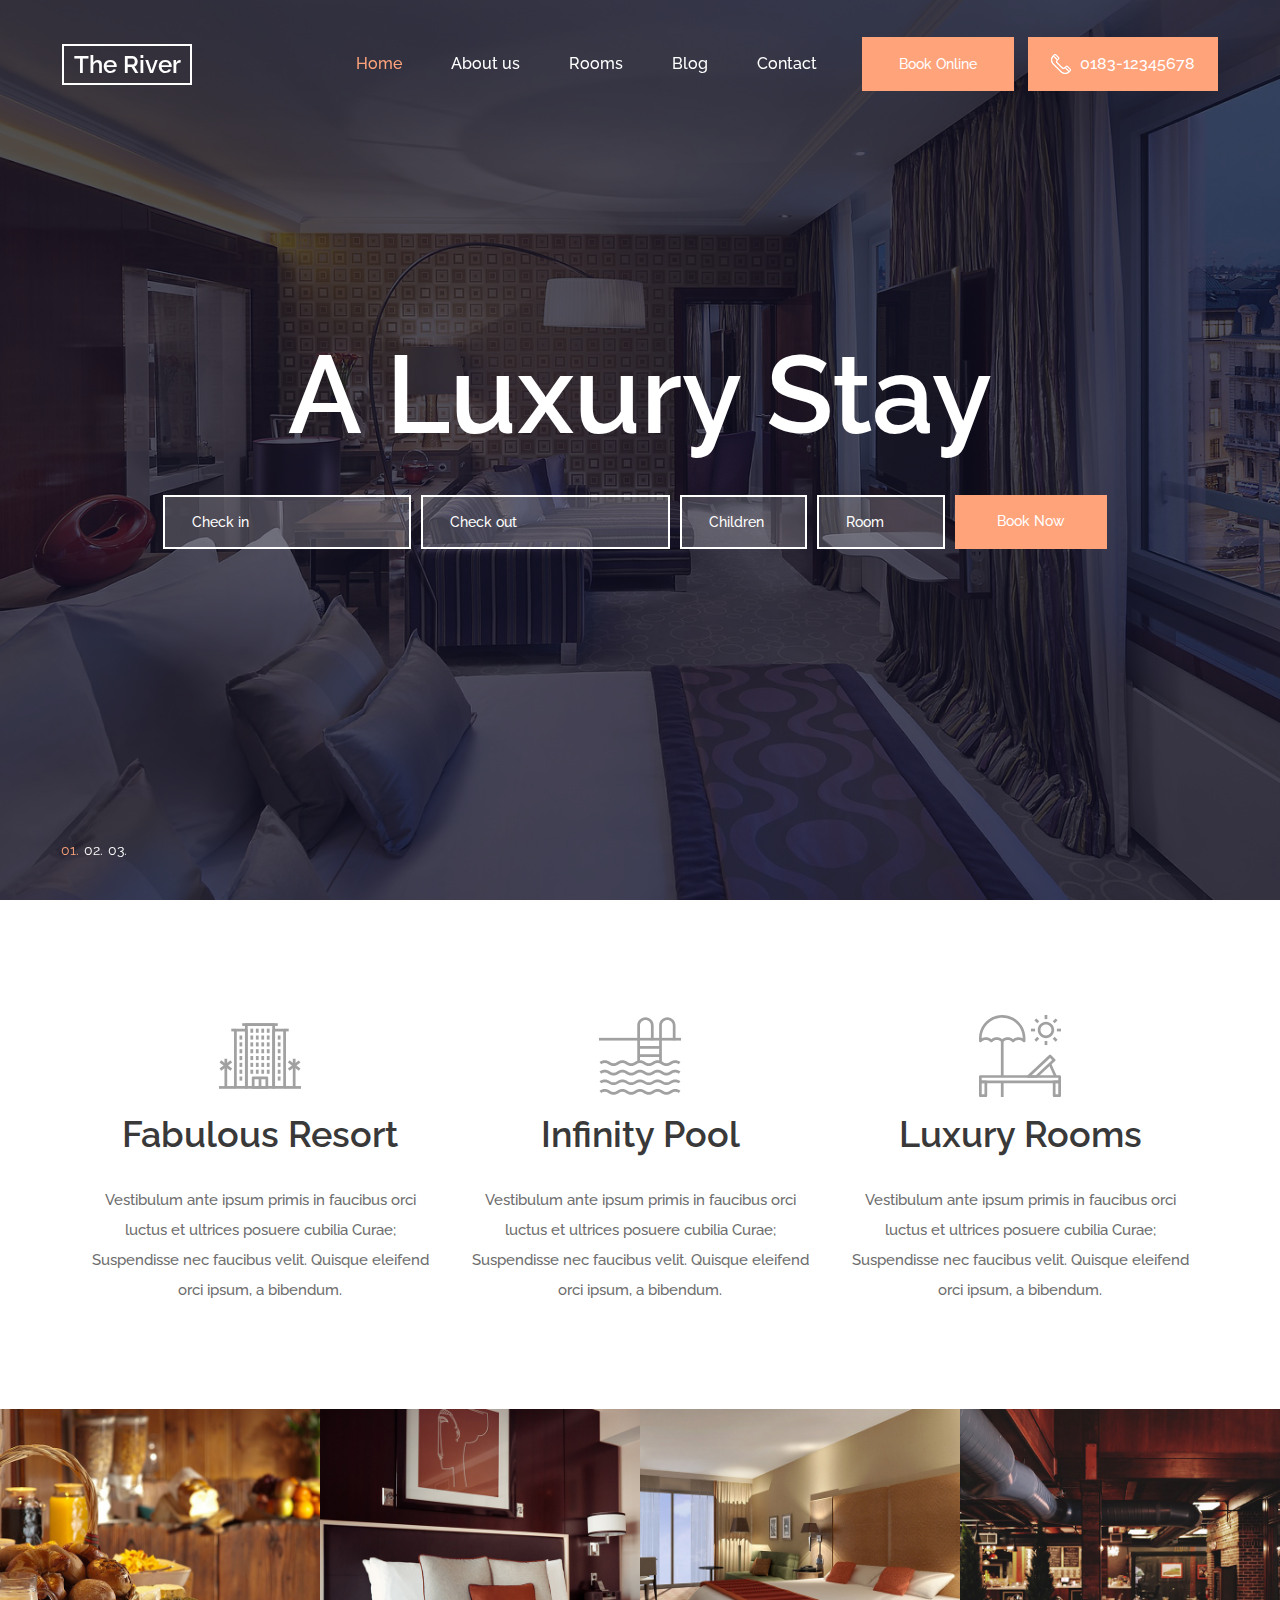
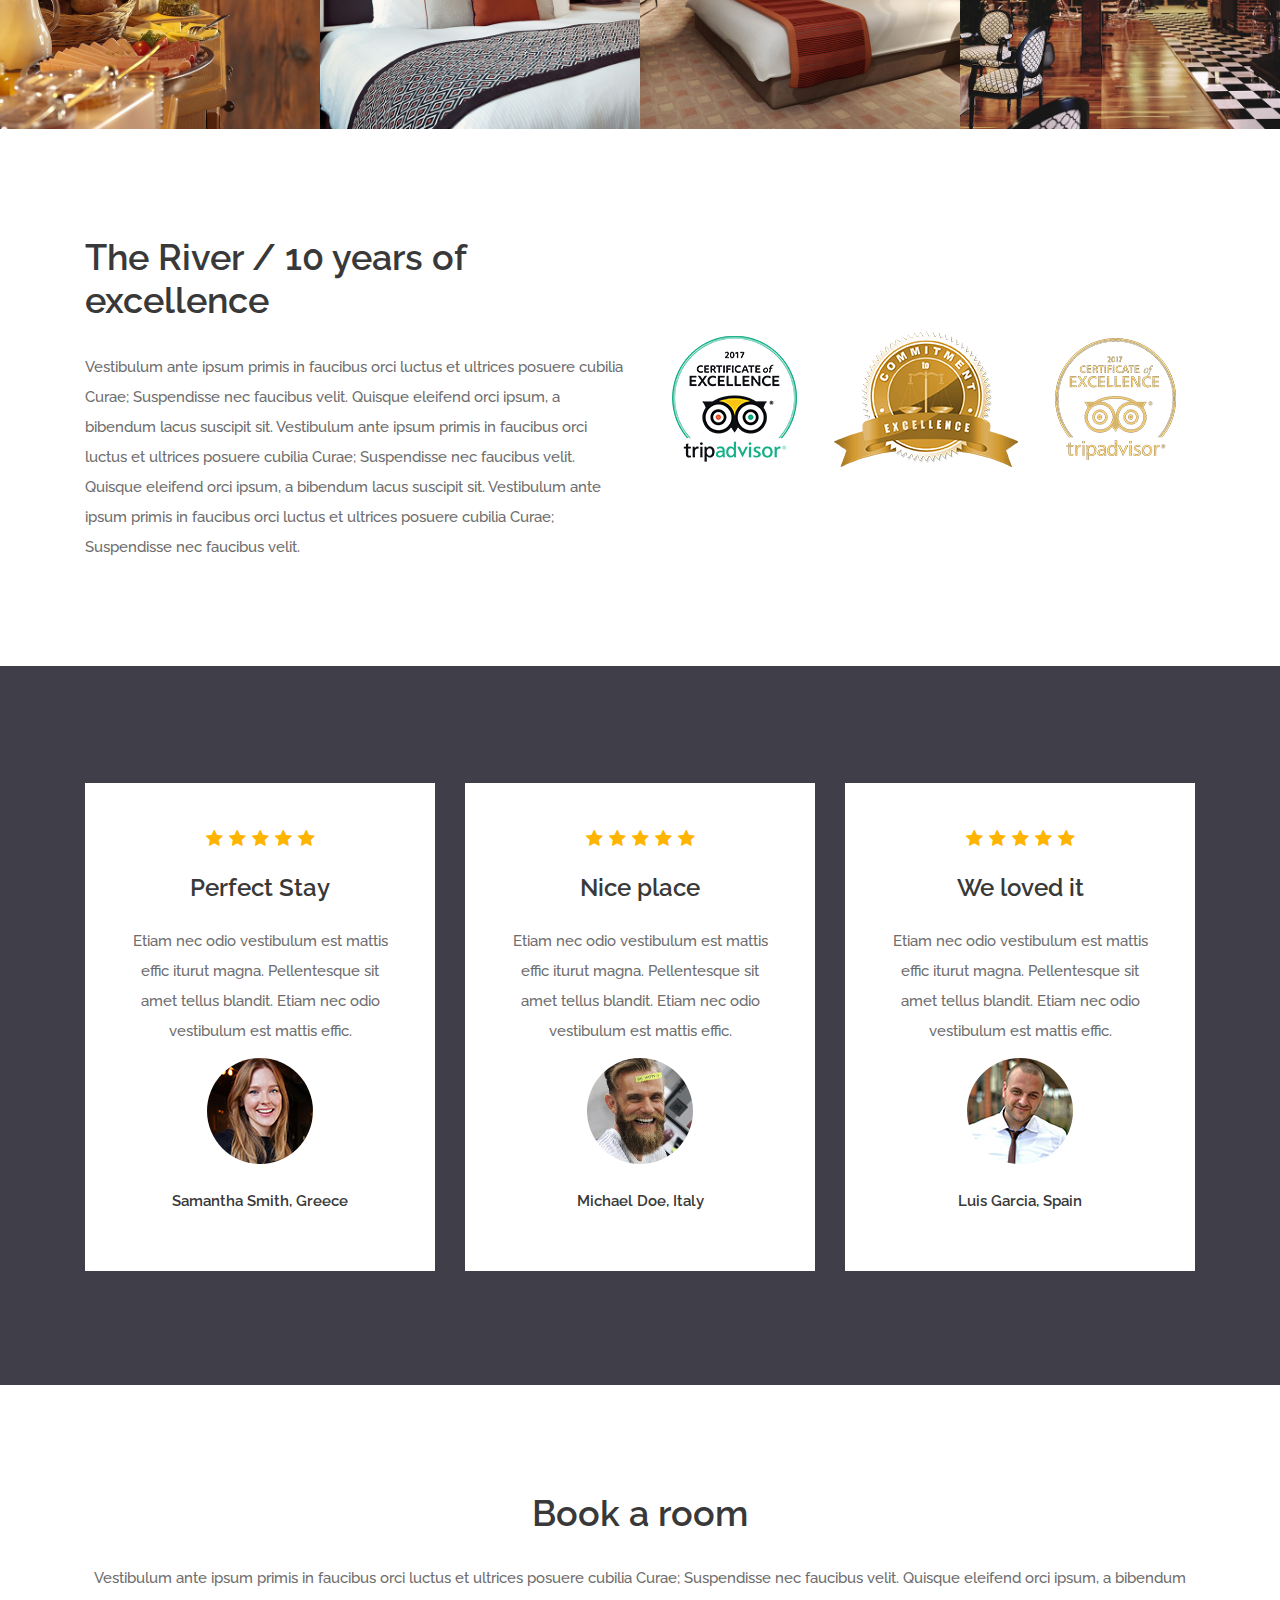
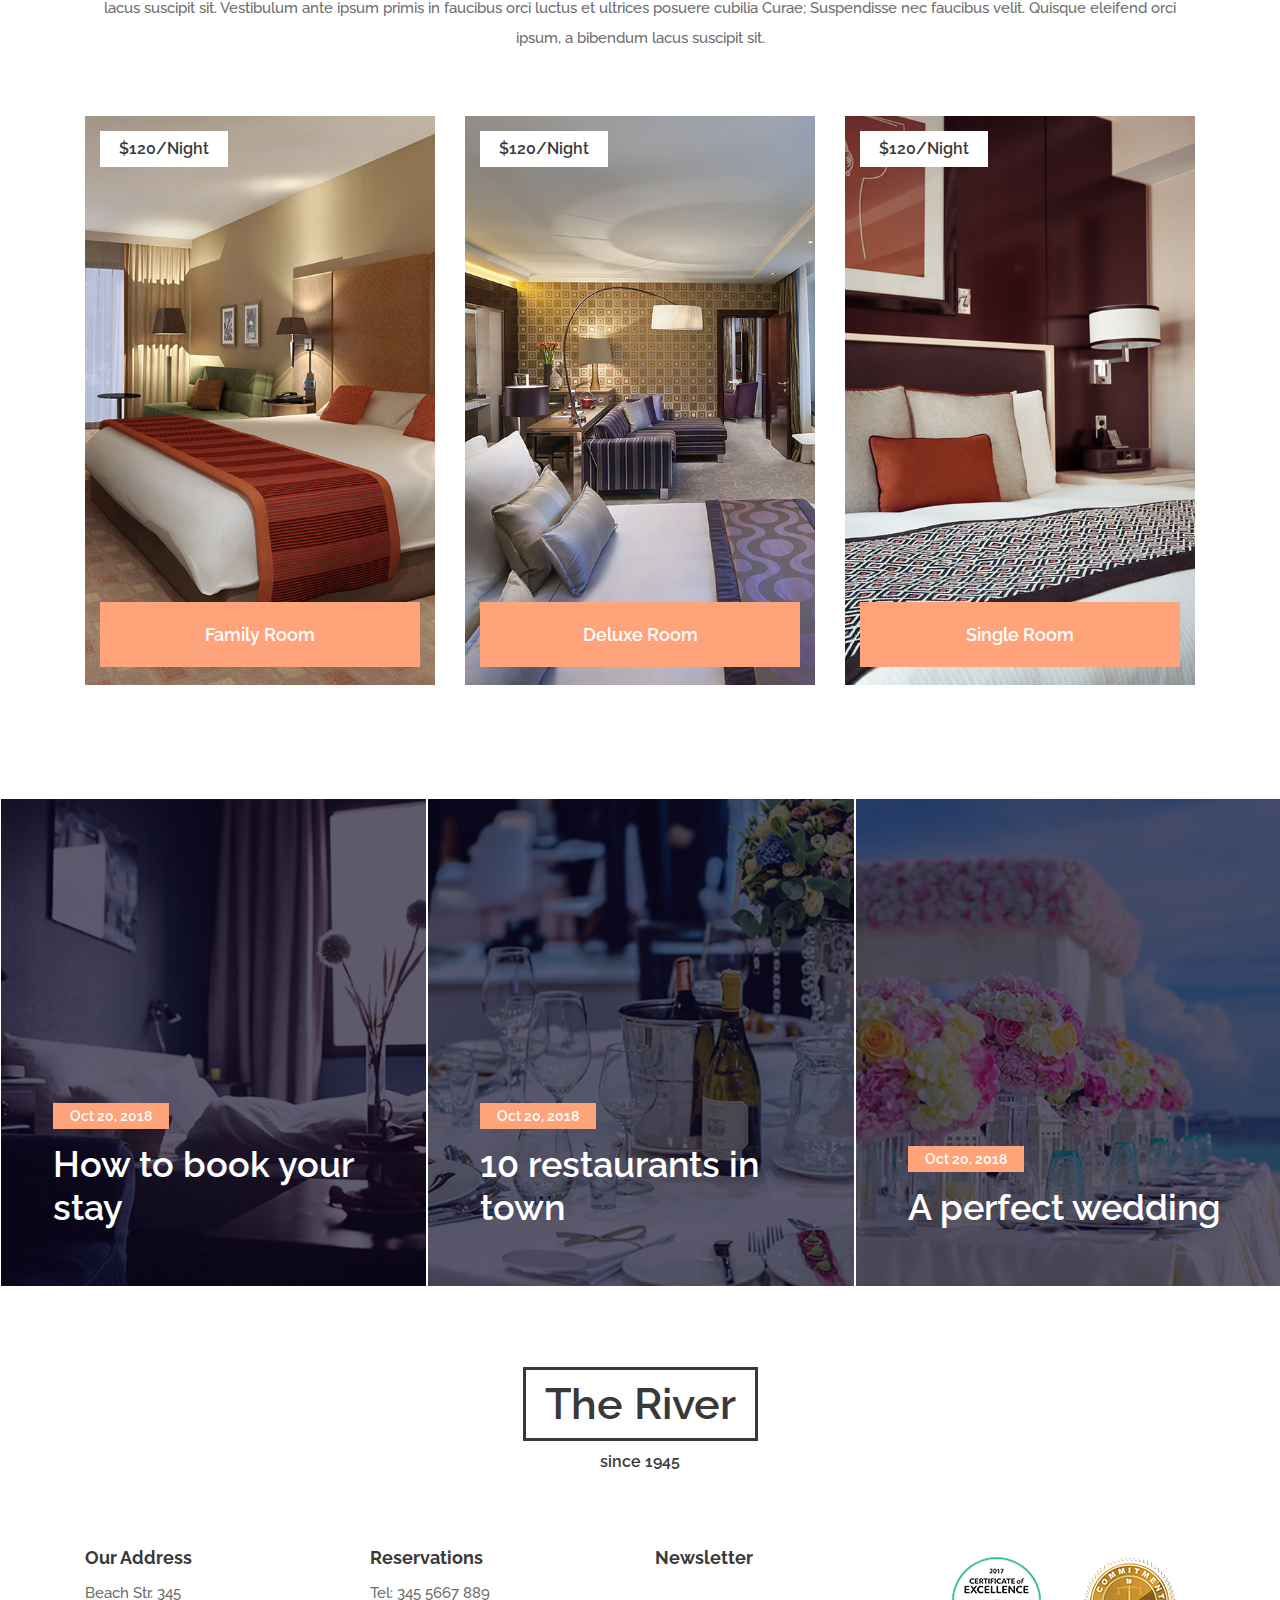
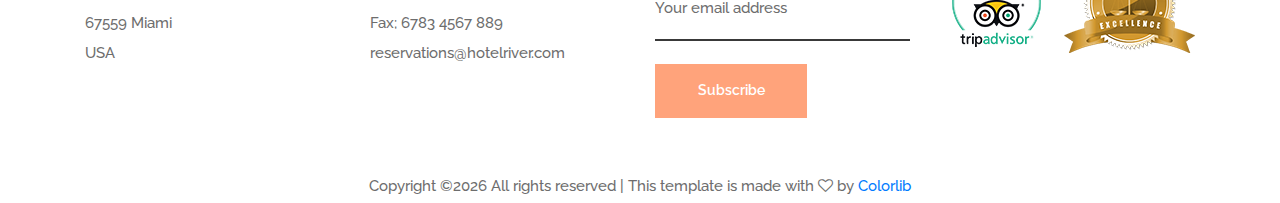
<file: theriver/index.html>
<!DOCTYPE html>
<html lang="en">
<head>
<title>Georgia Airlines</title>
<meta charset="utf-8">
<meta http-equiv="X-UA-Compatible" content="IE=edge">
<meta name="description" content="The River template project">
<meta name="viewport" content="width=device-width, initial-scale=1">
<link rel="stylesheet" type="text/css" href="styles/bootstrap-4.1.2/bootstrap.min.css">
<link href="plugins/font-awesome-4.7.0/css/font-awesome.min.css" rel="stylesheet" type="text/css">
<link rel="stylesheet" type="text/css" href="plugins/OwlCarousel2-2.3.4/owl.carousel.css">
<link rel="stylesheet" type="text/css" href="plugins/OwlCarousel2-2.3.4/owl.theme.default.css">
<link rel="stylesheet" type="text/css" href="plugins/OwlCarousel2-2.3.4/animate.css">
<link href="plugins/jquery-datepicker/jquery-ui.css" rel="stylesheet" type="text/css">
<link href="plugins/colorbox/colorbox.css" rel="stylesheet" type="text/css">
<link rel="stylesheet" type="text/css" href="styles/main_styles.css">
<link rel="stylesheet" type="text/css" href="styles/responsive.css">
</head>
<body>

<div class="super_container">

	<!-- Header -->

	<header class="header">
		<div class="header_content d-flex flex-row align-items-center justify-content-start">
			<div class="logo"><a href="#">The River</a></div>
			<div class="ml-auto d-flex flex-row align-items-center justify-content-start">
				<nav class="main_nav">
					<ul class="d-flex flex-row align-items-start justify-content-start">
						<li class="active"><a href="index.html">Home</a></li>
						<li><a href="about.html">About us</a></li>
						<li><a href="#">Rooms</a></li>
						<li><a href="blog.html">Blog</a></li>
						<li><a href="contact.html">Contact</a></li>
					</ul>
				</nav>
				<div class="book_button"><a href="booking.html">Book Online</a></div>
				<div class="header_phone d-flex flex-row align-items-center justify-content-center">
					<img src="images/phone.png" alt="">
					<span>0183-12345678</span>
				</div>

				<!-- Hamburger Menu -->
				<div class="hamburger"><i class="fa fa-bars" aria-hidden="true"></i></div>
			</div>
		</div>
	</header>

	<!-- Menu -->

	<div class="menu trans_400 d-flex flex-column align-items-end justify-content-start">
		<div class="menu_close"><i class="fa fa-times" aria-hidden="true"></i></div>
		<div class="menu_content">
			<nav class="menu_nav text-right">
				<ul>
					<li><a href="index.html">Home</a></li>
					<li><a href="about.html">About us</a></li>
					<li><a href="#">Rooms</a></li>
					<li><a href="blog.html">Blog</a></li>
					<li><a href="contact.html">Contact</a></li>
				</ul>
			</nav>
		</div>
		<div class="menu_extra">
			<div class="menu_book text-right"><a href="#">Book online</a></div>
			<div class="menu_phone d-flex flex-row align-items-center justify-content-center">
				<img src="images/phone-2.png" alt="">
				<span>0183-12345678</span>
			</div>
		</div>
	</div>

	<!-- Home -->

	<div class="home">
		<div class="home_slider_container">
			<div class="owl-carousel owl-theme home_slider">

				<!-- Slide -->
				<div class="slide">
					<div class="background_image" style="background-image:url(images/index_1.jpg)"></div>
					<div class="home_container">
						<div class="container">
							<div class="row">
								<div class="col">
									<div class="home_content text-center">
										<div class="home_title">A Luxury Stay</div>
										<div class="booking_form_container">
											<form action="#" class="booking_form">
												<div class="d-flex flex-xl-row flex-column align-items-start justify-content-start">
													<div class="booking_input_container d-flex flex-lg-row flex-column align-items-start justify-content-start">
														<div><input type="text" class="datepicker booking_input booking_input_a booking_in" placeholder="Check in" required="required"></div>
														<div><input type="text" class="datepicker booking_input booking_input_a booking_out" placeholder="Check out" required="required"></div>
														<div><input type="number" class="booking_input booking_input_b" placeholder="Children" required="required"></div>
														<div><input type="number" class="booking_input booking_input_b" placeholder="Room" required="required"></div>
													</div>
													<div><button class="booking_button trans_200">Book Now</button></div>
												</div>
											</form>
										</div>
									</div>
								</div>
							</div>
						</div>
					</div>
				</div>

				<!-- Slide -->
				<div class="slide">
					<div class="background_image" style="background-image:url(images/index_1.jpg)"></div>
					<div class="home_container">
						<div class="container">
							<div class="row">
								<div class="col">
									<div class="home_content text-center">
										<div class="home_title">A Luxury Stay</div>
										<div class="booking_form_container">
											<form action="#" class="booking_form">
												<div class="d-flex flex-xl-row flex-column align-items-start justify-content-start">
													<div class="booking_input_container d-flex flex-lg-row flex-column align-items-start justify-content-start">
														<div><input type="text" class="datepicker booking_input booking_input_a booking_in" placeholder="Check in" required="required"></div>
														<div><input type="text" class="datepicker booking_input booking_input_a booking_out" placeholder="Check out" required="required"></div>
														<div><input type="number" class="booking_input booking_input_b" placeholder="Children" required="required"></div>
														<div><input type="number" class="booking_input booking_input_b" placeholder="Room" required="required"></div>
													</div>
													<div><button class="booking_button trans_200">Book Now</button></div>
												</div>
											</form>
										</div>
									</div>
								</div>
							</div>
						</div>
					</div>
				</div>

				<!-- Slide -->
				<div class="slide">
					<div class="background_image" style="background-image:url(images/index_1.jpg)"></div>
					<div class="home_container">
						<div class="container">
							<div class="row">
								<div class="col">
									<div class="home_content text-center">
										<div class="home_title">A Luxury Stay</div>
										<div class="booking_form_container">
											<form action="#" class="booking_form">
												<div class="d-flex flex-xl-row flex-column align-items-start justify-content-start">
													<div class="booking_input_container d-flex flex-lg-row flex-column align-items-start justify-content-start">
														<div><input type="text" class="datepicker booking_input booking_input_a booking_in" placeholder="Check in" required="required"></div>
														<div><input type="text" class="datepicker booking_input booking_input_a booking_out" placeholder="Check out" required="required"></div>
														<div><input type="number" class="booking_input booking_input_b" placeholder="Children" required="required"></div>
														<div><input type="number" class="booking_input booking_input_b" placeholder="Room" required="required"></div>
													</div>
													<div><button class="booking_button trans_200">Book Now</button></div>
												</div>
											</form>
										</div>
									</div>
								</div>
							</div>
						</div>
					</div>
				</div>

			</div>

			<!-- Home Slider Dots -->
			<div class="home_slider_dots_container">
				<div class="home_slider_dots">
					<ul id="home_slider_custom_dots" class="home_slider_custom_dots d-flex flex-row align-items-start justify-content-start">
						<li class="home_slider_custom_dot active">01.</li>
						<li class="home_slider_custom_dot">02.</li>
						<li class="home_slider_custom_dot">03.</li>
					</ul>
				</div>
			</div>

		</div>
	</div>

	<!-- Features -->

	<div class="features">
		<div class="container">
			<div class="row">

				<!-- Icon Box -->
				<div class="col-lg-4 icon_box_col">
					<div class="icon_box d-flex flex-column align-items-center justify-content-start text-center">
						<div class="icon_box_icon"><img src="images/icon_1.svg" class="svg" alt="https://www.flaticon.com/authors/monkik"></div>
						<div class="icon_box_title"><h2>Fabulous Resort</h2></div>
						<div class="icon_box_text">
							<p>Vestibulum ante ipsum primis in faucibus orci luctus et ultrices posuere cubilia Curae; Suspendisse nec faucibus velit. Quisque eleifend orci ipsum, a bibendum.</p>
						</div>
					</div>
				</div>

				<!-- Icon Box -->
				<div class="col-lg-4 icon_box_col">
					<div class="icon_box d-flex flex-column align-items-center justify-content-start text-center">
						<div class="icon_box_icon"><img src="images/icon_2.svg" class="svg" alt="https://www.flaticon.com/authors/monkik"></div>
						<div class="icon_box_title"><h2>Infinity Pool</h2></div>
						<div class="icon_box_text">
							<p>Vestibulum ante ipsum primis in faucibus orci luctus et ultrices posuere cubilia Curae; Suspendisse nec faucibus velit. Quisque eleifend orci ipsum, a bibendum.</p>
						</div>
					</div>
				</div>

				<!-- Icon Box -->
				<div class="col-lg-4 icon_box_col">
					<div class="icon_box d-flex flex-column align-items-center justify-content-start text-center">
						<div class="icon_box_icon"><img src="images/icon_3.svg" class="svg" alt="https://www.flaticon.com/authors/monkik"></div>
						<div class="icon_box_title"><h2>Luxury Rooms</h2></div>
						<div class="icon_box_text">
							<p>Vestibulum ante ipsum primis in faucibus orci luctus et ultrices posuere cubilia Curae; Suspendisse nec faucibus velit. Quisque eleifend orci ipsum, a bibendum.</p>
						</div>
					</div>
				</div>

			</div>
		</div>
	</div>

	<!-- Gallery -->

	<div class="gallery">
		<div class="gallery_slider_container">
			<div class="owl-carousel owl-theme gallery_slider">

				<!-- Slide -->
				<div class="gallery_item">
					<div class="background_image" style="background-image:url(images/gallery_1.jpg)"></div>
					<a class="colorbox" href="images/gallery_1.jpg"></a>
				</div>

				<!-- Slide -->
				<div class="gallery_item">
					<div class="background_image" style="background-image:url(images/gallery_2.jpg)"></div>
					<a class="colorbox" href="images/gallery_2.jpg"></a>
				</div>

				<!-- Slide -->
				<div class="gallery_item">
					<div class="background_image" style="background-image:url(images/gallery_3.jpg)"></div>
					<a class="colorbox" href="images/gallery_3.jpg"></a>
				</div>

				<!-- Slide -->
				<div class="gallery_item">
					<div class="background_image" style="background-image:url(images/gallery_4.jpg)"></div>
					<a class="colorbox" href="images/gallery_4.jpg"></a>
				</div>

			</div>
		</div>
	</div>

	<!-- About -->

	<div class="about">
		<div class="container">
			<div class="row">

				<!-- About Content -->
				<div class="col-lg-6">
					<div class="about_content">
						<div class="about_title"><h2>The River / 10 years of excellence</h2></div>
						<div class="about_text">
							<p>Vestibulum ante ipsum primis in faucibus orci luctus et ultrices posuere cubilia Curae; Suspendisse nec faucibus velit. Quisque eleifend orci ipsum, a bibendum lacus suscipit sit. Vestibulum ante ipsum primis in faucibus orci luctus et ultrices posuere cubilia Curae; Suspendisse nec faucibus velit. Quisque eleifend orci ipsum, a bibendum lacus suscipit sit. Vestibulum ante ipsum primis in faucibus orci luctus et ultrices posuere cubilia Curae; Suspendisse nec faucibus velit.</p>
						</div>
					</div>
				</div>

				<!-- About Images -->
				<div class="col-lg-6">
					<div class="about_images d-flex flex-row align-items-center justify-content-between flex-wrap">
						<img src="images/about_1.png" alt="">
						<img src="images/about_2.png" alt="">
						<img src="images/about_3.png" alt="">
					</div>
				</div>
			</div>
		</div>
	</div>

	<!-- Testimonials -->

	<div class="testimonials">
		<div class="parallax_background parallax-window" data-parallax="scroll" data-image-src="images/testimonials.jpg" data-speed="0.8"></div>
		<div class="testimonials_overlay"></div>
		<div class="container">
			<div class="row">
				<div class="col">
					<div class="testimonials_slider_container">

						<!-- Testimonials Slider -->
						<div class="owl-carousel owl-theme test_slider">

							<!-- Slide -->
							<div  class="test_slider_item text-center">
								<div class="rating rating_5 d-flex flex-row align-items-start justify-content-center"><i></i><i></i><i></i><i></i><i></i></div>
								<div class="testimonial_title"><a href="#">Perfect Stay</a></div>
								<div class="testimonial_text">
									<p>Etiam nec odio vestibulum est mattis effic iturut magna. Pellentesque sit amet tellus blandit. Etiam nec odio vestibulum est mattis effic.</p>
								</div>
								<div class="testimonial_image"><img src="images/user_1.jpg" alt=""></div>
								<div class="testimonial_author"><a href="#">Samantha Smith</a>, Greece</div>
							</div>

							<!-- Slide -->
							<div  class="test_slider_item text-center">
								<div class="rating rating_5 d-flex flex-row align-items-start justify-content-center"><i></i><i></i><i></i><i></i><i></i></div>
								<div class="testimonial_title"><a href="#">Nice place</a></div>
								<div class="testimonial_text">
									<p>Etiam nec odio vestibulum est mattis effic iturut magna. Pellentesque sit amet tellus blandit. Etiam nec odio vestibulum est mattis effic.</p>
								</div>
								<div class="testimonial_image"><img src="images/user_2.jpg" alt=""></div>
								<div class="testimonial_author"><a href="#">Michael Doe</a>, Italy</div>
							</div>

							<!-- Slide -->
							<div  class="test_slider_item text-center">
								<div class="rating rating_5 d-flex flex-row align-items-start justify-content-center"><i></i><i></i><i></i><i></i><i></i></div>
								<div class="testimonial_title"><a href="#">We loved it</a></div>
								<div class="testimonial_text">
									<p>Etiam nec odio vestibulum est mattis effic iturut magna. Pellentesque sit amet tellus blandit. Etiam nec odio vestibulum est mattis effic.</p>
								</div>
								<div class="testimonial_image"><img src="images/user_3.jpg" alt=""></div>
								<div class="testimonial_author"><a href="#">Luis Garcia</a>, Spain</div>
							</div>

						</div>
					</div>
				</div>
			</div>
		</div>
	</div>

	<!-- Booking -->

	<div class="booking">
		<div class="container">
			<div class="row">
				<div class="col">
					<div class="booking_title text-center"><h2>Book a room</h2></div>
					<div class="booking_text text-center">
						<p>Vestibulum ante ipsum primis in faucibus orci luctus et ultrices posuere cubilia Curae; Suspendisse nec faucibus velit. Quisque eleifend orci ipsum, a bibendum lacus suscipit sit. Vestibulum ante ipsum primis in faucibus orci luctus et ultrices posuere cubilia Curae; Suspendisse nec faucibus velit. Quisque eleifend orci ipsum, a bibendum lacus suscipit sit.</p>
					</div>

					<!-- Booking Slider -->
					<div class="booking_slider_container">
						<div class="owl-carousel owl-theme booking_slider">

							<!-- Slide -->
							<div class="booking_item">
								<div class="background_image" style="background-image:url(images/booking_1.jpg)"></div>
								<div class="booking_overlay trans_200"></div>
								<div class="booking_price">$120/Night</div>
								<div class="booking_link"><a href="booking.html">Family Room</a></div>
							</div>

							<!-- Slide -->
							<div class="booking_item">
								<div class="background_image" style="background-image:url(images/booking_2.jpg)"></div>
								<div class="booking_overlay trans_200"></div>
								<div class="booking_price">$120/Night</div>
								<div class="booking_link"><a href="booking.html">Deluxe Room</a></div>
							</div>

							<!-- Slide -->
							<div class="booking_item">
								<div class="background_image" style="background-image:url(images/booking_3.jpg)"></div>
								<div class="booking_overlay trans_200"></div>
								<div class="booking_price">$120/Night</div>
								<div class="booking_link"><a href="booking.html">Single Room</a></div>
							</div>

						</div>
					</div>
				</div>
			</div>
		</div>
	</div>

	<!-- Blog -->

	<div class="blog">

		<!-- Blog Slider -->
		<div class="blog_slider_container">
			<div class="owl-carousel owl-theme blog_slider">

				<!-- Slide -->
				<div class="blog_slide">
					<div class="background_image" style="background-image:url(images/index_blog_1.jpg)"></div>
					<div class="blog_content">
						<div class="blog_date"><a href="#">Oct 20, 2018</a></div>
						<div class="blog_title"><a href="#">How to book your stay</a></div>
					</div>
				</div>

				<!-- Slide -->
				<div class="blog_slide">
					<div class="background_image" style="background-image:url(images/index_blog_2.jpg)"></div>
					<div class="blog_content">
						<div class="blog_date"><a href="#">Oct 20, 2018</a></div>
						<div class="blog_title"><a href="#">10 restaurants in town</a></div>
					</div>
				</div>

				<!-- Slide -->
				<div class="blog_slide">
					<div class="background_image" style="background-image:url(images/index_blog_3.jpg)"></div>
					<div class="blog_content">
						<div class="blog_date"><a href="#">Oct 20, 2018</a></div>
						<div class="blog_title"><a href="#">A perfect wedding</a></div>
					</div>
				</div>

			</div>
		</div>
	</div>

	<!-- Footer -->

	<footer class="footer">
		<div class="footer_content">
			<div class="container">
				<div class="row">
					<div class="col">
						<div class="footer_logo_container text-center">
							<div class="footer_logo">
								<a href="#"></a>
								<div>The River</div>
								<div>since 1945</div>
							</div>
						</div>
					</div>
				</div>
				<div class="row footer_row">

					<!-- Address -->
					<div class="col-lg-3">
						<div class="footer_title">Our Address</div>
						<div class="footer_list">
							<ul>
								<li>Beach Str. 345</li>
								<li>67559 Miami</li>
								<li>USA</li>
							</ul>
						</div>
					</div>

					<!-- Reservations -->
					<div class="col-lg-3">
						<div class="footer_title">Reservations</div>
						<div class="footer_list">
							<ul>
								<li>Tel: 345 5667 889</li>
								<li>Fax; 6783 4567 889</li>
								<li>reservations@hotelriver.com</li>
							</ul>
						</div>
					</div>

					<!-- Newsletter -->
					<div class="col-lg-3">
						<div class="footer_title">Newsletter</div>
						<div class="newsletter_container">
							<form action="#" class="newsletter_form" id="newsletter_form">
								<input type="email" class="newsletter_input" placeholder="Your email address" required="required">
								<button class="newsletter_button">Subscribe</button>
							</form>
						</div>
					</div>

					<!-- Footer images -->
					<div class="col-lg-3">
						<div class="certificates d-flex flex-row align-items-start justify-content-lg-between justify-content-start flex-lg-nowrap flex-wrap">
							<div class="cert"><img src="images/cert_1.png" alt=""></div>
							<div class="cert"><img src="images/cert_2.png" alt=""></div>
						</div>
					</div>
				</div>
			</div>
		</div>
		<div class="copyright">
<!-- Link back to Colorlib can't be removed. Template is licensed under CC BY 3.0. -->
Copyright &copy;<script>document.write(new Date().getFullYear());</script> All rights reserved | This template is made with <i class="fa fa-heart-o" aria-hidden="true"></i> by <a href="https://colorlib.com" target="_blank">Colorlib</a>
<!-- Link back to Colorlib can't be removed. Template is licensed under CC BY 3.0. -->
</div>
	</footer>
</div>

<script src="js/jquery-3.3.1.min.js"></script>
<script src="styles/bootstrap-4.1.2/popper.js"></script>
<script src="styles/bootstrap-4.1.2/bootstrap.min.js"></script>
<script src="plugins/greensock/TweenMax.min.js"></script>
<script src="plugins/greensock/TimelineMax.min.js"></script>
<script src="plugins/scrollmagic/ScrollMagic.min.js"></script>
<script src="plugins/greensock/animation.gsap.min.js"></script>
<script src="plugins/greensock/ScrollToPlugin.min.js"></script>
<script src="plugins/OwlCarousel2-2.3.4/owl.carousel.js"></script>
<script src="plugins/easing/easing.js"></script>
<script src="plugins/progressbar/progressbar.min.js"></script>
<script src="plugins/parallax-js-master/parallax.min.js"></script>
<script src="plugins/jquery-datepicker/jquery-ui.js"></script>
<script src="plugins/colorbox/jquery.colorbox-min.js"></script>
<script src="js/custom.js"></script>
</body>
</html>
</file>
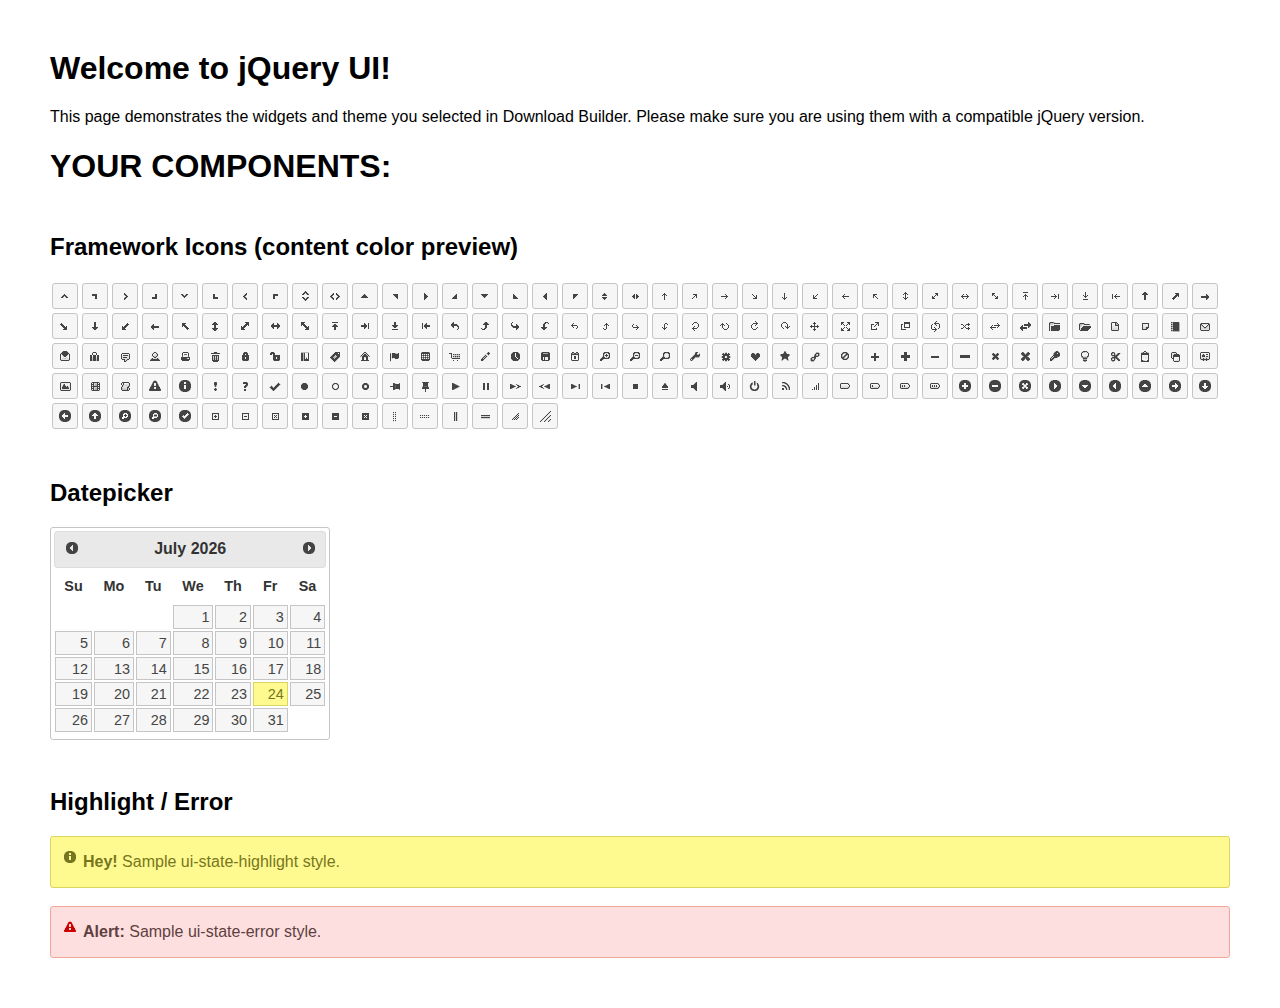
<file: plugins/jquery-datepicker/index.html>
<!doctype html>
<html lang="us">
<head>
	<meta charset="utf-8">
	<title>jQuery UI Example Page</title>
	<link href="jquery-ui.css" rel="stylesheet">
	<style>
	body{
		font-family: "Trebuchet MS", sans-serif;
		margin: 50px;
	}
	.demoHeaders {
		margin-top: 2em;
	}
	#dialog-link {
		padding: .4em 1em .4em 20px;
		text-decoration: none;
		position: relative;
	}
	#dialog-link span.ui-icon {
		margin: 0 5px 0 0;
		position: absolute;
		left: .2em;
		top: 50%;
		margin-top: -8px;
	}
	#icons {
		margin: 0;
		padding: 0;
	}
	#icons li {
		margin: 2px;
		position: relative;
		padding: 4px 0;
		cursor: pointer;
		float: left;
		list-style: none;
	}
	#icons span.ui-icon {
		float: left;
		margin: 0 4px;
	}
	.fakewindowcontain .ui-widget-overlay {
		position: absolute;
	}
	select {
		width: 200px;
	}
	</style>
</head>
<body>

<h1>Welcome to jQuery UI!</h1>

<div class="ui-widget">
	<p>This page demonstrates the widgets and theme you selected in Download Builder. Please make sure you are using them with a compatible jQuery version.</p>
</div>

<h1>YOUR COMPONENTS:</h1>
















<h2 class="demoHeaders">Framework Icons (content color preview)</h2>
<ul id="icons" class="ui-widget ui-helper-clearfix">
	<li class="ui-state-default ui-corner-all" title=".ui-icon-caret-1-n"><span class="ui-icon ui-icon-caret-1-n"></span></li>
	<li class="ui-state-default ui-corner-all" title=".ui-icon-caret-1-ne"><span class="ui-icon ui-icon-caret-1-ne"></span></li>
	<li class="ui-state-default ui-corner-all" title=".ui-icon-caret-1-e"><span class="ui-icon ui-icon-caret-1-e"></span></li>
	<li class="ui-state-default ui-corner-all" title=".ui-icon-caret-1-se"><span class="ui-icon ui-icon-caret-1-se"></span></li>
	<li class="ui-state-default ui-corner-all" title=".ui-icon-caret-1-s"><span class="ui-icon ui-icon-caret-1-s"></span></li>
	<li class="ui-state-default ui-corner-all" title=".ui-icon-caret-1-sw"><span class="ui-icon ui-icon-caret-1-sw"></span></li>
	<li class="ui-state-default ui-corner-all" title=".ui-icon-caret-1-w"><span class="ui-icon ui-icon-caret-1-w"></span></li>
	<li class="ui-state-default ui-corner-all" title=".ui-icon-caret-1-nw"><span class="ui-icon ui-icon-caret-1-nw"></span></li>
	<li class="ui-state-default ui-corner-all" title=".ui-icon-caret-2-n-s"><span class="ui-icon ui-icon-caret-2-n-s"></span></li>
	<li class="ui-state-default ui-corner-all" title=".ui-icon-caret-2-e-w"><span class="ui-icon ui-icon-caret-2-e-w"></span></li>
	<li class="ui-state-default ui-corner-all" title=".ui-icon-triangle-1-n"><span class="ui-icon ui-icon-triangle-1-n"></span></li>
	<li class="ui-state-default ui-corner-all" title=".ui-icon-triangle-1-ne"><span class="ui-icon ui-icon-triangle-1-ne"></span></li>
	<li class="ui-state-default ui-corner-all" title=".ui-icon-triangle-1-e"><span class="ui-icon ui-icon-triangle-1-e"></span></li>
	<li class="ui-state-default ui-corner-all" title=".ui-icon-triangle-1-se"><span class="ui-icon ui-icon-triangle-1-se"></span></li>
	<li class="ui-state-default ui-corner-all" title=".ui-icon-triangle-1-s"><span class="ui-icon ui-icon-triangle-1-s"></span></li>
	<li class="ui-state-default ui-corner-all" title=".ui-icon-triangle-1-sw"><span class="ui-icon ui-icon-triangle-1-sw"></span></li>
	<li class="ui-state-default ui-corner-all" title=".ui-icon-triangle-1-w"><span class="ui-icon ui-icon-triangle-1-w"></span></li>
	<li class="ui-state-default ui-corner-all" title=".ui-icon-triangle-1-nw"><span class="ui-icon ui-icon-triangle-1-nw"></span></li>
	<li class="ui-state-default ui-corner-all" title=".ui-icon-triangle-2-n-s"><span class="ui-icon ui-icon-triangle-2-n-s"></span></li>
	<li class="ui-state-default ui-corner-all" title=".ui-icon-triangle-2-e-w"><span class="ui-icon ui-icon-triangle-2-e-w"></span></li>
	<li class="ui-state-default ui-corner-all" title=".ui-icon-arrow-1-n"><span class="ui-icon ui-icon-arrow-1-n"></span></li>
	<li class="ui-state-default ui-corner-all" title=".ui-icon-arrow-1-ne"><span class="ui-icon ui-icon-arrow-1-ne"></span></li>
	<li class="ui-state-default ui-corner-all" title=".ui-icon-arrow-1-e"><span class="ui-icon ui-icon-arrow-1-e"></span></li>
	<li class="ui-state-default ui-corner-all" title=".ui-icon-arrow-1-se"><span class="ui-icon ui-icon-arrow-1-se"></span></li>
	<li class="ui-state-default ui-corner-all" title=".ui-icon-arrow-1-s"><span class="ui-icon ui-icon-arrow-1-s"></span></li>
	<li class="ui-state-default ui-corner-all" title=".ui-icon-arrow-1-sw"><span class="ui-icon ui-icon-arrow-1-sw"></span></li>
	<li class="ui-state-default ui-corner-all" title=".ui-icon-arrow-1-w"><span class="ui-icon ui-icon-arrow-1-w"></span></li>
	<li class="ui-state-default ui-corner-all" title=".ui-icon-arrow-1-nw"><span class="ui-icon ui-icon-arrow-1-nw"></span></li>
	<li class="ui-state-default ui-corner-all" title=".ui-icon-arrow-2-n-s"><span class="ui-icon ui-icon-arrow-2-n-s"></span></li>
	<li class="ui-state-default ui-corner-all" title=".ui-icon-arrow-2-ne-sw"><span class="ui-icon ui-icon-arrow-2-ne-sw"></span></li>
	<li class="ui-state-default ui-corner-all" title=".ui-icon-arrow-2-e-w"><span class="ui-icon ui-icon-arrow-2-e-w"></span></li>
	<li class="ui-state-default ui-corner-all" title=".ui-icon-arrow-2-se-nw"><span class="ui-icon ui-icon-arrow-2-se-nw"></span></li>
	<li class="ui-state-default ui-corner-all" title=".ui-icon-arrowstop-1-n"><span class="ui-icon ui-icon-arrowstop-1-n"></span></li>
	<li class="ui-state-default ui-corner-all" title=".ui-icon-arrowstop-1-e"><span class="ui-icon ui-icon-arrowstop-1-e"></span></li>
	<li class="ui-state-default ui-corner-all" title=".ui-icon-arrowstop-1-s"><span class="ui-icon ui-icon-arrowstop-1-s"></span></li>
	<li class="ui-state-default ui-corner-all" title=".ui-icon-arrowstop-1-w"><span class="ui-icon ui-icon-arrowstop-1-w"></span></li>
	<li class="ui-state-default ui-corner-all" title=".ui-icon-arrowthick-1-n"><span class="ui-icon ui-icon-arrowthick-1-n"></span></li>
	<li class="ui-state-default ui-corner-all" title=".ui-icon-arrowthick-1-ne"><span class="ui-icon ui-icon-arrowthick-1-ne"></span></li>
	<li class="ui-state-default ui-corner-all" title=".ui-icon-arrowthick-1-e"><span class="ui-icon ui-icon-arrowthick-1-e"></span></li>
	<li class="ui-state-default ui-corner-all" title=".ui-icon-arrowthick-1-se"><span class="ui-icon ui-icon-arrowthick-1-se"></span></li>
	<li class="ui-state-default ui-corner-all" title=".ui-icon-arrowthick-1-s"><span class="ui-icon ui-icon-arrowthick-1-s"></span></li>
	<li class="ui-state-default ui-corner-all" title=".ui-icon-arrowthick-1-sw"><span class="ui-icon ui-icon-arrowthick-1-sw"></span></li>
	<li class="ui-state-default ui-corner-all" title=".ui-icon-arrowthick-1-w"><span class="ui-icon ui-icon-arrowthick-1-w"></span></li>
	<li class="ui-state-default ui-corner-all" title=".ui-icon-arrowthick-1-nw"><span class="ui-icon ui-icon-arrowthick-1-nw"></span></li>
	<li class="ui-state-default ui-corner-all" title=".ui-icon-arrowthick-2-n-s"><span class="ui-icon ui-icon-arrowthick-2-n-s"></span></li>
	<li class="ui-state-default ui-corner-all" title=".ui-icon-arrowthick-2-ne-sw"><span class="ui-icon ui-icon-arrowthick-2-ne-sw"></span></li>
	<li class="ui-state-default ui-corner-all" title=".ui-icon-arrowthick-2-e-w"><span class="ui-icon ui-icon-arrowthick-2-e-w"></span></li>
	<li class="ui-state-default ui-corner-all" title=".ui-icon-arrowthick-2-se-nw"><span class="ui-icon ui-icon-arrowthick-2-se-nw"></span></li>
	<li class="ui-state-default ui-corner-all" title=".ui-icon-arrowthickstop-1-n"><span class="ui-icon ui-icon-arrowthickstop-1-n"></span></li>
	<li class="ui-state-default ui-corner-all" title=".ui-icon-arrowthickstop-1-e"><span class="ui-icon ui-icon-arrowthickstop-1-e"></span></li>
	<li class="ui-state-default ui-corner-all" title=".ui-icon-arrowthickstop-1-s"><span class="ui-icon ui-icon-arrowthickstop-1-s"></span></li>
	<li class="ui-state-default ui-corner-all" title=".ui-icon-arrowthickstop-1-w"><span class="ui-icon ui-icon-arrowthickstop-1-w"></span></li>
	<li class="ui-state-default ui-corner-all" title=".ui-icon-arrowreturnthick-1-w"><span class="ui-icon ui-icon-arrowreturnthick-1-w"></span></li>
	<li class="ui-state-default ui-corner-all" title=".ui-icon-arrowreturnthick-1-n"><span class="ui-icon ui-icon-arrowreturnthick-1-n"></span></li>
	<li class="ui-state-default ui-corner-all" title=".ui-icon-arrowreturnthick-1-e"><span class="ui-icon ui-icon-arrowreturnthick-1-e"></span></li>
	<li class="ui-state-default ui-corner-all" title=".ui-icon-arrowreturnthick-1-s"><span class="ui-icon ui-icon-arrowreturnthick-1-s"></span></li>
	<li class="ui-state-default ui-corner-all" title=".ui-icon-arrowreturn-1-w"><span class="ui-icon ui-icon-arrowreturn-1-w"></span></li>
	<li class="ui-state-default ui-corner-all" title=".ui-icon-arrowreturn-1-n"><span class="ui-icon ui-icon-arrowreturn-1-n"></span></li>
	<li class="ui-state-default ui-corner-all" title=".ui-icon-arrowreturn-1-e"><span class="ui-icon ui-icon-arrowreturn-1-e"></span></li>
	<li class="ui-state-default ui-corner-all" title=".ui-icon-arrowreturn-1-s"><span class="ui-icon ui-icon-arrowreturn-1-s"></span></li>
	<li class="ui-state-default ui-corner-all" title=".ui-icon-arrowrefresh-1-w"><span class="ui-icon ui-icon-arrowrefresh-1-w"></span></li>
	<li class="ui-state-default ui-corner-all" title=".ui-icon-arrowrefresh-1-n"><span class="ui-icon ui-icon-arrowrefresh-1-n"></span></li>
	<li class="ui-state-default ui-corner-all" title=".ui-icon-arrowrefresh-1-e"><span class="ui-icon ui-icon-arrowrefresh-1-e"></span></li>
	<li class="ui-state-default ui-corner-all" title=".ui-icon-arrowrefresh-1-s"><span class="ui-icon ui-icon-arrowrefresh-1-s"></span></li>
	<li class="ui-state-default ui-corner-all" title=".ui-icon-arrow-4"><span class="ui-icon ui-icon-arrow-4"></span></li>
	<li class="ui-state-default ui-corner-all" title=".ui-icon-arrow-4-diag"><span class="ui-icon ui-icon-arrow-4-diag"></span></li>
	<li class="ui-state-default ui-corner-all" title=".ui-icon-extlink"><span class="ui-icon ui-icon-extlink"></span></li>
	<li class="ui-state-default ui-corner-all" title=".ui-icon-newwin"><span class="ui-icon ui-icon-newwin"></span></li>
	<li class="ui-state-default ui-corner-all" title=".ui-icon-refresh"><span class="ui-icon ui-icon-refresh"></span></li>
	<li class="ui-state-default ui-corner-all" title=".ui-icon-shuffle"><span class="ui-icon ui-icon-shuffle"></span></li>
	<li class="ui-state-default ui-corner-all" title=".ui-icon-transfer-e-w"><span class="ui-icon ui-icon-transfer-e-w"></span></li>
	<li class="ui-state-default ui-corner-all" title=".ui-icon-transferthick-e-w"><span class="ui-icon ui-icon-transferthick-e-w"></span></li>
	<li class="ui-state-default ui-corner-all" title=".ui-icon-folder-collapsed"><span class="ui-icon ui-icon-folder-collapsed"></span></li>
	<li class="ui-state-default ui-corner-all" title=".ui-icon-folder-open"><span class="ui-icon ui-icon-folder-open"></span></li>
	<li class="ui-state-default ui-corner-all" title=".ui-icon-document"><span class="ui-icon ui-icon-document"></span></li>
	<li class="ui-state-default ui-corner-all" title=".ui-icon-document-b"><span class="ui-icon ui-icon-document-b"></span></li>
	<li class="ui-state-default ui-corner-all" title=".ui-icon-note"><span class="ui-icon ui-icon-note"></span></li>
	<li class="ui-state-default ui-corner-all" title=".ui-icon-mail-closed"><span class="ui-icon ui-icon-mail-closed"></span></li>
	<li class="ui-state-default ui-corner-all" title=".ui-icon-mail-open"><span class="ui-icon ui-icon-mail-open"></span></li>
	<li class="ui-state-default ui-corner-all" title=".ui-icon-suitcase"><span class="ui-icon ui-icon-suitcase"></span></li>
	<li class="ui-state-default ui-corner-all" title=".ui-icon-comment"><span class="ui-icon ui-icon-comment"></span></li>
	<li class="ui-state-default ui-corner-all" title=".ui-icon-person"><span class="ui-icon ui-icon-person"></span></li>
	<li class="ui-state-default ui-corner-all" title=".ui-icon-print"><span class="ui-icon ui-icon-print"></span></li>
	<li class="ui-state-default ui-corner-all" title=".ui-icon-trash"><span class="ui-icon ui-icon-trash"></span></li>
	<li class="ui-state-default ui-corner-all" title=".ui-icon-locked"><span class="ui-icon ui-icon-locked"></span></li>
	<li class="ui-state-default ui-corner-all" title=".ui-icon-unlocked"><span class="ui-icon ui-icon-unlocked"></span></li>
	<li class="ui-state-default ui-corner-all" title=".ui-icon-bookmark"><span class="ui-icon ui-icon-bookmark"></span></li>
	<li class="ui-state-default ui-corner-all" title=".ui-icon-tag"><span class="ui-icon ui-icon-tag"></span></li>
	<li class="ui-state-default ui-corner-all" title=".ui-icon-home"><span class="ui-icon ui-icon-home"></span></li>
	<li class="ui-state-default ui-corner-all" title=".ui-icon-flag"><span class="ui-icon ui-icon-flag"></span></li>
	<li class="ui-state-default ui-corner-all" title=".ui-icon-calculator"><span class="ui-icon ui-icon-calculator"></span></li>
	<li class="ui-state-default ui-corner-all" title=".ui-icon-cart"><span class="ui-icon ui-icon-cart"></span></li>
	<li class="ui-state-default ui-corner-all" title=".ui-icon-pencil"><span class="ui-icon ui-icon-pencil"></span></li>
	<li class="ui-state-default ui-corner-all" title=".ui-icon-clock"><span class="ui-icon ui-icon-clock"></span></li>
	<li class="ui-state-default ui-corner-all" title=".ui-icon-disk"><span class="ui-icon ui-icon-disk"></span></li>
	<li class="ui-state-default ui-corner-all" title=".ui-icon-calendar"><span class="ui-icon ui-icon-calendar"></span></li>
	<li class="ui-state-default ui-corner-all" title=".ui-icon-zoomin"><span class="ui-icon ui-icon-zoomin"></span></li>
	<li class="ui-state-default ui-corner-all" title=".ui-icon-zoomout"><span class="ui-icon ui-icon-zoomout"></span></li>
	<li class="ui-state-default ui-corner-all" title=".ui-icon-search"><span class="ui-icon ui-icon-search"></span></li>
	<li class="ui-state-default ui-corner-all" title=".ui-icon-wrench"><span class="ui-icon ui-icon-wrench"></span></li>
	<li class="ui-state-default ui-corner-all" title=".ui-icon-gear"><span class="ui-icon ui-icon-gear"></span></li>
	<li class="ui-state-default ui-corner-all" title=".ui-icon-heart"><span class="ui-icon ui-icon-heart"></span></li>
	<li class="ui-state-default ui-corner-all" title=".ui-icon-star"><span class="ui-icon ui-icon-star"></span></li>
	<li class="ui-state-default ui-corner-all" title=".ui-icon-link"><span class="ui-icon ui-icon-link"></span></li>
	<li class="ui-state-default ui-corner-all" title=".ui-icon-cancel"><span class="ui-icon ui-icon-cancel"></span></li>
	<li class="ui-state-default ui-corner-all" title=".ui-icon-plus"><span class="ui-icon ui-icon-plus"></span></li>
	<li class="ui-state-default ui-corner-all" title=".ui-icon-plusthick"><span class="ui-icon ui-icon-plusthick"></span></li>
	<li class="ui-state-default ui-corner-all" title=".ui-icon-minus"><span class="ui-icon ui-icon-minus"></span></li>
	<li class="ui-state-default ui-corner-all" title=".ui-icon-minusthick"><span class="ui-icon ui-icon-minusthick"></span></li>
	<li class="ui-state-default ui-corner-all" title=".ui-icon-close"><span class="ui-icon ui-icon-close"></span></li>
	<li class="ui-state-default ui-corner-all" title=".ui-icon-closethick"><span class="ui-icon ui-icon-closethick"></span></li>
	<li class="ui-state-default ui-corner-all" title=".ui-icon-key"><span class="ui-icon ui-icon-key"></span></li>
	<li class="ui-state-default ui-corner-all" title=".ui-icon-lightbulb"><span class="ui-icon ui-icon-lightbulb"></span></li>
	<li class="ui-state-default ui-corner-all" title=".ui-icon-scissors"><span class="ui-icon ui-icon-scissors"></span></li>
	<li class="ui-state-default ui-corner-all" title=".ui-icon-clipboard"><span class="ui-icon ui-icon-clipboard"></span></li>
	<li class="ui-state-default ui-corner-all" title=".ui-icon-copy"><span class="ui-icon ui-icon-copy"></span></li>
	<li class="ui-state-default ui-corner-all" title=".ui-icon-contact"><span class="ui-icon ui-icon-contact"></span></li>
	<li class="ui-state-default ui-corner-all" title=".ui-icon-image"><span class="ui-icon ui-icon-image"></span></li>
	<li class="ui-state-default ui-corner-all" title=".ui-icon-video"><span class="ui-icon ui-icon-video"></span></li>
	<li class="ui-state-default ui-corner-all" title=".ui-icon-script"><span class="ui-icon ui-icon-script"></span></li>
	<li class="ui-state-default ui-corner-all" title=".ui-icon-alert"><span class="ui-icon ui-icon-alert"></span></li>
	<li class="ui-state-default ui-corner-all" title=".ui-icon-info"><span class="ui-icon ui-icon-info"></span></li>
	<li class="ui-state-default ui-corner-all" title=".ui-icon-notice"><span class="ui-icon ui-icon-notice"></span></li>
	<li class="ui-state-default ui-corner-all" title=".ui-icon-help"><span class="ui-icon ui-icon-help"></span></li>
	<li class="ui-state-default ui-corner-all" title=".ui-icon-check"><span class="ui-icon ui-icon-check"></span></li>
	<li class="ui-state-default ui-corner-all" title=".ui-icon-bullet"><span class="ui-icon ui-icon-bullet"></span></li>
	<li class="ui-state-default ui-corner-all" title=".ui-icon-radio-off"><span class="ui-icon ui-icon-radio-off"></span></li>
	<li class="ui-state-default ui-corner-all" title=".ui-icon-radio-on"><span class="ui-icon ui-icon-radio-on"></span></li>
	<li class="ui-state-default ui-corner-all" title=".ui-icon-pin-w"><span class="ui-icon ui-icon-pin-w"></span></li>
	<li class="ui-state-default ui-corner-all" title=".ui-icon-pin-s"><span class="ui-icon ui-icon-pin-s"></span></li>
	<li class="ui-state-default ui-corner-all" title=".ui-icon-play"><span class="ui-icon ui-icon-play"></span></li>
	<li class="ui-state-default ui-corner-all" title=".ui-icon-pause"><span class="ui-icon ui-icon-pause"></span></li>
	<li class="ui-state-default ui-corner-all" title=".ui-icon-seek-next"><span class="ui-icon ui-icon-seek-next"></span></li>
	<li class="ui-state-default ui-corner-all" title=".ui-icon-seek-prev"><span class="ui-icon ui-icon-seek-prev"></span></li>
	<li class="ui-state-default ui-corner-all" title=".ui-icon-seek-end"><span class="ui-icon ui-icon-seek-end"></span></li>
	<li class="ui-state-default ui-corner-all" title=".ui-icon-seek-first"><span class="ui-icon ui-icon-seek-first"></span></li>
	<li class="ui-state-default ui-corner-all" title=".ui-icon-stop"><span class="ui-icon ui-icon-stop"></span></li>
	<li class="ui-state-default ui-corner-all" title=".ui-icon-eject"><span class="ui-icon ui-icon-eject"></span></li>
	<li class="ui-state-default ui-corner-all" title=".ui-icon-volume-off"><span class="ui-icon ui-icon-volume-off"></span></li>
	<li class="ui-state-default ui-corner-all" title=".ui-icon-volume-on"><span class="ui-icon ui-icon-volume-on"></span></li>
	<li class="ui-state-default ui-corner-all" title=".ui-icon-power"><span class="ui-icon ui-icon-power"></span></li>
	<li class="ui-state-default ui-corner-all" title=".ui-icon-signal-diag"><span class="ui-icon ui-icon-signal-diag"></span></li>
	<li class="ui-state-default ui-corner-all" title=".ui-icon-signal"><span class="ui-icon ui-icon-signal"></span></li>
	<li class="ui-state-default ui-corner-all" title=".ui-icon-battery-0"><span class="ui-icon ui-icon-battery-0"></span></li>
	<li class="ui-state-default ui-corner-all" title=".ui-icon-battery-1"><span class="ui-icon ui-icon-battery-1"></span></li>
	<li class="ui-state-default ui-corner-all" title=".ui-icon-battery-2"><span class="ui-icon ui-icon-battery-2"></span></li>
	<li class="ui-state-default ui-corner-all" title=".ui-icon-battery-3"><span class="ui-icon ui-icon-battery-3"></span></li>
	<li class="ui-state-default ui-corner-all" title=".ui-icon-circle-plus"><span class="ui-icon ui-icon-circle-plus"></span></li>
	<li class="ui-state-default ui-corner-all" title=".ui-icon-circle-minus"><span class="ui-icon ui-icon-circle-minus"></span></li>
	<li class="ui-state-default ui-corner-all" title=".ui-icon-circle-close"><span class="ui-icon ui-icon-circle-close"></span></li>
	<li class="ui-state-default ui-corner-all" title=".ui-icon-circle-triangle-e"><span class="ui-icon ui-icon-circle-triangle-e"></span></li>
	<li class="ui-state-default ui-corner-all" title=".ui-icon-circle-triangle-s"><span class="ui-icon ui-icon-circle-triangle-s"></span></li>
	<li class="ui-state-default ui-corner-all" title=".ui-icon-circle-triangle-w"><span class="ui-icon ui-icon-circle-triangle-w"></span></li>
	<li class="ui-state-default ui-corner-all" title=".ui-icon-circle-triangle-n"><span class="ui-icon ui-icon-circle-triangle-n"></span></li>
	<li class="ui-state-default ui-corner-all" title=".ui-icon-circle-arrow-e"><span class="ui-icon ui-icon-circle-arrow-e"></span></li>
	<li class="ui-state-default ui-corner-all" title=".ui-icon-circle-arrow-s"><span class="ui-icon ui-icon-circle-arrow-s"></span></li>
	<li class="ui-state-default ui-corner-all" title=".ui-icon-circle-arrow-w"><span class="ui-icon ui-icon-circle-arrow-w"></span></li>
	<li class="ui-state-default ui-corner-all" title=".ui-icon-circle-arrow-n"><span class="ui-icon ui-icon-circle-arrow-n"></span></li>
	<li class="ui-state-default ui-corner-all" title=".ui-icon-circle-zoomin"><span class="ui-icon ui-icon-circle-zoomin"></span></li>
	<li class="ui-state-default ui-corner-all" title=".ui-icon-circle-zoomout"><span class="ui-icon ui-icon-circle-zoomout"></span></li>
	<li class="ui-state-default ui-corner-all" title=".ui-icon-circle-check"><span class="ui-icon ui-icon-circle-check"></span></li>
	<li class="ui-state-default ui-corner-all" title=".ui-icon-circlesmall-plus"><span class="ui-icon ui-icon-circlesmall-plus"></span></li>
	<li class="ui-state-default ui-corner-all" title=".ui-icon-circlesmall-minus"><span class="ui-icon ui-icon-circlesmall-minus"></span></li>
	<li class="ui-state-default ui-corner-all" title=".ui-icon-circlesmall-close"><span class="ui-icon ui-icon-circlesmall-close"></span></li>
	<li class="ui-state-default ui-corner-all" title=".ui-icon-squaresmall-plus"><span class="ui-icon ui-icon-squaresmall-plus"></span></li>
	<li class="ui-state-default ui-corner-all" title=".ui-icon-squaresmall-minus"><span class="ui-icon ui-icon-squaresmall-minus"></span></li>
	<li class="ui-state-default ui-corner-all" title=".ui-icon-squaresmall-close"><span class="ui-icon ui-icon-squaresmall-close"></span></li>
	<li class="ui-state-default ui-corner-all" title=".ui-icon-grip-dotted-vertical"><span class="ui-icon ui-icon-grip-dotted-vertical"></span></li>
	<li class="ui-state-default ui-corner-all" title=".ui-icon-grip-dotted-horizontal"><span class="ui-icon ui-icon-grip-dotted-horizontal"></span></li>
	<li class="ui-state-default ui-corner-all" title=".ui-icon-grip-solid-vertical"><span class="ui-icon ui-icon-grip-solid-vertical"></span></li>
	<li class="ui-state-default ui-corner-all" title=".ui-icon-grip-solid-horizontal"><span class="ui-icon ui-icon-grip-solid-horizontal"></span></li>
	<li class="ui-state-default ui-corner-all" title=".ui-icon-gripsmall-diagonal-se"><span class="ui-icon ui-icon-gripsmall-diagonal-se"></span></li>
	<li class="ui-state-default ui-corner-all" title=".ui-icon-grip-diagonal-se"><span class="ui-icon ui-icon-grip-diagonal-se"></span></li>
</ul>




<!-- Datepicker -->
<h2 class="demoHeaders">Datepicker</h2>
<div id="datepicker"></div>












<!-- Highlight / Error -->
<h2 class="demoHeaders">Highlight / Error</h2>
<div class="ui-widget">
	<div class="ui-state-highlight ui-corner-all" style="margin-top: 20px; padding: 0 .7em;">
		<p><span class="ui-icon ui-icon-info" style="float: left; margin-right: .3em;"></span>
		<strong>Hey!</strong> Sample ui-state-highlight style.</p>
	</div>
</div>
<br>
<div class="ui-widget">
	<div class="ui-state-error ui-corner-all" style="padding: 0 .7em;">
		<p><span class="ui-icon ui-icon-alert" style="float: left; margin-right: .3em;"></span>
		<strong>Alert:</strong> Sample ui-state-error style.</p>
	</div>
</div>

<script src="external/jquery/jquery.js"></script>
<script src="jquery-ui.js"></script>
<script>















$( "#datepicker" ).datepicker({
	inline: true
});














// Hover states on the static widgets
$( "#dialog-link, #icons li" ).hover(
	function() {
		$( this ).addClass( "ui-state-hover" );
	},
	function() {
		$( this ).removeClass( "ui-state-hover" );
	}
);
</script>
</body>
</html>
</file>
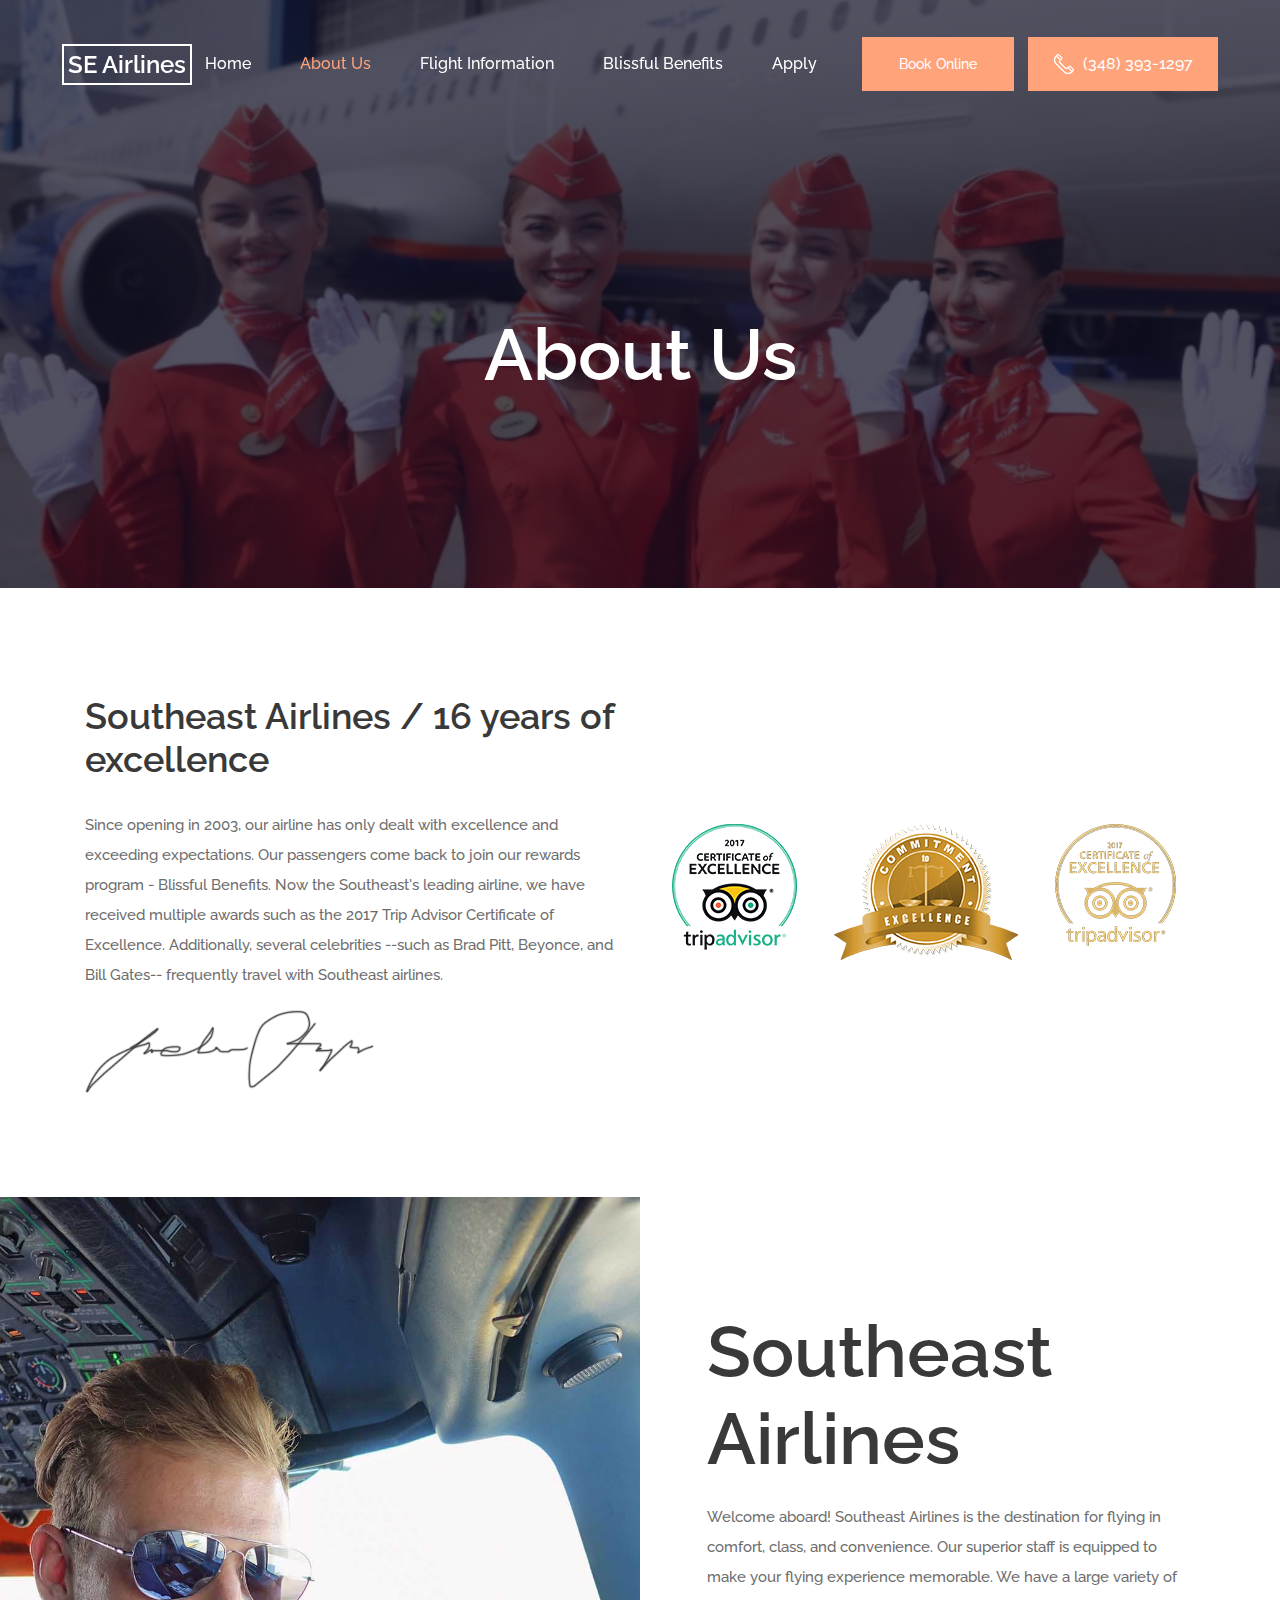
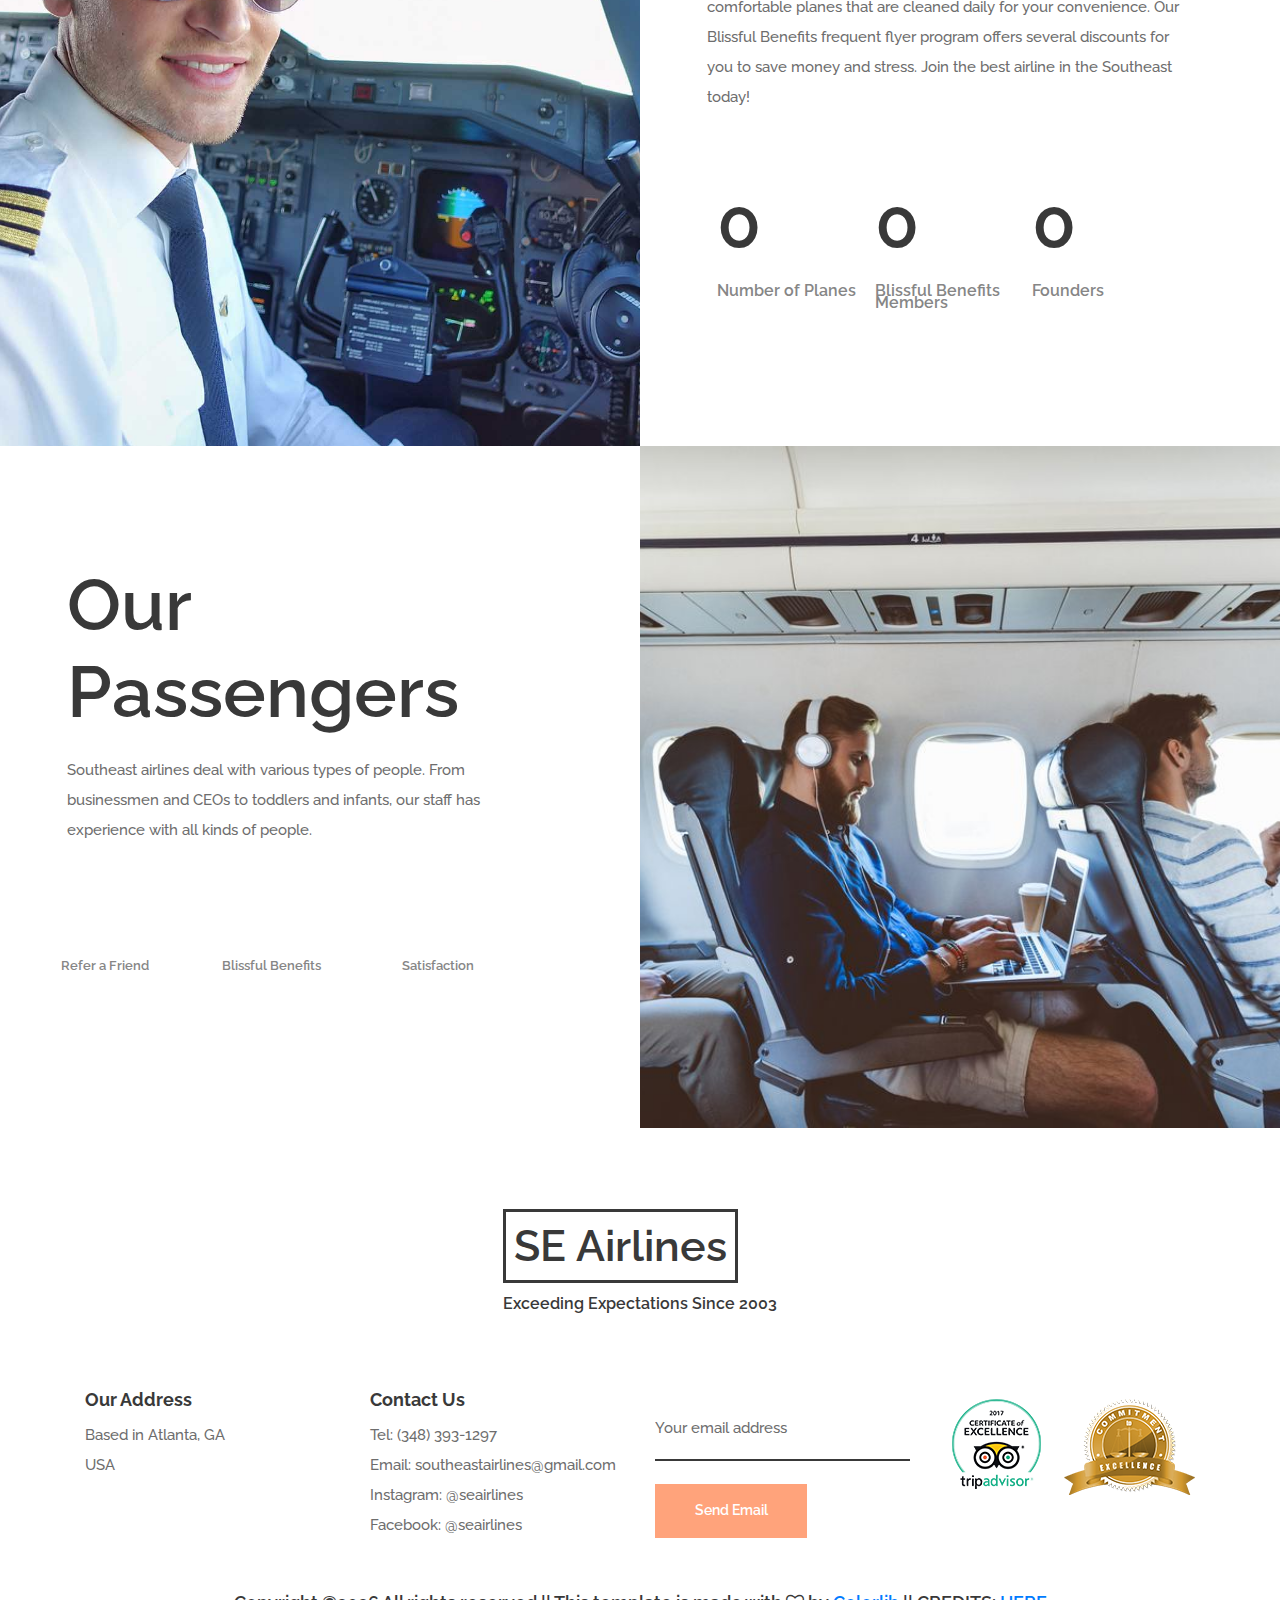
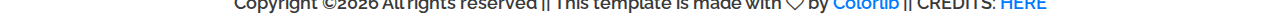
<file: about.html>
<!DOCTYPE html>
<html lang="en">
<head>
<title>About Us</title>
<meta charset="utf-8">
<meta http-equiv="X-UA-Compatible" content="IE=edge">
<meta name="description" content="The River template project">
<meta name="viewport" content="width=device-width, initial-scale=1">
<link rel="stylesheet" type="text/css" href="styles/bootstrap-4.1.2/bootstrap.min.css">
<link href="plugins/font-awesome-4.7.0/css/font-awesome.min.css" rel="stylesheet" type="text/css">
<link rel="stylesheet" type="text/css" href="plugins/OwlCarousel2-2.3.4/owl.carousel.css">
<link rel="stylesheet" type="text/css" href="plugins/OwlCarousel2-2.3.4/owl.theme.default.css">
<link rel="stylesheet" type="text/css" href="plugins/OwlCarousel2-2.3.4/animate.css">
<link href="plugins/jquery-datepicker/jquery-ui.css" rel="stylesheet" type="text/css">
<link rel="stylesheet" type="text/css" href="styles/about.css">
<link rel="stylesheet" type="text/css" href="styles/about_responsive.css">
</head>
<body>

<div class="super_container">

	<!-- Header -->
	<header class="header">
		<div class="header_content d-flex flex-row align-items-center justify-content-start">
			<div class="logo"><a href="#">SE Airlines</a></div>
			<div class="ml-auto d-flex flex-row align-items-center justify-content-start">
				<nav class="main_nav">
					<ul class="d-flex flex-row align-items-start justify-content-start">
						<li><a href="index.html">Home</a></li>
						<li class="active"><a href="about.html">About Us</a></li>
						<li><a href="elements.html">Flight Information</a></li>
						<li><a href="blog.html">Blissful Benefits</a></li>
						<li><a href="contact.html">Apply</a></li>
					</ul>
				</nav>
				<div class="book_button"><a href="booking.html">Book Online</a></div>
				<div class="header_phone d-flex flex-row align-items-center justify-content-center">
					<img src="images/phone.png" alt="">
					<span>(348) 393-1297</span>
				</div>

				<!-- Hamburger Menu -->
				<div class="hamburger"><i class="fa fa-bars" aria-hidden="true"></i></div>
			</div>
		</div>
	</header>

	<!-- Menu -->

	<div class="menu trans_400 d-flex flex-column align-items-end justify-content-start">
		<div class="menu_close"><i class="fa fa-times" aria-hidden="true"></i></div>
		<div class="menu_content">
			<nav class="menu_nav text-right">
				<ul>
					<li><a href="index.html">Home</a></li>
					<li><a href="about.html">About Us</a></li>
					<li><a href="#">Special Offers</a></li>
					<li><a href="blog.html">Blissful Benefits</a></li>
					<li><a href="contact.html">Apply</a></li>
				</ul>
			</nav>
		</div>
		<div class="menu_extra">
			<div class="menu_book text-right"><a href="#">Book Online</a></div>
			<div class="menu_phone d-flex flex-row align-items-center justify-content-center">
				<img src="images/phone-2.png" alt="">
				<span>(348) 393-1297</span>
			</div>
		</div>
	</div>

	<!-- Home -->

	<div class="home">
		<div class="background_image" style="background-image:url(images/red.jpg)"></div>
		<div class="home_container">
			<div class="container">
				<div class="row">
					<div class="col">
						<div class="home_content text-center">
							<div class="home_title">About Us</div>
						</div>
					</div>
				</div>
			</div>
		</div>
	</div>

	<!-- About -->

	<div class="about">
		<div class="container">
			<div class="row">
				<div class="col-lg-6">
					<div class="about_title"><h2>Southeast Airlines / 16 years of excellence</h2></div>
				</div>
			</div>
			<div class="row about_row">

				<!-- About Content -->
				<div class="col-lg-6">
					<div class="about_content">
						<div class="about_text">
							<p>Since opening in 2003, our airline has only dealt with excellence and exceeding expectations. Our passengers come back to join our rewards program - Blissful Benefits. Now the Southeast's leading airline, we have received multiple awards such as the 2017 Trip Advisor Certificate of Excellence. Additionally, several celebrities --such as Brad Pitt, Beyonce, and Bill Gates-- frequently travel with Southeast airlines.</p>
						</div>
						<div class="about_sig"><img src="images/sig.png" alt=""></div>
					</div>
				</div>

				<!-- About Images -->
				<div class="col-lg-6">
					<div class="about_images d-flex flex-row align-items-start justify-content-between flex-wrap">
						<img src="images/about_1.png" alt="">
						<img src="images/about_2.png" alt="">
						<img src="images/about_3.png" alt="">
					</div>
				</div>
			</div>
		</div>
	</div>

	<!-- Split Section Right -->
	<div class="split_section_right container_custom">
		<div class="container">
			<div class="row row-xl-eq-height">

				<div class="col-xl-6 order-xl-1 order-2">
					<div class="split_section_image">
						<div class="background_image" style="background-image:url(images/pilot.jpg)"></div>
					</div>
				</div>

				<div class="col-xl-6 order-xl-2 order-1">
					<div class="split_section_right_content">
						<div class="split_section_title"><h1>Southeast Airlines</h1></div>
						<div class="split_section_text">
							<p>Welcome aboard! Southeast Airlines is the destination for flying in comfort, class, and convenience. Our superior staff is equipped to make your flying experience memorable. We have a large variety of comfortable planes that are cleaned daily for your convenience. Our Blissful Benefits frequent flyer program offers several discounts for you to save money and stress. Join the best airline in the Southeast today!</p>
						</div>

						<!-- Milestones -->
						<div class="milestones_container d-flex flex-row align-items-start justify-content-start flex-wrap">

							<!-- Milestone -->
							<div class="milestone d-flex flex-row align-items-start justify-content-start">
								<div class="milestone_content">
									<div class="milestone_counter" data-end-value="250">0</div>
									<div class="milestone_title">Number of Planes</div>
								</div>
							</div>

							<!-- Milestone -->
							<div class="milestone d-flex flex-row align-items-start justify-content-start">
								<div class="milestone_content">
									<div class="milestone_counter" data-end-value="21" data-sign-after="K">0</div>
									<div class="milestone_title">Blissful Benefits Members</div>
								</div>
							</div>

							<!-- Milestone -->
							<div class="milestone d-flex flex-row align-items-start justify-content-start">
								<div class="milestone_content">
									<div class="milestone_counter" data-end-value="2">0</div>
									<div class="milestone_title">Founders</div>
								</div>
							</div>

						</div>
					</div>
				</div>

			</div>
		</div>
	</div>

	<!-- Split Section Left -->

	<div class="split_section_left container_custom">
		<div class="container">
			<div class="row">
				<div class="col-xl-6">
					<div class="split_section_left_content">
						<div class="split_section_title"><h1>Our Passengers</h1></div>
						<div class="split_section_text">
							<p>Southeast airlines deal with various types of people. From businessmen and CEOs to toddlers and infants, our staff has experience with
							all kinds of people. </p>
						</div>

						<!-- Loaders -->
						<div class="loaders_container d-flex flex-row align-items-start justify-content-start flex-wrap">

							<!-- Loader -->
							<div class="loader_container text-center">
								<div class="loader text-center" data-perc="0.77">
									<div class="loader_content">
										<div class="loader_title">Refer a Friend</div>
									</div>
								</div>
							</div>

							<!-- Loader -->
							<div class="loader_container text-center">
								<div class="loader text-center" data-perc="0.6">
									<div class="loader_content">
										<div class="loader_title">Blissful Benefits</div>
									</div>
								</div>
							</div>

							<!-- Loader -->
							<div class="loader_container text-center">
								<div class="loader text-center" data-perc="0.92">
									<div class="loader_content">
										<div class="loader_title">Satisfaction</div>
									</div>
								</div>
							</div>

						</div>
					</div>
				</div>

				<!-- Loaders Image -->
				<div class="col-xl-6">
					<div class="split_section_image split_section_left_image">
						<div class="background_image" style="background-image:url(images/frequent.jpg)"></div>
					</div>
				</div>

			</div>
		</div>
	</div>


	<!-- Footer -->

	<footer class="footer">
		<div class="footer_content">
			<div class="container">
				<div class="row">
					<div class="col">
						<div class="footer_logo_container text-center">
							<div class="footer_logo">
								<a href="#"></a>
								<div>SE Airlines</div>
								<div>Exceeding Expectations Since 2003</div>
							</div>
						</div>
					</div>
				</div>
				<div class="row footer_row">

					<!-- Address -->
					<div class="col-lg-3">
						<div class="footer_title">Our Address</div>
						<div class="footer_list">
							<ul>
								<li>Based in Atlanta, GA</li>
								<li>USA</li>
							</ul>
						</div>
					</div>

					<!-- Reservations -->
					<div class="col-lg-3">
						<div class="footer_title">Contact Us</div>
						<div class="footer_list">
							<ul>
								<li>Tel: (348) 393-1297</li>
								<li>Email: southeastairlines@gmail.com</li>
								<li>Instagram: @seairlines</li>
								<li>Facebook: @seairlines</li>
							</ul>
						</div>
					</div>

					<!-- Newsletter -->
					<div class="col-lg-3">
						<div class="newsletter_container">
							<form action="#" class="newsletter_form" id="newsletter_form">
								<input type="email" class="newsletter_input" placeholder="Your email address" required="required">
								<button class="newsletter_button">Send Email</button>
							</form>
						</div>
					</div>

					<!-- Footer images -->
					<div class="col-lg-3">
						<div class="certificates d-flex flex-row align-items-start justify-content-lg-between justify-content-start flex-lg-nowrap flex-wrap">
							<div class="cert"><img src="images/cert_1.png" alt=""></div>
							<div class="cert"><img src="images/cert_2.png" alt=""></div>
						</div>
					</div>
				</div>
			</div>
		</div>
		<div class="copyright">
<!-- Link back to Colorlib can't be removed. Template is licensed under CC BY 3.0. -->
<h4>Copyright &copy;<script>document.write(new Date().getFullYear());</script> All rights reserved || This template is made with <i class="fa fa-heart-o" aria-hidden="true"></i> by <a href="https://colorlib.com" target="_blank">Colorlib</a> || CREDITS: <a href="credits.html" target="_blank">HERE</a></h4>
<!-- Link back to Colorlib can't be removed. Template is licensed under CC BY 3.0. -->
</div>
	</footer>
</div>

<script src="js/jquery-3.3.1.min.js"></script>
<script src="styles/bootstrap-4.1.2/popper.js"></script>
<script src="styles/bootstrap-4.1.2/bootstrap.min.js"></script>
<script src="plugins/greensock/TweenMax.min.js"></script>
<script src="plugins/greensock/TimelineMax.min.js"></script>
<script src="plugins/scrollmagic/ScrollMagic.min.js"></script>
<script src="plugins/greensock/animation.gsap.min.js"></script>
<script src="plugins/greensock/ScrollToPlugin.min.js"></script>
<script src="plugins/OwlCarousel2-2.3.4/owl.carousel.js"></script>
<script src="plugins/easing/easing.js"></script>
<script src="plugins/progressbar/progressbar.min.js"></script>
<script src="plugins/parallax-js-master/parallax.min.js"></script>
<script src="plugins/jquery-datepicker/jquery-ui.js"></script>
<script src="js/about.js"></script>
</body>
</html>
</file>
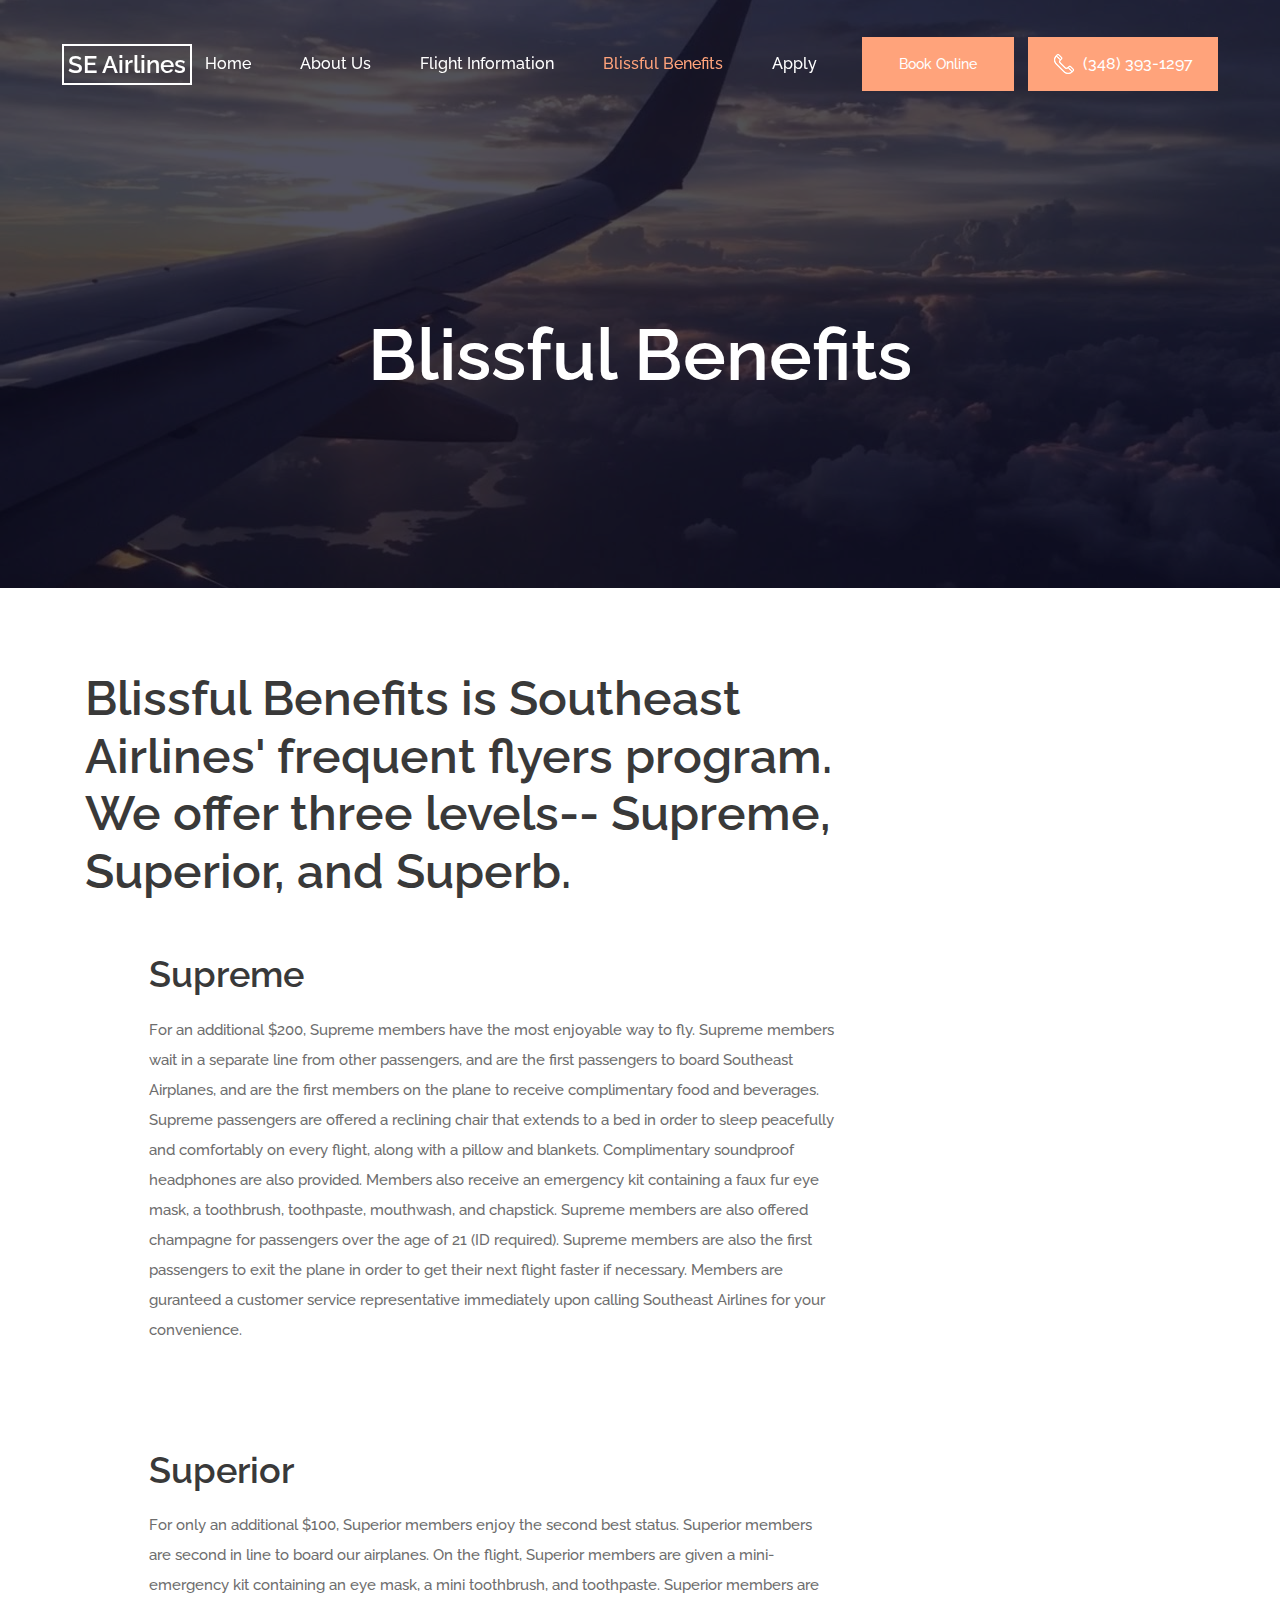
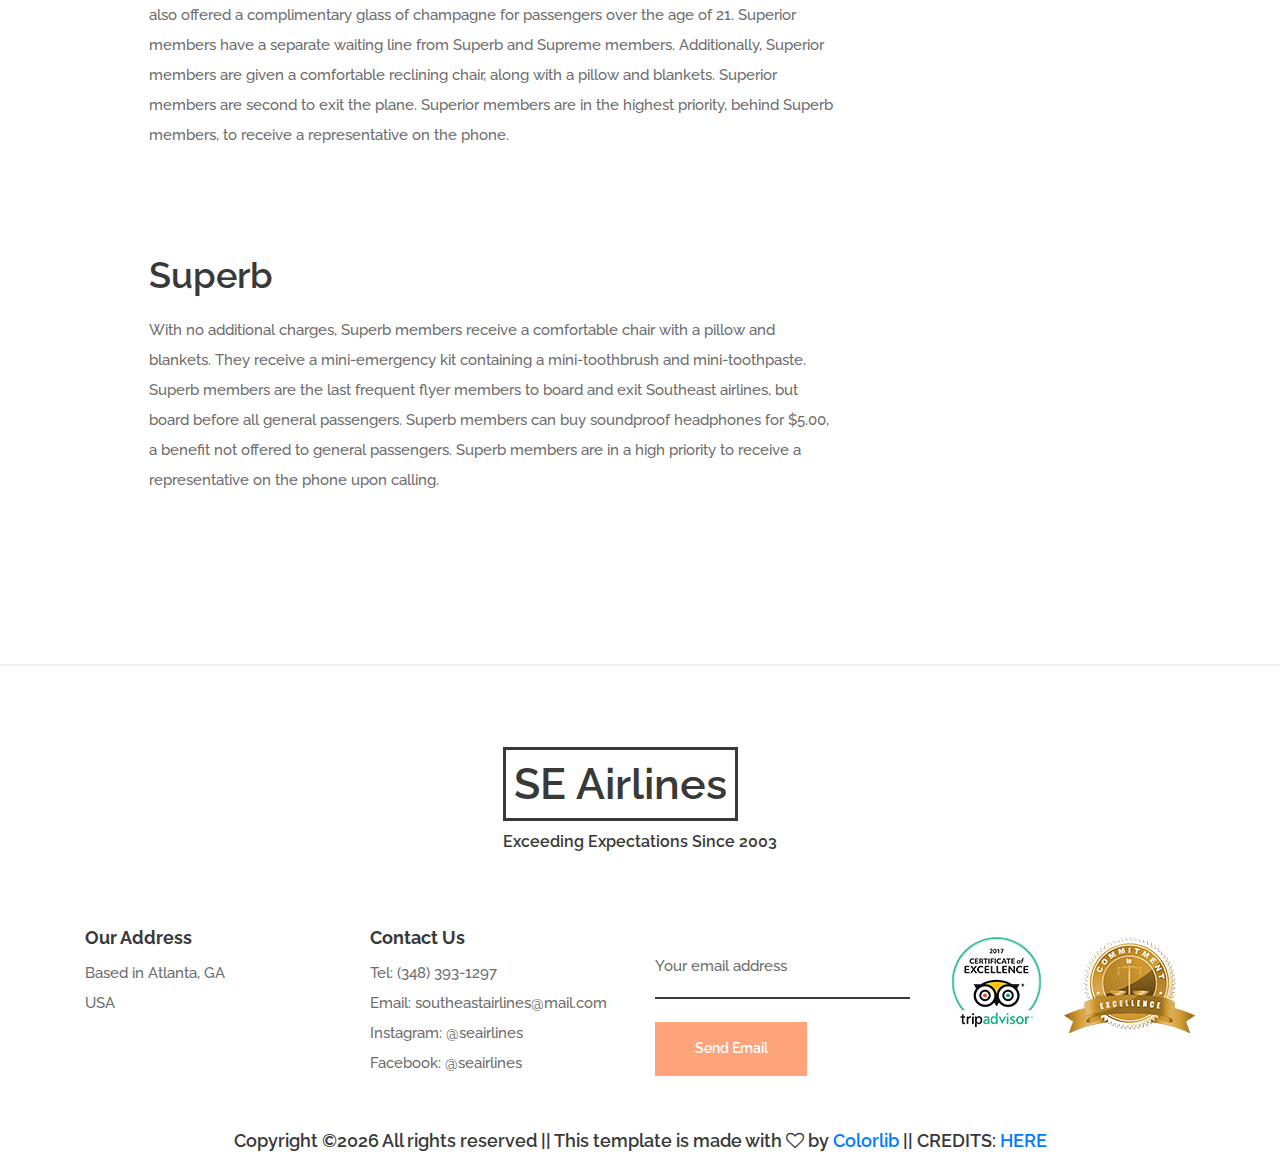
<file: blog.html>
<!DOCTYPE html>
<html lang="en">
<head>
<title>Blissful Benefits</title>
<meta charset="utf-8">
<meta http-equiv="X-UA-Compatible" content="IE=edge">
<meta name="description" content="The River template project">
<meta name="viewport" content="width=device-width, initial-scale=1">
<link rel="stylesheet" type="text/css" href="styles/bootstrap-4.1.2/bootstrap.min.css">
<link href="plugins/font-awesome-4.7.0/css/font-awesome.min.css" rel="stylesheet" type="text/css">
<link rel="stylesheet" type="text/css" href="plugins/OwlCarousel2-2.3.4/owl.carousel.css">
<link rel="stylesheet" type="text/css" href="plugins/OwlCarousel2-2.3.4/owl.theme.default.css">
<link rel="stylesheet" type="text/css" href="plugins/OwlCarousel2-2.3.4/animate.css">
<link href="plugins/jquery-datepicker/jquery-ui.css" rel="stylesheet" type="text/css">
<link rel="stylesheet" type="text/css" href="styles/blog.css">
<link rel="stylesheet" type="text/css" href="styles/blog_responsive.css">
</head>
<body>

<div class="super_container">

	<!-- Header -->
	<header class="header">
		<div class="header_content d-flex flex-row align-items-center justify-content-start">
			<div class="logo"><a href="#">SE Airlines</a></div>
			<div class="ml-auto d-flex flex-row align-items-center justify-content-start">
				<nav class="main_nav">
					<ul class="d-flex flex-row align-items-start justify-content-start">
						<li><a href="index.html">Home</a></li>
						<li><a href="about.html">About Us</a></li>
						<li><a href="elements.html">Flight Information</a></li>
						<li class="active"><a href="blog.html">Blissful Benefits</a></li>
						<li><a href="contact.html">Apply</a></li>
					</ul>
				</nav>
				<div class="book_button"><a href="booking.html">Book Online</a></div>
				<div class="header_phone d-flex flex-row align-items-center justify-content-center">
					<img src="images/phone.png" alt="">
					<span>(348) 393-1297</span>
				</div>

				<!-- Hamburger Menu -->
				<div class="hamburger"><i class="fa fa-bars" aria-hidden="true"></i></div>
			</div>
		</div>
	</header>

	<!-- Menu -->

	<div class="menu trans_400 d-flex flex-column align-items-end justify-content-start">
		<div class="menu_close"><i class="fa fa-times" aria-hidden="true"></i></div>
		<div class="menu_content">
			<nav class="menu_nav text-right">
				<ul>
					<li><a href="index.html">Home</a></li>
					<li><a href="about.html">About us</a></li>
					<li><a href="#">Flight Information</a></li>
					<li><a href="blog.html">Blissful Benefits</a></li>
					<li><a href="contact.html">Apply</a></li>
				</ul>
			</nav>
		</div>
		<div class="menu_extra">
			<div class="menu_book text-right"><a href="#">Book online</a></div>
			<div class="menu_phone d-flex flex-row align-items-center justify-content-center">
				<img src="images/phone-2.png" alt="">
				<span>(348) 393-1297</span>
			</div>
		</div>
	</div>

	<!-- Home -->

	<div class="home">
		<div class="background_image" style="background-image:url(images/flying.jpg)"></div>
		<div class="home_container">
			<div class="container">
				<div class="row">
					<div class="col">
						<div class="home_content text-center">
							<div class="home_title">Blissful Benefits</div>
						</div>
					</div>
				</div>
			</div>
		</div>
	</div>

	<!-- Blog -->
	<div class="blog">
		<div class="container">
			<div class="row">

				<!-- Blog Posts -->
				<div class="col-lg-9">
						<div class="col-lg-9_text">
							<h1> Blissful Benefits is Southeast Airlines' frequent flyers program. We offer three levels-- Supreme, Superior, and Superb.</h1>
						</div>
						<!-- Blog Post -->
						<div class="blog_post">
							<div class="blog_post_content">
								<div class="blog_post_title"><a href="#">Supreme</a></div>
								<div class="blog_post_info">
									<ul class="d-flex flex-row align-items-start justify-content-start flex-wrap">
									</ul>
								</div>
								<div class="blog_post_text">
									<p>For an additional $200, Supreme members have the most enjoyable way to fly. Supreme members wait in a separate line from other passengers,
									and are the first passengers to board Southeast Airplanes, and are the first members on the plane to receive complimentary food and beverages.
									Supreme passengers are offered a reclining chair that extends to a bed in order to sleep peacefully and comfortably on every flight, along with
									a pillow and blankets. Complimentary soundproof headphones are also provided. Members also receive an emergency kit containing a faux fur eye
									mask, a toothbrush, toothpaste, mouthwash, and chapstick. Supreme members are also offered champagne for passengers over the age of 21
									(ID required). Supreme members are also the first passengers to exit the plane in order to get their next flight faster if necessary. Members
									are guranteed a customer service representative immediately upon calling Southeast Airlines for your convenience.</p>
								</div>
							</div>
						</div>

						<!-- Blog Post -->
						<div class="blog_post">
							<div class="blog_post_content">
								<div class="blog_post_title"><a href="#">Superior</a></div>
								<div class="blog_post_info">
									<ul class="d-flex flex-row align-items-start justify-content-start flex-wrap">
									</ul>
								</div>
								<div class="blog_post_text">
									<p>For only an additional $100, Superior members enjoy the second best status. Superior members are second in line to board our airplanes. On the
									flight, Superior members are given a mini-emergency kit containing an eye mask, a mini toothbrush, and toothpaste. Superior members are also
									offered a complimentary glass of champagne for passengers over the age of 21. Superior members have a separate waiting line from Superb and
									Supreme members. Additionally, Superior members are given a comfortable reclining chair, along with a pillow and blankets. Superior members are
									second to exit the plane. Superior members are in the highest priority, behind Superb members, to receive a representative on the phone.
									</p>
								</div>
							</div>
						</div>

						<!-- Blog Post -->
						<div class="blog_post">
							<div class="blog_post_content">
								<div class="blog_post_title"><a href="#">Superb</a></div>
								<div class="blog_post_info">
									<ul class="d-flex flex-row align-items-start justify-content-start flex-wrap">
									</ul>
								</div>
								<div class="blog_post_text">
									<p>With no additional charges, Superb members receive a comfortable chair with a pillow and blankets. They receive a mini-emergency kit containing
									a mini-toothbrush and mini-toothpaste. Superb members are the last frequent flyer members to board and exit Southeast airlines, but board before
									all general passengers. Superb members can buy soundproof headphones for $5.00, a benefit not offered to general passengers. Superb members are
									in a high priority to receive a representative on the phone upon calling.</p>
								</div>
							</div>
						</div>

					</div>
				</div>
			</div>
		</div>
	</div>

	<!-- Footer -->
	<footer class="footer">
		<div class="footer_content">
			<div class="container">
				<div class="row">
					<div class="col">
						<div class="footer_logo_container text-center">
							<div class="footer_logo">
								<a href="#"></a>
								<div>SE Airlines</div>
								<div>Exceeding Expectations Since 2003</div>
							</div>
						</div>
					</div>
				</div>
				<div class="row footer_row">

					<!-- Address -->
					<div class="col-lg-3">
						<div class="footer_title">Our Address</div>
						<div class="footer_list">
							<ul>
								<li>Based in Atlanta, GA</li>
								<li>USA</li>
							</ul>
						</div>
					</div>

					<!-- Reservations -->
					<div class="col-lg-3">
						<div class="footer_title">Contact Us</div>
						<div class="footer_list">
							<ul>
								<li>Tel: (348) 393-1297</li>
								<li>Email: southeastairlines@mail.com</li>
								<li>Instagram: @seairlines</li>
								<li>Facebook: @seairlines</li>
							</ul>
						</div>
					</div>

					<!-- Newsletter -->
					<div class="col-lg-3">
						<div class="newsletter_container">
							<form action="#" class="newsletter_form" id="newsletter_form">
								<input type="email" class="newsletter_input" placeholder="Your email address" required="required">
								<button class="newsletter_button">Send Email</button>
							</form>
						</div>
					</div>

					<!-- Footer images -->
					<div class="col-lg-3">
						<div class="certificates d-flex flex-row align-items-start justify-content-lg-between justify-content-start flex-lg-nowrap flex-wrap">
							<div class="cert"><img src="images/cert_1.png" alt=""></div>
							<div class="cert"><img src="images/cert_2.png" alt=""></div>
						</div>
					</div>
				</div>
			</div>
		</div>
		<div class="copyright">
<!-- Link back to Colorlib can't be removed. Template is licensed under CC BY 3.0. -->
<h4>Copyright &copy;<script>document.write(new Date().getFullYear());</script> All rights reserved || This template is made with <i class="fa fa-heart-o" aria-hidden="true"></i> by <a href="https://colorlib.com" target="_blank">Colorlib</a> || CREDITS: <a href="credits.html" target="_blank">HERE</a></h4>
<!-- Link back to Colorlib can't be removed. Template is licensed under CC BY 3.0. -->
</div>
	</footer>
</div>

<script src="js/jquery-3.3.1.min.js"></script>
<script src="styles/bootstrap-4.1.2/popper.js"></script>
<script src="styles/bootstrap-4.1.2/bootstrap.min.js"></script>
<script src="plugins/greensock/TweenMax.min.js"></script>
<script src="plugins/greensock/TimelineMax.min.js"></script>
<script src="plugins/scrollmagic/ScrollMagic.min.js"></script>
<script src="plugins/greensock/animation.gsap.min.js"></script>
<script src="plugins/greensock/ScrollToPlugin.min.js"></script>
<script src="plugins/OwlCarousel2-2.3.4/owl.carousel.js"></script>
<script src="plugins/easing/easing.js"></script>
<script src="plugins/progressbar/progressbar.min.js"></script>
<script src="plugins/parallax-js-master/parallax.min.js"></script>
<script src="plugins/jquery-datepicker/jquery-ui.js"></script>
<script src="js/blog.js"></script>
</body>
</html>
</file>
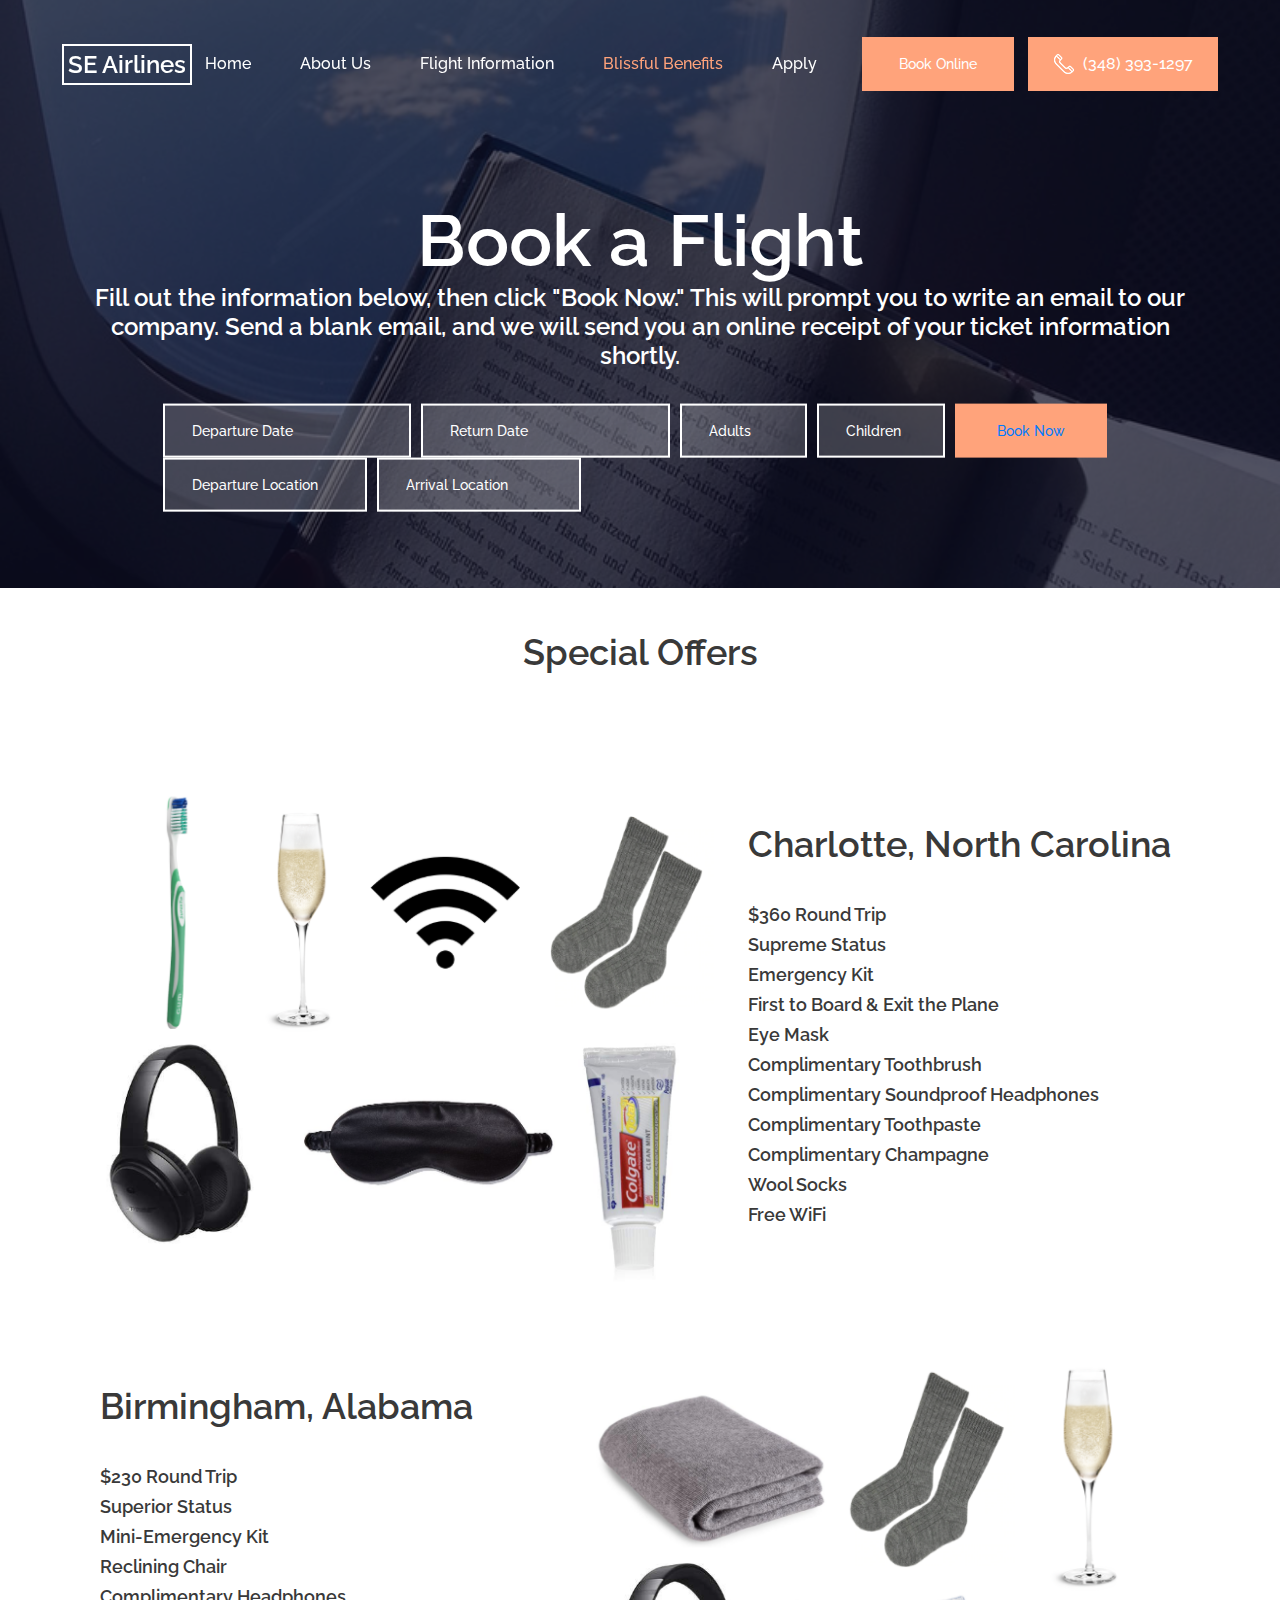
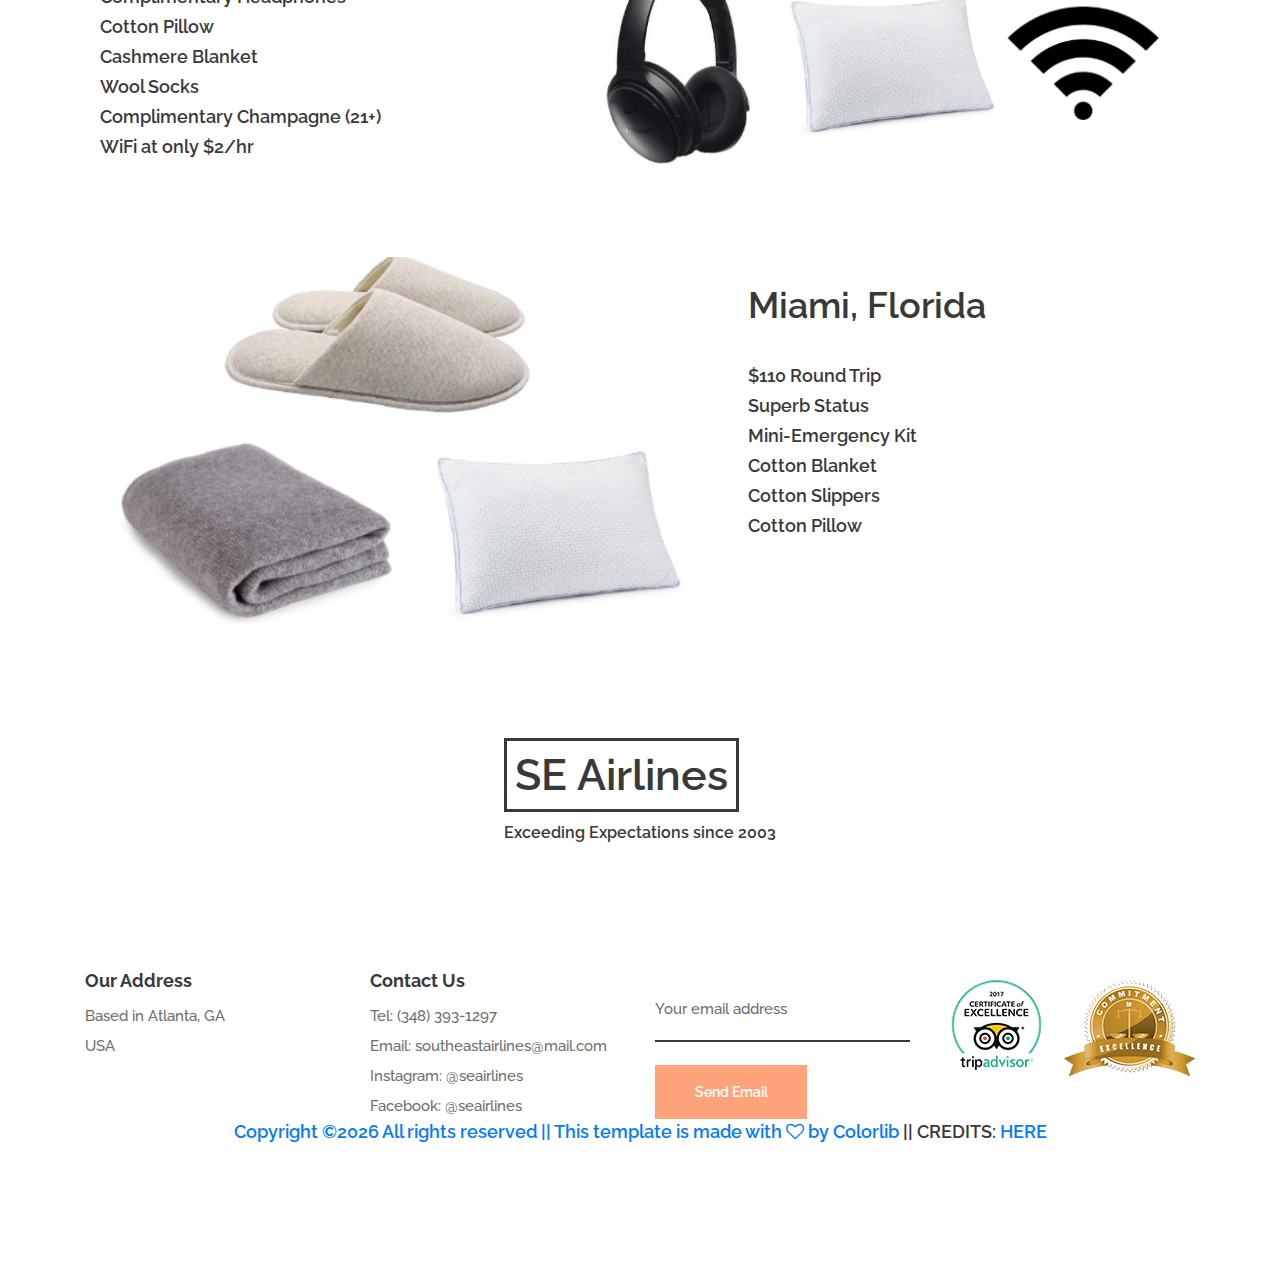
<file: booking.html>
<!DOCTYPE html>
<html lang="en">
<head>
<title>Book a Flight</title>
<meta charset="utf-8">
<meta http-equiv="X-UA-Compatible" content="IE=edge">
<meta name="description" content="The River template project">
<meta name="viewport" content="width=device-width, initial-scale=1">
<link rel="stylesheet" type="text/css" href="styles/bootstrap-4.1.2/bootstrap.min.css">
<link href="plugins/font-awesome-4.7.0/css/font-awesome.min.css" rel="stylesheet" type="text/css">
<link rel="stylesheet" type="text/css" href="plugins/OwlCarousel2-2.3.4/owl.carousel.css">
<link rel="stylesheet" type="text/css" href="plugins/OwlCarousel2-2.3.4/owl.theme.default.css">
<link rel="stylesheet" type="text/css" href="plugins/OwlCarousel2-2.3.4/animate.css">
<link href="plugins/jquery-datepicker/jquery-ui.css" rel="stylesheet" type="text/css">
<link rel="stylesheet" type="text/css" href="styles/booking.css">
<link rel="stylesheet" type="text/css" href="styles/booking_responsive.css">
</head>
<body>

<div class="super_container">

	<!-- Header -->

	<header class="header">
		<div class="header_content d-flex flex-row align-items-center justify-content-start">
			<div class="logo"><a href="#">SE Airlines</a></div>
			<div class="ml-auto d-flex flex-row align-items-center justify-content-start">
				<nav class="main_nav">
					<ul class="d-flex flex-row align-items-start justify-content-start">
						<li><a href="index.html">Home</a></li>
						<li><a href="about.html">About Us</a></li>
						<li><a href="elements.html">Flight Information</a></li>
						<li class="active"><a href="blog.html">Blissful Benefits</a></li>
						<li><a href="contact.html">Apply</a></li>
					</ul>
				</nav>
				<div class="book_button"><a href="booking.html">Book Online</a></div>
				<div class="header_phone d-flex flex-row align-items-center justify-content-center">
					<img src="images/phone.png" alt="">
					<span>(348) 393-1297</span>
				</div>

				<!-- Hamburger Menu -->
				<div class="hamburger"><i class="fa fa-bars" aria-hidden="true"></i></div>
			</div>
		</div>
	</header>

	<!-- Menu -->

	<div class="menu trans_400 d-flex flex-column align-items-end justify-content-start">
		<div class="menu_close"><i class="fa fa-times" aria-hidden="true"></i></div>
		<div class="menu_content">
			<nav class="menu_nav text-right">
				<ul>
					<li><a href="index.html">Home</a></li>
					<li><a href="about.html">About us</a></li>
					<li><a href="#">Flight Information</a></li>
					<li><a href="blog.html">Blissful Benefits</a></li>
					<li><a href="contact.html">Apply</a></li>
				</ul>
			</nav>
		</div>
		<div class="menu_extra">
			<div class="menu_book text-right"><a href="#">Book Online</a></div>
			<div class="menu_phone d-flex flex-row align-items-center justify-content-center">
				<img src="images/phone-2.png" alt="">
				<span>(348) 393-1297</span>
			</div>
		</div>
	</div>

	<!-- Home -->

	<div class="home">
		<div class="background_image" style="background-image:url(images/bookflight.jpg)"></div>
		<div class="home_container">
			<div class="container">
				<div class="row">
					<div class="col">
						<div class="home_content text-center">
							<div class="home_title">Book a Flight</div>
							<h3 style="color:white;">Fill out the information below, then click "Book Now." This will prompt you to write an email to our company. Send a blank email,
							and we will send you an online receipt of your ticket information shortly.</h3>
							<div class="booking_form_container">
								<form action="#" class="booking_form" id="booking_form">
									<div class="d-flex flex-xl-row flex-column align-items-start justify-content-start">
										<div class="booking_input_container d-flex flex-row align-items-start justify-content-start flex-wrap">
											<div><input type="text" class="datepicker booking_input booking_input_a booking_in" placeholder="Departure Date" required="required"></div>
											<div><input type="text" class="datepicker booking_input booking_input_a booking_out" placeholder="Return Date" required="required"></div>
											<div><input type="number" class="booking_input booking_input_b" placeholder="Adults" required="required"></div>
											<div><input type="number" class="booking_input booking_input_b" placeholder="Children" required="required"></div>
											<div><input type="text" class="booking_input booking_input_b" placeholder="Departure Location" required="required"></div>
											<div><input type="text" class="booking_input booking_input_b" placeholder="Arrival Location" required="required"></div>
										</div>
										<div><button class="booking_button trans_200"><a href="mailto:southeastairlines@gmail.com">Book Now</button></div>
									</div>
								</form>
							</div>
						</div>
					</div>
				</div>
			</div>
		</div>
	</div>

	<!-- Booking -->
	<center><h2><br> Special Offers </h2></center>
	<div class="booking">
		<div class="container">
			<div class="row">
				<div class="col">

	<!-- Details Right -->

	<div class="details">
		<div class="container">
			<div class="row">

				<!-- Details Image -->
				<div class="col-xl-7 col-lg-6">
					<div class="details_image">
						<div class="background_image" style="background-image:url(images/supreme.png)"></div>
					</div>
				</div>

				<!-- Details Content -->
				<div class="col-xl-5 col-lg-6">
					<div class="details_content">
						<div class="details_title">Charlotte, North Carolina</div>
						<div class="details_list">
							<ul>
								<li>$360 Round Trip</li>
								<li>Supreme Status</li>
								<li>Emergency Kit</li>
								<li>First to Board & Exit the Plane</li>
								<li>Eye Mask</li>
								<li>Complimentary Toothbrush</li>
								<li>Complimentary Soundproof Headphones</li>
								<li>Complimentary Toothpaste</li>
								<li>Complimentary Champagne </li>
								<li>Wool Socks</li>
								<li>Free WiFi</li>
							</ul>
						</div>
						<div class="details_long_list">
						</div>
					</div>
				</div>

			</div>
		</div>
	</div>

	<!-- Details Left -->

	<div class="details">
		<div class="container">
			<div class="row">

				<!-- Details Content -->
				<div class="col-xl-5 col-lg-6 order-lg-1 order-2">
					<div class="details_content">
						<div class="details_title">Birmingham, Alabama</div>
						<div class="details_list">
							<ul>
								<li>$230 Round Trip</li>
								<li>Superior Status</li>
								<li>Mini-Emergency Kit</li>
								<li>Reclining Chair</li>
								<li>Complimentary Headphones</li>
								<li>Cotton Pillow</li>
								<li>Cashmere Blanket</li>
								<li>Wool Socks</li>
								<li>Complimentary Champagne (21+)</li>
								<li>WiFi at only $2/hr </li>
							</ul>
						</div>
					</div>
				</div>

				<!-- Details Image -->
				<div class="col-xl-7 col-lg-6 order-lg-2 order-1">
					<div class="details_image">
						<div class="background_image" style="background-image:url(images/superior.png)"></div>
					</div>
				</div>

			</div>
		</div>
	</div>


	<!-- Details Right -->

	<div class="details">
		<div class="container">
			<div class="row">

				<!-- Details Image -->
				<div class="col-xl-7 col-lg-6">
					<div class="details_image">
						<div class="background_image" style="background-image:url(images/superb.png)"></div>
					</div>
				</div>

				<!-- Details Content -->
				<div class="col-xl-5 col-lg-6">
					<div class="details_content">
						<div class="details_title">Miami, Florida</div>
						<div class="details_list">
							<ul>
								<li>$110 Round Trip</li>
								<li>Superb Status</li>
								<li>Mini-Emergency Kit</li>
								<li>Cotton Blanket</li>
								<li>Cotton Slippers</li>
								<li>Cotton Pillow</li>
							</ul>
						</div>
						<div class="details_long_list">
						</div>
					</div>
				</div>

			</div>
		</div>
	</div>

	<!-- Footer -->

	<center>
	<footer class="footer">
		<div class="footer_content">
			<div class="container">
				<div class="row">
					<div class="col">
						<div class="footer_logo_container text-center">
							<div class="footer_logo">
								<a href="#"></a>
								<div>SE Airlines</div>
								<div>Exceeding Expectations since 2003</div>
							</div>
						</div>
					</div>
				</div>
				</center>
				<div class="row footer_row">


					<!-- Address -->
					<div class="col-lg-3">
						<div class="footer_title">Our Address</div>
						<div class="footer_list">
							<ul>
								<li>Based in Atlanta, GA</li>
								<li>USA</li>
							</ul>
						</div>
					</div>

					<!-- Reservations -->
					<div class="col-lg-3">
						<div class="footer_title">Contact Us</div>
						<div class="footer_list">
							<ul>
								<li>Tel: (348) 393-1297</li>
								<li>Email: southeastairlines@mail.com</li>
								<li>Instagram: @seairlines</li>
								<li>Facebook: @seairlines</li>
							</ul>
						</div>
					</div>

					<!-- Newsletter -->
					<div class="col-lg-3">
						<div class="newsletter_container">
							<form action="#" class="newsletter_form" id="newsletter_form">
								<input type="email" class="newsletter_input" placeholder="Your email address" required="required">
								<button class="newsletter_button">Send Email</button>
							</form>
						</div>
					</div>

					<!-- Footer images -->
					<div class="col-lg-3">
						<div class="certificates d-flex flex-row align-items-start justify-content-lg-between justify-content-start flex-lg-nowrap flex-wrap">
							<div class="cert"><img src="images/cert_1.png" alt=""></div>
							<div class="cert"><img src="images/cert_2.png" alt=""></div>
						</div>
					</div>
				</div>
			</div>
		</div>
		<div class="copyright">
<!-- Link back to Colorlib can't be removed. Template is licensed under CC BY 3.0. -->
<h4>Copyright &copy;<script>document.write(new Date().getFullYear());</script> All rights reserved || This template is made with <i class="fa fa-heart-o" aria-hidden="true"></i> by <a href="https://colorlib.com" target="_blank">Colorlib</a> || CREDITS: <a href="credits.html" target="_blank">HERE</a></h4>
<!-- Link back to Colorlib can't be removed. Template is licensed under CC BY 3.0. -->
</div>
	</footer>
</div>

<script src="js/jquery-3.3.1.min.js"></script>
<script src="styles/bootstrap-4.1.2/popper.js"></script>
<script src="styles/bootstrap-4.1.2/bootstrap.min.js"></script>
<script src="plugins/greensock/TweenMax.min.js"></script>
<script src="plugins/greensock/TimelineMax.min.js"></script>
<script src="plugins/scrollmagic/ScrollMagic.min.js"></script>
<script src="plugins/greensock/animation.gsap.min.js"></script>
<script src="plugins/greensock/ScrollToPlugin.min.js"></script>
<script src="plugins/OwlCarousel2-2.3.4/owl.carousel.js"></script>
<script src="plugins/easing/easing.js"></script>
<script src="plugins/progressbar/progressbar.min.js"></script>
<script src="plugins/parallax-js-master/parallax.min.js"></script>
<script src="plugins/jquery-datepicker/jquery-ui.js"></script>
<script src="js/booking.js"></script>
</body>
</html>
</file>
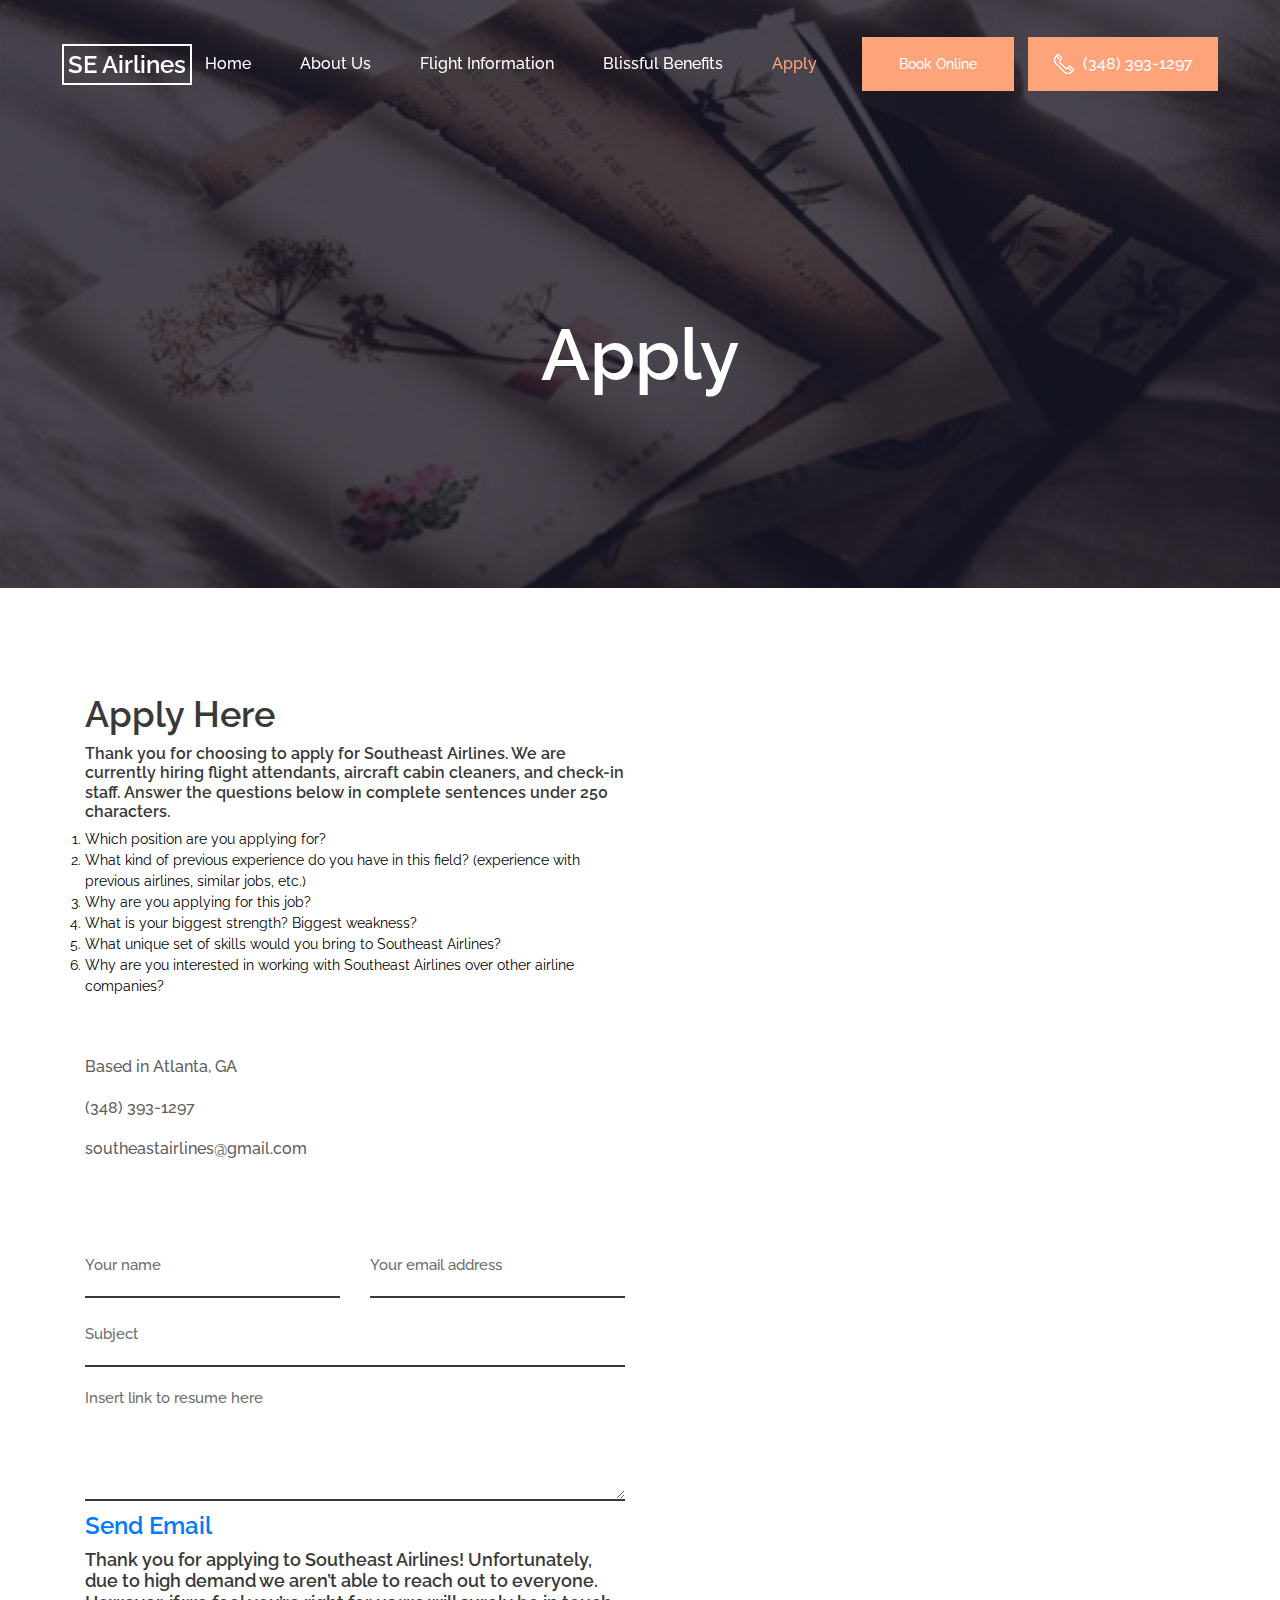
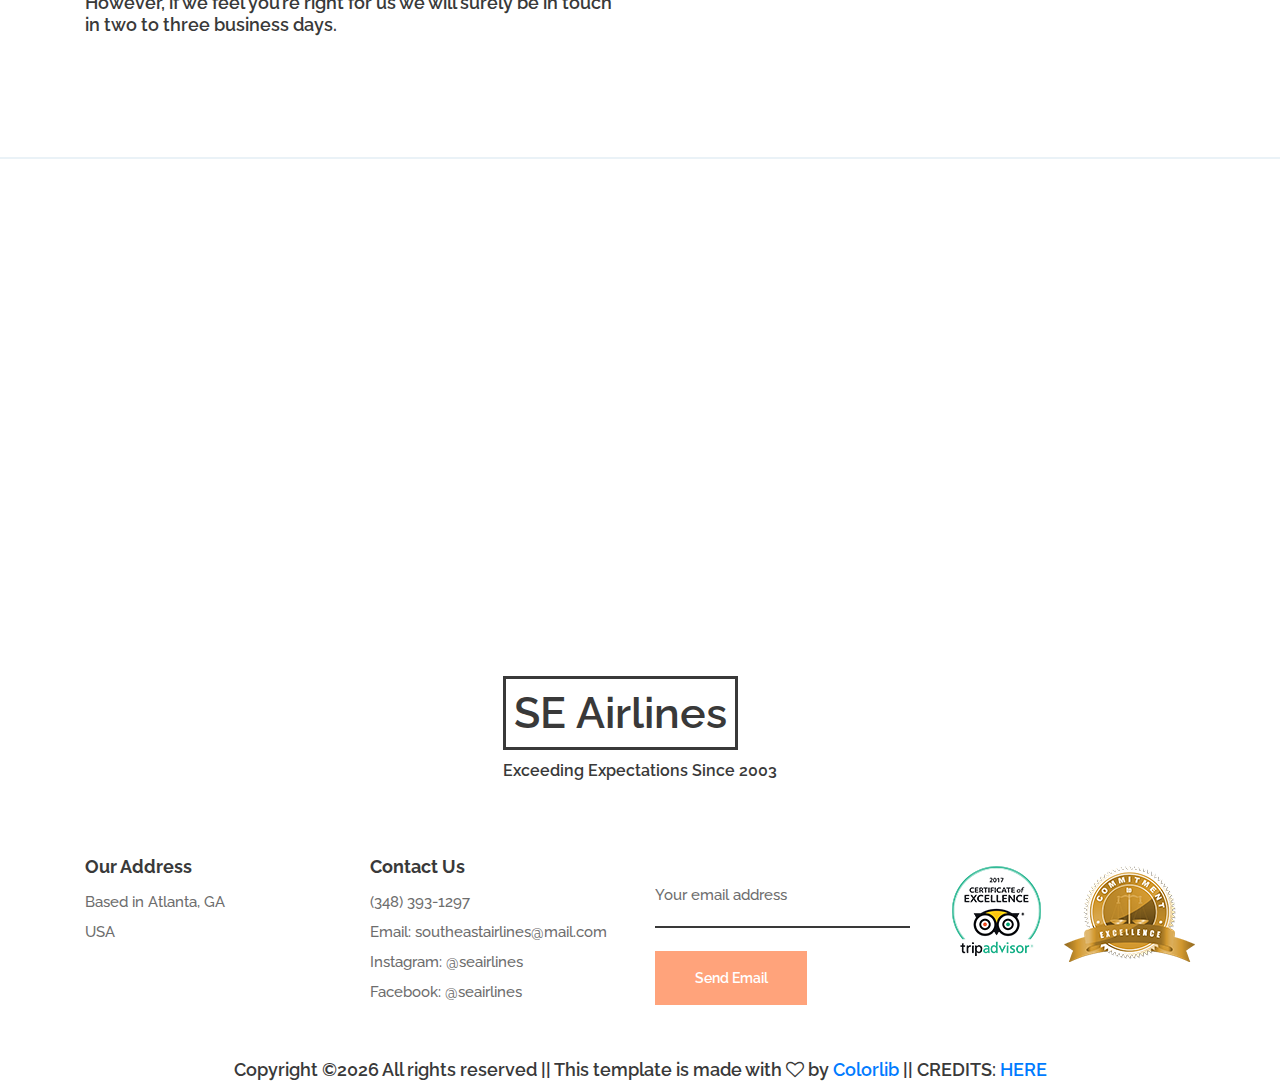
<file: contact.html>
<!DOCTYPE html>
<html lang="en">
<head>
<title>Apply</title>
<meta charset="utf-8">
<meta http-equiv="X-UA-Compatible" content="IE=edge">
<meta name="description" content="The River template project">
<meta name="viewport" content="width=device-width, initial-scale=1">
<link rel="stylesheet" type="text/css" href="styles/bootstrap-4.1.2/bootstrap.min.css">
<link href="plugins/font-awesome-4.7.0/css/font-awesome.min.css" rel="stylesheet" type="text/css">
<link rel="stylesheet" type="text/css" href="plugins/OwlCarousel2-2.3.4/owl.carousel.css">
<link rel="stylesheet" type="text/css" href="plugins/OwlCarousel2-2.3.4/owl.theme.default.css">
<link rel="stylesheet" type="text/css" href="plugins/OwlCarousel2-2.3.4/animate.css">
<link href="plugins/jquery-datepicker/jquery-ui.css" rel="stylesheet" type="text/css">
<link rel="stylesheet" type="text/css" href="styles/contact.css">
<link rel="stylesheet" type="text/css" href="styles/contact_responsive.css">
</head>
<body>

<div class="super_container">

	<!-- Header -->

	<header class="header">
		<div class="header_content d-flex flex-row align-items-center justify-content-start">
			<div class="logo"><a href="#">SE Airlines</a></div>
			<div class="ml-auto d-flex flex-row align-items-center justify-content-start">
				<nav class="main_nav">
					<ul class="d-flex flex-row align-items-start justify-content-start">
						<li><a href="index.html">Home</a></li>
						<li><a href="about.html">About Us</a></li>
						<li><a href="elements.html">Flight Information</a></li>
						<li><a href="blog.html">Blissful Benefits</a></li>
						<li class="active"><a href="contact.html">Apply</a></li>
					</ul>
				</nav>
				<div class="book_button"><a href="booking.html">Book Online</a></div>
				<div class="header_phone d-flex flex-row align-items-center justify-content-center">
					<img src="images/phone.png" alt="">
					<span>(348) 393-1297</span>
				</div>

				<!-- Hamburger Menu -->
				<div class="hamburger"><i class="fa fa-bars" aria-hidden="true"></i></div>
			</div>
		</div>
	</header>

	<!-- Menu -->

	<div class="menu trans_400 d-flex flex-column align-items-end justify-content-start">
		<div class="menu_close"><i class="fa fa-times" aria-hidden="true"></i></div>
		<div class="menu_content">
			<nav class="menu_nav text-right">
				<ul>
					<li><a href="index.html">Home</a></li>
					<li><a href="about.html">About Us</a></li>
					<li><a href="elements.html">Flight Information</a></li>
					<li><a href="blog.html">Blissful Benefits</a></li>
					<li><a href="contact.html">Contact</a></li>
				</ul>
			</nav>
		</div>
		<div class="menu_extra">
			<div class="menu_book text-right"><a href="#">Book online</a></div>
			<div class="menu_phone d-flex flex-row align-items-center justify-content-center">
				<img src="images/phone-2.png" alt="">
				<span>(348) 393-1297</span>
			</div>
		</div>
	</div>

	<!-- Home -->

	<div class="home">
		<div class="background_image" style="background-image:url(images/mail.jpg)"></div>
		<div class="home_container">
			<div class="container">
				<div class="row">
					<div class="col">
						<div class="home_content text-center">
							<div class="home_title">Apply</div>
						</div>
					</div>
				</div>
			</div>
		</div>
	</div>

	<!-- Contact -->

	<div class="contact">
		<div class="container">
			<div class="row">

				<!-- Contact Content -->
				<div class="col-lg-6">
					<div class="contact_content">
						<div class="contact_title"><h2>Apply Here</h2></div>
						<h6>Thank you for choosing to apply for Southeast Airlines. We are currently hiring flight attendants, aircraft cabin cleaners, and check-in staff. Answer the questions below in complete sentences under 250 characters.</h6>
						<ol style="color:black;">
							<li>Which position are you applying for?</li>
							<li>What kind of previous experience do you have in this field? (experience with previous airlines, similar jobs, etc.)</li>
							<li>Why are you applying for this job?</li>
							<li>What is your biggest strength? Biggest weakness?</li>
							<li>What unique set of skills would you bring to Southeast Airlines?</li>
							<li>Why are you interested in working with Southeast Airlines over other airline companies?</li>
						</ol>

						<div class="contact_list">
							<ul>
								<li>Based in Atlanta, GA</li>
								<li>(348) 393-1297</li>
								<li>southeastairlines@gmail.com</li>
							</ul>
						</div>
						<div class="contact_form_container">
							<form action="#" class="contact_form" id="contact_form">
								<div class="row">
									<div class="col-md-6 input_container">
										<input type="text" class="contact_input" placeholder="Your name" required="required">
									</div>
									<div class="col-md-6 input_container">
										<input type="email" class="contact_input" placeholder="Your email address" required="required">
									</div>
								</div>
								<div class="input_container"><input type="text" class="contact_input" placeholder="Subject"></div>
								<div class="input_container"><textarea class="contact_input contact_textarea" placeholder="Insert link to resume here" required="required"></textarea></div>
								<h3 style="color:black;"><a href="mailto:southeastairlines@gmail.com">Send Email</a></h3>
								<h4> Thank you for applying to Southeast Airlines! Unfortunately, due to high demand we aren’t able to reach out to everyone. However, if we feel you’re right for us we will surely be in touch in two to three business days.</h4>
							</form>
						</div>
					</div>
				</div>

				<!-- Google Map -->
				<div class="col-xl-5 col-lg-6 offset-xl-1">
					<div class="contact_map">

						<!-- Google Map -->

						<div class="map">
							<div id="google_map" class="google_map">
								<div class="map_container">
									<div id="map"></div>
								</div>
							</div>
						</div>

					</div>
				</div>

			</div>
		</div>
	</div>

	<!-- Footer -->
	<iframe src="https://www.google.com/maps/embed?pb=!1m18!1m12!1m3!1d3321.6339257594254!2d-84.42989414941111!3d33.64073264665633!2m3!1f0!2f0!3f0!3m2!1i1024!2i768!4f13.1!3m3!1m2!1s0x88f4fd2fe1035901%3A0x4117a3ef1892b048!2sHartsfield-Jackson%20Atlanta%20International%20Airport!5e0!3m2!1sen!2sus!4v1575043521249!5m2!1sen!2sus" width="1600" height="430" frameborder="0" style="border:0;" allowfullscreen=""></iframe>
	<footer class="footer">
		<div class="footer_content">
			<div class="container">
				<div class="row">
					<div class="col">
						<div class="footer_logo_container text-center">
							<div class="footer_logo">
								<a href="#"></a>
								<div>SE Airlines</div>
								<div>Exceeding Expectations Since 2003</div>
							</div>
						</div>
					</div>
				</div>
				<div class="row footer_row">

					<!-- Address -->
					<div class="col-lg-3">
						<div class="footer_title">Our Address</div>
						<div class="footer_list">
							<ul>
								<li>Based in Atlanta, GA</li>
								<li>USA</li>
							</ul>
						</div>
					</div>

					<!-- Reservations -->
					<div class="col-lg-3">
						<div class="footer_title">Contact Us</div>
						<div class="footer_list">
							<ul>
								<li>(348) 393-1297</li>
								<li>Email: southeastairlines@mail.com</li>
								<li>Instagram: @seairlines</li>
								<li>Facebook: @seairlines</li>
							</ul>
						</div>
					</div>

					<!-- Newsletter -->
					<div class="col-lg-3">
						<div class="newsletter_container">
							<form action="#" class="newsletter_form" id="newsletter_form">
								<input type="email" class="newsletter_input" placeholder="Your email address" required="required">
								<button class="newsletter_button">Send Email</button>
							</form>
						</div>
					</div>

					<!-- Footer images -->
					<div class="col-lg-3">
						<div class="certificates d-flex flex-row align-items-start justify-content-lg-between justify-content-start flex-lg-nowrap flex-wrap">
							<div class="cert"><img src="images/cert_1.png" alt=""></div>
							<div class="cert"><img src="images/cert_2.png" alt=""></div>
						</div>
					</div>
				</div>
			</div>
		</div>
		<div class="copyright">
<!-- Link back to Colorlib can't be removed. Template is licensed under CC BY 3.0. -->
<h4>Copyright &copy;<script>document.write(new Date().getFullYear());</script> All rights reserved || This template is made with <i class="fa fa-heart-o" aria-hidden="true"></i> by <a href="https://colorlib.com" target="_blank">Colorlib</a> || CREDITS: <a href="credits.html" target="_blank">HERE</a></h4>
<!-- Link back to Colorlib can't be removed. Template is licensed under CC BY 3.0. -->
</div>
	</footer>
</div>

<script src="js/jquery-3.3.1.min.js"></script>
<script src="styles/bootstrap-4.1.2/popper.js"></script>
<script src="styles/bootstrap-4.1.2/bootstrap.min.js"></script>
<script src="plugins/greensock/TweenMax.min.js"></script>
<script src="plugins/greensock/TimelineMax.min.js"></script>
<script src="plugins/scrollmagic/ScrollMagic.min.js"></script>
<script src="plugins/greensock/animation.gsap.min.js"></script>
<script src="plugins/greensock/ScrollToPlugin.min.js"></script>
<script src="plugins/OwlCarousel2-2.3.4/owl.carousel.js"></script>
<script src="plugins/easing/easing.js"></script>
<script src="plugins/progressbar/progressbar.min.js"></script>
<script src="plugins/parallax-js-master/parallax.min.js"></script>
<script src="plugins/jquery-datepicker/jquery-ui.js"></script>
<script src="js/contact.js"></script>
</body>
</html>
</file>
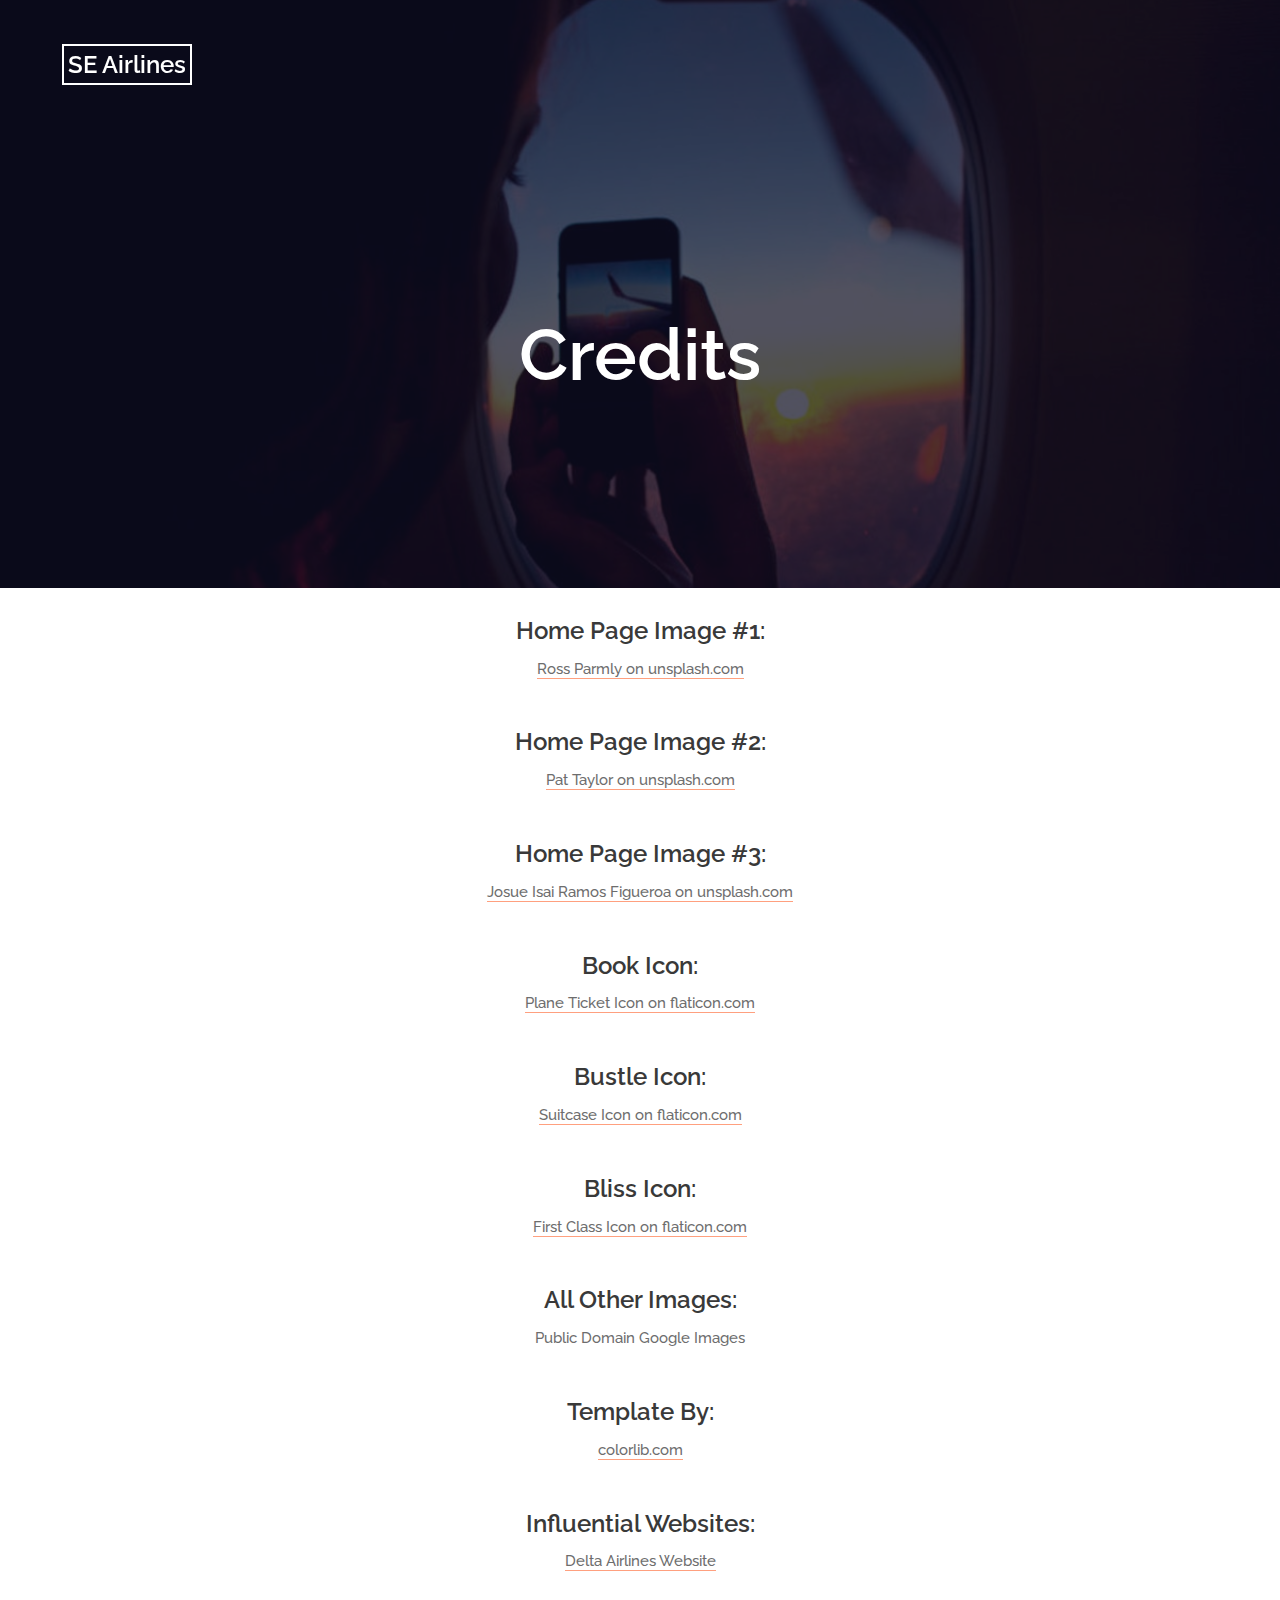
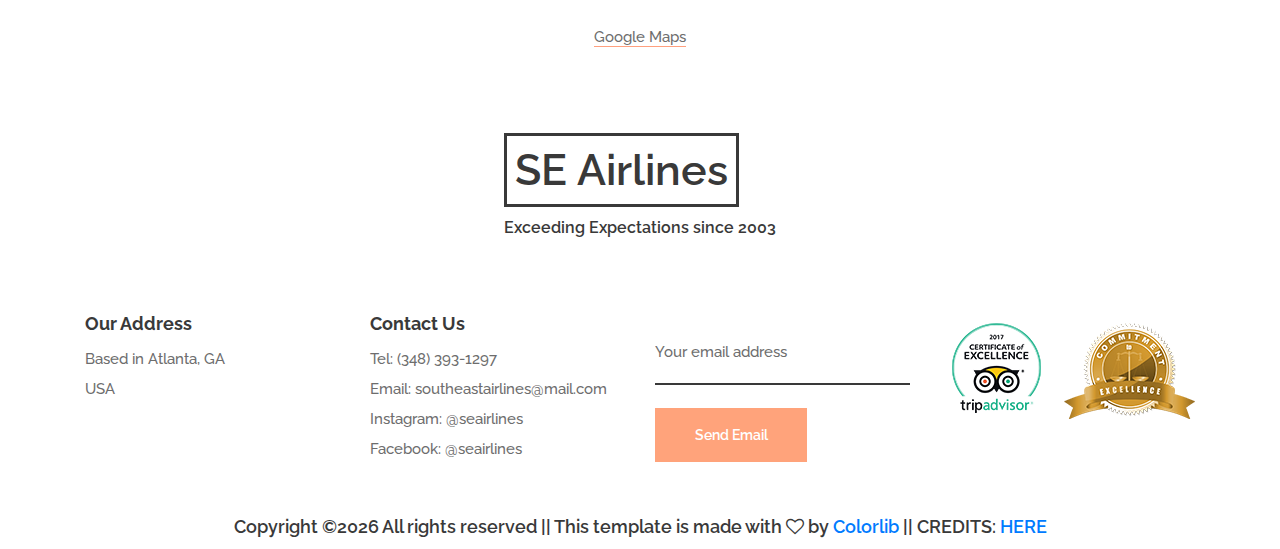
<file: credits.html>
<!DOCTYPE html>
<html lang="en">
<head>
<title>Credits</title>
<meta charset="utf-8">
<meta http-equiv="X-UA-Compatible" content="IE=edge">
<meta name="description" content="The River template project">
<meta name="viewport" content="width=device-width, initial-scale=1">
<link rel="stylesheet" type="text/css" href="styles/bootstrap-4.1.2/bootstrap.min.css">
<link href="plugins/font-awesome-4.7.0/css/font-awesome.min.css" rel="stylesheet" type="text/css">
<link rel="stylesheet" type="text/css" href="plugins/OwlCarousel2-2.3.4/owl.carousel.css">
<link rel="stylesheet" type="text/css" href="plugins/OwlCarousel2-2.3.4/owl.theme.default.css">
<link rel="stylesheet" type="text/css" href="plugins/OwlCarousel2-2.3.4/animate.css">
<link href="plugins/jquery-datepicker/jquery-ui.css" rel="stylesheet" type="text/css">
<link rel="stylesheet" type="text/css" href="styles/elements.css">
<link rel="stylesheet" type="text/css" href="styles/elements_responsive.css">
</head>
<body>

<div class="super_container">

	<!-- Header -->

	<header class="header">
		<div class="header_content d-flex flex-row align-items-center justify-content-start">
			<div class="logo"><a href="#">SE Airlines</a></div>
		</div>
	</header>

	<!-- Home -->

	<div class="home">
		<div class="background_image" style="background-image:url(images/planepic.jpg)"></div>
		<div class="home_container">
			<div class="container">
				<div class="row">
					<div class="col">
						<div class="home_content text-center">
							<div class="home_title">Credits</div>
						</div>
					</div>
				</div>
			</div>
		</div>
	</div>

  <!-- Credits -->
  <center>
  <h3><br>Home Page Image #1:</h3><p><a href="https://unsplash.com/photos/rf6ywHVkrlY" target="_blank">Ross Parmly on unsplash.com</a></p>
  <h3><br>Home Page Image #2:</h3><p><a href="https://unsplash.com/photos/ykX1T--AhKo" target="_blank">Pat Taylor on unsplash.com</a></p>
  <h3><br>Home Page Image #3:</h3><p><a href="https://unsplash.com/photos/n2NBgIx3A28" target="_blank">Josue Isai Ramos Figueroa on unsplash.com</a></p>
  <h3><br>Book Icon:</h3><p><a href="https://www.flaticon.com/free-icon/plane-ticket_1996029?term=plane%20ticket&page=1&position=9" target="_blank">Plane Ticket Icon on flaticon.com</a></p>
  <h3><br>Bustle Icon:</h3><p><a href="https://www.flaticon.com/free-icon/suitcase_776568?term=suitcases&page=1&position=3" target="_blank">Suitcase Icon on flaticon.com</a></p>
  <h3><br>Bliss Icon:</h3><p><a href="https://www.flaticon.com/free-icon/first-class_1996026?term=plane%20seat&page=1&position=6" target="_blank">First Class Icon on flaticon.com</a></p>
  <h3><br>All Other Images:</h3><p>Public Domain Google Images</p>
  <h3><br>Template By:</h3><p><a href="https://www.colorlib.com" target="_blank">colorlib.com</a></p>
  <h3><br>Influential Websites:</h3><p><a href="https://www.delta.com" target="_blank">Delta Airlines Website</a></p><p><br><a href="https://www.google.com/maps" target="_blank">Google Maps</a></p>
  </center>


  <!-- Footer -->

  <footer class="footer">
    <div class="footer_content">
      <div class="container">
        <div class="row">
          <div class="col">
            <div class="footer_logo_container text-center">
              <div class="footer_logo">
                <a href="#"></a>
                <div>SE Airlines</div>
                <div>Exceeding Expectations since 2003</div>
              </div>
            </div>
          </div>
        </div>
        <div class="row footer_row">


          <!-- Address -->
          <div class="col-lg-3">

            <div class="footer_title">Our Address</div>
            <div class="footer_list">
              <ul>
                <li>Based in Atlanta, GA</li>
                <li>USA</li>
              </ul>
            </div>
          </div>

          <!-- Reservations -->
          <div class="col-lg-3">
            <div class="footer_title">Contact Us</div>
            <div class="footer_list">
              <ul>
                <li>Tel: (348) 393-1297</li>
                <li>Email: southeastairlines@mail.com</li>
                <li>Instagram: @seairlines</li>
                <li>Facebook: @seairlines</li>
              </ul>
            </div>
          </div>

          <!-- Newsletter -->
          <div class="col-lg-3">
            <div class="newsletter_container">
              <form action="#" class="newsletter_form" id="newsletter_form">
                <input type="email" class="newsletter_input" placeholder="Your email address" required="required">
                <button class="newsletter_button">Send Email</button>
              </form>
            </div>
          </div>

          <!-- Footer images -->
          <div class="col-lg-3">
            <div class="certificates d-flex flex-row align-items-start justify-content-lg-between justify-content-start flex-lg-nowrap flex-wrap">
              <div class="cert"><img src="images/cert_1.png" alt=""></div>
              <div class="cert"><img src="images/cert_2.png" alt=""></div>
            </div>
          </div>
        </div>
      </div>
    </div>
    <div class="copyright">
<!-- Link back to Colorlib can't be removed. Template is licensed under CC BY 3.0. -->
<h4>Copyright &copy;<script>document.write(new Date().getFullYear());</script> All rights reserved || This template is made with <i class="fa fa-heart-o" aria-hidden="true"></i> by <a href="https://colorlib.com" target="_blank">Colorlib</a> || CREDITS: <a href="credits.html" target="_blank">HERE</a></h4>
<!-- Link back to Colorlib can't be removed. Template is licensed under CC BY 3.0. -->
</div>
  </footer>
</div>

<script src="js/jquery-3.3.1.min.js"></script>
<script src="styles/bootstrap-4.1.2/popper.js"></script>
<script src="styles/bootstrap-4.1.2/bootstrap.min.js"></script>
<script src="plugins/greensock/TweenMax.min.js"></script>
<script src="plugins/greensock/TimelineMax.min.js"></script>
<script src="plugins/scrollmagic/ScrollMagic.min.js"></script>
<script src="plugins/greensock/animation.gsap.min.js"></script>
<script src="plugins/greensock/ScrollToPlugin.min.js"></script>
<script src="plugins/OwlCarousel2-2.3.4/owl.carousel.js"></script>
<script src="plugins/easing/easing.js"></script>
<script src="plugins/progressbar/progressbar.min.js"></script>
<script src="plugins/parallax-js-master/parallax.min.js"></script>
<script src="plugins/jquery-datepicker/jquery-ui.js"></script>
<script src="plugins/colorbox/jquery.colorbox-min.js"></script>
<script src="js/custom.js"></script>
</body>
</html>
</file>
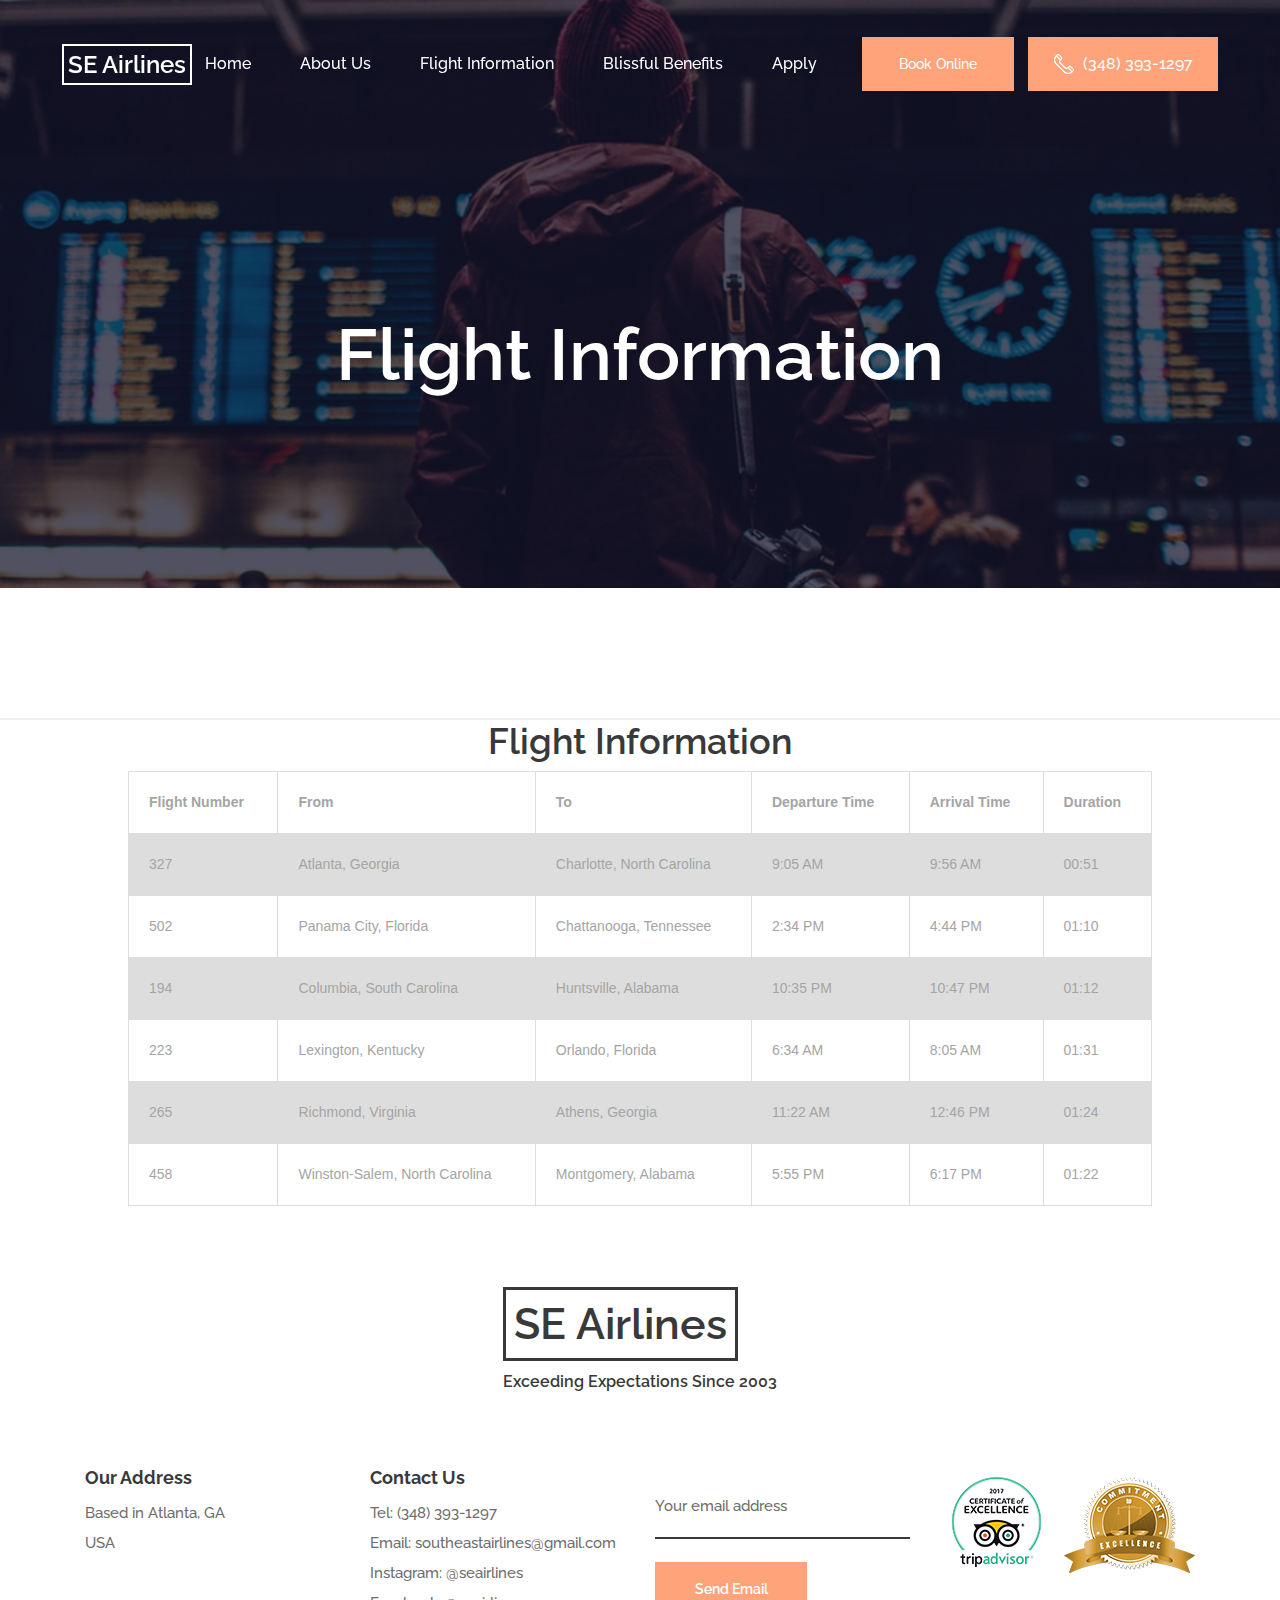
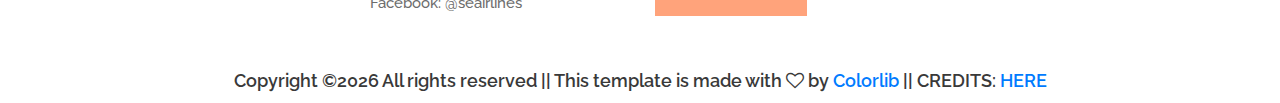
<file: elements.html>
<!DOCTYPE html>
<html lang="en">
<head>
<title>Flight Information</title>
<meta charset="utf-8">
<meta http-equiv="X-UA-Compatible" content="IE=edge">
<meta name="description" content="The River template project">
<meta name="viewport" content="width=device-width, initial-scale=1">
<link rel="stylesheet" type="text/css" href="styles/bootstrap-4.1.2/bootstrap.min.css">
<link href="plugins/font-awesome-4.7.0/css/font-awesome.min.css" rel="stylesheet" type="text/css">
<link rel="stylesheet" type="text/css" href="plugins/OwlCarousel2-2.3.4/owl.carousel.css">
<link rel="stylesheet" type="text/css" href="plugins/OwlCarousel2-2.3.4/owl.theme.default.css">
<link rel="stylesheet" type="text/css" href="plugins/OwlCarousel2-2.3.4/animate.css">
<link href="plugins/jquery-datepicker/jquery-ui.css" rel="stylesheet" type="text/css">
<link rel="stylesheet" type="text/css" href="styles/elements.css">
<link rel="stylesheet" type="text/css" href="styles/elements_responsive.css">
</head>
<body>

<div class="super_container">

	<!-- Header -->

	<header class="header">
		<div class="header_content d-flex flex-row align-items-center justify-content-start">
			<div class="logo"><a href="#">SE Airlines</a></div>
			<div class="ml-auto d-flex flex-row align-items-center justify-content-start">
				<nav class="main_nav">
					<ul class="d-flex flex-row align-items-start justify-content-start">
						<li><a href="index.html">Home</a></li>
						<li><a href="about.html">About Us</a></li>
						<li><a href="elements.html">Flight Information</a></li>
						<li><a href="blog.html">Blissful Benefits</a></li>
						<li><a href="contact.html">Apply</a></li>
					</ul>
				</nav>
				<div class="book_button"><a href="booking.html">Book Online</a></div>
				<div class="header_phone d-flex flex-row align-items-center justify-content-center">
					<img src="images/phone.png" alt="">
					<span>(348) 393-1297</span>
				</div>

				<!-- Hamburger Menu -->
				<div class="hamburger"><i class="fa fa-bars" aria-hidden="true"></i></div>
			</div>
		</div>
	</header>

	<!-- Menu -->

	<div class="menu trans_400 d-flex flex-column align-items-end justify-content-start">
		<div class="menu_close"><i class="fa fa-times" aria-hidden="true"></i></div>
		<div class="menu_content">
			<nav class="menu_nav text-right">
				<ul>
					<li><a href="index.html">Home</a></li>
					<li><a href="about.html">About Us</a></li>
					<li><a href="elements.html">Flight Information</a></li>
					<li><a href="blog.html">Blissful Benefits</a></li>
					<li><a href="contact.html">Apply</a></li>
				</ul>
			</nav>
		</div>
		<div class="menu_extra">
			<div class="menu_book text-right"><a href="#">Book Online</a></div>
			<div class="menu_phone d-flex flex-row align-items-center justify-content-center">
				<img src="images/phone-2.png" alt="">
				<span>(348) 393-1297</span>
			</div>
		</div>
	</div>

	<!-- Home -->

	<div class="home">
		<div class="background_image" style="background-image:url(images/flightinfo.jpeg)"></div>
		<div class="home_container">
			<div class="container">
				<div class="row">
					<div class="col">
						<div class="home_content text-center">
							<div class="home_title">Flight Information</div>
						</div>
					</div>
				</div>
			</div>
		</div>
	</div>

	<!-- Elements -->

	<div class="elements">
		<div class="container">
			<div class="row">
				<div class="col">
				</div>
			</div>
		</div>
	</div>
</div>

	<!-- Flight Information Table -->
<center>
	<h2>Flight Information</h2>

			<style>
		table {
		  font-family: arial, sans-serif;
		  border-collapse: collapse;
		  width: 80%;
		}

		td, th {
		  border: 1px solid #dddddd;
		  text-align: left;
		  padding: 20px;
		}

		tr:nth-child(even) {
		  background-color: #dddddd;
		}
		</style>

		<table>

			<tr>
		    <th>Flight Number</th>
		    <th>From</th>
		    <th>To</th>
				<th>Departure Time</th>
				<th>Arrival Time</th>
				<th>Duration</th>
		  </tr>

		  <tr>
		    <td>327</td>
		    <td>Atlanta, Georgia</td>
		    <td>Charlotte, North Carolina</td>
				<td>9:05 AM</td>
				<td>9:56 AM</td>
				<td>00:51</td>
		  </tr>

		  <tr>
				<td>502</td>
		    <td>Panama City, Florida</td>
		    <td>Chattanooga, Tennessee</td>
				<td>2:34 PM</td>
				<td>4:44 PM</td>
				<td>01:10</td>
		  </tr>

		  <tr>
				<td>194</td>
		    <td>Columbia, South Carolina</td>
		    <td>Huntsville, Alabama</td>
				<td>10:35 PM</td>
				<td>10:47 PM</td>
				<td>01:12</td>
		  </tr>

		  <tr>
				<td>223</td>
		    <td>Lexington, Kentucky</td>
		    <td>Orlando, Florida</td>
				<td>6:34 AM</td>
				<td>8:05 AM</td>
				<td>01:31</td>
		  </tr>

		  <tr>
				<td>265</td>
		    <td>Richmond, Virginia</td>
		    <td>Athens, Georgia</td>
				<td>11:22 AM</td>
				<td>12:46 PM</td>
				<td>01:24</td>
		  </tr>

		  <tr>
				<td>458</td>
		    <td>Winston-Salem, North Carolina</td>
		    <td>Montgomery, Alabama</td>
				<td>5:55 PM</td>
				<td>6:17 PM</td>
				<td>01:22</td>
		  </tr>

		</table>
	</center>

	<!-- Footer -->

	<footer class="footer">
		<div class="footer_content">
			<div class="container">
				<div class="row">
					<div class="col">
						<div class="footer_logo_container text-center">
							<div class="footer_logo">
								<a href="#"></a>
								<div>SE Airlines</div>
								<div>Exceeding Expectations Since 2003</div>
							</div>
						</div>
					</div>
				</div>
				<div class="row footer_row">

					<!-- Address -->
					<div class="col-lg-3">
						<div class="footer_title">Our Address</div>
						<div class="footer_list">
							<ul>
								<li>Based in Atlanta, GA</li>
								<li>USA</li>
							</ul>
						</div>
					</div>

					<!-- Reservations -->
					<div class="col-lg-3">
						<div class="footer_title">Contact Us</div>
						<div class="footer_list">
							<ul>
								<li>Tel: (348) 393-1297</li>
								<li>Email: southeastairlines@gmail.com</li>
								<li>Instagram: @seairlines</li>
								<li>Facebook: @seairlines</li>
							</ul>
						</div>
					</div>

					<!-- Newsletter -->
					<div class="col-lg-3">
						<div class="newsletter_container">
							<form action="#" class="newsletter_form" id="newsletter_form">
								<input type="email" class="newsletter_input" placeholder="Your email address" required="required">
								<button class="newsletter_button">Send Email</button>
							</form>
						</div>
					</div>

					<!-- Footer images -->
					<div class="col-lg-3">
						<div class="certificates d-flex flex-row align-items-start justify-content-lg-between justify-content-start flex-lg-nowrap flex-wrap">
							<div class="cert"><img src="images/cert_1.png" alt=""></div>
							<div class="cert"><img src="images/cert_2.png" alt=""></div>
						</div>
					</div>
				</div>
			</div>
		</div>
		<div class="copyright">
<!-- Link back to Colorlib can't be removed. Template is licensed under CC BY 3.0. -->
<h4>Copyright &copy;<script>document.write(new Date().getFullYear());</script> All rights reserved || This template is made with <i class="fa fa-heart-o" aria-hidden="true"></i> by <a href="https://colorlib.com" target="_blank">Colorlib</a> || CREDITS: <a href="credits.html" target="_blank">HERE</a></h4>
<!-- Link back to Colorlib can't be removed. Template is licensed under CC BY 3.0. -->
</div>
	</footer>
</div>

<script src="js/jquery-3.3.1.min.js"></script>
<script src="styles/bootstrap-4.1.2/popper.js"></script>
<script src="styles/bootstrap-4.1.2/bootstrap.min.js"></script>
<script src="plugins/greensock/TweenMax.min.js"></script>
<script src="plugins/greensock/TimelineMax.min.js"></script>
<script src="plugins/scrollmagic/ScrollMagic.min.js"></script>
<script src="plugins/greensock/animation.gsap.min.js"></script>
<script src="plugins/greensock/ScrollToPlugin.min.js"></script>
<script src="plugins/OwlCarousel2-2.3.4/owl.carousel.js"></script>
<script src="plugins/easing/easing.js"></script>
<script src="plugins/progressbar/progressbar.min.js"></script>
<script src="plugins/parallax-js-master/parallax.min.js"></script>
<script src="plugins/jquery-datepicker/jquery-ui.js"></script>
<script src="js/elements.js"></script>
</body>
</html>
</file>
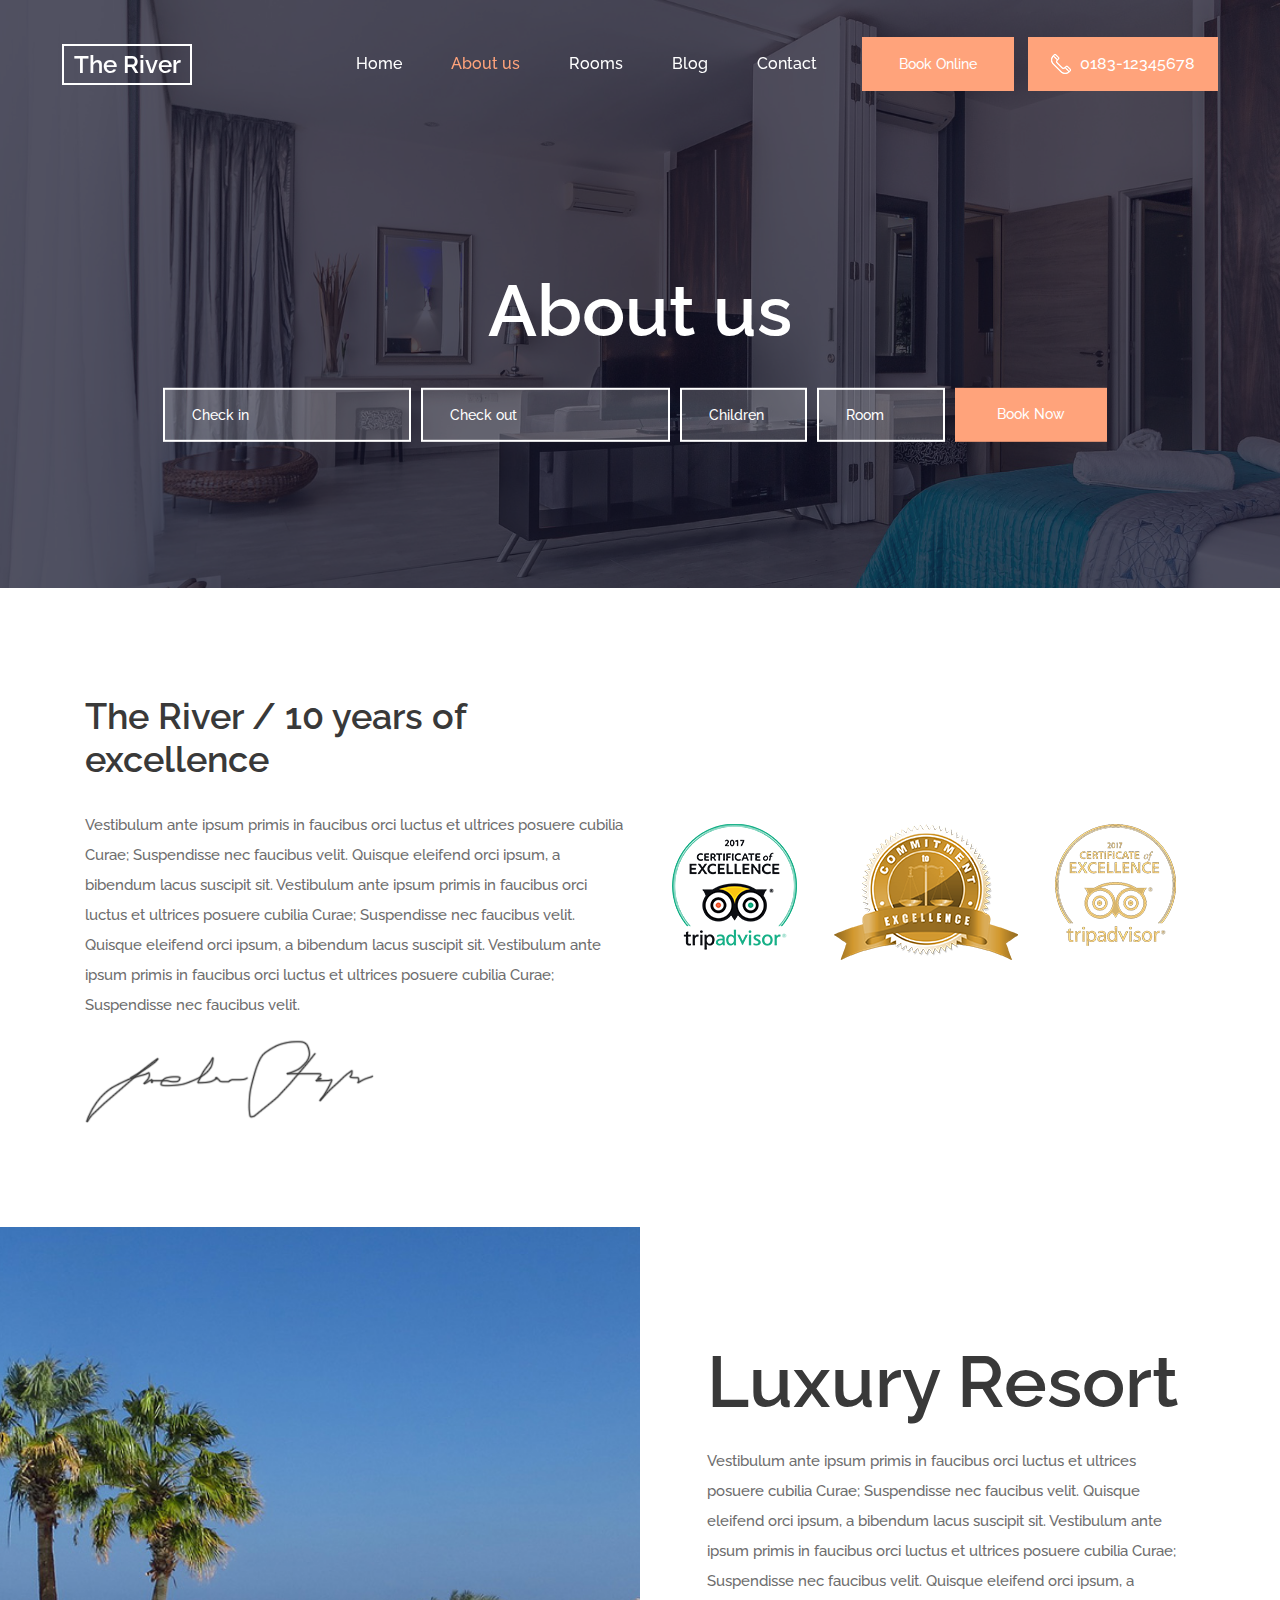
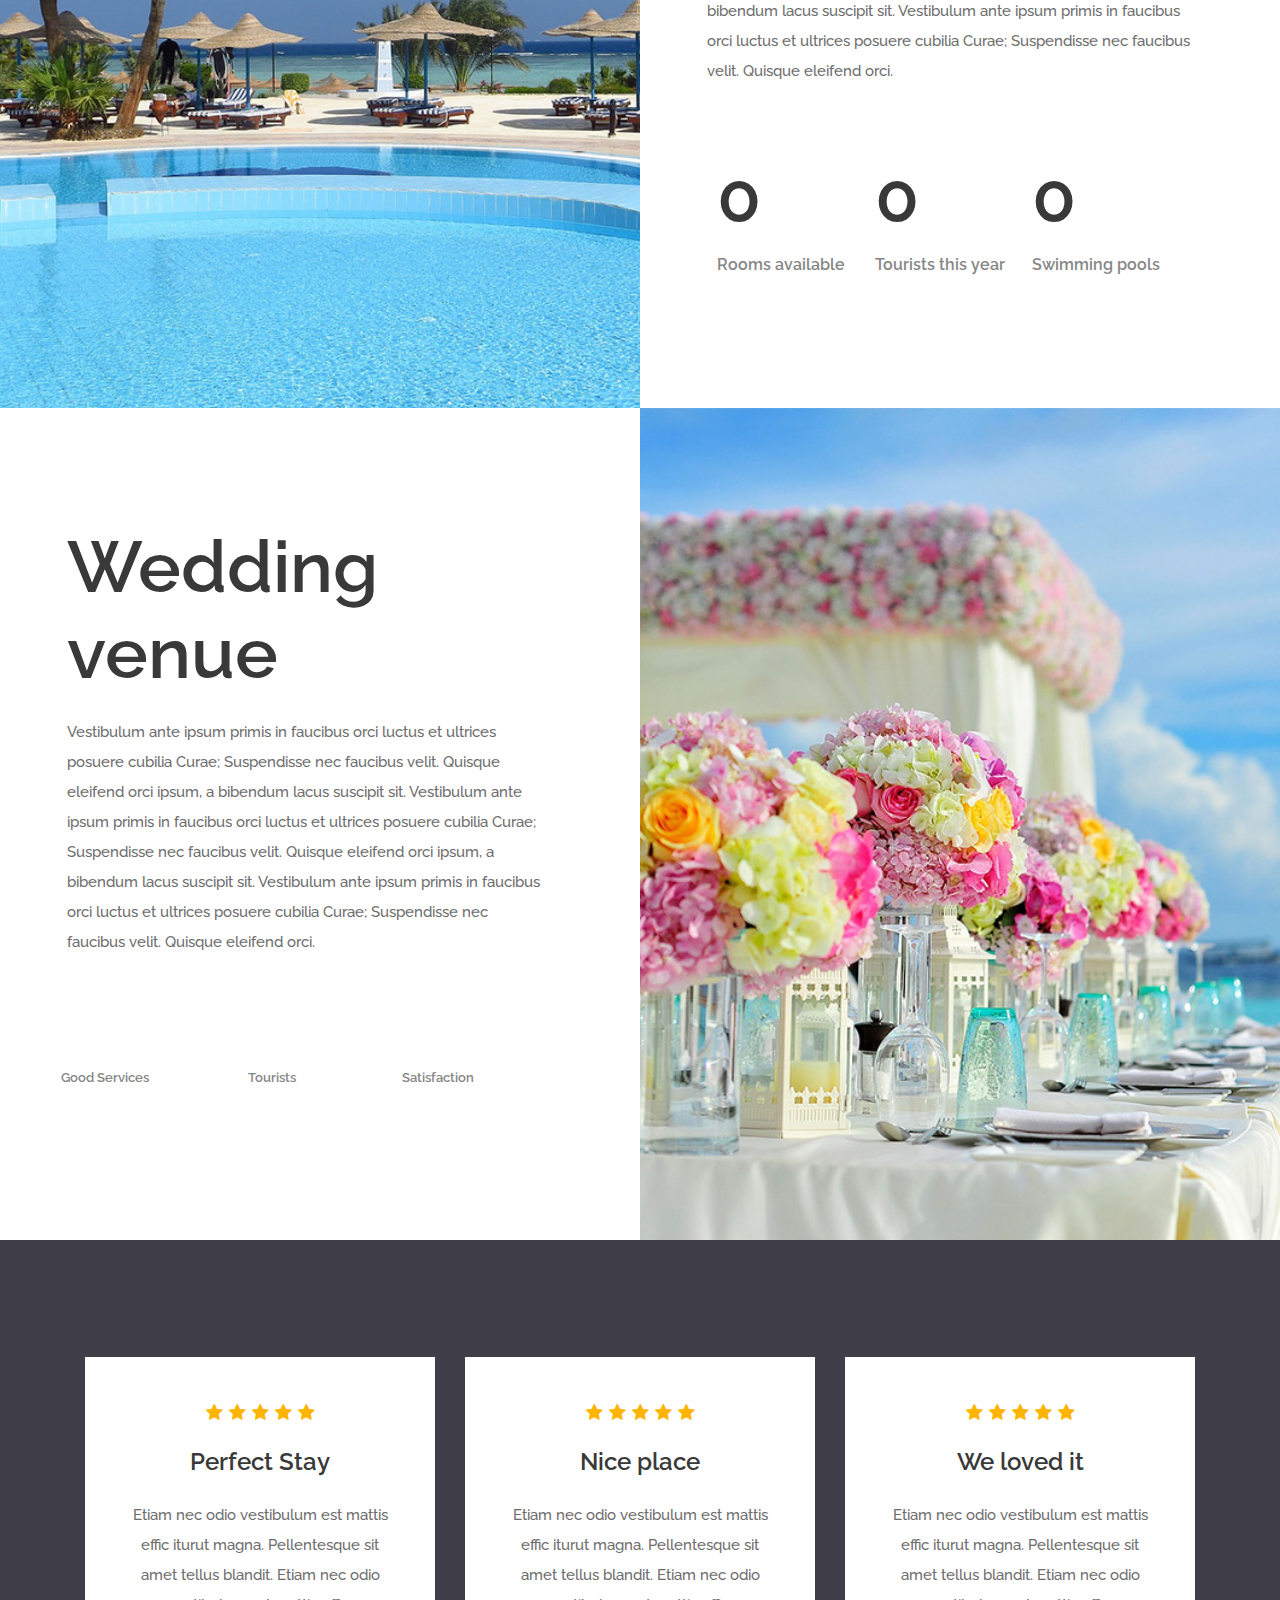
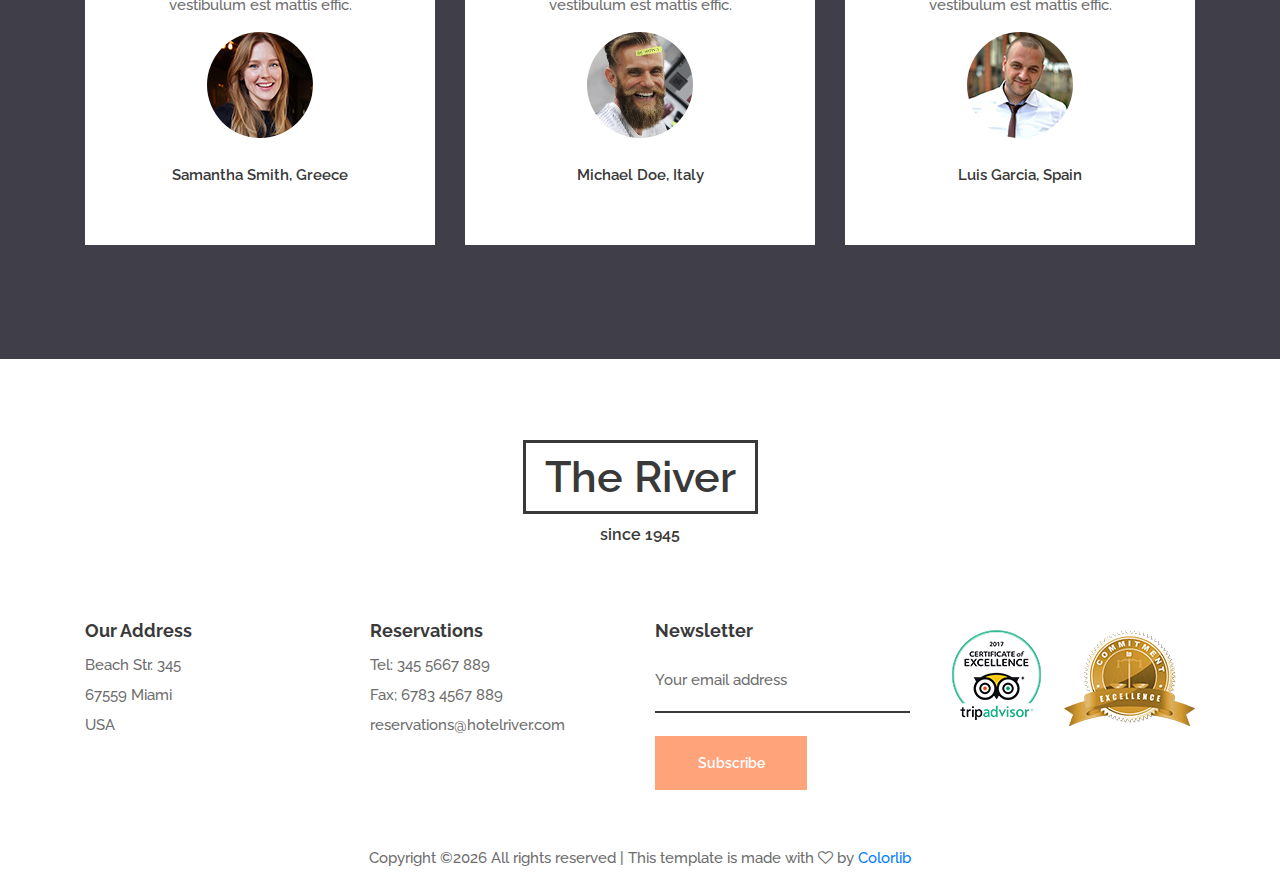
<file: theriver/about.html>
<!DOCTYPE html>
<html lang="en">
<head>
<title>About us</title>
<meta charset="utf-8">
<meta http-equiv="X-UA-Compatible" content="IE=edge">
<meta name="description" content="The River template project">
<meta name="viewport" content="width=device-width, initial-scale=1">
<link rel="stylesheet" type="text/css" href="styles/bootstrap-4.1.2/bootstrap.min.css">
<link href="plugins/font-awesome-4.7.0/css/font-awesome.min.css" rel="stylesheet" type="text/css">
<link rel="stylesheet" type="text/css" href="plugins/OwlCarousel2-2.3.4/owl.carousel.css">
<link rel="stylesheet" type="text/css" href="plugins/OwlCarousel2-2.3.4/owl.theme.default.css">
<link rel="stylesheet" type="text/css" href="plugins/OwlCarousel2-2.3.4/animate.css">
<link href="plugins/jquery-datepicker/jquery-ui.css" rel="stylesheet" type="text/css">
<link rel="stylesheet" type="text/css" href="styles/about.css">
<link rel="stylesheet" type="text/css" href="styles/about_responsive.css">
</head>
<body>

<div class="super_container">
	
	<!-- Header -->

	<header class="header">
		<div class="header_content d-flex flex-row align-items-center justify-content-start">
			<div class="logo"><a href="#">The River</a></div>
			<div class="ml-auto d-flex flex-row align-items-center justify-content-start">
				<nav class="main_nav">
					<ul class="d-flex flex-row align-items-start justify-content-start">
						<li><a href="index.html">Home</a></li>
						<li class="active"><a href="about.html">About us</a></li>
						<li><a href="#">Rooms</a></li>
						<li><a href="blog.html">Blog</a></li>
						<li><a href="contact.html">Contact</a></li>
					</ul>
				</nav>
				<div class="book_button"><a href="booking.html">Book Online</a></div>
				<div class="header_phone d-flex flex-row align-items-center justify-content-center">
					<img src="images/phone.png" alt="">
					<span>0183-12345678</span>
				</div>

				<!-- Hamburger Menu -->
				<div class="hamburger"><i class="fa fa-bars" aria-hidden="true"></i></div>
			</div>
		</div>
	</header>

	<!-- Menu -->

	<div class="menu trans_400 d-flex flex-column align-items-end justify-content-start">
		<div class="menu_close"><i class="fa fa-times" aria-hidden="true"></i></div>
		<div class="menu_content">
			<nav class="menu_nav text-right">
				<ul>
					<li><a href="index.html">Home</a></li>
					<li><a href="about.html">About us</a></li>
					<li><a href="#">Rooms</a></li>
					<li><a href="blog.html">Blog</a></li>
					<li><a href="contact.html">Contact</a></li>
				</ul>
			</nav>
		</div>
		<div class="menu_extra">
			<div class="menu_book text-right"><a href="#">Book online</a></div>
			<div class="menu_phone d-flex flex-row align-items-center justify-content-center">
				<img src="images/phone-2.png" alt="">
				<span>0183-12345678</span>
			</div>
		</div>
	</div>

	<!-- Home -->

	<div class="home">
		<div class="background_image" style="background-image:url(images/about.jpg)"></div>
		<div class="home_container">
			<div class="container">
				<div class="row">
					<div class="col">
						<div class="home_content text-center">
							<div class="home_title">About us</div>
							<div class="booking_form_container">
								<form action="#" class="booking_form" id="booking_form">
									<div class="d-flex flex-xl-row flex-column align-items-start justify-content-start">
										<div class="booking_input_container d-flex flex-row align-items-start justify-content-start flex-wrap">
											<div><input type="text" class="datepicker booking_input booking_input_a booking_in" placeholder="Check in" required="required"></div>
											<div><input type="text" class="datepicker booking_input booking_input_a booking_out" placeholder="Check out" required="required"></div>
											<div><input type="number" class="booking_input booking_input_b" placeholder="Children" required="required"></div>
											<div><input type="number" class="booking_input booking_input_b" placeholder="Room" required="required"></div>
										</div>
										<div><button class="booking_button trans_200">Book Now</button></div>
									</div>
								</form>
							</div>
						</div>
					</div>
				</div>
			</div>
		</div>
	</div>

	<!-- About -->

	<div class="about">
		<div class="container">
			<div class="row">
				<div class="col-lg-6">
					<div class="about_title"><h2>The River / 10 years of excellence</h2></div>
				</div>
			</div>
			<div class="row about_row">
				
				<!-- About Content -->
				<div class="col-lg-6">
					<div class="about_content">
						<div class="about_text">
							<p>Vestibulum ante ipsum primis in faucibus orci luctus et ultrices posuere cubilia Curae; Suspendisse nec faucibus velit. Quisque eleifend orci ipsum, a bibendum lacus suscipit sit. Vestibulum ante ipsum primis in faucibus orci luctus et ultrices posuere cubilia Curae; Suspendisse nec faucibus velit. Quisque eleifend orci ipsum, a bibendum lacus suscipit sit. Vestibulum ante ipsum primis in faucibus orci luctus et ultrices posuere cubilia Curae; Suspendisse nec faucibus velit.</p>
						</div>
						<div class="about_sig"><img src="images/sig.png" alt=""></div>
					</div>
				</div>

				<!-- About Images -->
				<div class="col-lg-6">
					<div class="about_images d-flex flex-row align-items-start justify-content-between flex-wrap">
						<img src="images/about_1.png" alt="">
						<img src="images/about_2.png" alt="">
						<img src="images/about_3.png" alt="">
					</div>
				</div>
			</div>
		</div>
	</div>

	<!-- Split Section Right -->

	<div class="split_section_right container_custom">
		<div class="container">
			<div class="row row-xl-eq-height">
				
				<div class="col-xl-6 order-xl-1 order-2">
					<div class="split_section_image">
						<div class="background_image" style="background-image:url(images/milestones.jpg)"></div>
					</div>
				</div>

				<div class="col-xl-6 order-xl-2 order-1">
					<div class="split_section_right_content">
						<div class="split_section_title"><h1>Luxury Resort</h1></div>
						<div class="split_section_text">
							<p>Vestibulum ante ipsum primis in faucibus orci luctus et ultrices posuere cubilia Curae; Suspendisse nec faucibus velit. Quisque eleifend orci ipsum, a bibendum lacus suscipit sit. Vestibulum ante ipsum primis in faucibus orci luctus et ultrices posuere cubilia Curae; Suspendisse nec faucibus velit. Quisque eleifend orci ipsum, a bibendum lacus suscipit sit. Vestibulum ante ipsum primis in faucibus orci luctus et ultrices posuere cubilia Curae; Suspendisse nec faucibus velit. Quisque eleifend orci.</p>
						</div>

						<!-- Milestones -->
						<div class="milestones_container d-flex flex-row align-items-start justify-content-start flex-wrap">
								
							<!-- Milestone -->
							<div class="milestone d-flex flex-row align-items-start justify-content-start">
								<div class="milestone_content">
									<div class="milestone_counter" data-end-value="45">0</div>
									<div class="milestone_title">Rooms available</div>
								</div>
							</div>

							<!-- Milestone -->
							<div class="milestone d-flex flex-row align-items-start justify-content-start">
								<div class="milestone_content">
									<div class="milestone_counter" data-end-value="21" data-sign-after="K">0</div>
									<div class="milestone_title">Tourists this year</div>
								</div>
							</div>

							<!-- Milestone -->
							<div class="milestone d-flex flex-row align-items-start justify-content-start">
								<div class="milestone_content">
									<div class="milestone_counter" data-end-value="2">0</div>
									<div class="milestone_title">Swimming pools</div>
								</div>
							</div>

						</div>
					</div>
				</div>

			</div>
		</div>
	</div>

	<!-- Split Section Left -->

	<div class="split_section_left container_custom">
		<div class="container">
			<div class="row">
				<div class="col-xl-6">
					<div class="split_section_left_content">
						<div class="split_section_title"><h1>Wedding venue</h1></div>
						<div class="split_section_text">
							<p>Vestibulum ante ipsum primis in faucibus orci luctus et ultrices posuere cubilia Curae; Suspendisse nec faucibus velit. Quisque eleifend orci ipsum, a bibendum lacus suscipit sit. Vestibulum ante ipsum primis in faucibus orci luctus et ultrices posuere cubilia Curae; Suspendisse nec faucibus velit. Quisque eleifend orci ipsum, a bibendum lacus suscipit sit. Vestibulum ante ipsum primis in faucibus orci luctus et ultrices posuere cubilia Curae; Suspendisse nec faucibus velit. Quisque eleifend orci.</p>
						</div>

						<!-- Loaders -->
						<div class="loaders_container d-flex flex-row align-items-start justify-content-start flex-wrap">
							
							<!-- Loader -->
							<div class="loader_container text-center">
								<div class="loader text-center" data-perc="0.9">
									<div class="loader_content">
										<div class="loader_title">Good Services</div>
									</div>
								</div>
							</div>

							<!-- Loader -->
							<div class="loader_container text-center">
								<div class="loader text-center" data-perc="0.8">
									<div class="loader_content">
										<div class="loader_title">Tourists</div>
									</div>
								</div>
							</div>

							<!-- Loader -->
							<div class="loader_container text-center">
								<div class="loader text-center" data-perc="1.0">
									<div class="loader_content">
										<div class="loader_title">Satisfaction</div>
									</div>
								</div>
							</div>

						</div>
					</div>
				</div>

				<!-- Loaders Image -->
				<div class="col-xl-6">
					<div class="split_section_image split_section_left_image">
						<div class="background_image" style="background-image:url(images/loaders.jpg)"></div>
					</div>
				</div>

			</div>
		</div>
	</div>

	<!-- Testimonials -->

	<div class="testimonials">
		<div class="parallax_background parallax-window" data-parallax="scroll" data-image-src="images/testimonials.jpg" data-speed="0.8"></div>
		<div class="testimonials_overlay"></div>
		<div class="container">
			<div class="row">
				<div class="col">
					<div class="testimonials_slider_container">

						<!-- Testimonials Slider -->
						<div class="owl-carousel owl-theme test_slider">
							
							<!-- Slide -->
							<div  class="test_slider_item text-center">
								<div class="rating rating_5 d-flex flex-row align-items-start justify-content-center"><i></i><i></i><i></i><i></i><i></i></div>
								<div class="testimonial_title"><a href="#">Perfect Stay</a></div>
								<div class="testimonial_text">
									<p>Etiam nec odio vestibulum est mattis effic iturut magna. Pellentesque sit amet tellus blandit. Etiam nec odio vestibulum est mattis effic.</p>
								</div>
								<div class="testimonial_image"><img src="images/user_1.jpg" alt=""></div>
								<div class="testimonial_author"><a href="#">Samantha Smith</a>, Greece</div>
							</div>

							<!-- Slide -->
							<div  class="test_slider_item text-center">
								<div class="rating rating_5 d-flex flex-row align-items-start justify-content-center"><i></i><i></i><i></i><i></i><i></i></div>
								<div class="testimonial_title"><a href="#">Nice place</a></div>
								<div class="testimonial_text">
									<p>Etiam nec odio vestibulum est mattis effic iturut magna. Pellentesque sit amet tellus blandit. Etiam nec odio vestibulum est mattis effic.</p>
								</div>
								<div class="testimonial_image"><img src="images/user_2.jpg" alt=""></div>
								<div class="testimonial_author"><a href="#">Michael Doe</a>, Italy</div>
							</div>

							<!-- Slide -->
							<div  class="test_slider_item text-center">
								<div class="rating rating_5 d-flex flex-row align-items-start justify-content-center"><i></i><i></i><i></i><i></i><i></i></div>
								<div class="testimonial_title"><a href="#">We loved it</a></div>
								<div class="testimonial_text">
									<p>Etiam nec odio vestibulum est mattis effic iturut magna. Pellentesque sit amet tellus blandit. Etiam nec odio vestibulum est mattis effic.</p>
								</div>
								<div class="testimonial_image"><img src="images/user_3.jpg" alt=""></div>
								<div class="testimonial_author"><a href="#">Luis Garcia</a>, Spain</div>
							</div>

						</div>
					</div>
				</div>
			</div>
		</div>
	</div>

	<!-- Footer -->

	<footer class="footer">
		<div class="footer_content">
			<div class="container">
				<div class="row">
					<div class="col">
						<div class="footer_logo_container text-center">
							<div class="footer_logo">
								<a href="#"></a>
								<div>The River</div>
								<div>since 1945</div>
							</div>
						</div>
					</div>
				</div>
				<div class="row footer_row">
					
					<!-- Address -->
					<div class="col-lg-3">
						<div class="footer_title">Our Address</div>
						<div class="footer_list">
							<ul>
								<li>Beach Str. 345</li>
								<li>67559 Miami</li>
								<li>USA</li>
							</ul>
						</div>
					</div>

					<!-- Reservations -->
					<div class="col-lg-3">
						<div class="footer_title">Reservations</div>
						<div class="footer_list">
							<ul>
								<li>Tel: 345 5667 889</li>
								<li>Fax; 6783 4567 889</li>
								<li>reservations@hotelriver.com</li>
							</ul>
						</div>
					</div>

					<!-- Newsletter -->
					<div class="col-lg-3">
						<div class="footer_title">Newsletter</div>
						<div class="newsletter_container">
							<form action="#" class="newsletter_form" id="newsletter_form">
								<input type="email" class="newsletter_input" placeholder="Your email address" required="required">
								<button class="newsletter_button">Subscribe</button>
							</form>
						</div>
					</div>

					<!-- Footer images -->
					<div class="col-lg-3">
						<div class="certificates d-flex flex-row align-items-start justify-content-lg-between justify-content-start flex-lg-nowrap flex-wrap">
							<div class="cert"><img src="images/cert_1.png" alt=""></div>
							<div class="cert"><img src="images/cert_2.png" alt=""></div>
						</div>
					</div>
				</div>
			</div>
		</div>
		<div class="copyright">
<!-- Link back to Colorlib can't be removed. Template is licensed under CC BY 3.0. -->
Copyright &copy;<script>document.write(new Date().getFullYear());</script> All rights reserved | This template is made with <i class="fa fa-heart-o" aria-hidden="true"></i> by <a href="https://colorlib.com" target="_blank">Colorlib</a>
<!-- Link back to Colorlib can't be removed. Template is licensed under CC BY 3.0. -->
</div>
	</footer>
</div>

<script src="js/jquery-3.3.1.min.js"></script>
<script src="styles/bootstrap-4.1.2/popper.js"></script>
<script src="styles/bootstrap-4.1.2/bootstrap.min.js"></script>
<script src="plugins/greensock/TweenMax.min.js"></script>
<script src="plugins/greensock/TimelineMax.min.js"></script>
<script src="plugins/scrollmagic/ScrollMagic.min.js"></script>
<script src="plugins/greensock/animation.gsap.min.js"></script>
<script src="plugins/greensock/ScrollToPlugin.min.js"></script>
<script src="plugins/OwlCarousel2-2.3.4/owl.carousel.js"></script>
<script src="plugins/easing/easing.js"></script>
<script src="plugins/progressbar/progressbar.min.js"></script>
<script src="plugins/parallax-js-master/parallax.min.js"></script>
<script src="plugins/jquery-datepicker/jquery-ui.js"></script>
<script src="js/about.js"></script>
</body>
</html>
</file>
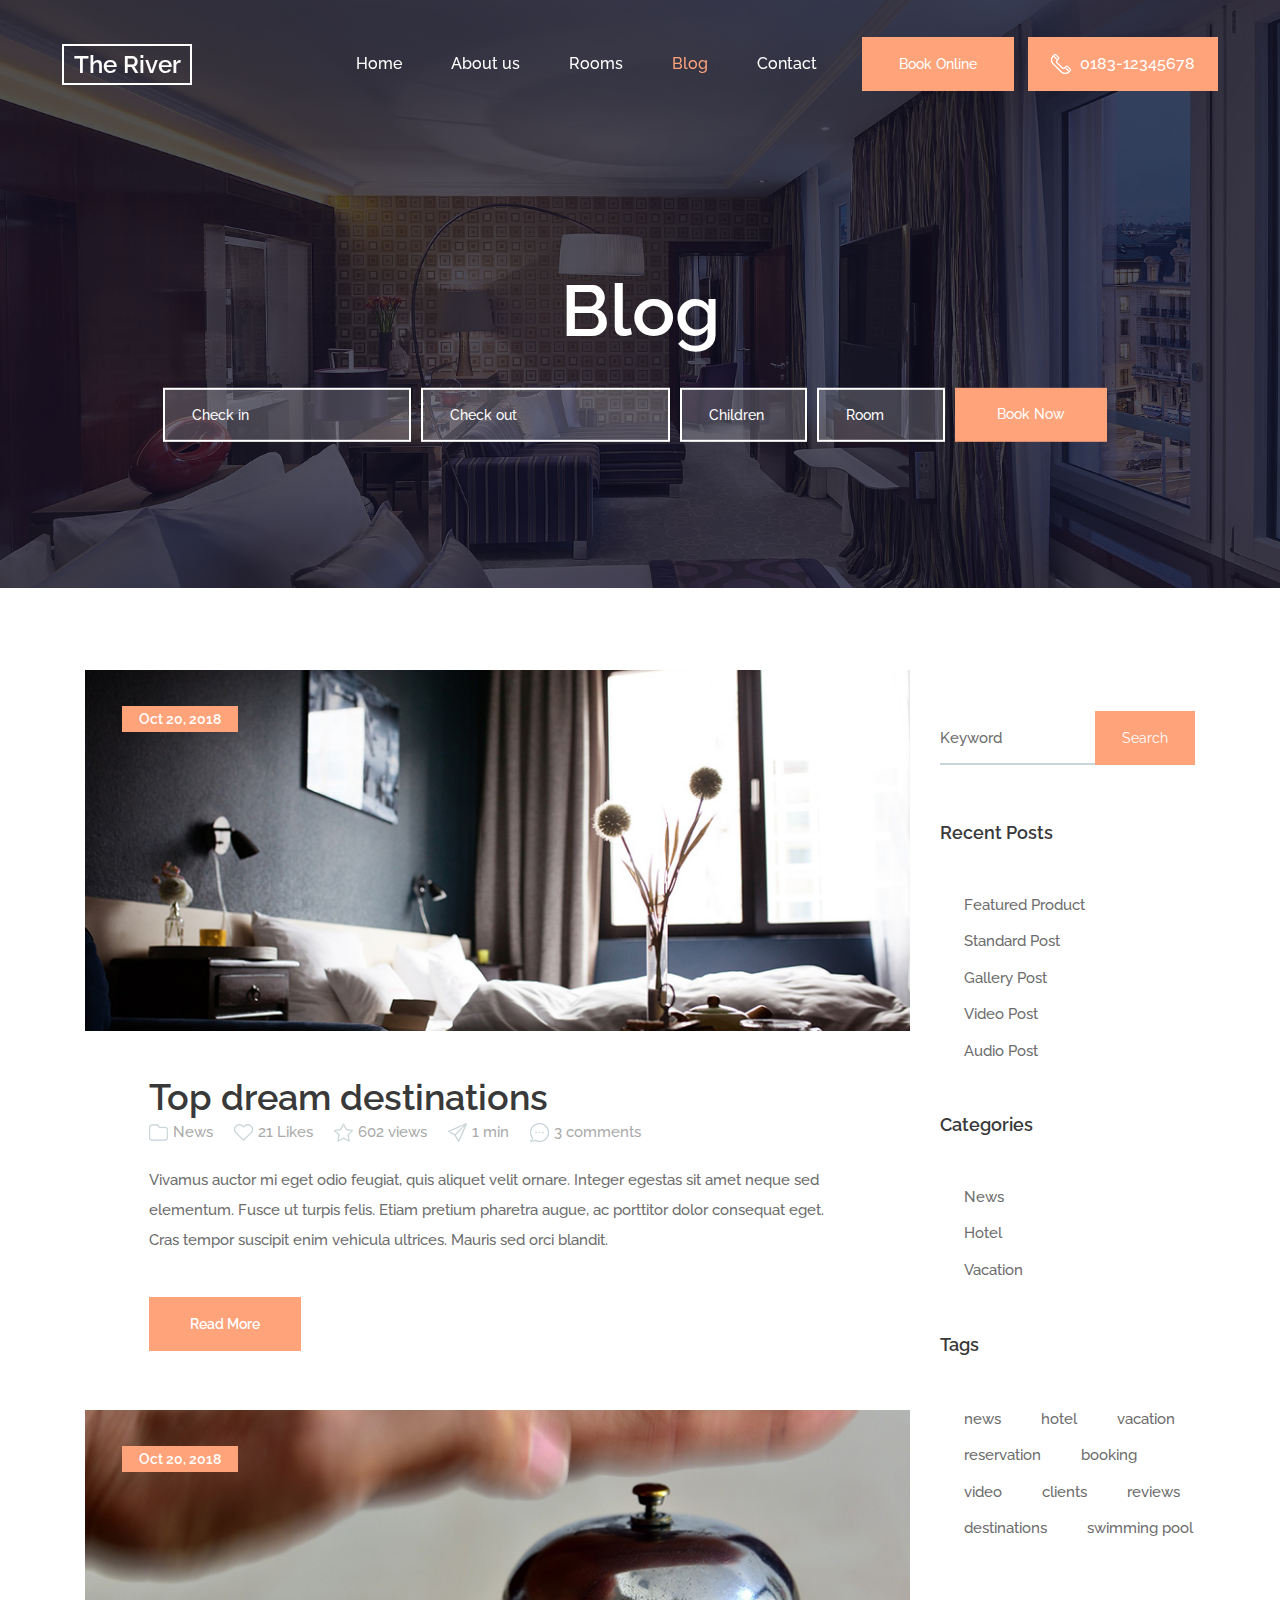
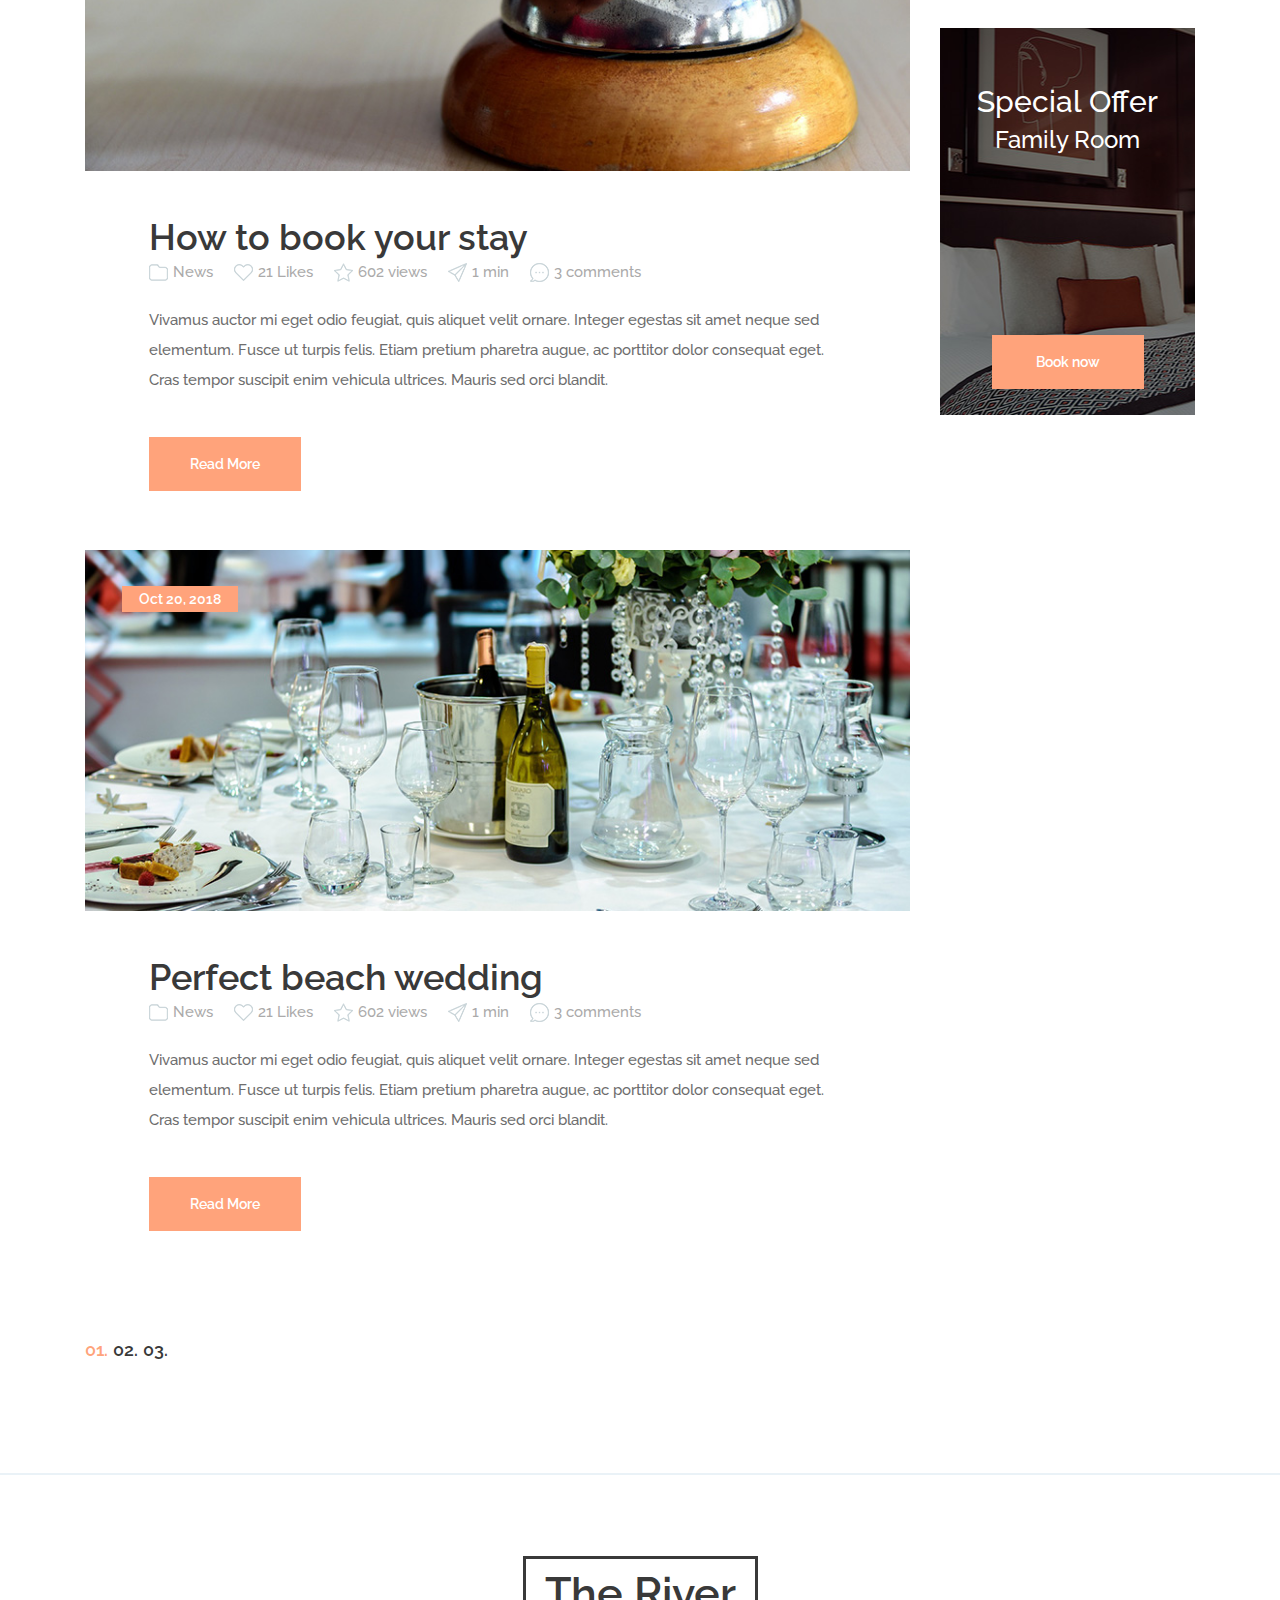
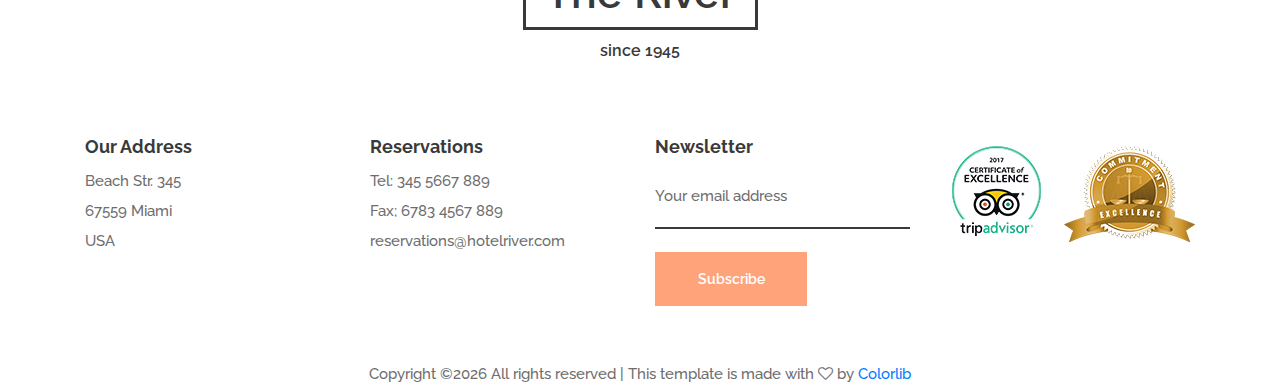
<file: theriver/blog.html>
<!DOCTYPE html>
<html lang="en">
<head>
<title>Blog</title>
<meta charset="utf-8">
<meta http-equiv="X-UA-Compatible" content="IE=edge">
<meta name="description" content="The River template project">
<meta name="viewport" content="width=device-width, initial-scale=1">
<link rel="stylesheet" type="text/css" href="styles/bootstrap-4.1.2/bootstrap.min.css">
<link href="plugins/font-awesome-4.7.0/css/font-awesome.min.css" rel="stylesheet" type="text/css">
<link rel="stylesheet" type="text/css" href="plugins/OwlCarousel2-2.3.4/owl.carousel.css">
<link rel="stylesheet" type="text/css" href="plugins/OwlCarousel2-2.3.4/owl.theme.default.css">
<link rel="stylesheet" type="text/css" href="plugins/OwlCarousel2-2.3.4/animate.css">
<link href="plugins/jquery-datepicker/jquery-ui.css" rel="stylesheet" type="text/css">
<link rel="stylesheet" type="text/css" href="styles/blog.css">
<link rel="stylesheet" type="text/css" href="styles/blog_responsive.css">
</head>
<body>

<div class="super_container">
	
	<!-- Header -->

	<header class="header">
		<div class="header_content d-flex flex-row align-items-center justify-content-start">
			<div class="logo"><a href="#">The River</a></div>
			<div class="ml-auto d-flex flex-row align-items-center justify-content-start">
				<nav class="main_nav">
					<ul class="d-flex flex-row align-items-start justify-content-start">
						<li><a href="index.html">Home</a></li>
						<li><a href="about.html">About us</a></li>
						<li><a href="#">Rooms</a></li>
						<li class="active"><a href="blog.html">Blog</a></li>
						<li><a href="contact.html">Contact</a></li>
					</ul>
				</nav>
				<div class="book_button"><a href="booking.html">Book Online</a></div>
				<div class="header_phone d-flex flex-row align-items-center justify-content-center">
					<img src="images/phone.png" alt="">
					<span>0183-12345678</span>
				</div>

				<!-- Hamburger Menu -->
				<div class="hamburger"><i class="fa fa-bars" aria-hidden="true"></i></div>
			</div>
		</div>
	</header>

	<!-- Menu -->

	<div class="menu trans_400 d-flex flex-column align-items-end justify-content-start">
		<div class="menu_close"><i class="fa fa-times" aria-hidden="true"></i></div>
		<div class="menu_content">
			<nav class="menu_nav text-right">
				<ul>
					<li><a href="index.html">Home</a></li>
					<li><a href="about.html">About us</a></li>
					<li><a href="#">Rooms</a></li>
					<li><a href="blog.html">Blog</a></li>
					<li><a href="contact.html">Contact</a></li>
				</ul>
			</nav>
		</div>
		<div class="menu_extra">
			<div class="menu_book text-right"><a href="#">Book online</a></div>
			<div class="menu_phone d-flex flex-row align-items-center justify-content-center">
				<img src="images/phone-2.png" alt="">
				<span>0183-12345678</span>
			</div>
		</div>
	</div>

	<!-- Home -->

	<div class="home">
		<div class="background_image" style="background-image:url(images/booking.jpg)"></div>
		<div class="home_container">
			<div class="container">
				<div class="row">
					<div class="col">
						<div class="home_content text-center">
							<div class="home_title">Blog</div>
							<div class="booking_form_container">
								<form action="#" class="booking_form" id="booking_form">
									<div class="d-flex flex-xl-row flex-column align-items-start justify-content-start">
										<div class="booking_input_container d-flex flex-row align-items-start justify-content-start flex-wrap">
											<div><input type="text" class="datepicker booking_input booking_input_a booking_in" placeholder="Check in" required="required"></div>
											<div><input type="text" class="datepicker booking_input booking_input_a booking_out" placeholder="Check out" required="required"></div>
											<div><input type="number" class="booking_input booking_input_b" placeholder="Children" required="required"></div>
											<div><input type="number" class="booking_input booking_input_b" placeholder="Room" required="required"></div>
										</div>
										<div><button class="booking_button trans_200">Book Now</button></div>
									</div>
								</form>
							</div>
						</div>
					</div>
				</div>
			</div>
		</div>
	</div>

	<!-- Blog -->

	<div class="blog">
		<div class="container">
			<div class="row">
				
				<!-- Blog Posts -->
				<div class="col-lg-9">
					<div class="blog_posts">
						
						<!-- Blog Post -->
						<div class="blog_post">
							<div class="blog_post_image">
								<img src="images/blog_1.jpg" alt="">
								<div class="blog_post_date"><a href="#">Oct 20, 2018</a></div>
							</div>
							<div class="blog_post_content">
								<div class="blog_post_title"><a href="#">Top dream destinations</a></div>
								<div class="blog_post_info">
									<ul class="d-flex flex-row align-items-start justify-content-start flex-wrap">
										<li class="d-flex flex-row align-items-center justify-content-start">
											<img src="images/icon_4.png" alt="">
											<a href="#">News</a>
										</li>
										<li class="d-flex flex-row align-items-center justify-content-start">
											<img src="images/icon_5.png" alt="">
											<a href="#">21 Likes</a>
										</li>
										<li class="d-flex flex-row align-items-center justify-content-start">
											<img src="images/icon_6.png" alt="">
											<a href="#">602 views</a>
										</li>
										<li class="d-flex flex-row align-items-center justify-content-start">
											<img src="images/icon_7.png" alt="">
											<a href="#">1 min</a>
										</li>
										<li class="d-flex flex-row align-items-center justify-content-start">
											<img src="images/icon_8.png" alt="">
											<a href="#">3 comments</a>
										</li>
									</ul>
								</div>
								<div class="blog_post_text">
									<p>Vivamus auctor mi eget odio feugiat, quis aliquet velit ornare. Integer egestas sit amet neque sed elementum. Fusce ut turpis felis. Etiam pretium pharetra augue, ac porttitor dolor consequat eget. Cras tempor suscipit enim vehicula ultrices. Mauris sed orci blandit.</p>
								</div>
								<div class="button blog_post_button"><a href="#">Read More</a></div>
							</div>
						</div>

						<!-- Blog Post -->
						<div class="blog_post">
							<div class="blog_post_image">
								<img src="images/blog_2.jpg" alt="">
								<div class="blog_post_date"><a href="#">Oct 20, 2018</a></div>
							</div>
							<div class="blog_post_content">
								<div class="blog_post_title"><a href="#">How to book your stay</a></div>
								<div class="blog_post_info">
									<ul class="d-flex flex-row align-items-start justify-content-start flex-wrap">
										<li class="d-flex flex-row align-items-center justify-content-start">
											<img src="images/icon_4.png" alt="">
											<a href="#">News</a>
										</li>
										<li class="d-flex flex-row align-items-center justify-content-start">
											<img src="images/icon_5.png" alt="">
											<a href="#">21 Likes</a>
										</li>
										<li class="d-flex flex-row align-items-center justify-content-start">
											<img src="images/icon_6.png" alt="">
											<a href="#">602 views</a>
										</li>
										<li class="d-flex flex-row align-items-center justify-content-start">
											<img src="images/icon_7.png" alt="">
											<a href="#">1 min</a>
										</li>
										<li class="d-flex flex-row align-items-center justify-content-start">
											<img src="images/icon_8.png" alt="">
											<a href="#">3 comments</a>
										</li>
									</ul>
								</div>
								<div class="blog_post_text">
									<p>Vivamus auctor mi eget odio feugiat, quis aliquet velit ornare. Integer egestas sit amet neque sed elementum. Fusce ut turpis felis. Etiam pretium pharetra augue, ac porttitor dolor consequat eget. Cras tempor suscipit enim vehicula ultrices. Mauris sed orci blandit.</p>
								</div>
								<div class="button blog_post_button"><a href="#">Read More</a></div>
							</div>
						</div>

						<!-- Blog Post -->
						<div class="blog_post">
							<div class="blog_post_image">
								<img src="images/blog_3.jpg" alt="">
								<div class="blog_post_date"><a href="#">Oct 20, 2018</a></div>
							</div>
							<div class="blog_post_content">
								<div class="blog_post_title"><a href="#">Perfect beach wedding</a></div>
								<div class="blog_post_info">
									<ul class="d-flex flex-row align-items-start justify-content-start flex-wrap">
										<li class="d-flex flex-row align-items-center justify-content-start">
											<img src="images/icon_4.png" alt="">
											<a href="#">News</a>
										</li>
										<li class="d-flex flex-row align-items-center justify-content-start">
											<img src="images/icon_5.png" alt="">
											<a href="#">21 Likes</a>
										</li>
										<li class="d-flex flex-row align-items-center justify-content-start">
											<img src="images/icon_6.png" alt="">
											<a href="#">602 views</a>
										</li>
										<li class="d-flex flex-row align-items-center justify-content-start">
											<img src="images/icon_7.png" alt="">
											<a href="#">1 min</a>
										</li>
										<li class="d-flex flex-row align-items-center justify-content-start">
											<img src="images/icon_8.png" alt="">
											<a href="#">3 comments</a>
										</li>
									</ul>
								</div>
								<div class="blog_post_text">
									<p>Vivamus auctor mi eget odio feugiat, quis aliquet velit ornare. Integer egestas sit amet neque sed elementum. Fusce ut turpis felis. Etiam pretium pharetra augue, ac porttitor dolor consequat eget. Cras tempor suscipit enim vehicula ultrices. Mauris sed orci blandit.</p>
								</div>
								<div class="button blog_post_button"><a href="#">Read More</a></div>
							</div>
						</div>

						<!-- Page Nav -->
						<div class="page_nav">
							<ul class="d-flex flex-row align-items-start justify-content-start">
								<li class="active"><a href="#">01.</a></li>
								<li><a href="#">02.</a></li>
								<li><a href="#">03.</a></li>
							</ul>
						</div>

					</div>
				</div>

				<!-- Sidebar -->
				<div class="col-lg-3">
					<div class="sidebar">
						
						<!-- Search -->
						<div class="sidebar_search">
							<form action="#" class="sidebar_search_form" id="sidebar_saerch_form">
								<input type="text" class="sidebar_search_input" placeholder="Keyword" required="required">
								<button class="sidebar_search_button">Search</button>
							</form>
						</div>

						<!-- Recent Posts -->
						<div class="recent_posts">
							<div class="sidebar_title"><h4>Recent Posts</h4></div>
							<div class="sidebar_list">
								<ul>
									<li><a href="#">Featured Product</a></li>
									<li><a href="#">Standard Post</a></li>
									<li><a href="#">Gallery Post</a></li>
									<li><a href="#">Video Post</a></li>
									<li><a href="#">Audio Post</a></li>
								</ul>
							</div>
						</div>

						<!-- Categories -->
						<div class="categories">
							<div class="sidebar_title"><h4>Categories</h4></div>
							<div class="sidebar_list">
								<ul>
									<li><a href="#">News</a></li>
									<li><a href="#">Hotel</a></li>
									<li><a href="#">Vacation</a></li>
								</ul>
							</div>
						</div>

						<!-- Tags -->
						<div class="tags">
							<div class="sidebar_title"><h4>Tags</h4></div>
							<div class="tags_container">
								<ul class="d-flex flex-row align-items-start justify-content-start flex-wrap">
									<li><a href="#">news</a></li>
									<li><a href="#">hotel</a></li>
									<li><a href="#">vacation</a></li>
									<li><a href="#">reservation</a></li>
									<li><a href="#">booking</a></li>
									<li><a href="#">video</a></li>
									<li><a href="#">clients</a></li>
									<li><a href="#">reviews</a></li>
									<li><a href="#">destinations</a></li>
									<li><a href="#">swimming pool</a></li>
								</ul>
							</div>
						</div>

						<!-- Special Offer -->
						<div class="special_offer">
							<div class="background_image" style="background-image:url(images/special_offer.jpg)"></div>
							<div class="special_offer_container text-center">
								<div class="special_offer_title">Special Offer</div>
								<div class="special_offer_subtitle">Family Room</div>
								<div class="button special_offer_button"><a href="#">Book now</a></div>
							</div>
						</div>

					</div>
				</div>

			</div>
		</div>
	</div>

	<!-- Footer -->

	<footer class="footer">
		<div class="footer_content">
			<div class="container">
				<div class="row">
					<div class="col">
						<div class="footer_logo_container text-center">
							<div class="footer_logo">
								<a href="#"></a>
								<div>The River</div>
								<div>since 1945</div>
							</div>
						</div>
					</div>
				</div>
				<div class="row footer_row">
					
					<!-- Address -->
					<div class="col-lg-3">
						<div class="footer_title">Our Address</div>
						<div class="footer_list">
							<ul>
								<li>Beach Str. 345</li>
								<li>67559 Miami</li>
								<li>USA</li>
							</ul>
						</div>
					</div>

					<!-- Reservations -->
					<div class="col-lg-3">
						<div class="footer_title">Reservations</div>
						<div class="footer_list">
							<ul>
								<li>Tel: 345 5667 889</li>
								<li>Fax; 6783 4567 889</li>
								<li>reservations@hotelriver.com</li>
							</ul>
						</div>
					</div>

					<!-- Newsletter -->
					<div class="col-lg-3">
						<div class="footer_title">Newsletter</div>
						<div class="newsletter_container">
							<form action="#" class="newsletter_form" id="newsletter_form">
								<input type="email" class="newsletter_input" placeholder="Your email address" required="required">
								<button class="newsletter_button">Subscribe</button>
							</form>
						</div>
					</div>

					<!-- Footer images -->
					<div class="col-lg-3">
						<div class="certificates d-flex flex-row align-items-start justify-content-lg-between justify-content-start flex-lg-nowrap flex-wrap">
							<div class="cert"><img src="images/cert_1.png" alt=""></div>
							<div class="cert"><img src="images/cert_2.png" alt=""></div>
						</div>
					</div>
				</div>
			</div>
		</div>
		<div class="copyright">
<!-- Link back to Colorlib can't be removed. Template is licensed under CC BY 3.0. -->
Copyright &copy;<script>document.write(new Date().getFullYear());</script> All rights reserved | This template is made with <i class="fa fa-heart-o" aria-hidden="true"></i> by <a href="https://colorlib.com" target="_blank">Colorlib</a>
<!-- Link back to Colorlib can't be removed. Template is licensed under CC BY 3.0. -->
</div>
	</footer>
</div>

<script src="js/jquery-3.3.1.min.js"></script>
<script src="styles/bootstrap-4.1.2/popper.js"></script>
<script src="styles/bootstrap-4.1.2/bootstrap.min.js"></script>
<script src="plugins/greensock/TweenMax.min.js"></script>
<script src="plugins/greensock/TimelineMax.min.js"></script>
<script src="plugins/scrollmagic/ScrollMagic.min.js"></script>
<script src="plugins/greensock/animation.gsap.min.js"></script>
<script src="plugins/greensock/ScrollToPlugin.min.js"></script>
<script src="plugins/OwlCarousel2-2.3.4/owl.carousel.js"></script>
<script src="plugins/easing/easing.js"></script>
<script src="plugins/progressbar/progressbar.min.js"></script>
<script src="plugins/parallax-js-master/parallax.min.js"></script>
<script src="plugins/jquery-datepicker/jquery-ui.js"></script>
<script src="js/blog.js"></script>
</body>
</html>
</file>
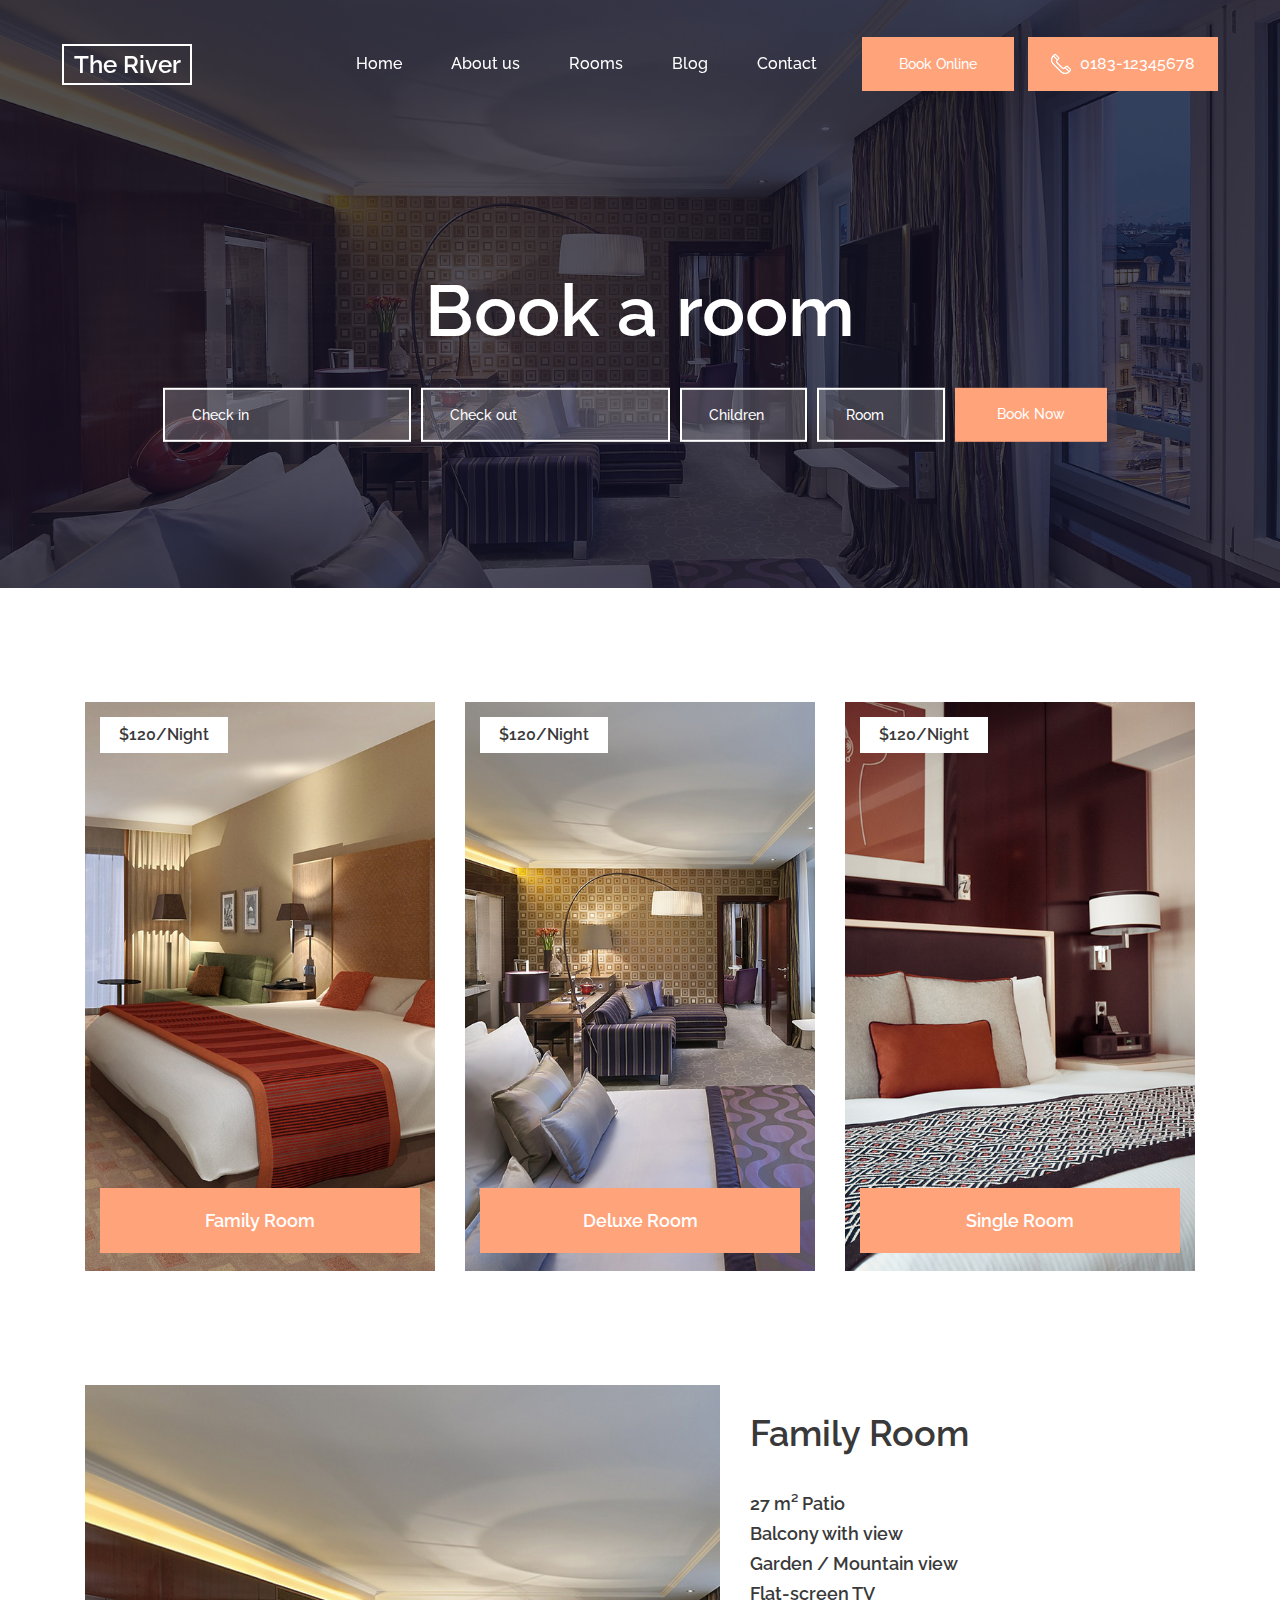
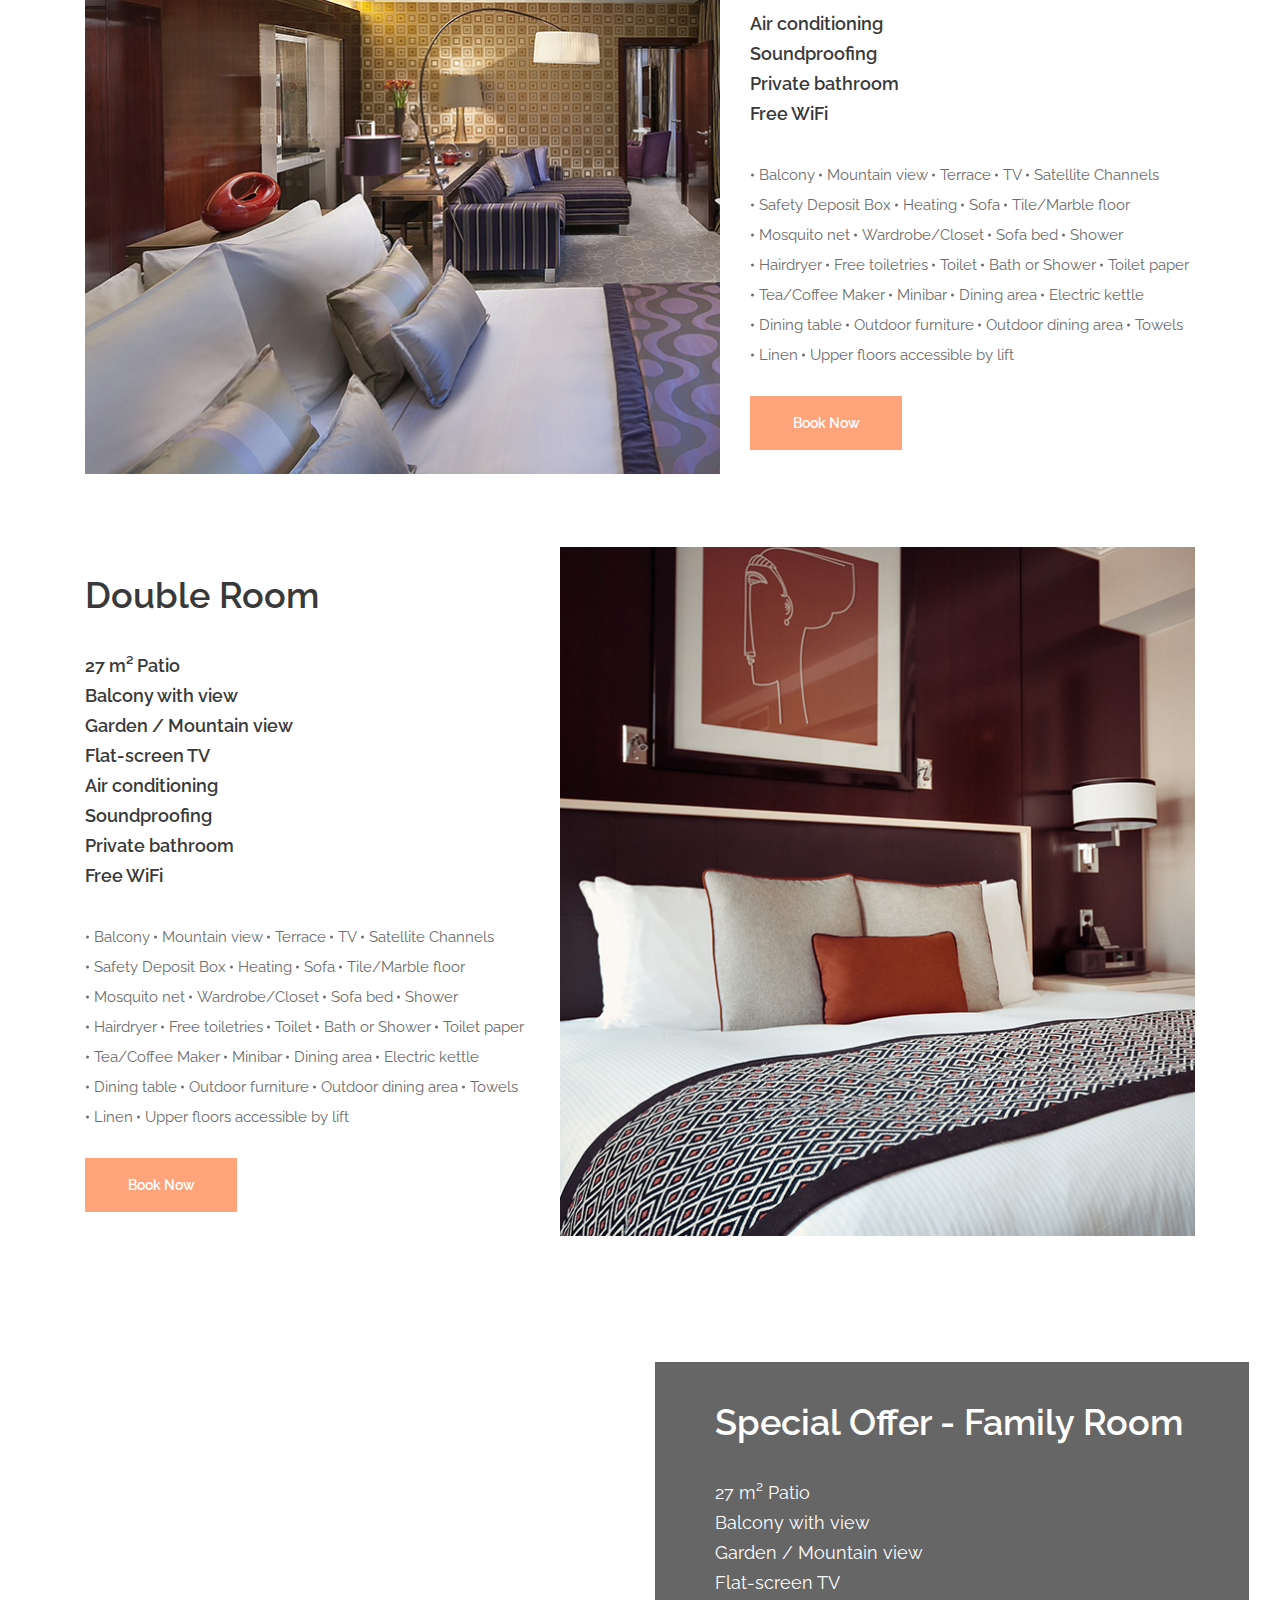
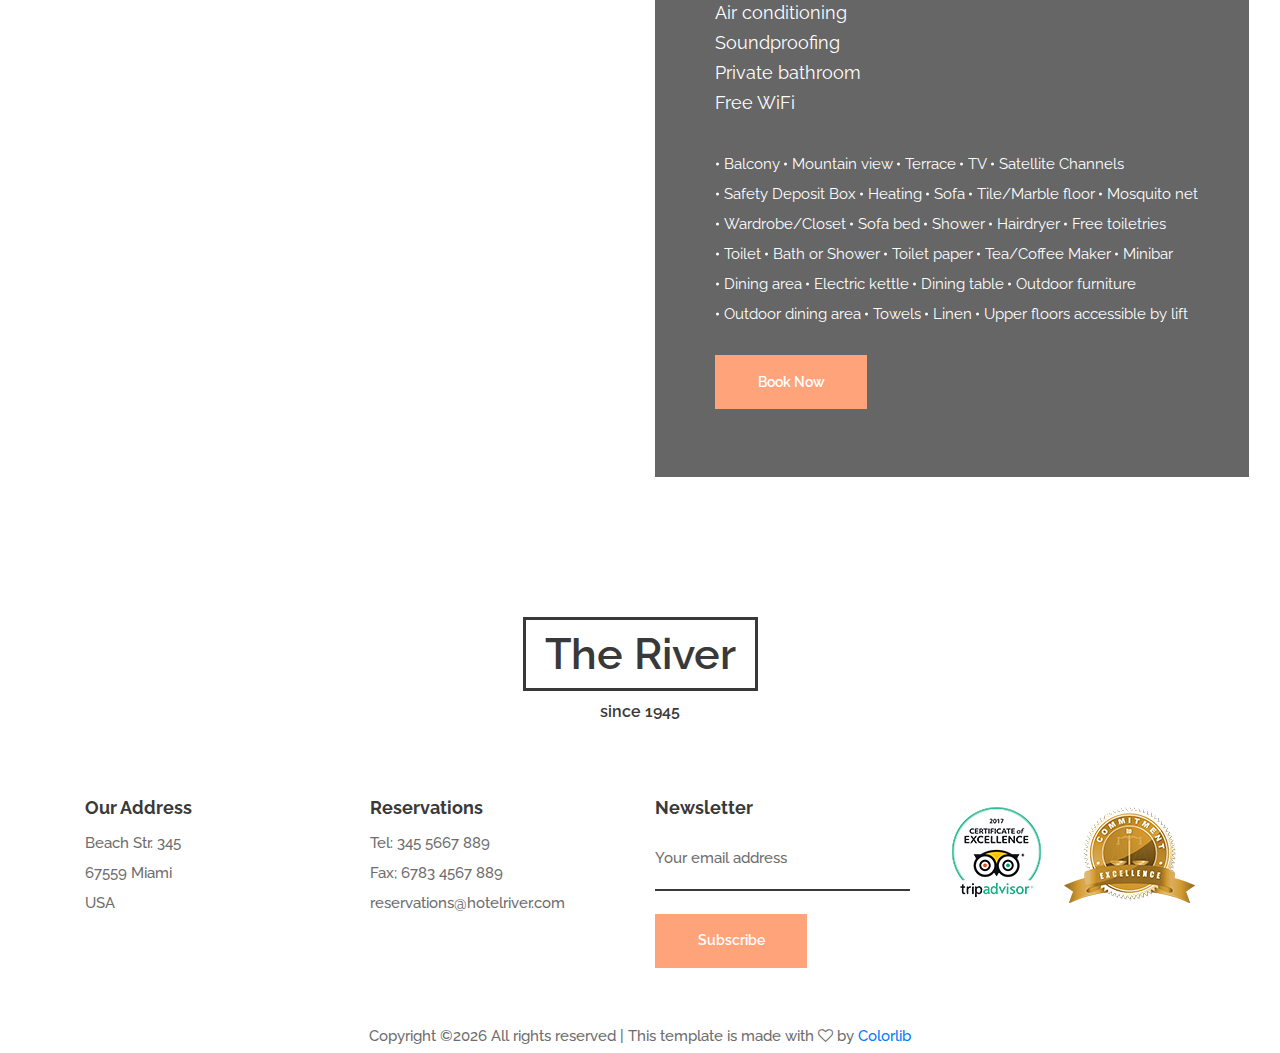
<file: theriver/booking.html>
<!DOCTYPE html>
<html lang="en">
<head>
<title>Booking</title>
<meta charset="utf-8">
<meta http-equiv="X-UA-Compatible" content="IE=edge">
<meta name="description" content="The River template project">
<meta name="viewport" content="width=device-width, initial-scale=1">
<link rel="stylesheet" type="text/css" href="styles/bootstrap-4.1.2/bootstrap.min.css">
<link href="plugins/font-awesome-4.7.0/css/font-awesome.min.css" rel="stylesheet" type="text/css">
<link rel="stylesheet" type="text/css" href="plugins/OwlCarousel2-2.3.4/owl.carousel.css">
<link rel="stylesheet" type="text/css" href="plugins/OwlCarousel2-2.3.4/owl.theme.default.css">
<link rel="stylesheet" type="text/css" href="plugins/OwlCarousel2-2.3.4/animate.css">
<link href="plugins/jquery-datepicker/jquery-ui.css" rel="stylesheet" type="text/css">
<link rel="stylesheet" type="text/css" href="styles/booking.css">
<link rel="stylesheet" type="text/css" href="styles/booking_responsive.css">
</head>
<body>

<div class="super_container">
	
	<!-- Header -->

	<header class="header">
		<div class="header_content d-flex flex-row align-items-center justify-content-start">
			<div class="logo"><a href="#">The River</a></div>
			<div class="ml-auto d-flex flex-row align-items-center justify-content-start">
				<nav class="main_nav">
					<ul class="d-flex flex-row align-items-start justify-content-start">
						<li><a href="index.html">Home</a></li>
						<li><a href="about.html">About us</a></li>
						<li><a href="#">Rooms</a></li>
						<li><a href="blog.html">Blog</a></li>
						<li><a href="contact.html">Contact</a></li>
					</ul>
				</nav>
				<div class="book_button"><a href="booking.html">Book Online</a></div>
				<div class="header_phone d-flex flex-row align-items-center justify-content-center">
					<img src="images/phone.png" alt="">
					<span>0183-12345678</span>
				</div>

				<!-- Hamburger Menu -->
				<div class="hamburger"><i class="fa fa-bars" aria-hidden="true"></i></div>
			</div>
		</div>
	</header>

	<!-- Menu -->

	<div class="menu trans_400 d-flex flex-column align-items-end justify-content-start">
		<div class="menu_close"><i class="fa fa-times" aria-hidden="true"></i></div>
		<div class="menu_content">
			<nav class="menu_nav text-right">
				<ul>
					<li><a href="index.html">Home</a></li>
					<li><a href="about.html">About us</a></li>
					<li><a href="#">Rooms</a></li>
					<li><a href="blog.html">Blog</a></li>
					<li><a href="contact.html">Contact</a></li>
				</ul>
			</nav>
		</div>
		<div class="menu_extra">
			<div class="menu_book text-right"><a href="#">Book online</a></div>
			<div class="menu_phone d-flex flex-row align-items-center justify-content-center">
				<img src="images/phone-2.png" alt="">
				<span>0183-12345678</span>
			</div>
		</div>
	</div>

	<!-- Home -->

	<div class="home">
		<div class="background_image" style="background-image:url(images/booking.jpg)"></div>
		<div class="home_container">
			<div class="container">
				<div class="row">
					<div class="col">
						<div class="home_content text-center">
							<div class="home_title">Book a room</div>
							<div class="booking_form_container">
								<form action="#" class="booking_form" id="booking_form">
									<div class="d-flex flex-xl-row flex-column align-items-start justify-content-start">
										<div class="booking_input_container d-flex flex-row align-items-start justify-content-start flex-wrap">
											<div><input type="text" class="datepicker booking_input booking_input_a booking_in" placeholder="Check in" required="required"></div>
											<div><input type="text" class="datepicker booking_input booking_input_a booking_out" placeholder="Check out" required="required"></div>
											<div><input type="number" class="booking_input booking_input_b" placeholder="Children" required="required"></div>
											<div><input type="number" class="booking_input booking_input_b" placeholder="Room" required="required"></div>
										</div>
										<div><button class="booking_button trans_200">Book Now</button></div>
									</div>
								</form>
							</div>
						</div>
					</div>
				</div>
			</div>
		</div>
	</div>

	<!-- Booking -->

	<div class="booking">
		<div class="container">
			<div class="row">
				<div class="col">

					<!-- Booking Slider -->
					<div class="booking_slider_container">
						<div class="owl-carousel owl-theme booking_slider">
							
							<!-- Slide -->
							<div class="booking_item">
								<div class="background_image" style="background-image:url(images/booking_1.jpg)"></div>
								<div class="booking_overlay trans_200"></div>
								<div class="booking_item_content">
									<div class="booking_item_list">
										<ul>
											<li>27 m² Patio</li>
											<li>Balcony with view</li>
											<li>Garden / Mountain view</li>
											<li>Flat-screen TV</li>
											<li>Air conditioning</li>
											<li>Soundproofing</li>
											<li>Private bathroom</li>
											<li>Free WiFi</li>
										</ul>
									</div>
								</div>
								<div class="booking_price">$120/Night</div>
								<div class="booking_link"><a href="booking.html">Family Room</a></div>
							</div>

							<!-- Slide -->
							<div class="booking_item">
								<div class="background_image" style="background-image:url(images/booking_2.jpg)"></div>
								<div class="booking_overlay trans_200"></div>
								<div class="booking_item_content">
									<div class="booking_item_list">
										<ul>
											<li>27 m² Patio</li>
											<li>Balcony with view</li>
											<li>Garden / Mountain view</li>
											<li>Flat-screen TV</li>
											<li>Air conditioning</li>
											<li>Soundproofing</li>
											<li>Private bathroom</li>
											<li>Free WiFi</li>
										</ul>
									</div>
								</div>
								<div class="booking_price">$120/Night</div>
								<div class="booking_link"><a href="booking.html">Deluxe Room</a></div>
							</div>

							<!-- Slide -->
							<div class="booking_item">
								<div class="background_image" style="background-image:url(images/booking_3.jpg)"></div>
								<div class="booking_overlay trans_200"></div>
								<div class="booking_item_content">
									<div class="booking_item_list">
										<ul>
											<li>27 m² Patio</li>
											<li>Balcony with view</li>
											<li>Garden / Mountain view</li>
											<li>Flat-screen TV</li>
											<li>Air conditioning</li>
											<li>Soundproofing</li>
											<li>Private bathroom</li>
											<li>Free WiFi</li>
										</ul>
									</div>
								</div>
								<div class="booking_price">$120/Night</div>
								<div class="booking_link"><a href="booking.html">Single Room</a></div>
							</div>

						</div>
					</div>
				</div>
			</div>
		</div>
	</div>

	<!-- Details Right -->

	<div class="details">
		<div class="container">
			<div class="row">
				
				<!-- Details Image -->
				<div class="col-xl-7 col-lg-6">
					<div class="details_image">
						<div class="background_image" style="background-image:url(images/details_1.jpg)"></div>
					</div>
				</div>

				<!-- Details Content -->
				<div class="col-xl-5 col-lg-6">
					<div class="details_content">
						<div class="details_title">Family Room</div>
						<div class="details_list">
							<ul>
								<li>27 m² Patio</li>
								<li>Balcony with view</li>
								<li>Garden / Mountain view</li>
								<li>Flat-screen TV</li>
								<li>Air conditioning</li>
								<li>Soundproofing</li>
								<li>Private bathroom</li>
								<li>Free WiFi</li>
							</ul>
						</div>
						<div class="details_long_list">
							<ul class="d-flex flex-row align-items-start justify-content-start flex-wrap">
								<li>Balcony</li>
								<li>Mountain view</li>
								<li>Terrace</li>
								<li>TV</li>
								<li>Satellite Channels</li>
								<li>Safety Deposit Box</li>
								<li>Heating</li>
								<li>Sofa</li>
								<li>Tile/Marble floor</li>
								<li>Mosquito net</li>
								<li>Wardrobe/Closet</li>
								<li>Sofa bed</li>
								<li>Shower</li>
								<li>Hairdryer</li>
								<li>Free toiletries</li>
								<li>Toilet</li>
								<li>Bath or Shower</li>
								<li>Toilet paper</li>
								<li>Tea/Coffee Maker</li>
								<li>Minibar</li>
								<li>Dining area</li>
								<li>Electric kettle</li>
								<li>Dining table</li>
								<li>Outdoor furniture</li>
								<li>Outdoor dining area</li>
								<li>Towels</li>
								<li>Linen</li>
								<li>Upper floors accessible by lift</li>
							</ul>
						</div>
						<div class="book_now_button"><a href="#">Book Now</a></div>
					</div>
				</div>

			</div>
		</div>
	</div>

	<!-- Details Left -->

	<div class="details">
		<div class="container">
			<div class="row">

				<!-- Details Content -->
				<div class="col-xl-5 col-lg-6 order-lg-1 order-2">
					<div class="details_content">
						<div class="details_title">Double Room</div>
						<div class="details_list">
							<ul>
								<li>27 m² Patio</li>
								<li>Balcony with view</li>
								<li>Garden / Mountain view</li>
								<li>Flat-screen TV</li>
								<li>Air conditioning</li>
								<li>Soundproofing</li>
								<li>Private bathroom</li>
								<li>Free WiFi</li>
							</ul>
						</div>
						<div class="details_long_list">
							<ul class="d-flex flex-row align-items-start justify-content-start flex-wrap">
								<li>Balcony</li>
								<li>Mountain view</li>
								<li>Terrace</li>
								<li>TV</li>
								<li>Satellite Channels</li>
								<li>Safety Deposit Box</li>
								<li>Heating</li>
								<li>Sofa</li>
								<li>Tile/Marble floor</li>
								<li>Mosquito net</li>
								<li>Wardrobe/Closet</li>
								<li>Sofa bed</li>
								<li>Shower</li>
								<li>Hairdryer</li>
								<li>Free toiletries</li>
								<li>Toilet</li>
								<li>Bath or Shower</li>
								<li>Toilet paper</li>
								<li>Tea/Coffee Maker</li>
								<li>Minibar</li>
								<li>Dining area</li>
								<li>Electric kettle</li>
								<li>Dining table</li>
								<li>Outdoor furniture</li>
								<li>Outdoor dining area</li>
								<li>Towels</li>
								<li>Linen</li>
								<li>Upper floors accessible by lift</li>
							</ul>
						</div>
						<div class="book_now_button"><a href="#">Book Now</a></div>
					</div>
				</div>

				<!-- Details Image -->
				<div class="col-xl-7 col-lg-6 order-lg-2 order-1">
					<div class="details_image">
						<div class="background_image" style="background-image:url(images/details_2.jpg)"></div>
					</div>
				</div>

			</div>
		</div>
	</div>

	<!-- Special -->

	<div class="special">
		<div class="parallax_background parallax-window" data-parallax="scroll" data-image-src="images/special.jpg" data-speed="0.8"></div>
		<div class="container">
			<div class="row">
				<div class="col-xl-6 offset-xl-6 col-lg-8 offset-lg-2">
					<div class="special_content">
						<div class="details_title">Special Offer - Family Room</div>
						<div class="details_list">
							<ul>
								<li>27 m² Patio</li>
								<li>Balcony with view</li>
								<li>Garden / Mountain view</li>
								<li>Flat-screen TV</li>
								<li>Air conditioning</li>
								<li>Soundproofing</li>
								<li>Private bathroom</li>
								<li>Free WiFi</li>
							</ul>
						</div>
						<div class="details_long_list">
							<ul class="d-flex flex-row align-items-start justify-content-start flex-wrap">
								<li>Balcony</li>
								<li>Mountain view</li>
								<li>Terrace</li>
								<li>TV</li>
								<li>Satellite Channels</li>
								<li>Safety Deposit Box</li>
								<li>Heating</li>
								<li>Sofa</li>
								<li>Tile/Marble floor</li>
								<li>Mosquito net</li>
								<li>Wardrobe/Closet</li>
								<li>Sofa bed</li>
								<li>Shower</li>
								<li>Hairdryer</li>
								<li>Free toiletries</li>
								<li>Toilet</li>
								<li>Bath or Shower</li>
								<li>Toilet paper</li>
								<li>Tea/Coffee Maker</li>
								<li>Minibar</li>
								<li>Dining area</li>
								<li>Electric kettle</li>
								<li>Dining table</li>
								<li>Outdoor furniture</li>
								<li>Outdoor dining area</li>
								<li>Towels</li>
								<li>Linen</li>
								<li>Upper floors accessible by lift</li>
							</ul>
						</div>
						<div class="book_now_button"><a href="#">Book Now</a></div>
					</div>
				</div>
			</div>
		</div>
	</div>

	<!-- Footer -->

	<footer class="footer">
		<div class="footer_content">
			<div class="container">
				<div class="row">
					<div class="col">
						<div class="footer_logo_container text-center">
							<div class="footer_logo">
								<a href="#"></a>
								<div>The River</div>
								<div>since 1945</div>
							</div>
						</div>
					</div>
				</div>
				<div class="row footer_row">
					
					<!-- Address -->
					<div class="col-lg-3">
						<div class="footer_title">Our Address</div>
						<div class="footer_list">
							<ul>
								<li>Beach Str. 345</li>
								<li>67559 Miami</li>
								<li>USA</li>
							</ul>
						</div>
					</div>

					<!-- Reservations -->
					<div class="col-lg-3">
						<div class="footer_title">Reservations</div>
						<div class="footer_list">
							<ul>
								<li>Tel: 345 5667 889</li>
								<li>Fax; 6783 4567 889</li>
								<li>reservations@hotelriver.com</li>
							</ul>
						</div>
					</div>

					<!-- Newsletter -->
					<div class="col-lg-3">
						<div class="footer_title">Newsletter</div>
						<div class="newsletter_container">
							<form action="#" class="newsletter_form" id="newsletter_form">
								<input type="email" class="newsletter_input" placeholder="Your email address" required="required">
								<button class="newsletter_button">Subscribe</button>
							</form>
						</div>
					</div>

					<!-- Footer images -->
					<div class="col-lg-3">
						<div class="certificates d-flex flex-row align-items-start justify-content-lg-between justify-content-start flex-lg-nowrap flex-wrap">
							<div class="cert"><img src="images/cert_1.png" alt=""></div>
							<div class="cert"><img src="images/cert_2.png" alt=""></div>
						</div>
					</div>
				</div>
			</div>
		</div>
		<div class="copyright">
<!-- Link back to Colorlib can't be removed. Template is licensed under CC BY 3.0. -->
Copyright &copy;<script>document.write(new Date().getFullYear());</script> All rights reserved | This template is made with <i class="fa fa-heart-o" aria-hidden="true"></i> by <a href="https://colorlib.com" target="_blank">Colorlib</a>
<!-- Link back to Colorlib can't be removed. Template is licensed under CC BY 3.0. -->
</div>
	</footer>
</div>

<script src="js/jquery-3.3.1.min.js"></script>
<script src="styles/bootstrap-4.1.2/popper.js"></script>
<script src="styles/bootstrap-4.1.2/bootstrap.min.js"></script>
<script src="plugins/greensock/TweenMax.min.js"></script>
<script src="plugins/greensock/TimelineMax.min.js"></script>
<script src="plugins/scrollmagic/ScrollMagic.min.js"></script>
<script src="plugins/greensock/animation.gsap.min.js"></script>
<script src="plugins/greensock/ScrollToPlugin.min.js"></script>
<script src="plugins/OwlCarousel2-2.3.4/owl.carousel.js"></script>
<script src="plugins/easing/easing.js"></script>
<script src="plugins/progressbar/progressbar.min.js"></script>
<script src="plugins/parallax-js-master/parallax.min.js"></script>
<script src="plugins/jquery-datepicker/jquery-ui.js"></script>
<script src="js/booking.js"></script>
</body>
</html>
</file>
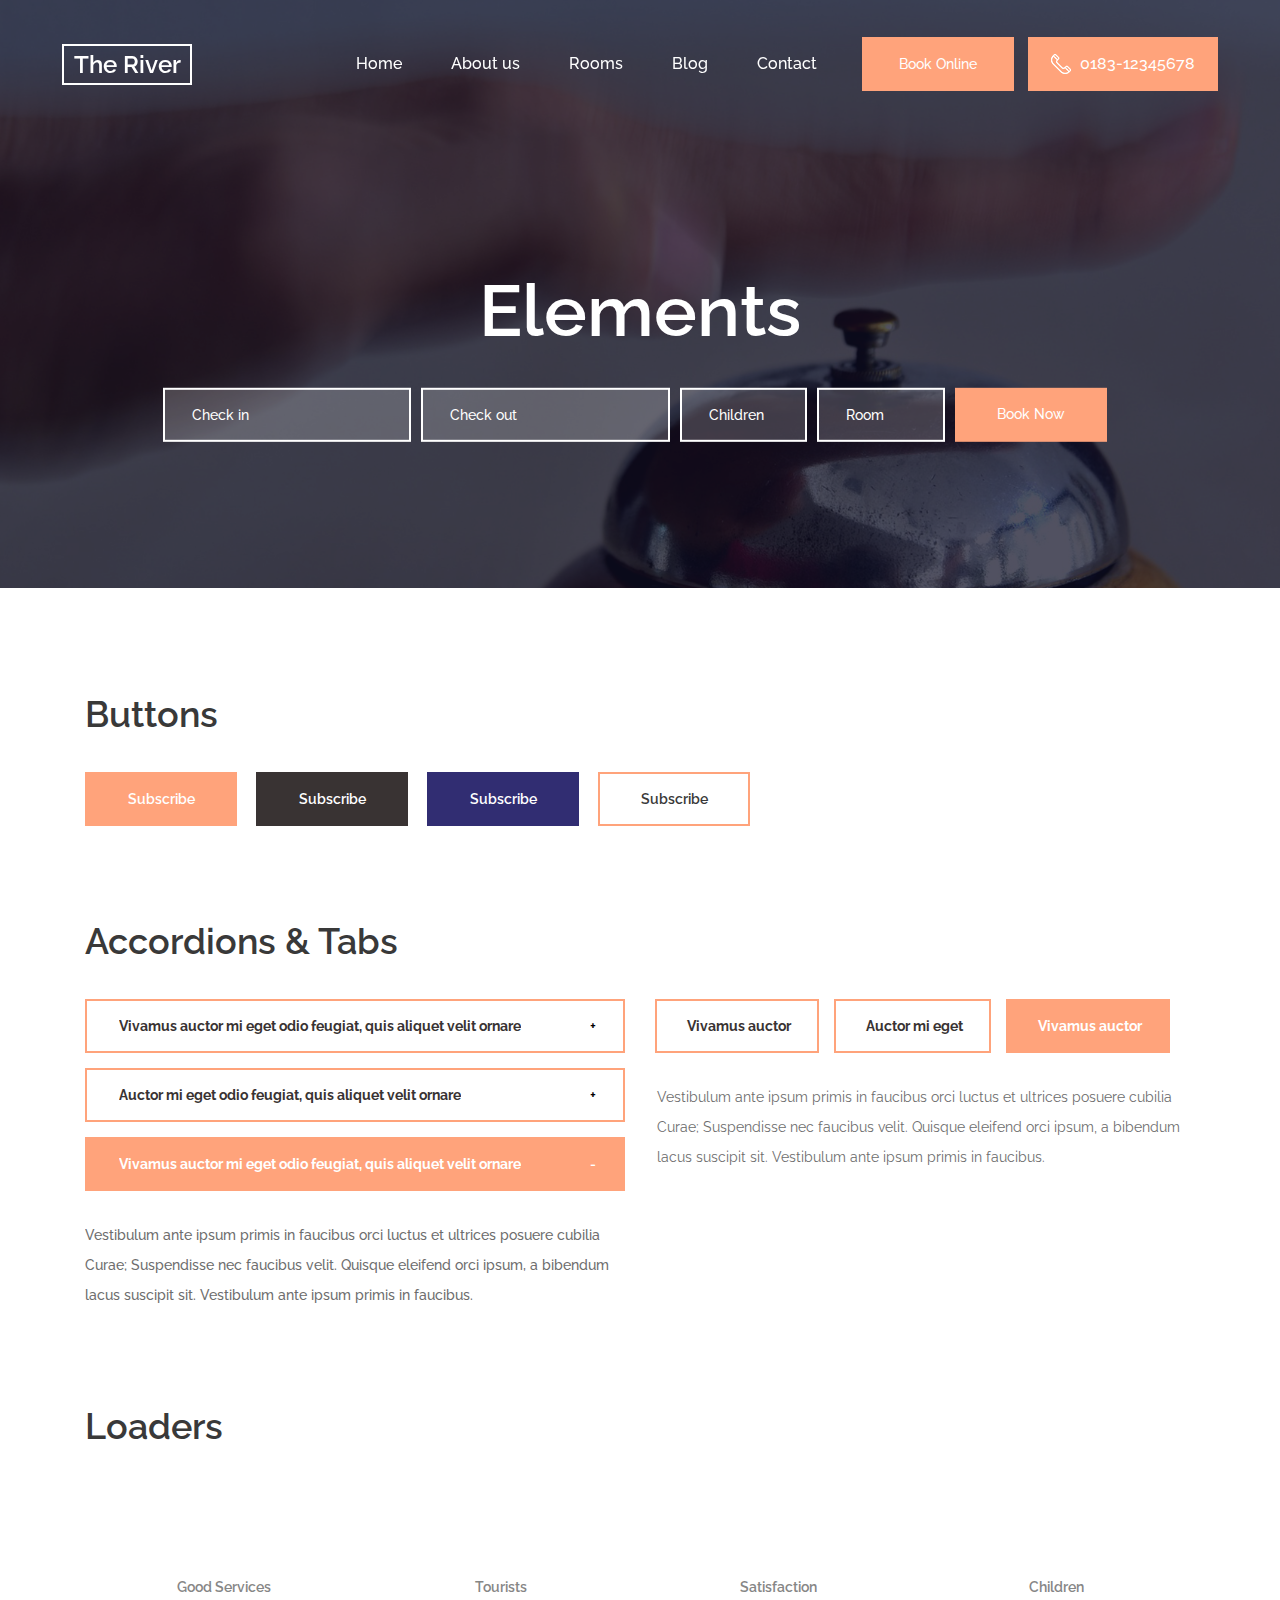
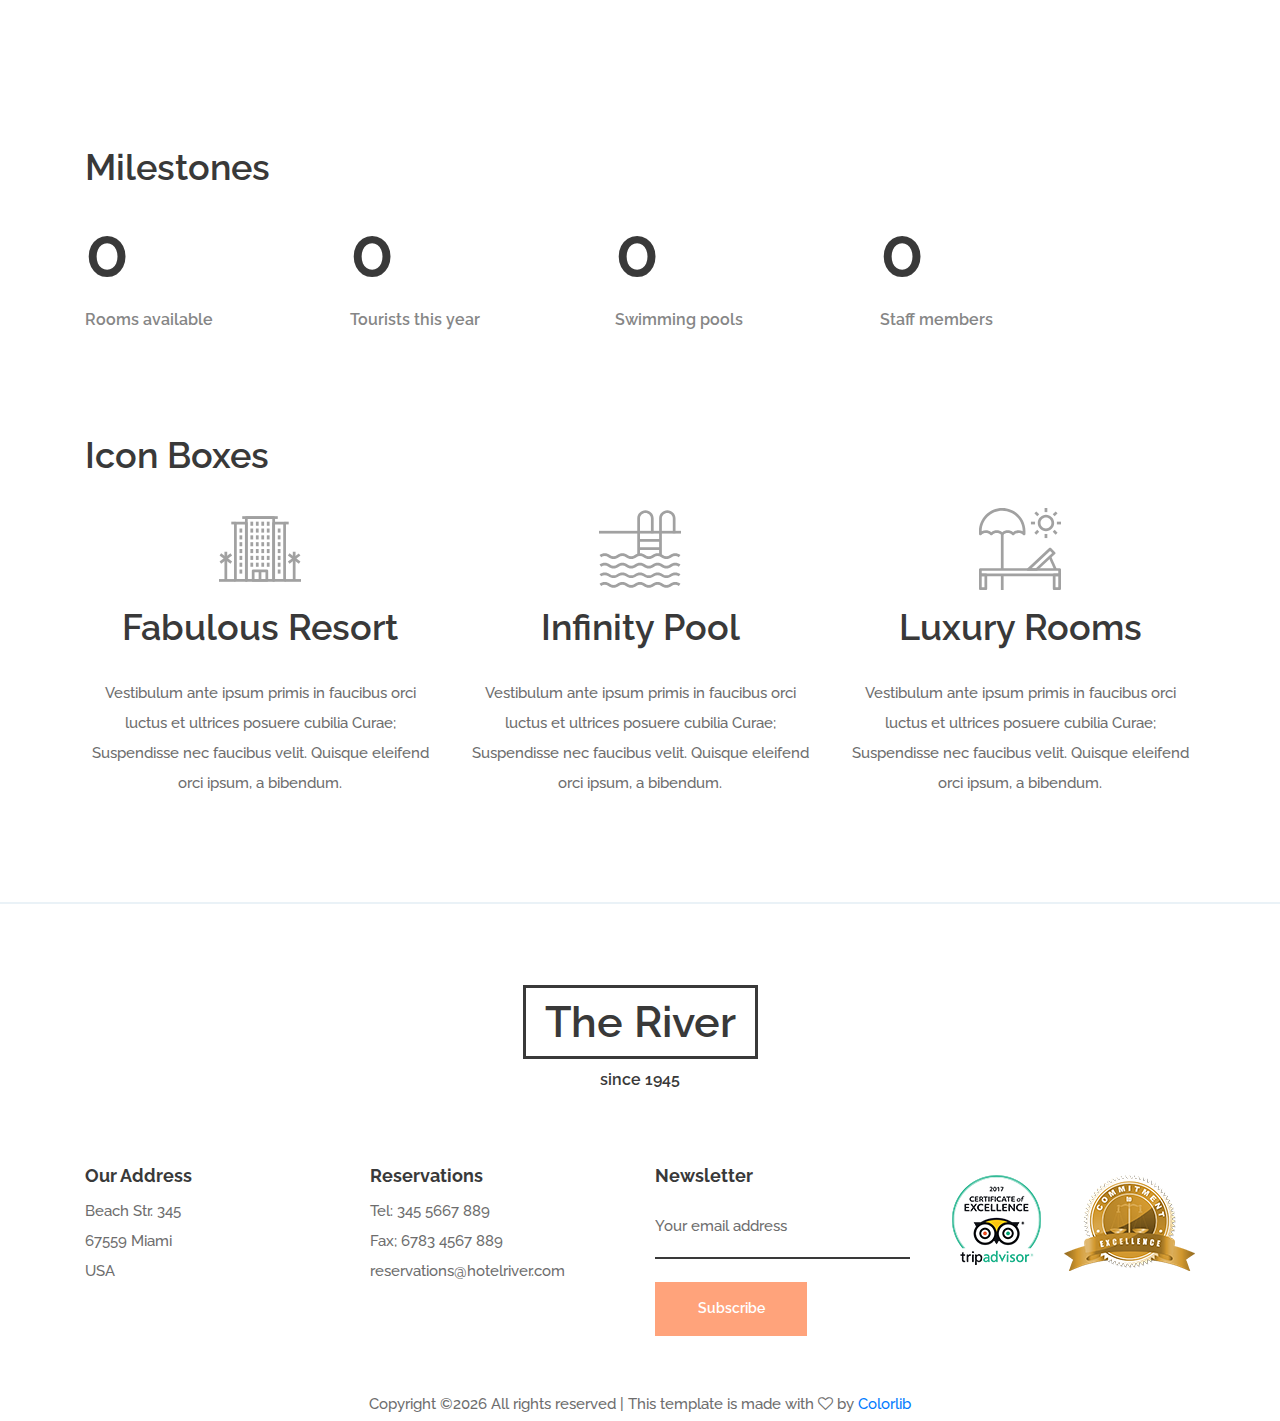
<file: theriver/elements.html>
<!DOCTYPE html>
<html lang="en">
<head>
<title>Elements</title>
<meta charset="utf-8">
<meta http-equiv="X-UA-Compatible" content="IE=edge">
<meta name="description" content="The River template project">
<meta name="viewport" content="width=device-width, initial-scale=1">
<link rel="stylesheet" type="text/css" href="styles/bootstrap-4.1.2/bootstrap.min.css">
<link href="plugins/font-awesome-4.7.0/css/font-awesome.min.css" rel="stylesheet" type="text/css">
<link rel="stylesheet" type="text/css" href="plugins/OwlCarousel2-2.3.4/owl.carousel.css">
<link rel="stylesheet" type="text/css" href="plugins/OwlCarousel2-2.3.4/owl.theme.default.css">
<link rel="stylesheet" type="text/css" href="plugins/OwlCarousel2-2.3.4/animate.css">
<link href="plugins/jquery-datepicker/jquery-ui.css" rel="stylesheet" type="text/css">
<link rel="stylesheet" type="text/css" href="styles/elements.css">
<link rel="stylesheet" type="text/css" href="styles/elements_responsive.css">
</head>
<body>

<div class="super_container">
	
	<!-- Header -->

	<header class="header">
		<div class="header_content d-flex flex-row align-items-center justify-content-start">
			<div class="logo"><a href="#">The River</a></div>
			<div class="ml-auto d-flex flex-row align-items-center justify-content-start">
				<nav class="main_nav">
					<ul class="d-flex flex-row align-items-start justify-content-start">
						<li><a href="index.html">Home</a></li>
						<li><a href="about.html">About us</a></li>
						<li><a href="#">Rooms</a></li>
						<li><a href="blog.html">Blog</a></li>
						<li><a href="contact.html">Contact</a></li>
					</ul>
				</nav>
				<div class="book_button"><a href="booking.html">Book Online</a></div>
				<div class="header_phone d-flex flex-row align-items-center justify-content-center">
					<img src="images/phone.png" alt="">
					<span>0183-12345678</span>
				</div>

				<!-- Hamburger Menu -->
				<div class="hamburger"><i class="fa fa-bars" aria-hidden="true"></i></div>
			</div>
		</div>
	</header>

	<!-- Menu -->

	<div class="menu trans_400 d-flex flex-column align-items-end justify-content-start">
		<div class="menu_close"><i class="fa fa-times" aria-hidden="true"></i></div>
		<div class="menu_content">
			<nav class="menu_nav text-right">
				<ul>
					<li><a href="index.html">Home</a></li>
					<li><a href="about.html">About us</a></li>
					<li><a href="#">Rooms</a></li>
					<li><a href="blog.html">Blog</a></li>
					<li><a href="contact.html">Contact</a></li>
				</ul>
			</nav>
		</div>
		<div class="menu_extra">
			<div class="menu_book text-right"><a href="#">Book online</a></div>
			<div class="menu_phone d-flex flex-row align-items-center justify-content-center">
				<img src="images/phone-2.png" alt="">
				<span>0183-12345678</span>
			</div>
		</div>
	</div>

	<!-- Home -->

	<div class="home">
		<div class="background_image" style="background-image:url(images/contact.jpg)"></div>
		<div class="home_container">
			<div class="container">
				<div class="row">
					<div class="col">
						<div class="home_content text-center">
							<div class="home_title">Elements</div>
							<div class="booking_form_container">
								<form action="#" class="booking_form" id="booking_form">
									<div class="d-flex flex-xl-row flex-column align-items-start justify-content-start">
										<div class="booking_input_container d-flex flex-row align-items-start justify-content-start flex-wrap">
											<div><input type="text" class="datepicker booking_input booking_input_a booking_in" placeholder="Check in" required="required"></div>
											<div><input type="text" class="datepicker booking_input booking_input_a booking_out" placeholder="Check out" required="required"></div>
											<div><input type="number" class="booking_input booking_input_b" placeholder="Children" required="required"></div>
											<div><input type="number" class="booking_input booking_input_b" placeholder="Room" required="required"></div>
										</div>
										<div><button class="booking_button trans_200">Book Now</button></div>
									</div>
								</form>
							</div>
						</div>
					</div>
				</div>
			</div>
		</div>
	</div>

	<!-- Elements -->

	<div class="elements">
		<div class="container">
			<div class="row">
				<div class="col">
					
					<!-- Buttons -->
					<div class="buttons">
						<div class="elements_title"><h2>Buttons</h2></div>
						<div class="buttons_container d-flex flex-row align-items-start justify-content-start flex-wrap">
							<div class="button button_1"><a href="#">Subscribe</a></div>
							<div class="button button_2"><a href="#">Subscribe</a></div>
							<div class="button button_3"><a href="#">Subscribe</a></div>
							<div class="button button_4"><a href="#">Subscribe</a></div>
						</div>
					</div>

					<!-- Accordions & Tabs -->
					<div class="acc_tabs">
						<div class="elements_title"><h2>Accordions & Tabs</h2></div>
						<div class="row acc_tabs_row">
							<div class="col-lg-6">

								<!-- Accordions -->
								<div class="accordions">

									<!-- Accordion -->
									<div class="accordion_container">
										<div class="accordion d-flex flex-row align-items-center"><div>Vivamus auctor mi eget odio feugiat, quis aliquet velit ornare</div></div>
										<div class="accordion_panel">
											<div>
												<p>Vestibulum ante ipsum primis in faucibus orci luctus et ultrices posuere cubilia Curae; Suspendisse nec faucibus velit. Quisque eleifend orci ipsum, a bibendum lacus suscipit sit. Vestibulum ante ipsum primis in faucibus.</p>
											</div>
										</div>
									</div>
									
									<!-- Accordion -->
									<div class="accordion_container">
										<div class="accordion d-flex flex-row align-items-center"><div>Auctor mi eget odio feugiat, quis aliquet velit ornare</div></div>
										<div class="accordion_panel">
											<div>
												<p>Vestibulum ante ipsum primis in faucibus orci luctus et ultrices posuere cubilia Curae; Suspendisse nec faucibus velit. Quisque eleifend orci ipsum, a bibendum lacus suscipit sit. Vestibulum ante ipsum primis in faucibus.</p>
											</div>
										</div>
									</div>

									<!-- Accordion -->
									<div class="accordion_container">
										<div class="accordion d-flex flex-row align-items-center active"><div>Vivamus auctor mi eget odio feugiat, quis aliquet velit ornare</div></div>
										<div class="accordion_panel">
											<div>
												<p>Vestibulum ante ipsum primis in faucibus orci luctus et ultrices posuere cubilia Curae; Suspendisse nec faucibus velit. Quisque eleifend orci ipsum, a bibendum lacus suscipit sit. Vestibulum ante ipsum primis in faucibus.</p>
											</div>
										</div>
									</div>

								</div>

							</div>

							<div class="col-lg-6 tabs_col">
								
								<!-- Tabs -->
								<div class="tabs">
									<div class="tabs_container">
										<div class="tabs d-flex flex-row align-items-center justify-content-start flex-wrap">
											<div class="tab">Vivamus auctor</div>
											<div class="tab">Auctor mi eget</div>
											<div class="tab active">Vivamus auctor</div>
										</div>
										<div class="tab_panels">
											<div class="tab_panel">
												<div class="tab_panel_content">
													<div class="tab_text">
														<p>Vestibulum ante ipsum primis in faucibus orci luctus et ultrices posuere cubilia Curae; Suspendisse nec faucibus velit. Quisque eleifend orci ipsum, a bibendum lacus suscipit sit. Vestibulum ante ipsum primis in faucibus.</p>
													</div>
												</div>
											</div>
											<div class="tab_panel">
												<div class="tab_panel_content">
													<div class="tab_text">
														<p>Vestibulum ante ipsum primis in faucibus orci luctus et ultrices posuere cubilia Curae; Suspendisse nec faucibus velit. Quisque eleifend orci ipsum, a bibendum lacus suscipit sit. Vestibulum ante ipsum primis in faucibus.</p>
													</div>
												</div>
											</div>
											<div class="tab_panel active">
												<div class="tab_panel_content">
													<div class="tab_text">
														<p>Vestibulum ante ipsum primis in faucibus orci luctus et ultrices posuere cubilia Curae; Suspendisse nec faucibus velit. Quisque eleifend orci ipsum, a bibendum lacus suscipit sit. Vestibulum ante ipsum primis in faucibus.</p>
													</div>
												</div>
											</div>
										</div>
									</div>
								</div>

							</div>
						</div>
					</div>

					<!-- Loaders -->
					<div class="loaders">
						<div class="elements_title"><h2>Loaders</h2></div>
						<div class="loaders_container d-flex flex-row align-items-start justify-content-start flex-wrap">
							
							<!-- Loader -->
							<div class="loader_container text-center">
								<div class="loader text-center" data-perc="0.9">
									<div class="loader_content">
										<div class="loader_title">Good Services</div>
									</div>
								</div>
							</div>

							<!-- Loader -->
							<div class="loader_container text-center">
								<div class="loader text-center" data-perc="0.8">
									<div class="loader_content">
										<div class="loader_title">Tourists</div>
									</div>
								</div>
							</div>

							<!-- Loader -->
							<div class="loader_container text-center">
								<div class="loader text-center" data-perc="1.0">
									<div class="loader_content">
										<div class="loader_title">Satisfaction</div>
									</div>
								</div>
							</div>

							<!-- Loader -->
							<div class="loader_container text-center">
								<div class="loader text-center" data-perc="0.5">
									<div class="loader_content">
										<div class="loader_title">Children</div>
									</div>
								</div>
							</div>

						</div>
					</div>

					<!-- Milestones -->
					<div class="milestones">
						<div class="elements_title"><h2>Milestones</h2></div>

						<!-- Milestones -->
						<div class="milestones_container d-flex flex-row align-items-start justify-content-start flex-wrap">
								
							<!-- Milestone -->
							<div class="milestone d-flex flex-row align-items-start justify-content-start">
								<div class="milestone_content">
									<div class="milestone_counter" data-end-value="45">0</div>
									<div class="milestone_title">Rooms available</div>
								</div>
							</div>

							<!-- Milestone -->
							<div class="milestone d-flex flex-row align-items-start justify-content-start">
								<div class="milestone_content">
									<div class="milestone_counter" data-end-value="21" data-sign-after="K">0</div>
									<div class="milestone_title">Tourists this year</div>
								</div>
							</div>

							<!-- Milestone -->
							<div class="milestone d-flex flex-row align-items-start justify-content-start">
								<div class="milestone_content">
									<div class="milestone_counter" data-end-value="2">0</div>
									<div class="milestone_title">Swimming pools</div>
								</div>
							</div>

							<!-- Milestone -->
							<div class="milestone d-flex flex-row align-items-start justify-content-start">
								<div class="milestone_content">
									<div class="milestone_counter" data-end-value="143">0</div>
									<div class="milestone_title">Staff members</div>
								</div>
							</div>

						</div>
					</div>

					<!-- Icon Boxes -->
					<div class="icon_boxes">
						<div class="elements_title"><h2>Icon Boxes</h2></div>
						<div class="row icon_boxes_row">
				
							<!-- Icon Box -->
							<div class="col-lg-4 icon_box_col">
								<div class="icon_box d-flex flex-column align-items-center justify-content-start text-center">
									<div class="icon_box_icon"><img src="images/icon_1.svg" class="svg" alt="https://www.flaticon.com/authors/monkik"></div>
									<div class="icon_box_title"><h2>Fabulous Resort</h2></div>
									<div class="icon_box_text">
										<p>Vestibulum ante ipsum primis in faucibus orci luctus et ultrices posuere cubilia Curae; Suspendisse nec faucibus velit. Quisque eleifend orci ipsum, a bibendum.</p>
									</div>
								</div>
							</div>

							<!-- Icon Box -->
							<div class="col-lg-4 icon_box_col">
								<div class="icon_box d-flex flex-column align-items-center justify-content-start text-center">
									<div class="icon_box_icon"><img src="images/icon_2.svg" class="svg" alt="https://www.flaticon.com/authors/monkik"></div>
									<div class="icon_box_title"><h2>Infinity Pool</h2></div>
									<div class="icon_box_text">
										<p>Vestibulum ante ipsum primis in faucibus orci luctus et ultrices posuere cubilia Curae; Suspendisse nec faucibus velit. Quisque eleifend orci ipsum, a bibendum.</p>
									</div>
								</div>
							</div>

							<!-- Icon Box -->
							<div class="col-lg-4 icon_box_col">
								<div class="icon_box d-flex flex-column align-items-center justify-content-start text-center">
									<div class="icon_box_icon"><img src="images/icon_3.svg" class="svg" alt="https://www.flaticon.com/authors/monkik"></div>
									<div class="icon_box_title"><h2>Luxury Rooms</h2></div>
									<div class="icon_box_text">
										<p>Vestibulum ante ipsum primis in faucibus orci luctus et ultrices posuere cubilia Curae; Suspendisse nec faucibus velit. Quisque eleifend orci ipsum, a bibendum.</p>
									</div>
								</div>
							</div>

						</div>
					</div>
				</div>
			</div>
		</div>
	</div>

	<!-- Footer -->

	<footer class="footer">
		<div class="footer_content">
			<div class="container">
				<div class="row">
					<div class="col">
						<div class="footer_logo_container text-center">
							<div class="footer_logo">
								<a href="#"></a>
								<div>The River</div>
								<div>since 1945</div>
							</div>
						</div>
					</div>
				</div>
				<div class="row footer_row">
					
					<!-- Address -->
					<div class="col-lg-3">
						<div class="footer_title">Our Address</div>
						<div class="footer_list">
							<ul>
								<li>Beach Str. 345</li>
								<li>67559 Miami</li>
								<li>USA</li>
							</ul>
						</div>
					</div>

					<!-- Reservations -->
					<div class="col-lg-3">
						<div class="footer_title">Reservations</div>
						<div class="footer_list">
							<ul>
								<li>Tel: 345 5667 889</li>
								<li>Fax; 6783 4567 889</li>
								<li>reservations@hotelriver.com</li>
							</ul>
						</div>
					</div>

					<!-- Newsletter -->
					<div class="col-lg-3">
						<div class="footer_title">Newsletter</div>
						<div class="newsletter_container">
							<form action="#" class="newsletter_form" id="newsletter_form">
								<input type="email" class="newsletter_input" placeholder="Your email address" required="required">
								<button class="newsletter_button">Subscribe</button>
							</form>
						</div>
					</div>

					<!-- Footer images -->
					<div class="col-lg-3">
						<div class="certificates d-flex flex-row align-items-start justify-content-lg-between justify-content-start flex-lg-nowrap flex-wrap">
							<div class="cert"><img src="images/cert_1.png" alt=""></div>
							<div class="cert"><img src="images/cert_2.png" alt=""></div>
						</div>
					</div>
				</div>
			</div>
		</div>
		<div class="copyright">
<!-- Link back to Colorlib can't be removed. Template is licensed under CC BY 3.0. -->
Copyright &copy;<script>document.write(new Date().getFullYear());</script> All rights reserved | This template is made with <i class="fa fa-heart-o" aria-hidden="true"></i> by <a href="https://colorlib.com" target="_blank">Colorlib</a>
<!-- Link back to Colorlib can't be removed. Template is licensed under CC BY 3.0. -->
</div>
	</footer>
</div>

<script src="js/jquery-3.3.1.min.js"></script>
<script src="styles/bootstrap-4.1.2/popper.js"></script>
<script src="styles/bootstrap-4.1.2/bootstrap.min.js"></script>
<script src="plugins/greensock/TweenMax.min.js"></script>
<script src="plugins/greensock/TimelineMax.min.js"></script>
<script src="plugins/scrollmagic/ScrollMagic.min.js"></script>
<script src="plugins/greensock/animation.gsap.min.js"></script>
<script src="plugins/greensock/ScrollToPlugin.min.js"></script>
<script src="plugins/OwlCarousel2-2.3.4/owl.carousel.js"></script>
<script src="plugins/easing/easing.js"></script>
<script src="plugins/progressbar/progressbar.min.js"></script>
<script src="plugins/parallax-js-master/parallax.min.js"></script>
<script src="plugins/jquery-datepicker/jquery-ui.js"></script>
<script src="js/elements.js"></script>
</body>
</html>
</file>
<file: theriver/plugins/colorbox/colorbox.css>
/*
    Colorbox Core Style:
    The following CSS is consistent between example themes and should not be altered.
*/
#colorbox, #cboxOverlay, #cboxWrapper{position:absolute; top:0; left:0; z-index:9999; overflow:hidden; -webkit-transform: translate3d(0,0,0);}
#cboxWrapper {max-width:none;}
#cboxOverlay{position:fixed; width:100%; height:100%;}
#cboxMiddleLeft, #cboxBottomLeft{clear:left;}
#cboxContent{position:relative;}
#cboxLoadedContent{overflow:auto; -webkit-overflow-scrolling: touch;}
#cboxTitle{margin:0;}
#cboxLoadingOverlay, #cboxLoadingGraphic{position:absolute; top:0; left:0; width:100%; height:100%;}
#cboxPrevious, #cboxNext, #cboxClose, #cboxSlideshow{cursor:pointer;}
.cboxPhoto{float:left; margin:auto; border:0; display:block; max-width:none; -ms-interpolation-mode:bicubic;}
.cboxIframe{width:100%; height:100%; display:block; border:0; padding:0; margin:0;}
#colorbox, #cboxContent, #cboxLoadedContent{box-sizing:content-box; -moz-box-sizing:content-box; -webkit-box-sizing:content-box;}

/* 
    User Style:
    Change the following styles to modify the appearance of Colorbox.  They are
    ordered & tabbed in a way that represents the nesting of the generated HTML.
*/
#cboxOverlay
{
    /*background:url(images/overlay.png) repeat 0 0;*/
    background: rgba(0,0,0,0.95);
    opacity: 0.9; filter: alpha(opacity = 90);
}
#colorbox{outline:0;}
    #cboxTopLeft{width:21px; height:21px; background:url(images/controls.png) no-repeat -101px 0;}
    #cboxTopRight{width:21px; height:21px; background:url(images/controls.png) no-repeat -130px 0;}
    #cboxBottomLeft{width:21px; height:21px; background:url(images/controls.png) no-repeat -101px -29px;}
    #cboxBottomRight{width:21px; height:21px; background:url(images/controls.png) no-repeat -130px -29px;}
    #cboxMiddleLeft{width:21px; background:url(images/controls.png) left top repeat-y;}
    #cboxMiddleRight{width:21px; background:url(images/controls.png) right top repeat-y;}
    #cboxTopCenter{height:21px; background:url(images/border.png) 0 0 repeat-x;}
    #cboxBottomCenter{height:21px; background:url(images/border.png) 0 -29px repeat-x;}
    #cboxContent{background:#fff; overflow:hidden;}
        .cboxIframe{background:#fff;}
        #cboxError{padding:50px; border:1px solid #ccc;}
        #cboxLoadedContent{margin-bottom:28px;}
        #cboxTitle{position:absolute; bottom:4px; left:0; text-align:center; width:100%; color:#949494;}
        #cboxCurrent{position:absolute; bottom:4px; left:58px; color:#949494;}
        #cboxLoadingOverlay{background:url(images/loading_background.png) no-repeat center center;}
        #cboxLoadingGraphic{background:url(images/loading.gif) no-repeat center center;}

        /* these elements are buttons, and may need to have additional styles reset to avoid unwanted base styles */
        #cboxPrevious, #cboxNext, #cboxSlideshow, #cboxClose {border:0; padding:0; margin:0; overflow:visible; width:auto; background:none; }
        
        /* avoid outlines on :active (mouseclick), but preserve outlines on :focus (tabbed navigating) */
        #cboxPrevious:active, #cboxNext:active, #cboxSlideshow:active, #cboxClose:active {outline:0;}

        #cboxSlideshow{position:absolute; bottom:4px; right:30px; color:#0092ef;}
        #cboxPrevious{position:absolute; bottom:0; left:0; background:url(images/controls.png) no-repeat -75px 0; width:25px; height:25px; text-indent:-9999px;}
        #cboxPrevious:hover{background-position:-75px -25px;}
        #cboxNext{position:absolute; bottom:0; left:27px; background:url(images/controls.png) no-repeat -50px 0; width:25px; height:25px; text-indent:-9999px;}
        #cboxNext:hover{background-position:-50px -25px;}
        #cboxClose{position:absolute; bottom:0; right:0; background:url(images/controls.png) no-repeat -25px 0; width:25px; height:25px; text-indent:-9999px;}
        #cboxClose:hover{background-position:-25px -25px;}

/*
  The following fixes a problem where IE7 and IE8 replace a PNG's alpha transparency with a black fill
  when an alpha filter (opacity change) is set on the element or ancestor element.  This style is not applied to or needed in IE9.
  See: http://jacklmoore.com/notes/ie-transparency-problems/
*/
.cboxIE #cboxTopLeft,
.cboxIE #cboxTopCenter,
.cboxIE #cboxTopRight,
.cboxIE #cboxBottomLeft,
.cboxIE #cboxBottomCenter,
.cboxIE #cboxBottomRight,
.cboxIE #cboxMiddleLeft,
.cboxIE #cboxMiddleRight {
    filter: progid:DXImageTransform.Microsoft.gradient(startColorstr=#00FFFFFF,endColorstr=#00FFFFFF);
}
</file>
<file: theriver/styles/main_styles.css>
@charset "utf-8";
/* CSS Document */

/******************************

[Table of Contents]

1. Fonts
2. Body and some general stuff
3. Header
4. Menu
5. Home
6. Features
7. Gallery
8. About
9. Testimonials
10. Booking
11. Blog
12. Footer


******************************/

/***********
1. Fonts
***********/

@import url('https://fonts.googleapis.com/css?family=Raleway:300,400,500,600,700,800,900');

/*********************************
2. Body and some general stuff
*********************************/

*
{
	margin: 0;
	padding: 0;
	-webkit-font-smoothing: antialiased;
	-webkit-text-shadow: rgba(0,0,0,.01) 0 0 1px;
	text-shadow: rgba(0,0,0,.01) 0 0 1px;
}
body
{
	font-family: 'Raleway', sans-serif;
	font-size: 14px;
	font-weight: 400;
	background: #FFFFFF;
	color: #a5a5a5;
}
div
{
	display: block;
	position: relative;
	-webkit-box-sizing: border-box;
    -moz-box-sizing: border-box;
    box-sizing: border-box;
}
ul
{
	list-style: none;
	margin-bottom: 0px;
}
p
{
	font-family: 'Raleway', sans-serif;
	font-size: 15px;
	line-height: 2;
	font-weight: 500;
	color: #6d6d6d;
	-webkit-font-smoothing: antialiased;
	-webkit-text-shadow: rgba(0,0,0,.01) 0 0 1px;
	text-shadow: rgba(0,0,0,.01) 0 0 1px;
}
p a
{
	display: inline;
	position: relative;
	color: inherit;
	border-bottom: solid 1px #ffa07f;
	-webkit-transition: all 200ms ease;
	-moz-transition: all 200ms ease;
	-ms-transition: all 200ms ease;
	-o-transition: all 200ms ease;
	transition: all 200ms ease;
}
p:last-of-type
{
	margin-bottom: 0;
}
a
{
	-webkit-transition: all 200ms ease;
	-moz-transition: all 200ms ease;
	-ms-transition: all 200ms ease;
	-o-transition: all 200ms ease;
	transition: all 200ms ease;
}
a, a:hover, a:visited, a:active, a:link
{
	text-decoration: none;
	-webkit-font-smoothing: antialiased;
	-webkit-text-shadow: rgba(0,0,0,.01) 0 0 1px;
	text-shadow: rgba(0,0,0,.01) 0 0 1px;
}
p a:active
{
	position: relative;
	color: #FF6347;
}
p a:hover
{
	color: #FFFFFF;
	background: #ffa07f;
}
p a:hover::after
{
	opacity: 0.2;
}
::selection
{
	background: rgba(255,163,123,1);
	color: #ffffff;
}
p::selection
{
	
}
h1{font-size: 48px;}
h2{font-size: 36px;}
h3{font-size: 24px;}
h4{font-size: 18px;}
h5{font-size: 14px;}
h1, h2, h3, h4, h5, h6
{
	font-family: 'Raleway', sans-serif;
	-webkit-font-smoothing: antialiased;
	-webkit-text-shadow: rgba(0,0,0,.01) 0 0 1px;
	text-shadow: rgba(0,0,0,.01) 0 0 1px;
	line-height: 1.2;
	color: #393939;
	font-weight: 600;
}
h1::selection, 
h2::selection, 
h3::selection, 
h4::selection, 
h5::selection, 
h6::selection
{
	
}
img
{
	max-width: 100%;
}
button:active
{
	outline: none;
}
.form-control
{
	color: #db5246;
}
section
{
	display: block;
	position: relative;
	box-sizing: border-box;
}
.clear
{
	clear: both;
}
.clearfix::before, .clearfix::after
{
	content: "";
	display: table;
}
.clearfix::after
{
	clear: both;
}
.clearfix
{
	zoom: 1;
}
.float_left
{
	float: left;
}
.float_right
{
	float: right;
}
.trans_200
{
	-webkit-transition: all 200ms ease;
	-moz-transition: all 200ms ease;
	-ms-transition: all 200ms ease;
	-o-transition: all 200ms ease;
	transition: all 200ms ease;
}
.trans_300
{
	-webkit-transition: all 300ms ease;
	-moz-transition: all 300ms ease;
	-ms-transition: all 300ms ease;
	-o-transition: all 300ms ease;
	transition: all 300ms ease;
}
.trans_400
{
	-webkit-transition: all 400ms ease;
	-moz-transition: all 400ms ease;
	-ms-transition: all 400ms ease;
	-o-transition: all 400ms ease;
	transition: all 400ms ease;
}
.trans_500
{
	-webkit-transition: all 500ms ease;
	-moz-transition: all 500ms ease;
	-ms-transition: all 500ms ease;
	-o-transition: all 500ms ease;
	transition: all 500ms ease;
}
.fill_height
{
	height: 100%;
}
.super_container
{
	width: 100%;
	overflow: hidden;
}
.prlx_parent
{
	overflow: hidden;
}
.prlx
{
	height: 130% !important;
}
.parallax-window
{
    min-height: 400px;
    background: transparent;
}
.parallax_background
{
	position: absolute;
	top: 0;
	left: 0;
	width: 100%;
	height: 100%;
}
.background_image
{
	position: absolute;
	top: 0;
	left: 0;
	width: 100%;
	height: 100%;
	background-repeat: no-repeat;
	background-size: cover;
	background-position: center center;
}
.nopadding
{
	padding: 0px !important;
}
.owl-carousel,
.owl-carousel .owl-stage-outer,
.owl-carousel .owl-stage,
.owl-carousel .owl-item
{
	height: 100%;
}
.slide
{
	height: 100%;
}

/*********************************
3. Header
*********************************/

.header
{
	position: fixed;
	top: 0;
	left: 0;
	width: 100%;
	background: transparent;
	z-index: 100;
}
.header::before
{
	position: absolute;
	top: 0;
	left: 0;
	width: 100%;
	height: 0%;
	background: rgba(0,0,0,0.7);
	content: '';
	-webkit-transition: all 400ms ease;
	-moz-transition: all 400ms ease;
	-ms-transition: all 400ms ease;
	-o-transition: all 400ms ease;
	transition: all 400ms ease;
}
.header.scrolled::before
{
	height: 100%;
}
.header_content
{
	width: 100%;
	height: 128px;
	padding-left: 62px;
	padding-right: 62px;
	-webkit-transition: all 400ms ease;
	-moz-transition: all 400ms ease;
	-ms-transition: all 400ms ease;
	-o-transition: all 400ms ease;
	transition: all 400ms ease;
}
.header.scrolled .header_content
{
	height: 90px;
}
.logo
{
	width: 130px;
	height: 41px;
	border: solid 2px #ffffff;
	text-align: center;
}
.logo a
{
	display: block;
	font-size: 24px;
	font-weight: 600;
	color: #ffffff;
	line-height: 37px;
}
.main_nav ul li:not(:last-of-type)
{
	margin-right: 49px;
}
.main_nav ul li a
{
	font-size: 16px;
	font-weight: 500;
	color: #ffffff;
}
.main_nav ul li a:hover,
.main_nav ul li.active a
{
	color: #ffa37b;
}
.book_button
{
	width: 152px;
	height: 54px;
	background: #ffa37b;
	margin-left: 45px;
	text-align: center;
	-webkit-transition: all 200ms ease;
	-moz-transition: all 200ms ease;
	-ms-transition: all 200ms ease;
	-o-transition: all 200ms ease;
	transition: all 200ms ease;
}
.book_button:hover
{
	background: rgba(255,255,255,0.2);
}
.book_button:hover a
{
	color: #ffa37b;
}
.book_button a
{
	display: block;
	width: 100%;
	height: 100%;
	line-height: 54px;
	font-size: 14px;
	font-weight: 500;
	color: #ffffff;
}
.header_phone
{
	width: 190px;
	height: 54px;
	background: #ffa37b;
	margin-left: 14px;
}
.header_phone span
{
	font-size: 16px;
	font-weight: 500;
	color: #ffffff;
	margin-left: 9px;
}
.header_phone span::selection
{
	background: #ffffff;
	color: #ffa37b;
}
.hamburger
{
	display: none;
	margin-left: 25px;
	cursor: pointer;
}
.hamburger i
{
	font-size: 24px;
	color: #ffffff;
	-webkit-transition: all 200ms ease;
	-moz-transition: all 200ms ease;
	-ms-transition: all 200ms ease;
	-o-transition: all 200ms ease;
	transition: all 200ms ease;
}
.hamburger:hover i
{
	color: #ffa37b;
}

/*********************************
4. Menu
*********************************/

.menu
{
	position: fixed;
	top: 0;
	left: 0;
	width: 100vw;
	height: 100vh;
	z-index: 101;
	background: rgba(255,255,255,0.93);
	visibility: hidden;
	opacity: 0;
}
.menu.active
{
	visibility: visible;
	opacity: 1;
}
.menu_content
{
	padding-right: 30px;
	padding-top: 170px;
}
.menu_close
{
	position: absolute;
	top: 50px;
	right: 30px;
	cursor: pointer;
	z-index: 1;
}
.menu_close i
{
	font-size: 24px;
	color: #121212;
}
.menu_close:hover i
{
	color: #ffa37b;
}
.menu_nav ul li:not(:last-of-type)
{
	margin-bottom: 5px;
}
.menu_nav ul li a
{
	font-weight: 700;
	font-size: 36px;
	color: #121212;
	line-height: 1.2;
}
.menu_nav ul li a:hover
{
	color: #ffa37b;
}
.menu_nav ul li a span
{
	color: #690772;
}
.menu_extra
{
	position: absolute;
	right: 30px;
	bottom: 30px;
}
.menu_book
{
	display: none;
	margin-top: 50px;
}
.menu_book a
{
	display: inline-block;
	position: relative;
	font-size: 14px;
	font-weight: 500;
	color: rgba(0,0,0,0.5);
}
.menu_book a::after
{
	display: block;
	position: absolute;
	bottom: 1px;
	left: 0;
	width: 100%;
	height: 1px;
	background: rgba(0,0,0,0.62);
	content: '';
	-webkit-transition: all 200ms ease;
	-moz-transition: all 200ms ease;
	-ms-transition: all 200ms ease;
	-o-transition: all 200ms ease;
	transition: all 200ms ease;
}
.menu_book a:hover
{
	color: #ffa37b;
}
.menu_book a:hover::after
{
	background: #ffa37b;
}
.menu_phone
{
	margin-top: 10px;
}
.menu_phone span
{
	font-size: 16px;
	font-weight: 500;
	color: rgba(0,0,0,0.5);
	margin-left: 9px;
}

/*********************************
5. Home
*********************************/

.home
{
	width: 100%;
	height: 100vh;
}
.home_slider_container
{
	width: 100%;
	height: 100%;
}
.home_slider .owl-dots
{
	display: none;
}
.home_slider_dots_container
{
	position: absolute;
	left: 61px;
	bottom: 39px;
	z-index: 1;
}
.home_slider_custom_dots li
{
	font-size: 14px;
	color: #ffffff;
	cursor: pointer;
	-webkit-transition: all 200ms ease;
	-moz-transition: all 200ms ease;
	-ms-transition: all 200ms ease;
	-o-transition: all 200ms ease;
	transition: all 200ms ease;
}
.home_slider_custom_dots li:not(:last-of-type)
{
	margin-right: 5px;
}
.home_slider_custom_dots li.active,
.home_slider_custom_dots li:hover
{
	color: #ffa37b;
}
.home_slider .slide
{
	background: #0f0e24;
}
.home_slider .background_image
{
	opacity: 0.28;
}
.home_container
{
	position: absolute;
	top: 36.5%;
	left: 0;
	width: 100%;
}
.home_title
{
	font-size: 110px;
	font-weight: 600;
	color: #ffffff;
	line-height: 1.2;
}
.booking_form_container
{
	width: 100%;
	margin-top: 34px;
	padding-left: 78px;
	padding-right: 88px;
}
.booking_form
{
	display: block;
	width: 100%;
}
.booking_input
{
	width: 100%;
	height: 54px;
	background: rgba(255,255,255,0.2);
	border: solid 2px #ffffff;
	padding-left: 27px;
	font-size: 14px;
	font-weight: 500;
	color: #ffffff;
	outline: none;
}
.booking_input_container
{
	width: 100%;
}
.booking_input_container > div
{
	padding-right: 10px;
}
.booking_input_container > div:first-child,
.booking_input_container > div:nth-child(2)
{
	width: 32.60869565217391%;
}
.booking_input_container > div:nth-child(3),
.booking_input_container > div:nth-child(4)
{
	width: 17.39130434782609%;
}
.booking_input_a
{
	
}
.booking_input_b
{
	-webkit-appearance: none;
	-moz-appearance: none;
	-ms-appearance: none;
	-o-appearance: none;
	appearance: none;
}
input[type=number]::-webkit-inner-spin-button, 
input[type=number]::-webkit-outer-spin-button
{ 
	-webkit-appearance: none;
	-moz-appearance: none;
	-ms-appearance: none;
	-o-appearance: none;
	appearance: none;
}
.booking_input::-webkit-input-placeholder
{
	font-size: 14px !important;
	font-weight: 500 !important;
	color: #FFFFFF !important;
}
.booking_input:-moz-placeholder
{
	font-size: 14px !important;
	font-weight: 500 !important;
	color: #FFFFFF !important;
}
.booking_input::-moz-placeholder
{
	font-size: 14px !important;
	font-weight: 500 !important;
	color: #FFFFFF !important;
} 
.booking_input:-ms-input-placeholder
{ 
	font-size: 14px !important;
	font-weight: 500 !important;
	color: #FFFFFF !important;
}
.booking_input::input-placeholder
{
	font-size: 14px !important;
	font-weight: 500 !important;
	color: #FFFFFF !important;
}
.booking_button
{
	width: 152px;
	height: 54px;
	background: #ffa37b;
	font-size: 14px;
	font-weight: 500;
	color: #ffffff;
	border: none;
	outline: none;
	cursor: pointer;
}
.booking_button:hover
{
	background: rgba(255,255,255,0.2);
}

/*********************************
6. Features
*********************************/

.features
{
	background: #ffffff;
	padding-top: 115px;
	padding-bottom: 24px;
}
.icon_box_col
{
	margin-bottom: 80px;
}
.icon_box_icon
{
	width: 82px;
	height: 82px;
}
.icon_box_icon img
{
	max-width: 100%;
	max-height: 100%;
}
.icon_box_icon svg
{
	max-width: 100%;
	max-height: 100%;
}
.svg path, .svg rect, .svg polygon
{
    fill: #a1a1a1;
    -webkit-transition: all 200ms ease;
    -moz-transition: all 200ms ease;
    -ms-transition: all 200ms ease;
    -o-transition: all 200ms ease;
    transition: all 200ms ease;
}
.icon_box:hover .svg path,
.icon_box:hover .svg rect,
.icon_box:hover .svg polygon
{
	fill: #ffa37b;
}
.icon_box_title
{
	margin-top: 16px;
}
.icon_box_title h2
{
	
}
.icon_box_text
{
	margin-top: 21px;
}

/*********************************
7. Gallery
*********************************/

.gallery
{
	width: 100%;
}
.gallery_item
{
	height: calc(100vw / 4);
}
.gallery_item a
{
	display: block;
	position: relative;
	width: 100%;
	height: 100%;
	z-index: 1;
}

/*********************************
8. About
*********************************/

.about
{
	background: #ffffff;
	padding-top: 107px;
	padding-bottom: 104px;
}
.about_text
{
	margin-top: 29px;
}
.about_images
{
	height: 100%;
	padding-left: 17px;
	padding-right: 19px;
}

/*********************************
9. Testimonials
*********************************/

.testimonials
{
	padding-top: 117px;
	padding-bottom: 114px;
}
.testimonials_overlay
{
	position: absolute;
	top: 0;
	left: 0;
	width: 100%;
	height: 100%;
	background: rgba(13,11,24,0.79);
	pointer-events: none;
}
.test_slider_item
{
	background: #ffffff;
	padding-top: 43px;
	padding-bottom: 58px;
	padding-left: 45px;
	padding-right: 45px;
}
.rating i::before
{
	font-family: 'FontAwesome';
	content: "\f005";
	font-style: normal;
	font-size: 18px;
	color: rgba(0,0,0,0.2);
}
.rating i:not(:last-of-type)
{
	margin-right: 6px;
}
.rating_1 i:first-child::before{color: #ffb400;}
.rating_2 i:first-child::before{color: #ffb400;}
.rating_2 i:nth-child(2)::before{color: #ffb400;}
.rating_3 i:first-child::before{color: #ffb400;}
.rating_3 i:nth-child(2)::before{color: #ffb400;}
.rating_3 i:nth-child(3)::before{color: #ffb400;}
.rating_4 i:first-child::before{color: #ffb400;}
.rating_4 i:nth-child(2)::before{color: #ffb400;}
.rating_4 i:nth-child(3)::before{color: #ffb400;}
.rating_4 i:nth-child(4)::before{color: #ffb400;}
.rating_5 i:first-child::before{color: #ffb400;}
.rating_5 i:nth-child(2)::before{color: #ffb400;}
.rating_5 i:nth-child(3)::before{color: #ffb400;}
.rating_5 i:nth-child(4)::before{color: #ffb400;}
.rating_5 i:nth-child(5)::before{color: #ffb400;}
.testimonial_title
{
	margin-top: 21px;
}
.testimonial_title a
{
	font-size: 24px;
	font-weight: 600;
	color: #393939;
	line-height: 1.2;
}
.testimonial_title a:hover
{
	color: #ffa37b;
}
.testimonial_text
{
	margin-top: 24px;
}
.testimonial_image
{
	width: 106px;
	height: 106px;
	border-radius: 50%;
	overflow: hidden;
	margin-left: auto;
	margin-right: auto;
	margin-top: 12px;
}
.testimonial_author
{
	margin-top: 26px;
	font-size: 15px;
	font-weight: 600;
	color: #393939;
}
.testimonial_author a
{
	font-size: 15px;
	font-weight: 600;
	color: #393939;
}
.testimonial_author a:hover
{
	color: #ffa37b;
}

/*********************************
10. Booking
*********************************/

.booking
{
	background: #ffffff;
	padding-top: 107px;
	padding-bottom: 114px;
}
.booking_text
{
	margin-top: 28px;
}
.booking_slider_container
{
	margin-top: 63px;
}
.booking_item
{
	height: 569px;
}
.booking_price
{
	position: absolute;
	top: 15px;
	left: 15px;
	width: 128px;
	height: 36px;
	background: #ffffff;
	text-align: center;
	line-height: 36px;
	font-size: 16px;
	font-weight: 600;
	color: #393939;
}
.booking_link
{
	position: absolute;
	bottom: 18px;
	left: 15px;
	width: calc(100% - 30px);
	height: 65px;
	background: #ffa37b;
	text-align: center;
}
.booking_link a
{
	display: block;
	width: 100%;
	height: 100%;
	line-height: 65px;
	font-size: 18px;
	font-weight: 600;
	color: #ffffff;
}
.booking_overlay
{
	position: absolute;
	top: 0;
	left: 0;
	width: 100%;
	height: 100%;
	background: rgba(13,9,30,0.67);
	pointer-events: none;
	visibility: hidden;
	opacity: 0;
}
.booking_item:hover .booking_overlay
{
	visibility: visible;
	opacity: 1;
}

/*********************************
11. Blog
*********************************/

.blog
{

}
.blog_slider_container
{
	width: 100%;
	height: 487px;
}
.blog_slide
{
	height: 100%;
	background: #0f0a27;
}
.blog_slide .background_image
{
	opacity: 0.33;
}
.blog_content
{
	position: absolute;
	left: 52px;
	bottom: 57px;
	width: calc(100% - 52px);
	padding-right: 30px;
}
.blog_date
{
	width: 116px;
	height: 26px;
	background: #ffa37b;
	text-align: center;
}
.blog_date a
{
	display: block;
	height: 100%;
	font-size: 14px;
	font-weight: 600;
	color: #ffffff;
	line-height: 26px;
}
.blog_title
{
	margin-top: 14px;
}
.blog_title a
{
	font-size: 36px;
	font-weight: 600;
	color: #ffffff;
	line-height: 1.2;
}
.blog_title a:hover
{
	color: #ffa37b;
}

/*********************************
12. Footer
*********************************/

.footer
{
	background: #ffffff;
	padding-top: 81px;
}
.footer_content
{
	padding-bottom: 52px;
}
.footer_logo
{
	display: inline-block;
	text-align: center;
	margin-left: auto;
	margin-right: auto;
}
.footer_logo > div:first-of-type
{
	width: 235px;
	height: 74px;
	border: solid 3px #393939;
	font-size: 43.32px;
	font-weight: 600;
	color: #393939;
	line-height: 68px;
}
.footer_logo > div:last-of-type
{
	font-size: 16px;
	font-weight: 600;
	color: #393939;
	line-height: 0.75;
	margin-top: 15px;
}
.footer_logo a
{
	display: block;
	position: absolute;
	top: 0;
	left: 0;
	width: 100%;
	height: 100%;
	z-index: 1;
}
.footer_row
{
	margin-top: 74px;
}
.footer_title
{
	font-size: 18px;
	font-weight: 700;
	color: #393939;
	line-height: 1.2;
}
.footer_list
{
	margin-top: 9px;
}
.footer_list ul li
{
	font-size: 15px;
	font-weight: 500;
	color: #6d6d6d;
	line-height: 2;
}
.newsletter_container
{
	margin-top: 8px;
}
.newsletter_form
{
	display: block;
	position: relative;
}
.newsletter_input
{
	width: 100%;
	height: 64px;
	background: #ffffff;
	border: none;
	border-bottom: solid 2px #393939;
	outline: none;
	font-size: 15px;
	font-weight: 600;
	color: #393939;
}
.newsletter_input::-webkit-input-placeholder
{
	font-size: 15px !important;
	font-weight: 500 !important;
	color: #6d6d6d !important;
}
.newsletter_input:-moz-placeholder
{
	font-size: 15px !important;
	font-weight: 500 !important;
	color: #6d6d6d !important;
}
.newsletter_input::-moz-placeholder
{
	font-size: 15px !important;
	font-weight: 500 !important;
	color: #6d6d6d !important;
} 
.newsletter_input:-ms-input-placeholder
{ 
	font-size: 15px !important;
	font-weight: 500 !important;
	color: #6d6d6d !important;
}
.newsletter_input::input-placeholder
{
	font-size: 15px !important;
	font-weight: 500 !important;
	color: #6d6d6d !important;
}
.newsletter_button
{
	width: 152px;
	height: 54px;
	background: #ffa37b;
	margin-top: 23px;
	border: none;
	outline: none;
	cursor: pointer;
	font-size: 14px;
	font-weight: 600;
	color: #ffffff;
}
.certificates
{
	padding-left: 12px;
	padding-top: 10px;
}
.cert
{
	margin-bottom: 30px;
}
.copyright
{
	width: 100%;
	height: 33px;
	background: #ffffff;
	text-align: center;
	line-height: 33px;
	font-size: 15px;
	font-weight: 500;
	color: #6d6d6d;
}
</file>
<file: theriver/styles/responsive.css>
@charset "utf-8";
/* CSS Document */

/******************************

[Table of Contents]

1. 1600px
2. 1440px
3. 1280px
4. 1199px
5. 1024px
6. 991px
7. 959px
8. 880px
9. 768px
10. 767px
11. 539px
12. 479px
13. 400px

******************************/

/************
1. 1600px
************/

@media only screen and (max-width: 1600px)
{
	
}

/************
2. 1440px
************/

@media only screen and (max-width: 1440px)
{
	
}

/************
3. 1380px
************/

@media only screen and (max-width: 1380px)
{
	
}

/************
3. 1280px
************/

@media only screen and (max-width: 1280px)
{
	
}

/************
4. 1199px
************/

@media only screen and (max-width: 1199px)
{
	.header_phone
	{
		width: 175px;
		height: 52px;
	}
	.book_button
	{
		width: 132px;
		height: 52px;
		margin-left: 25px;
	}
	.book_button a
	{
		line-height: 52px;
	}
	.main_nav ul li:not(:last-of-type)
	{
		margin-right: 30px;
	}
	.booking_form > div > div:last-child
	{
		margin-left: auto;
		margin-right: auto;
		margin-top: 15px;
	}
}

/************
4. 1100px
************/

@media only screen and (max-width: 1100px)
{
	
}

/************
5. 1024px
************/

@media only screen and (max-width: 1024px)
{
	
}

/************
6. 991px
************/

@media only screen and (max-width: 991px)
{
	.main_nav
	{
		display: none;
	}
	.hamburger
	{
		display: block;
	}
	.home_title
	{
		font-size: 72px;
	}
	.booking_input_container > div
	{
		padding-right: 0;
	}
	.booking_input_container > div:first-child,
	.booking_input_container > div:nth-child(2)
	{
		width: 100%;
	}
	.booking_input_container > div:nth-child(3),
	.booking_input_container > div:nth-child(4)
	{
		width: 100%;
	}
	.booking_input_container > div:not(:last-of-type)
	{
		margin-bottom: 10px;
	}
	.about_images
	{
		margin-top: 42px;
	}
	.gallery_item
	{
		height: calc(100vw / 3);
	}
	.blog_title a
	{
		font-size: 30px;
	}
	.footer_row > div[class^='col']:not(:last-child)
	{
		margin-bottom: 60px;
	}
	.footer_content
	{
		padding-bottom: 22px;
	}
	.cert:not(:last-child)
	{
		margin-right: 15px;
	}
}

/************
7. 959px
************/

@media only screen and (max-width: 959px)
{
	
}

/************
8. 880px
************/

@media only screen and (max-width: 880px)
{
	
}

/************
9. 768px
************/

@media only screen and (max-width: 768px)
{
	
}

/************
10. 767px
************/

@media only screen and (max-width: 767px)
{
	.header_content
	{
		padding-left: 30px;
		padding-right: 30px;
	}
	.home_title
	{
		font-size: 56px;
	}
	.home_slider_dots_container
	{
		left: 30px;
	}
	.book_button
	{
		display: none;
	}
	.header_phone
	{
		display: none !important;
	}
	.menu_book
	{
		display: block;
	}
	.booking_form_container
	{
		padding-left: 0;
		padding-right: 0;
	}
	.gallery_item
	{
		height: calc(100vw / 2);
	}
}

/************
11. 575px
************/

@media only screen and (max-width: 575px)
{
	h2
	{
		font-size: 24px;
	}
	p
	{
		font-size: 14px;
	}
	.header_content
	{
		padding-left: 15px;
		padding-right: 15px;
		height: 90px;
	}
	.header.scrolled .header_content
	{
		height: 70px;
	}
	.logo
	{
		width: 107px;
		height: 36px;
	}
	.logo a
	{
		font-size: 18px;
		line-height: 32px;
	}
	.home_title
	{
		font-size: 40px;
	}
	.booking_input
	{
		height: 40px;
	}
	.home_container
	{
		top: 55%;
		-webkit-transform: translateY(-50%);
		-moz-transform: translateY(-50%);
		-ms-transform: translateY(-50%);
		-o-transform: translateY(-50%);
		transform: translateY(-50%);
	}
	.booking_button
	{
		width: 125px;
		height: 44px;
	}
	.home_slider_dots_container
	{
		display: none;
	}
	.icon_box_icon
	{
		width: 60px;
		height: 60px;
	}
	.gallery_item
	{
		height: calc(100vw - 15px);
	}
	.blog_content
	{
		left: 30px;
		bottom: 30px;
		width: calc(100% - 30px);
	}
	.blog_title a
	{
		font-size: 24px;
	}
}

/************
11. 539px
************/

@media only screen and (max-width: 539px)
{
	
}

/************
12. 480px
************/

@media only screen and (max-width: 480px)
{
	
}

/************
13. 479px
************/

@media only screen and (max-width: 479px)
{
	
}

/************
14. 400px
************/

@media only screen and (max-width: 400px)
{
	
}
</file>
<file: styles/about.css>
@charset "utf-8";
/* CSS Document */

/******************************

[Table of Contents]

1. Fonts
2. Body and some general stuff
3. Header
4. Menu
5. Home
6. About
7. Split Section Right
8. Split Section Left
9. Testimonials
10. Footer


******************************/

/***********
1. Fonts
***********/

@import url('https://fonts.googleapis.com/css?family=Raleway:300,400,500,600,700,800,900');

/*********************************
2. Body and some general stuff
*********************************/

*
{
	margin: 0;
	padding: 0;
	-webkit-font-smoothing: antialiased;
	-webkit-text-shadow: rgba(0,0,0,.01) 0 0 1px;
	text-shadow: rgba(0,0,0,.01) 0 0 1px;
}
body
{
	font-family: 'Raleway', sans-serif;
	font-size: 14px;
	font-weight: 400;
	background: #FFFFFF;
	color: #a5a5a5;
}
div
{
	display: block;
	position: relative;
	-webkit-box-sizing: border-box;
    -moz-box-sizing: border-box;
    box-sizing: border-box;
}
ul
{
	list-style: none;
	margin-bottom: 0px;
}
p
{
	font-family: 'Raleway', sans-serif;
	font-size: 15px;
	line-height: 2;
	font-weight: 500;
	color: #6d6d6d;
	-webkit-font-smoothing: antialiased;
	-webkit-text-shadow: rgba(0,0,0,.01) 0 0 1px;
	text-shadow: rgba(0,0,0,.01) 0 0 1px;
}
p a
{
	display: inline;
	position: relative;
	color: inherit;
	border-bottom: solid 1px #ffa07f;
	-webkit-transition: all 200ms ease;
	-moz-transition: all 200ms ease;
	-ms-transition: all 200ms ease;
	-o-transition: all 200ms ease;
	transition: all 200ms ease;
}
p:last-of-type
{
	margin-bottom: 0;
}
a
{
	-webkit-transition: all 200ms ease;
	-moz-transition: all 200ms ease;
	-ms-transition: all 200ms ease;
	-o-transition: all 200ms ease;
	transition: all 200ms ease;
}
a, a:hover, a:visited, a:active, a:link
{
	text-decoration: none;
	-webkit-font-smoothing: antialiased;
	-webkit-text-shadow: rgba(0,0,0,.01) 0 0 1px;
	text-shadow: rgba(0,0,0,.01) 0 0 1px;
}
p a:active
{
	position: relative;
	color: #FF6347;
}
p a:hover
{
	color: #FFFFFF;
	background: #ffa07f;
}
p a:hover::after
{
	opacity: 0.2;
}
::selection
{
	background: rgba(255,163,123,1);
	color: #ffffff;
}
p::selection
{
	
}
h1{font-size: 48px;}
h2{font-size: 36px;}
h3{font-size: 24px;}
h4{font-size: 18px;}
h5{font-size: 14px;}
h1, h2, h3, h4, h5, h6
{
	font-family: 'Raleway', sans-serif;
	-webkit-font-smoothing: antialiased;
	-webkit-text-shadow: rgba(0,0,0,.01) 0 0 1px;
	text-shadow: rgba(0,0,0,.01) 0 0 1px;
	line-height: 1.2;
	color: #393939;
	font-weight: 600;
}
h1::selection, 
h2::selection, 
h3::selection, 
h4::selection, 
h5::selection, 
h6::selection
{
	
}
img
{
	max-width: 100%;
}
button:active
{
	outline: none;
}
.form-control
{
	color: #db5246;
}
section
{
	display: block;
	position: relative;
	box-sizing: border-box;
}
.clear
{
	clear: both;
}
.clearfix::before, .clearfix::after
{
	content: "";
	display: table;
}
.clearfix::after
{
	clear: both;
}
.clearfix
{
	zoom: 1;
}
.float_left
{
	float: left;
}
.float_right
{
	float: right;
}
.trans_200
{
	-webkit-transition: all 200ms ease;
	-moz-transition: all 200ms ease;
	-ms-transition: all 200ms ease;
	-o-transition: all 200ms ease;
	transition: all 200ms ease;
}
.trans_300
{
	-webkit-transition: all 300ms ease;
	-moz-transition: all 300ms ease;
	-ms-transition: all 300ms ease;
	-o-transition: all 300ms ease;
	transition: all 300ms ease;
}
.trans_400
{
	-webkit-transition: all 400ms ease;
	-moz-transition: all 400ms ease;
	-ms-transition: all 400ms ease;
	-o-transition: all 400ms ease;
	transition: all 400ms ease;
}
.trans_500
{
	-webkit-transition: all 500ms ease;
	-moz-transition: all 500ms ease;
	-ms-transition: all 500ms ease;
	-o-transition: all 500ms ease;
	transition: all 500ms ease;
}
.fill_height
{
	height: 100%;
}
.super_container
{
	width: 100%;
	overflow: hidden;
}
.prlx_parent
{
	overflow: hidden;
}
.prlx
{
	height: 130% !important;
}
.parallax-window
{
    min-height: 400px;
    background: transparent;
}
.parallax_background
{
	position: absolute;
	top: 0;
	left: 0;
	width: 100%;
	height: 100%;
}
.background_image
{
	position: absolute;
	top: 0;
	left: 0;
	width: 100%;
	height: 100%;
	background-repeat: no-repeat;
	background-size: cover;
	background-position: center center;
}
.nopadding
{
	padding: 0px !important;
}
.owl-carousel,
.owl-carousel .owl-stage-outer,
.owl-carousel .owl-stage,
.owl-carousel .owl-item
{
	height: 100%;
}
.slide
{
	height: 100%;
}
.container_custom .container
{
	padding-left: 0;
	padding-right: 0;
	max-width: 100%;
}
.container_custom .container .row
{
	margin-left: 0;
	margin-right: 0;
}
.container_custom .container .row > div[class^='col']
{
	padding-left: 0;
	padding-right: 0;
}

/*********************************
3. Header
*********************************/

.header
{
	position: fixed;
	top: 0;
	left: 0;
	width: 100%;
	background: transparent;
	z-index: 100;
}
.header::before
{
	position: absolute;
	top: 0;
	left: 0;
	width: 100%;
	height: 0%;
	background: rgba(0,0,0,0.7);
	content: '';
	-webkit-transition: all 400ms ease;
	-moz-transition: all 400ms ease;
	-ms-transition: all 400ms ease;
	-o-transition: all 400ms ease;
	transition: all 400ms ease;
}
.header.scrolled::before
{
	height: 100%;
}
.header_content
{
	width: 100%;
	height: 128px;
	padding-left: 62px;
	padding-right: 62px;
	-webkit-transition: all 400ms ease;
	-moz-transition: all 400ms ease;
	-ms-transition: all 400ms ease;
	-o-transition: all 400ms ease;
	transition: all 400ms ease;
}
.header.scrolled .header_content
{
	height: 90px;
}
.logo
{
	width: 130px;
	height: 41px;
	border: solid 2px #ffffff;
	text-align: center;
}
.logo a
{
	display: block;
	font-size: 24px;
	font-weight: 600;
	color: #ffffff;
	line-height: 37px;
}
.main_nav ul li:not(:last-of-type)
{
	margin-right: 49px;
}
.main_nav ul li a
{
	font-size: 16px;
	font-weight: 500;
	color: #ffffff;
}
.main_nav ul li a:hover,
.main_nav ul li.active a
{
	color: #ffa37b;
}
.book_button
{
	width: 152px;
	height: 54px;
	background: #ffa37b;
	margin-left: 45px;
	text-align: center;
	-webkit-transition: all 200ms ease;
	-moz-transition: all 200ms ease;
	-ms-transition: all 200ms ease;
	-o-transition: all 200ms ease;
	transition: all 200ms ease;
}
.book_button:hover
{
	background: rgba(255,255,255,0.2);
}
.book_button:hover a
{
	color: #ffa37b;
}
.book_button a
{
	display: block;
	width: 100%;
	height: 100%;
	line-height: 54px;
	font-size: 14px;
	font-weight: 500;
	color: #ffffff;
}
.header_phone
{
	width: 190px;
	height: 54px;
	background: #ffa37b;
	margin-left: 14px;
}
.header_phone span
{
	font-size: 16px;
	font-weight: 500;
	color: #ffffff;
	margin-left: 9px;
}
.header_phone span::selection
{
	background: #ffffff;
	color: #ffa37b;
}
.hamburger
{
	display: none;
	margin-left: 25px;
	cursor: pointer;
}
.hamburger i
{
	font-size: 24px;
	color: #ffffff;
	-webkit-transition: all 200ms ease;
	-moz-transition: all 200ms ease;
	-ms-transition: all 200ms ease;
	-o-transition: all 200ms ease;
	transition: all 200ms ease;
}
.hamburger:hover i
{
	color: #ffa37b;
}

/*********************************
4. Menu
*********************************/

.menu
{
	position: fixed;
	top: 0;
	left: 0;
	width: 100vw;
	height: 100vh;
	z-index: 101;
	background: rgba(255,255,255,0.93);
	visibility: hidden;
	opacity: 0;
}
.menu.active
{
	visibility: visible;
	opacity: 1;
}
.menu_content
{
	padding-right: 30px;
	padding-top: 170px;
}
.menu_close
{
	position: absolute;
	top: 50px;
	right: 30px;
	cursor: pointer;
	z-index: 1;
}
.menu_close i
{
	font-size: 24px;
	color: #121212;
}
.menu_close:hover i
{
	color: #ffa37b;
}
.menu_nav ul li:not(:last-of-type)
{
	margin-bottom: 5px;
}
.menu_nav ul li a
{
	font-weight: 700;
	font-size: 36px;
	color: #121212;
	line-height: 1.2;
}
.menu_nav ul li a:hover
{
	color: #ffa37b;
}
.menu_nav ul li a span
{
	color: #690772;
}
.menu_extra
{
	position: absolute;
	right: 30px;
	bottom: 30px;
}
.menu_book
{
	display: none;
	margin-top: 50px;
}
.menu_book a
{
	display: inline-block;
	position: relative;
	font-size: 14px;
	font-weight: 500;
	color: rgba(0,0,0,0.5);
}
.menu_book a::after
{
	display: block;
	position: absolute;
	bottom: 1px;
	left: 0;
	width: 100%;
	height: 1px;
	background: rgba(0,0,0,0.62);
	content: '';
	-webkit-transition: all 200ms ease;
	-moz-transition: all 200ms ease;
	-ms-transition: all 200ms ease;
	-o-transition: all 200ms ease;
	transition: all 200ms ease;
}
.menu_book a:hover
{
	color: #ffa37b;
}
.menu_book a:hover::after
{
	background: #ffa37b;
}
.menu_phone
{
	margin-top: 10px;
}
.menu_phone span
{
	font-size: 16px;
	font-weight: 500;
	color: rgba(0,0,0,0.5);
	margin-left: 9px;
}

/*********************************
5. Home
*********************************/

.home
{
	width: 100%;
	height: 588px;
	background: #0f0e24;
}
.home .background_image
{
	opacity: 0.28;
}
.home_container
{
	position: absolute;
	top: 60.3%;
	-webkit-transform: translateY(-50%);
	-moz-transform: translateY(-50%);
	-ms-transform: translateY(-50%);
	-o-transform: translateY(-50%);
	transform: translateY(-50%);
	left: 0;
	width: 100%;
}
.home_content
{

}
.home_title
{
	font-size: 72px;
	font-weight: 600;
	color: #ffffff;
	line-height: 1.2;
}
.booking_form_container
{
	width: 100%;
	margin-top: 34px;
	padding-left: 78px;
	padding-right: 88px;
}
.booking_form
{
	display: block;
	width: 100%;
}
.booking_input
{
	width: 100%;
	height: 54px;
	background: rgba(255,255,255,0.2);
	border: solid 2px #ffffff;
	padding-left: 27px;
	font-size: 14px;
	font-weight: 500;
	color: #ffffff;
	outline: none;
}
.booking_input_container
{
	width: 100%;
}
.booking_input_container > div
{
	padding-right: 10px;
}
.booking_input_container > div:first-child,
.booking_input_container > div:nth-child(2)
{
	width: 32.60869565217391%;
}
.booking_input_container > div:nth-child(3),
.booking_input_container > div:nth-child(4)
{
	width: 17.39130434782609%;
}
.booking_input_a
{
	
}
.booking_input_b
{
	-webkit-appearance: none;
	-moz-appearance: none;
	-ms-appearance: none;
	-o-appearance: none;
	appearance: none;
}
input[type=number]::-webkit-inner-spin-button, 
input[type=number]::-webkit-outer-spin-button
{ 
	-webkit-appearance: none;
	-moz-appearance: none;
	-ms-appearance: none;
	-o-appearance: none;
	appearance: none;
}
.booking_input::-webkit-input-placeholder
{
	font-size: 14px !important;
	font-weight: 500 !important;
	color: #FFFFFF !important;
}
.booking_input:-moz-placeholder
{
	font-size: 14px !important;
	font-weight: 500 !important;
	color: #FFFFFF !important;
}
.booking_input::-moz-placeholder
{
	font-size: 14px !important;
	font-weight: 500 !important;
	color: #FFFFFF !important;
} 
.booking_input:-ms-input-placeholder
{ 
	font-size: 14px !important;
	font-weight: 500 !important;
	color: #FFFFFF !important;
}
.booking_input::input-placeholder
{
	font-size: 14px !important;
	font-weight: 500 !important;
	color: #FFFFFF !important;
}
.booking_button
{
	width: 152px;
	height: 54px;
	background: #ffa37b;
	font-size: 14px;
	font-weight: 500;
	color: #ffffff;
	border: none;
	outline: none;
	cursor: pointer;
}
.booking_button:hover
{
	background: rgba(255,255,255,0.2);
}

/*********************************
6. About
*********************************/

.about
{
	background: #ffffff;
	padding-top: 107px;
	padding-bottom: 104px;
}
.about_title
{
	max-width: 585px;
}
.about_row
{
	margin-top: 21px;
}
.about_images
{
	height: 100%;
	padding-left: 17px;
	padding-right: 19px;
	padding-top: 14px;
}
.about_sig
{
	margin-top: 20px;
}

/*********************************
7. Split Section Right
*********************************/

.split_section_right
{
	background: #ffffff;
}
.split_section_right_content
{
	padding-top: 112px;
	padding-left: 67px;
	padding-bottom: 77px;
	padding-right: 130px;
}
.split_section_title h1
{
	font-size: 72px;
}
.split_section_text
{
	margin-top: 20px;
}
.milestones_container
{
	margin-top: 84px;
	padding-right: 50px;
	padding-left: 10px;
}
.milestone
{
	width: calc(100% / 3);
	margin-bottom: 60px;
}
.milestone_counter
{
	font-size: 72px;
	color: #393939;
	font-weight: 600;
	line-height: 0.75;
}
.milestone_title
{
	font-size: 16px;
	color: #868686;
	font-weight: 600;
	line-height: 0.75;
	margin-top: 35px;
}
.split_section_image
{
	height: 100%;
}

/*********************************
8. Split Section Left
*********************************/

.split_section_left
{
	background: #ffffff;
}
.split_section_left_content
{
	padding-left: 104px;
	padding-top: 116px;
	padding-right: 95px;
	padding-bottom: 120px;
}
.loaders_container
{
	margin-top: 43px;
	margin-left: -22px;
}
.loader_container
{
	width: calc(100% / 3);
	height: 155px;
}
.loader
{
	width: 155px;
	height: 155px;
	background: transparent;
}
.loader_content
{
	position: absolute;
	left: 50%;
	bottom: 48px;
	-webkit-transform: translateX(-50%);
	-moz-transform: translateX(-50%);
	-ms-transform: translateX(-50%);
	-o-transform: translateX(-50%);
	transform: translateX(-50%);
	font-size: 18px;
	font-weight: 500;
	color: #232323;
	white-space: nowrap;
	text-align: center;
}
.loader_title
{
	font-size: 14px;
	font-weight: 600;
	color: #868686;
	line-height: 0.75;
	white-space: nowrap;
}
.progressbar-text
{
	top: calc(40% + 1px) !important;
	font-size: 48px !important;
	font-weight: 600 !important;
	color: #393939 !important;
	line-height: 0.75 !important;
}

/*********************************
9. Testimonials
*********************************/

.testimonials
{
	padding-top: 117px;
	padding-bottom: 114px;
}
.testimonials_overlay
{
	position: absolute;
	top: 0;
	left: 0;
	width: 100%;
	height: 100%;
	background: rgba(13,11,24,0.79);
	pointer-events: none;
}
.test_slider_item
{
	background: #ffffff;
	padding-top: 43px;
	padding-bottom: 58px;
	padding-left: 45px;
	padding-right: 45px;
}
.rating i::before
{
	font-family: 'FontAwesome';
	content: "\f005";
	font-style: normal;
	font-size: 18px;
	color: rgba(0,0,0,0.2);
}
.rating i:not(:last-of-type)
{
	margin-right: 6px;
}
.rating_1 i:first-child::before{color: #ffb400;}
.rating_2 i:first-child::before{color: #ffb400;}
.rating_2 i:nth-child(2)::before{color: #ffb400;}
.rating_3 i:first-child::before{color: #ffb400;}
.rating_3 i:nth-child(2)::before{color: #ffb400;}
.rating_3 i:nth-child(3)::before{color: #ffb400;}
.rating_4 i:first-child::before{color: #ffb400;}
.rating_4 i:nth-child(2)::before{color: #ffb400;}
.rating_4 i:nth-child(3)::before{color: #ffb400;}
.rating_4 i:nth-child(4)::before{color: #ffb400;}
.rating_5 i:first-child::before{color: #ffb400;}
.rating_5 i:nth-child(2)::before{color: #ffb400;}
.rating_5 i:nth-child(3)::before{color: #ffb400;}
.rating_5 i:nth-child(4)::before{color: #ffb400;}
.rating_5 i:nth-child(5)::before{color: #ffb400;}
.testimonial_title
{
	margin-top: 21px;
}
.testimonial_title a
{
	font-size: 24px;
	font-weight: 600;
	color: #393939;
	line-height: 1.2;
}
.testimonial_title a:hover
{
	color: #ffa37b;
}
.testimonial_text
{
	margin-top: 24px;
}
.testimonial_image
{
	width: 106px;
	height: 106px;
	border-radius: 50%;
	overflow: hidden;
	margin-left: auto;
	margin-right: auto;
	margin-top: 12px;
}
.testimonial_author
{
	margin-top: 26px;
	font-size: 15px;
	font-weight: 600;
	color: #393939;
}
.testimonial_author a
{
	font-size: 15px;
	font-weight: 600;
	color: #393939;
}
.testimonial_author a:hover
{
	color: #ffa37b;
}

/*********************************
10. Footer
*********************************/

.footer
{
	background: #ffffff;
	padding-top: 81px;
}
.footer_content
{
	padding-bottom: 52px;
}
.footer_logo
{
	display: inline-block;
	text-align: center;
	margin-left: auto;
	margin-right: auto;
}
.footer_logo > div:first-of-type
{
	width: 235px;
	height: 74px;
	border: solid 3px #393939;
	font-size: 43.32px;
	font-weight: 600;
	color: #393939;
	line-height: 68px;
}
.footer_logo > div:last-of-type
{
	font-size: 16px;
	font-weight: 600;
	color: #393939;
	line-height: 0.75;
	margin-top: 15px;
}
.footer_logo a
{
	display: block;
	position: absolute;
	top: 0;
	left: 0;
	width: 100%;
	height: 100%;
	z-index: 1;
}
.footer_row
{
	margin-top: 74px;
}
.footer_title
{
	font-size: 18px;
	font-weight: 700;
	color: #393939;
	line-height: 1.2;
}
.footer_list
{
	margin-top: 9px;
}
.footer_list ul li
{
	font-size: 15px;
	font-weight: 500;
	color: #6d6d6d;
	line-height: 2;
}
.newsletter_container
{
	margin-top: 8px;
}
.newsletter_form
{
	display: block;
	position: relative;
}
.newsletter_input
{
	width: 100%;
	height: 64px;
	background: #ffffff;
	border: none;
	border-bottom: solid 2px #393939;
	outline: none;
	font-size: 15px;
	font-weight: 600;
	color: #393939;
}
.newsletter_input::-webkit-input-placeholder
{
	font-size: 15px !important;
	font-weight: 500 !important;
	color: #6d6d6d !important;
}
.newsletter_input:-moz-placeholder
{
	font-size: 15px !important;
	font-weight: 500 !important;
	color: #6d6d6d !important;
}
.newsletter_input::-moz-placeholder
{
	font-size: 15px !important;
	font-weight: 500 !important;
	color: #6d6d6d !important;
} 
.newsletter_input:-ms-input-placeholder
{ 
	font-size: 15px !important;
	font-weight: 500 !important;
	color: #6d6d6d !important;
}
.newsletter_input::input-placeholder
{
	font-size: 15px !important;
	font-weight: 500 !important;
	color: #6d6d6d !important;
}
.newsletter_button
{
	width: 152px;
	height: 54px;
	background: #ffa37b;
	margin-top: 23px;
	border: none;
	outline: none;
	cursor: pointer;
	font-size: 14px;
	font-weight: 600;
	color: #ffffff;
}
.certificates
{
	padding-left: 12px;
	padding-top: 10px;
}
.cert
{
	margin-bottom: 30px;
}
.copyright
{
	width: 100%;
	height: 33px;
	background: #ffffff;
	text-align: center;
	line-height: 33px;
	font-size: 15px;
	font-weight: 500;
	color: #6d6d6d;
}
</file>
<file: styles/about_responsive.css>
@charset "utf-8";
/* CSS Document */

/******************************

[Table of Contents]

1. 1600px
2. 1440px
3. 1280px
4. 1199px
5. 1024px
6. 991px
7. 959px
8. 880px
9. 768px
10. 767px
11. 539px
12. 479px
13. 400px

******************************/

/************
1. 1600px
************/

@media only screen and (max-width: 1600px)
{
	.milestones_container
	{
		padding-right: 0;
	}
}

/************
2. 1440px
************/

@media only screen and (max-width: 1440px)
{
	.split_section_right_content
	{
		padding-right: 90px;
	}
	.split_section_left_content
	{
		padding-left: 67px;
	}
	.loader_container
	{
		height: 120px;
	}
	.loader
	{
		width: 120px;
		height: 120px;
	}
	.progressbar-text
	{
		font-size: 36px !important;
	}
	.loader_content
	{
		bottom: 37px;
	}
	.loader_title
	{
		font-size: 13px;
	}
}

/************
3. 1380px
************/

@media only screen and (max-width: 1380px)
{
	
}

/************
3. 1280px
************/

@media only screen and (max-width: 1280px)
{
	
}

/************
4. 1199px
************/

@media only screen and (max-width: 1199px)
{
	.container_custom .container
	{
		padding-left: 15px;
		padding-right: 15px;
		max-width: 960px;
	}
	.container_custom .container .row
	{
		margin-left: -15px;
		margin-right: -15px;
	}
	.container_custom .container .row > div[class^='col']
	{
		padding-left: 15px;
		padding-right: 15px;
	}
	.header_phone
	{
		width: 175px;
		height: 52px;
	}
	.book_button
	{
		width: 132px;
		height: 52px;
		margin-left: 25px;
	}
	.book_button a
	{
		line-height: 52px;
	}
	.main_nav ul li:not(:last-of-type)
	{
		margin-right: 30px;
	}
	.booking_form > div > div:last-child
	{
		margin-left: auto;
		margin-right: auto;
		margin-top: 15px;
	}
	.about_title
	{
		max-width: 450px;
	}
	.split_section_image
	{
		height: 600px;
		margin-top: 43px;
	}
	.split_section_right_content
	{
		padding-left: 0;
		padding-right: 0;
		padding-top: 0;
		padding-bottom: 0;
	}
	.split_section_left_content
	{
		padding-left: 0;
		padding-top: 116px;
		padding-right: 0;
		padding-bottom: 0;
	}
	.loader_container
	{
		height: 155px;
	}
	.loader
	{
		width: 155px;
		height: 155px;
	}
	.progressbar-text
	{
		font-size: 48px !important;
	}
	.loader_content
	{
		bottom: 48px;
	}
	.loader_title
	{
		font-size: 14px;
	}
	.split_section_left_image
	{
		margin-top: 100px;
	}
	.loaders_container
	{
		margin-left: 0;
	}
	.split_section_left
	{
		padding-bottom: 116px;
	}
}

/************
4. 1100px
************/

@media only screen and (max-width: 1100px)
{
	
}

/************
5. 1024px
************/

@media only screen and (max-width: 1024px)
{
	
}

/************
6. 991px
************/

@media only screen and (max-width: 991px)
{
	.container_custom .container
	{
		max-width: 720px;
	}
	.main_nav
	{
		display: none;
	}
	.hamburger
	{
		display: block;
	}
	.home_title
	{
		font-size: 72px;
	}
	.booking_input_container > div
	{
		
	}
	.booking_input_container > div:first-child,
	.booking_input_container > div:nth-child(2)
	{
		width: 50%;
	}
	.booking_input_container > div:nth-child(3),
	.booking_input_container > div:nth-child(4)
	{
		width: 50%;
	}
	.booking_input_container > div:not(:last-of-type)
	{
		margin-bottom: 10px;
	}
	.about_title
	{
		max-width: 100%;
	}
	.about_images
	{
		margin-top: 42px;
	}
	.footer_row > div[class^='col']:not(:last-child)
	{
		margin-bottom: 60px;
	}
	.footer_content
	{
		padding-bottom: 22px;
	}
	.cert:not(:last-child)
	{
		margin-right: 15px;
	}
}

/************
7. 959px
************/

@media only screen and (max-width: 959px)
{
	
}

/************
8. 880px
************/

@media only screen and (max-width: 880px)
{
	
}

/************
9. 768px
************/

@media only screen and (max-width: 768px)
{
	
}

/************
10. 767px
************/

@media only screen and (max-width: 767px)
{
	.container_custom .container
	{
		max-width: 540px;
	}
	.header_content
	{
		padding-left: 30px;
		padding-right: 30px;
	}
	.home_title
	{
		font-size: 56px;
	}
	.home_slider_dots_container
	{
		left: 30px;
	}
	.book_button
	{
		display: none;
	}
	.header_phone
	{
		display: none !important;
	}
	.menu_book
	{
		display: block;
	}
	.booking_form_container
	{
		padding-left: 0;
		padding-right: 0;
	}
	.split_section_title h1
	{
		font-size: 56px;
	}
	.milestone_counter
	{
		font-size: 56px;
	}
	.loader_container
	{
		height: 120px;
	}
	.loader
	{
		width: 120px;
		height: 120px;
	}
	.progressbar-text
	{
		font-size: 36px !important;
	}
	.loader_content
	{
		bottom: 37px;
	}
	.loader_title
	{
		font-size: 13px;
	}
}

/************
11. 575px
************/

@media only screen and (max-width: 575px)
{
	.container_custom .container
	{
		max-width: 100%;
	}
	h2
	{
		font-size: 24px;
	}
	p
	{
		font-size: 14px;
	}
	.header_content
	{
		padding-left: 15px;
		padding-right: 15px;
		height: 90px;
	}
	.header.scrolled .header_content
	{
		height: 70px;
	}
	.logo
	{
		width: 107px;
		height: 36px;
	}
	.logo a
	{
		font-size: 18px;
		line-height: 32px;
	}
	.home
	{
		height: 480px;
	}
	.home_title
	{
		font-size: 40px;
	}
	.booking_input
	{
		height: 40px;
	}
	.home_container
	{
		top: 55%;
		-webkit-transform: translateY(-50%);
		-moz-transform: translateY(-50%);
		-ms-transform: translateY(-50%);
		-o-transform: translateY(-50%);
		transform: translateY(-50%);
	}
	.booking_button
	{
		width: 125px;
		height: 44px;
	}
	.about_title h2
	{
		font-size: 36px;
	}
	.split_section_title h1
	{
		font-size: 36px;
	}
	.milestone_counter
	{
		font-size: 48px;
	}
	.milestone_title
	{
		font-size: 14px;
		margin-top: 30px;
	}
	.split_section_image
	{
		height: 450px;
	}
}

/************
11. 539px
************/

@media only screen and (max-width: 539px)
{
	
}

/************
12. 480px
************/

@media only screen and (max-width: 480px)
{
	
}

/************
13. 479px
************/

@media only screen and (max-width: 479px)
{
	
}

/************
14. 400px
************/

@media only screen and (max-width: 400px)
{
	
}
</file>
<file: styles/blog.css>
@charset "utf-8";
/* CSS Document */

/******************************

[Table of Contents]

1. Fonts
2. Body and some general stuff
3. Header
4. Menu
5. Home
6. Blog
7. Sidebar
8. Footer


******************************/

/***********
1. Fonts
***********/

@import url('https://fonts.googleapis.com/css?family=Raleway:300,400,500,600,700,800,900');

/*********************************
2. Body and some general stuff
*********************************/

*
{
	margin: 0;
	padding: 0;
	-webkit-font-smoothing: antialiased;
	-webkit-text-shadow: rgba(0,0,0,.01) 0 0 1px;
	text-shadow: rgba(0,0,0,.01) 0 0 1px;
}
body
{
	font-family: 'Raleway', sans-serif;
	font-size: 14px;
	font-weight: 400;
	background: #FFFFFF;
	color: #a5a5a5;
}
div
{
	display: block;
	position: relative;
	-webkit-box-sizing: border-box;
    -moz-box-sizing: border-box;
    box-sizing: border-box;
}
ul
{
	list-style: none;
	margin-bottom: 0px;
}
p
{
	font-family: 'Raleway', sans-serif;
	font-size: 15px;
	line-height: 2;
	font-weight: 500;
	color: #6d6d6d;
	-webkit-font-smoothing: antialiased;
	-webkit-text-shadow: rgba(0,0,0,.01) 0 0 1px;
	text-shadow: rgba(0,0,0,.01) 0 0 1px;
}
p a
{
	display: inline;
	position: relative;
	color: inherit;
	border-bottom: solid 1px #ffa07f;
	-webkit-transition: all 200ms ease;
	-moz-transition: all 200ms ease;
	-ms-transition: all 200ms ease;
	-o-transition: all 200ms ease;
	transition: all 200ms ease;
}
p:last-of-type
{
	margin-bottom: 0;
}
a
{
	-webkit-transition: all 200ms ease;
	-moz-transition: all 200ms ease;
	-ms-transition: all 200ms ease;
	-o-transition: all 200ms ease;
	transition: all 200ms ease;
}
a, a:hover, a:visited, a:active, a:link
{
	text-decoration: none;
	-webkit-font-smoothing: antialiased;
	-webkit-text-shadow: rgba(0,0,0,.01) 0 0 1px;
	text-shadow: rgba(0,0,0,.01) 0 0 1px;
}
p a:active
{
	position: relative;
	color: #FF6347;
}
p a:hover
{
	color: #FFFFFF;
	background: #ffa07f;
}
p a:hover::after
{
	opacity: 0.2;
}
::selection
{
	background: rgba(255,163,123,1);
	color: #ffffff;
}
p::selection
{
	
}
h1{font-size: 48px;}
h2{font-size: 36px;}
h3{font-size: 24px;}
h4{font-size: 18px;}
h5{font-size: 14px;}
h1, h2, h3, h4, h5, h6
{
	font-family: 'Raleway', sans-serif;
	-webkit-font-smoothing: antialiased;
	-webkit-text-shadow: rgba(0,0,0,.01) 0 0 1px;
	text-shadow: rgba(0,0,0,.01) 0 0 1px;
	line-height: 1.2;
	color: #393939;
	font-weight: 600;
}
h1::selection, 
h2::selection, 
h3::selection, 
h4::selection, 
h5::selection, 
h6::selection
{
	
}
img
{
	max-width: 100%;
}
button:active
{
	outline: none;
}
.form-control
{
	color: #db5246;
}
section
{
	display: block;
	position: relative;
	box-sizing: border-box;
}
.clear
{
	clear: both;
}
.clearfix::before, .clearfix::after
{
	content: "";
	display: table;
}
.clearfix::after
{
	clear: both;
}
.clearfix
{
	zoom: 1;
}
.float_left
{
	float: left;
}
.float_right
{
	float: right;
}
.trans_200
{
	-webkit-transition: all 200ms ease;
	-moz-transition: all 200ms ease;
	-ms-transition: all 200ms ease;
	-o-transition: all 200ms ease;
	transition: all 200ms ease;
}
.trans_300
{
	-webkit-transition: all 300ms ease;
	-moz-transition: all 300ms ease;
	-ms-transition: all 300ms ease;
	-o-transition: all 300ms ease;
	transition: all 300ms ease;
}
.trans_400
{
	-webkit-transition: all 400ms ease;
	-moz-transition: all 400ms ease;
	-ms-transition: all 400ms ease;
	-o-transition: all 400ms ease;
	transition: all 400ms ease;
}
.trans_500
{
	-webkit-transition: all 500ms ease;
	-moz-transition: all 500ms ease;
	-ms-transition: all 500ms ease;
	-o-transition: all 500ms ease;
	transition: all 500ms ease;
}
.fill_height
{
	height: 100%;
}
.super_container
{
	width: 100%;
	overflow: hidden;
}
.prlx_parent
{
	overflow: hidden;
}
.prlx
{
	height: 130% !important;
}
.parallax-window
{
    min-height: 400px;
    background: transparent;
}
.parallax_background
{
	position: absolute;
	top: 0;
	left: 0;
	width: 100%;
	height: 100%;
}
.background_image
{
	position: absolute;
	top: 0;
	left: 0;
	width: 100%;
	height: 100%;
	background-repeat: no-repeat;
	background-size: cover;
	background-position: center center;
}
.nopadding
{
	padding: 0px !important;
}
.owl-carousel,
.owl-carousel .owl-stage-outer,
.owl-carousel .owl-stage,
.owl-carousel .owl-item
{
	height: 100%;
}
.slide
{
	height: 100%;
}
.container_custom .container
{
	padding-left: 0;
	padding-right: 0;
	max-width: 100%;
}
.container_custom .container .row
{
	margin-left: 0;
	margin-right: 0;
}
.container_custom .container .row > div[class^='col']
{
	padding-left: 0;
	padding-right: 0;
}
.button
{
	width: 152px;
	height: 54px;
	background: #ffa37b;
	text-align: center;
	-webkit-transition: all 200ms ease;
	-moz-transition: all 200ms ease;
	-ms-transition: all 200ms ease;
	-o-transition: all 200ms ease;
	transition: all 200ms ease;
}
.button:hover
{
	box-shadow: 0px 10px 23px rgba(0,0,0,0.15);
}
.button a
{
	display: block;
	height: 100%;
	line-height: 54px;
	font-size: 14px;
	font-weight: 600;
	color: #ffffff;
}

/*********************************
3. Header
*********************************/

.header
{
	position: fixed;
	top: 0;
	left: 0;
	width: 100%;
	background: transparent;
	z-index: 100;
}
.header::before
{
	position: absolute;
	top: 0;
	left: 0;
	width: 100%;
	height: 0%;
	background: rgba(0,0,0,0.7);
	content: '';
	-webkit-transition: all 400ms ease;
	-moz-transition: all 400ms ease;
	-ms-transition: all 400ms ease;
	-o-transition: all 400ms ease;
	transition: all 400ms ease;
}
.header.scrolled::before
{
	height: 100%;
}
.header_content
{
	width: 100%;
	height: 128px;
	padding-left: 62px;
	padding-right: 62px;
	-webkit-transition: all 400ms ease;
	-moz-transition: all 400ms ease;
	-ms-transition: all 400ms ease;
	-o-transition: all 400ms ease;
	transition: all 400ms ease;
}
.header.scrolled .header_content
{
	height: 90px;
}
.logo
{
	width: 130px;
	height: 41px;
	border: solid 2px #ffffff;
	text-align: center;
}
.logo a
{
	display: block;
	font-size: 24px;
	font-weight: 600;
	color: #ffffff;
	line-height: 37px;
}
.main_nav ul li:not(:last-of-type)
{
	margin-right: 49px;
}
.main_nav ul li a
{
	font-size: 16px;
	font-weight: 500;
	color: #ffffff;
}
.main_nav ul li a:hover,
.main_nav ul li.active a
{
	color: #ffa37b;
}
.book_button
{
	width: 152px;
	height: 54px;
	background: #ffa37b;
	margin-left: 45px;
	text-align: center;
	-webkit-transition: all 200ms ease;
	-moz-transition: all 200ms ease;
	-ms-transition: all 200ms ease;
	-o-transition: all 200ms ease;
	transition: all 200ms ease;
}
.book_button:hover
{
	background: rgba(255,255,255,0.2);
}
.book_button:hover a
{
	color: #ffa37b;
}
.book_button a
{
	display: block;
	width: 100%;
	height: 100%;
	line-height: 54px;
	font-size: 14px;
	font-weight: 500;
	color: #ffffff;
}
.header_phone
{
	width: 190px;
	height: 54px;
	background: #ffa37b;
	margin-left: 14px;
}
.header_phone span
{
	font-size: 16px;
	font-weight: 500;
	color: #ffffff;
	margin-left: 9px;
}
.header_phone span::selection
{
	background: #ffffff;
	color: #ffa37b;
}
.hamburger
{
	display: none;
	margin-left: 25px;
	cursor: pointer;
}
.hamburger i
{
	font-size: 24px;
	color: #ffffff;
	-webkit-transition: all 200ms ease;
	-moz-transition: all 200ms ease;
	-ms-transition: all 200ms ease;
	-o-transition: all 200ms ease;
	transition: all 200ms ease;
}
.hamburger:hover i
{
	color: #ffa37b;
}

/*********************************
4. Menu
*********************************/

.menu
{
	position: fixed;
	top: 0;
	left: 0;
	width: 100vw;
	height: 100vh;
	z-index: 101;
	background: rgba(255,255,255,0.93);
	visibility: hidden;
	opacity: 0;
}
.menu.active
{
	visibility: visible;
	opacity: 1;
}
.menu_content
{
	padding-right: 30px;
	padding-top: 170px;
}
.menu_close
{
	position: absolute;
	top: 50px;
	right: 30px;
	cursor: pointer;
	z-index: 1;
}
.menu_close i
{
	font-size: 24px;
	color: #121212;
}
.menu_close:hover i
{
	color: #ffa37b;
}
.menu_nav ul li:not(:last-of-type)
{
	margin-bottom: 5px;
}
.menu_nav ul li a
{
	font-weight: 700;
	font-size: 36px;
	color: #121212;
	line-height: 1.2;
}
.menu_nav ul li a:hover
{
	color: #ffa37b;
}
.menu_nav ul li a span
{
	color: #690772;
}
.menu_extra
{
	position: absolute;
	right: 30px;
	bottom: 30px;
}
.menu_book
{
	display: none;
	margin-top: 50px;
}
.menu_book a
{
	display: inline-block;
	position: relative;
	font-size: 14px;
	font-weight: 500;
	color: rgba(0,0,0,0.5);
}
.menu_book a::after
{
	display: block;
	position: absolute;
	bottom: 1px;
	left: 0;
	width: 100%;
	height: 1px;
	background: rgba(0,0,0,0.62);
	content: '';
	-webkit-transition: all 200ms ease;
	-moz-transition: all 200ms ease;
	-ms-transition: all 200ms ease;
	-o-transition: all 200ms ease;
	transition: all 200ms ease;
}
.menu_book a:hover
{
	color: #ffa37b;
}
.menu_book a:hover::after
{
	background: #ffa37b;
}
.menu_phone
{
	margin-top: 10px;
}
.menu_phone span
{
	font-size: 16px;
	font-weight: 500;
	color: rgba(0,0,0,0.5);
	margin-left: 9px;
}

/*********************************
5. Home
*********************************/

.home
{
	width: 100%;
	height: 588px;
	background: #0f0e24;
}
.home .background_image
{
	opacity: 0.28;
}
.home_container
{
	position: absolute;
	top: 60.3%;
	-webkit-transform: translateY(-50%);
	-moz-transform: translateY(-50%);
	-ms-transform: translateY(-50%);
	-o-transform: translateY(-50%);
	transform: translateY(-50%);
	left: 0;
	width: 100%;
}
.home_content
{

}
.home_title
{
	font-size: 72px;
	font-weight: 600;
	color: #ffffff;
	line-height: 1.2;
}
.booking_form_container
{
	width: 100%;
	margin-top: 34px;
	padding-left: 78px;
	padding-right: 88px;
}
.booking_form
{
	display: block;
	width: 100%;
}
.booking_input
{
	width: 100%;
	height: 54px;
	background: rgba(255,255,255,0.2);
	border: solid 2px #ffffff;
	padding-left: 27px;
	font-size: 14px;
	font-weight: 500;
	color: #ffffff;
	outline: none;
}
.booking_input_container
{
	width: 100%;
}
.booking_input_container > div
{
	padding-right: 10px;
}
.booking_input_container > div:first-child,
.booking_input_container > div:nth-child(2)
{
	width: 32.60869565217391%;
}
.booking_input_container > div:nth-child(3),
.booking_input_container > div:nth-child(4)
{
	width: 17.39130434782609%;
}
.booking_input_a
{
	
}
.booking_input_b
{
	-webkit-appearance: none;
	-moz-appearance: none;
	-ms-appearance: none;
	-o-appearance: none;
	appearance: none;
}
input[type=number]::-webkit-inner-spin-button, 
input[type=number]::-webkit-outer-spin-button
{ 
	-webkit-appearance: none;
	-moz-appearance: none;
	-ms-appearance: none;
	-o-appearance: none;
	appearance: none;
}
.booking_input::-webkit-input-placeholder
{
	font-size: 14px !important;
	font-weight: 500 !important;
	color: #FFFFFF !important;
}
.booking_input:-moz-placeholder
{
	font-size: 14px !important;
	font-weight: 500 !important;
	color: #FFFFFF !important;
}
.booking_input::-moz-placeholder
{
	font-size: 14px !important;
	font-weight: 500 !important;
	color: #FFFFFF !important;
} 
.booking_input:-ms-input-placeholder
{ 
	font-size: 14px !important;
	font-weight: 500 !important;
	color: #FFFFFF !important;
}
.booking_input::input-placeholder
{
	font-size: 14px !important;
	font-weight: 500 !important;
	color: #FFFFFF !important;
}
.booking_button
{
	width: 152px;
	height: 54px;
	background: #ffa37b;
	font-size: 14px;
	font-weight: 500;
	color: #ffffff;
	border: none;
	outline: none;
	cursor: pointer;
}
.booking_button:hover
{
	background: rgba(255,255,255,0.2);
}

/*********************************
6. Blog
*********************************/

.blog
{
	background: #ffffff;
	padding-top: 82px;
	padding-bottom: 110px;
	border-bottom: solid 2px #eaf2f7;
}
.blog_post_date
{
	position: absolute;
	top: 36px;
	left: 37px;
	width: 116px;
	height: 26px;
	background: #ffa37b;
	text-align: center;
}
.blog_post_date a
{
	display: block;
	height: 100%;
	line-height: 26px;
	font-size: 14px;
	font-weight: 600;
	color: #ffffff;
}
.blog_post_content
{
	padding-top: 45px;
	padding-left: 64px;
	padding-bottom: 59px;
	padding-right: 75px;
}
.blog_post_title a
{
	font-size: 36px;
	font-weight: 600;
	color: #393939;
	line-height: 1.2;
}
.blog_post_title a:hover
{
	color: #ffa37b;
}
.blog_post_info
{
	margin-top: 2px;
}
.blog_post_info ul li
{
	margin-bottom: 5px;
}
.blog_post_info ul li:not(:last-of-type)
{
	margin-right: 21px;
}
.blog_post_info ul li img
{
	margin-right: 5px;
}
.blog_post_info ul li a
{
	font-size: 15px;
	font-weight: 500;
	color: #abaaaa;
}
.blog_post_info ul li a:hover
{
	color: #000000;
}
.blog_post_text
{
	margin-top: 16px;
}
.blog_post_button
{
	margin-top: 42px;
}
.page_nav
{
	margin-top: 46px;
}
.page_nav ul li:not(:last-of-type)
{
	margin-right: 5px;
}
.page_nav ul li a
{
	font-size: 18px;
	font-weight: 600;
	color: #393939;
}
.page_nav ul li a:hover,
.page_nav ul li.active a
{
	color: #ffa37b;
}

/*********************************
7. Sidebar
*********************************/

.sidebar
{
	padding-top: 41px;
}
.sidebar_search_form
{
	display: block;
	position: relative;
}
.sidebar_search_input
{
	width: 100%;
	height: 54px;
	background: #ffffff;
	border: none;
	border-bottom: solid 2px #cad5d9;
	outline: none;
	font-size: 16px;
	font-weight: 600;
	color: #393939;
}
.sidebar_search_input::-webkit-input-placeholder
{
	font-size: 15px !important;
	font-weight: 500 !important;
	color: #6d6d6d !important;
}
.sidebar_search_input:-moz-placeholder
{
	font-size: 15px !important;
	font-weight: 500 !important;
	color: #6d6d6d !important;
}
.sidebar_search_input::-moz-placeholder
{
	font-size: 15px !important;
	font-weight: 500 !important;
	color: #6d6d6d !important;
} 
.sidebar_search_input:-ms-input-placeholder
{ 
	font-size: 15px !important;
	font-weight: 500 !important;
	color: #6d6d6d !important;
}
.sidebar_search_input::input-placeholder
{
	font-size: 15px !important;
	font-weight: 500 !important;
	color: #6d6d6d !important;
}
.sidebar_search_button
{
	position: absolute;
	top: 0;
	right: 0;
	width: 100px;
	height: 54px;
	background: #ffa37b;
	color: #ffffff;
	border: none;
	outline: none;
	cursor: pointer;
}
.sidebar_title
{

}
.recent_posts
{
	margin-top: 57px;
}
.sidebar_list
{
	margin-top: 50px;
	padding-left: 24px;
}
.sidebar_list ul li:not(:last-of-type)
{
	margin-bottom: 14px;
}
.sidebar_list ul li a
{
	font-size: 15px;
	font-weight: 500;
	color: #6d6d6d;
}
.sidebar_list ul li a:hover
{
	color: #ffa37b;
}
.categories
{
	margin-top: 52px;
}
.tags
{
	margin-top: 53px;
}
.tags_container
{
	width: calc(100% + 40px);
	margin-top: 52px;
	padding-left: 24px;
}
.tags_container ul li
{
	margin-bottom: 14px;
}
.tags_container ul li:not(:last-of-type)
{
	margin-right: 40px;
}
.tags_container ul li a
{
	font-size: 15px;
	font-weight: 500;
	color: #6d6d6d;
}
.tags_container ul li a:hover
{
	color: #ffa37b;
}
.special_offer
{
	width: 100%;
	max-width: 264px;
	height: 387px;
	margin-top: 74px;
}
.special_offer_container
{
	padding-top: 56px;
	height: 100%;
}
.special_offer_title
{
	font-size: 30px;
	font-weight: 500;
	color: #ffffff;
	line-height: 1.2;
}
.special_offer_subtitle
{
	font-size: 24px;
	font-weight: 500;
	color: #ffffff;
	line-height: 1.2;
	margin-top: 6px;
}
.special_offer_button
{
	position: absolute;
	bottom: 26px;
	left: 50%;
	-webkit-transform: translateX(-50%);
	-moz-transform: translateX(-50%);
	-ms-transform: translateX(-50%);
	-o-transform: translateX(-50%);
	transform: translateX(-50%);
}

/*********************************
8. Footer
*********************************/

.footer
{
	background: #ffffff;
	padding-top: 81px;
}
.footer_content
{
	padding-bottom: 52px;
}
.footer_logo
{
	display: inline-block;
	text-align: center;
	margin-left: auto;
	margin-right: auto;
}
.footer_logo > div:first-of-type
{
	width: 235px;
	height: 74px;
	border: solid 3px #393939;
	font-size: 43.32px;
	font-weight: 600;
	color: #393939;
	line-height: 68px;
}
.footer_logo > div:last-of-type
{
	font-size: 16px;
	font-weight: 600;
	color: #393939;
	line-height: 0.75;
	margin-top: 15px;
}
.footer_logo a
{
	display: block;
	position: absolute;
	top: 0;
	left: 0;
	width: 100%;
	height: 100%;
	z-index: 1;
}
.footer_row
{
	margin-top: 74px;
}
.footer_title
{
	font-size: 18px;
	font-weight: 700;
	color: #393939;
	line-height: 1.2;
}
.footer_list
{
	margin-top: 9px;
}
.footer_list ul li
{
	font-size: 15px;
	font-weight: 500;
	color: #6d6d6d;
	line-height: 2;
}
.newsletter_container
{
	margin-top: 8px;
}
.newsletter_form
{
	display: block;
	position: relative;
}
.newsletter_input
{
	width: 100%;
	height: 64px;
	background: #ffffff;
	border: none;
	border-bottom: solid 2px #393939;
	outline: none;
	font-size: 15px;
	font-weight: 600;
	color: #393939;
}
.newsletter_input::-webkit-input-placeholder
{
	font-size: 15px !important;
	font-weight: 500 !important;
	color: #6d6d6d !important;
}
.newsletter_input:-moz-placeholder
{
	font-size: 15px !important;
	font-weight: 500 !important;
	color: #6d6d6d !important;
}
.newsletter_input::-moz-placeholder
{
	font-size: 15px !important;
	font-weight: 500 !important;
	color: #6d6d6d !important;
} 
.newsletter_input:-ms-input-placeholder
{ 
	font-size: 15px !important;
	font-weight: 500 !important;
	color: #6d6d6d !important;
}
.newsletter_input::input-placeholder
{
	font-size: 15px !important;
	font-weight: 500 !important;
	color: #6d6d6d !important;
}
.newsletter_button
{
	width: 152px;
	height: 54px;
	background: #ffa37b;
	margin-top: 23px;
	border: none;
	outline: none;
	cursor: pointer;
	font-size: 14px;
	font-weight: 600;
	color: #ffffff;
}
.certificates
{
	padding-left: 12px;
	padding-top: 10px;
}
.cert
{
	margin-bottom: 30px;
}
.copyright
{
	width: 100%;
	height: 33px;
	background: #ffffff;
	text-align: center;
	line-height: 33px;
	font-size: 15px;
	font-weight: 500;
	color: #6d6d6d;
}
</file>
<file: styles/blog_responsive.css>
@charset "utf-8";
/* CSS Document */

/******************************

[Table of Contents]

1. 1600px
2. 1440px
3. 1280px
4. 1199px
5. 1024px
6. 991px
7. 959px
8. 880px
9. 768px
10. 767px
11. 539px
12. 479px
13. 400px

******************************/

/************
1. 1600px
************/

@media only screen and (max-width: 1600px)
{
	
}

/************
2. 1440px
************/

@media only screen and (max-width: 1440px)
{
	
}

/************
3. 1380px
************/

@media only screen and (max-width: 1380px)
{
	
}

/************
3. 1280px
************/

@media only screen and (max-width: 1280px)
{
	
}

/************
4. 1199px
************/

@media only screen and (max-width: 1199px)
{
	.container_custom .container
	{
		padding-left: 15px;
		padding-right: 15px;
		max-width: 960px;
	}
	.container_custom .container .row
	{
		margin-left: -15px;
		margin-right: -15px;
	}
	.container_custom .container .row > div[class^='col']
	{
		padding-left: 15px;
		padding-right: 15px;
	}
	.header_phone
	{
		width: 175px;
		height: 52px;
	}
	.book_button
	{
		width: 132px;
		height: 52px;
		margin-left: 25px;
	}
	.book_button a
	{
		line-height: 52px;
	}
	.main_nav ul li:not(:last-of-type)
	{
		margin-right: 30px;
	}
	.booking_form > div > div:last-child
	{
		margin-left: auto;
		margin-right: auto;
		margin-top: 15px;
	}
}

/************
4. 1100px
************/

@media only screen and (max-width: 1100px)
{
	
}

/************
5. 1024px
************/

@media only screen and (max-width: 1024px)
{
	
}

/************
6. 991px
************/

@media only screen and (max-width: 991px)
{
	.container_custom .container
	{
		max-width: 720px;
	}
	.main_nav
	{
		display: none;
	}
	.hamburger
	{
		display: block;
	}
	.home_title
	{
		font-size: 72px;
	}
	.booking_input_container > div
	{
		
	}
	.booking_input_container > div:first-child,
	.booking_input_container > div:nth-child(2)
	{
		width: 50%;
	}
	.booking_input_container > div:nth-child(3),
	.booking_input_container > div:nth-child(4)
	{
		width: 50%;
	}
	.booking_input_container > div:not(:last-of-type)
	{
		margin-bottom: 10px;
	}
	.blog_post_content
	{
		padding-left: 42px;
		padding-right: 45px;
	}
	.sidebar
	{
		margin-top: 90px;
	}
	.footer_row > div[class^='col']:not(:last-child)
	{
		margin-bottom: 60px;
	}
	.footer_content
	{
		padding-bottom: 22px;
	}
	.cert:not(:last-child)
	{
		margin-right: 15px;
	}
}

/************
7. 959px
************/

@media only screen and (max-width: 959px)
{
	
}

/************
8. 880px
************/

@media only screen and (max-width: 880px)
{
	
}

/************
9. 768px
************/

@media only screen and (max-width: 768px)
{
	
}

/************
10. 767px
************/

@media only screen and (max-width: 767px)
{
	.container_custom .container
	{
		max-width: 540px;
	}
	.header_content
	{
		padding-left: 30px;
		padding-right: 30px;
	}
	.home_title
	{
		font-size: 56px;
	}
	.home_slider_dots_container
	{
		left: 30px;
	}
	.book_button
	{
		display: none;
	}
	.header_phone
	{
		display: none !important;
	}
	.menu_book
	{
		display: block;
	}
	.booking_form_container
	{
		padding-left: 0;
		padding-right: 0;
	}
}

/************
11. 575px
************/

@media only screen and (max-width: 575px)
{
	.container_custom .container
	{
		max-width: 100%;
	}
	h2
	{
		font-size: 24px;
	}
	p
	{
		font-size: 14px;
	}
	.header_content
	{
		padding-left: 15px;
		padding-right: 15px;
		height: 90px;
	}
	.header.scrolled .header_content
	{
		height: 70px;
	}
	.logo
	{
		width: 107px;
		height: 36px;
	}
	.logo a
	{
		font-size: 18px;
		line-height: 32px;
	}
	.home
	{
		height: 480px;
	}
	.home_title
	{
		font-size: 40px;
	}
	.booking_input
	{
		height: 40px;
	}
	.home_container
	{
		top: 55%;
		-webkit-transform: translateY(-50%);
		-moz-transform: translateY(-50%);
		-ms-transform: translateY(-50%);
		-o-transform: translateY(-50%);
		transform: translateY(-50%);
	}
	.booking_button
	{
		width: 125px;
		height: 44px;
	}
	.blog_post_info ul li a
	{
		font-size: 13px;
	}
	.blog_post_content
	{
		padding-left: 30px;
		padding-right: 30px;
	}
}

/************
11. 539px
************/

@media only screen and (max-width: 539px)
{
	
}

/************
12. 480px
************/

@media only screen and (max-width: 480px)
{
	
}

/************
13. 479px
************/

@media only screen and (max-width: 479px)
{
	
}

/************
14. 400px
************/

@media only screen and (max-width: 400px)
{
	
}
</file>
<file: styles/booking.css>
@charset "utf-8";
/* CSS Document */

/******************************

[Table of Contents]

1. Fonts
2. Body and some general stuff
3. Header
4. Menu
5. Home
6. Booking
7. Details
8. Special
9. Footer


******************************/

/***********
1. Fonts
***********/

@import url('https://fonts.googleapis.com/css?family=Raleway:300,400,500,600,700,800,900');

/*********************************
2. Body and some general stuff
*********************************/

*
{
	margin: 0;
	padding: 0;
	-webkit-font-smoothing: antialiased;
	-webkit-text-shadow: rgba(0,0,0,.01) 0 0 1px;
	text-shadow: rgba(0,0,0,.01) 0 0 1px;
}
body
{
	font-family: 'Raleway', sans-serif;
	font-size: 14px;
	font-weight: 400;
	background: #FFFFFF;
	color: #a5a5a5;
}
div
{
	display: block;
	position: relative;
	-webkit-box-sizing: border-box;
    -moz-box-sizing: border-box;
    box-sizing: border-box;
}
ul
{
	list-style: none;
	margin-bottom: 0px;
}
p
{
	font-family: 'Raleway', sans-serif;
	font-size: 15px;
	line-height: 2;
	font-weight: 500;
	color: #6d6d6d;
	-webkit-font-smoothing: antialiased;
	-webkit-text-shadow: rgba(0,0,0,.01) 0 0 1px;
	text-shadow: rgba(0,0,0,.01) 0 0 1px;
}
p a
{
	display: inline;
	position: relative;
	color: inherit;
	border-bottom: solid 1px #ffa07f;
	-webkit-transition: all 200ms ease;
	-moz-transition: all 200ms ease;
	-ms-transition: all 200ms ease;
	-o-transition: all 200ms ease;
	transition: all 200ms ease;
}
p:last-of-type
{
	margin-bottom: 0;
}
a
{
	-webkit-transition: all 200ms ease;
	-moz-transition: all 200ms ease;
	-ms-transition: all 200ms ease;
	-o-transition: all 200ms ease;
	transition: all 200ms ease;
}
a, a:hover, a:visited, a:active, a:link
{
	text-decoration: none;
	-webkit-font-smoothing: antialiased;
	-webkit-text-shadow: rgba(0,0,0,.01) 0 0 1px;
	text-shadow: rgba(0,0,0,.01) 0 0 1px;
}
p a:active
{
	position: relative;
	color: #FF6347;
}
p a:hover
{
	color: #FFFFFF;
	background: #ffa07f;
}
p a:hover::after
{
	opacity: 0.2;
}
::selection
{
	background: rgba(255,163,123,1);
	color: #ffffff;
}
p::selection
{

}
h1{font-size: 48px;}
h2{font-size: 36px;}
h3{font-size: 24px;}
h4{font-size: 18px;}
h5{font-size: 14px;}
h1, h2, h3, h4, h5, h6
{
	font-family: 'Raleway', sans-serif;
	-webkit-font-smoothing: antialiased;
	-webkit-text-shadow: rgba(0,0,0,.01) 0 0 1px;
	text-shadow: rgba(0,0,0,.01) 0 0 1px;
	line-height: 1.2;
	color: #393939;
	font-weight: 600;
}
h1::selection,
h2::selection,
h3::selection,
h4::selection,
h5::selection,
h6::selection
{

}
img
{
	max-width: 100%;
}
button:active
{
	outline: none;
}
.form-control
{
	color: #db5246;
}
section
{
	display: block;
	position: relative;
	box-sizing: border-box;
}
.clear
{
	clear: both;
}
.clearfix::before, .clearfix::after
{
	content: "";
	display: table;
}
.clearfix::after
{
	clear: both;
}
.clearfix
{
	zoom: 1;
}
.float_left
{
	float: left;
}
.float_right
{
	float: right;
}
.trans_200
{
	-webkit-transition: all 200ms ease;
	-moz-transition: all 200ms ease;
	-ms-transition: all 200ms ease;
	-o-transition: all 200ms ease;
	transition: all 200ms ease;
}
.trans_300
{
	-webkit-transition: all 300ms ease;
	-moz-transition: all 300ms ease;
	-ms-transition: all 300ms ease;
	-o-transition: all 300ms ease;
	transition: all 300ms ease;
}
.trans_400
{
	-webkit-transition: all 400ms ease;
	-moz-transition: all 400ms ease;
	-ms-transition: all 400ms ease;
	-o-transition: all 400ms ease;
	transition: all 400ms ease;
}
.trans_500
{
	-webkit-transition: all 500ms ease;
	-moz-transition: all 500ms ease;
	-ms-transition: all 500ms ease;
	-o-transition: all 500ms ease;
	transition: all 500ms ease;
}
.fill_height
{
	height: 100%;
}
.super_container
{
	width: 100%;
	overflow: hidden;
}
.prlx_parent
{
	overflow: hidden;
}
.prlx
{
	height: 130% !important;
}
.parallax-window
{
    min-height: 400px;
    background: transparent;
}
.parallax_background
{
	position: absolute;
	top: 0;
	left: 0;
	width: 100%;
	height: 100%;
}
.background_image
{
	position: absolute;
	top: 0;
	left: 0;
	width: 100%;
	height: 100%;
	background-repeat: no-repeat;
	background-size: cover;
	background-position: center center;
}
.nopadding
{
	padding: 0px !important;
}
.owl-carousel,
.owl-carousel .owl-stage-outer,
.owl-carousel .owl-stage,
.owl-carousel .owl-item
{
	height: 100%;
}
.slide
{
	height: 100%;
}
.container_custom .container
{
	padding-left: 0;
	padding-right: 0;
	max-width: 100%;
}
.container_custom .container .row
{
	margin-left: 0;
	margin-right: 0;
}
.container_custom .container .row > div[class^='col']
{
	padding-left: 0;
	padding-right: 0;
}

/*********************************
3. Header
*********************************/

.header
{
	position: fixed;
	top: 0;
	left: 0;
	width: 100%;
	background: transparent;
	z-index: 100;
}
.header::before
{
	position: absolute;
	top: 0;
	left: 0;
	width: 100%;
	height: 0%;
	background: rgba(0,0,0,0.7);
	content: '';
	-webkit-transition: all 400ms ease;
	-moz-transition: all 400ms ease;
	-ms-transition: all 400ms ease;
	-o-transition: all 400ms ease;
	transition: all 400ms ease;
}
.header.scrolled::before
{
	height: 100%;
}
.header_content
{
	width: 100%;
	height: 128px;
	padding-left: 62px;
	padding-right: 62px;
	-webkit-transition: all 400ms ease;
	-moz-transition: all 400ms ease;
	-ms-transition: all 400ms ease;
	-o-transition: all 400ms ease;
	transition: all 400ms ease;
}
.header.scrolled .header_content
{
	height: 90px;
}
.logo
{
	width: 130px;
	height: 41px;
	border: solid 2px #ffffff;
	text-align: center;
}
.logo a
{
	display: block;
	font-size: 24px;
	font-weight: 600;
	color: #ffffff;
	line-height: 37px;
}
.main_nav ul li:not(:last-of-type)
{
	margin-right: 49px;
}
.main_nav ul li a
{
	font-size: 16px;
	font-weight: 500;
	color: #ffffff;
}
.main_nav ul li a:hover,
.main_nav ul li.active a
{
	color: #ffa37b;
}
.book_button
{
	width: 152px;
	height: 54px;
	background: #ffa37b;
	margin-left: 45px;
	text-align: center;
	-webkit-transition: all 200ms ease;
	-moz-transition: all 200ms ease;
	-ms-transition: all 200ms ease;
	-o-transition: all 200ms ease;
	transition: all 200ms ease;
}
.book_button:hover
{
	background: rgba(255,255,255,0.2);
}
.book_button:hover a
{
	color: #ffa37b;
}
.book_button a
{
	display: block;
	width: 100%;
	height: 100%;
	line-height: 54px;
	font-size: 14px;
	font-weight: 500;
	color: #ffffff;
}
.header_phone
{
	width: 190px;
	height: 54px;
	background: #ffa37b;
	margin-left: 14px;
}
.header_phone span
{
	font-size: 16px;
	font-weight: 500;
	color: #ffffff;
	margin-left: 9px;
}
.header_phone span::selection
{
	background: #ffffff;
	color: #ffa37b;
}
.hamburger
{
	display: none;
	margin-left: 25px;
	cursor: pointer;
}
.hamburger i
{
	font-size: 24px;
	color: #ffffff;
	-webkit-transition: all 200ms ease;
	-moz-transition: all 200ms ease;
	-ms-transition: all 200ms ease;
	-o-transition: all 200ms ease;
	transition: all 200ms ease;
}
.hamburger:hover i
{
	color: #ffa37b;
}

/*********************************
4. Menu
*********************************/

.menu
{
	position: fixed;
	top: 0;
	left: 0;
	width: 100vw;
	height: 100vh;
	z-index: 101;
	background: rgba(255,255,255,0.93);
	visibility: hidden;
	opacity: 0;
}
.menu.active
{
	visibility: visible;
	opacity: 1;
}
.menu_content
{
	padding-right: 30px;
	padding-top: 170px;
}
.menu_close
{
	position: absolute;
	top: 50px;
	right: 30px;
	cursor: pointer;
	z-index: 1;
}
.menu_close i
{
	font-size: 24px;
	color: #121212;
}
.menu_close:hover i
{
	color: #ffa37b;
}
.menu_nav ul li:not(:last-of-type)
{
	margin-bottom: 5px;
}
.menu_nav ul li a
{
	font-weight: 700;
	font-size: 36px;
	color: #121212;
	line-height: 1.2;
}
.menu_nav ul li a:hover
{
	color: #ffa37b;
}
.menu_nav ul li a span
{
	color: #690772;
}
.menu_extra
{
	position: absolute;
	right: 30px;
	bottom: 30px;
}
.menu_book
{
	display: none;
	margin-top: 50px;
}
.menu_book a
{
	display: inline-block;
	position: relative;
	font-size: 14px;
	font-weight: 500;
	color: rgba(0,0,0,0.5);
}
.menu_book a::after
{
	display: block;
	position: absolute;
	bottom: 1px;
	left: 0;
	width: 100%;
	height: 1px;
	background: rgba(0,0,0,0.62);
	content: '';
	-webkit-transition: all 200ms ease;
	-moz-transition: all 200ms ease;
	-ms-transition: all 200ms ease;
	-o-transition: all 200ms ease;
	transition: all 200ms ease;
}
.menu_book a:hover
{
	color: #ffa37b;
}
.menu_book a:hover::after
{
	background: #ffa37b;
}
.menu_phone
{
	margin-top: 10px;
}
.menu_phone span
{
	font-size: 16px;
	font-weight: 500;
	color: rgba(0,0,0,0.5);
	margin-left: 9px;
}

/*********************************
5. Home
*********************************/

.home
{
	width: 100%;
	height: 588px;
	background: #0f0e24;
}
.home .background_image
{
	opacity: 0.28;
}
.home_container
{
	position: absolute;
	top: 60.3%;
	-webkit-transform: translateY(-50%);
	-moz-transform: translateY(-50%);
	-ms-transform: translateY(-50%);
	-o-transform: translateY(-50%);
	transform: translateY(-50%);
	left: 0;
	width: 100%;
}
.home_content
{

}
.home_title
{
	font-size: 72px;
	font-weight: 600;
	color: #ffffff;
	line-height: 1.2;
}
.booking_form_container
{
	width: 100%;
	margin-top: 34px;
	padding-left: 78px;
	padding-right: 88px;
}
.booking_form
{
	display: block;
	width: 100%;
}
.booking_input
{
	width: 100%;
	height: 54px;
	background: rgba(255,255,255,0.2);
	border: solid 2px #ffffff;
	padding-left: 27px;
	font-size: 14px;
	font-weight: 500;
	color: #ffffff;
	outline: none;
}
.booking_input_container
{
	width: 100%;
}
.booking_input_container > div
{
	padding-right: 10px;
}
.booking_input_container > div:first-child,
.booking_input_container > div:nth-child(2)
{
	width: 32.60869565217391%;
}
.booking_input_container > div:nth-child(3),
.booking_input_container > div:nth-child(4)
{
	width: 17.39130434782609%;
}
.booking_input_a
{

}
.booking_input_b
{
	-webkit-appearance: none;
	-moz-appearance: none;
	-ms-appearance: none;
	-o-appearance: none;
	appearance: none;
}
input[type=number]::-webkit-inner-spin-button,
input[type=number]::-webkit-outer-spin-button
{
	-webkit-appearance: none;
	-moz-appearance: none;
	-ms-appearance: none;
	-o-appearance: none;
	appearance: none;
}
.booking_input::-webkit-input-placeholder
{
	font-size: 14px !important;
	font-weight: 500 !important;
	color: #FFFFFF !important;
}
.booking_input:-moz-placeholder
{
	font-size: 14px !important;
	font-weight: 500 !important;
	color: #FFFFFF !important;
}
.booking_input::-moz-placeholder
{
	font-size: 14px !important;
	font-weight: 500 !important;
	color: #FFFFFF !important;
}
.booking_input:-ms-input-placeholder
{
	font-size: 14px !important;
	font-weight: 500 !important;
	color: #FFFFFF !important;
}
.booking_input::input-placeholder
{
	font-size: 14px !important;
	font-weight: 500 !important;
	color: #FFFFFF !important;
}
.booking_button
{
	width: 152px;
	height: 54px;
	background: #ffa37b;
	font-size: 14px;
	font-weight: 500;
	color: #ffffff;
	border: none;
	outline: none;
	cursor: pointer;
}
.booking_button:hover
{
	background: rgba(255,255,255,0.2);
}

/*********************************
6. Booking
*********************************/

.booking
{
	background: #ffffff;
	padding-top: 114px;
	padding-bottom: 114px;
}
.booking_slider_container
{

}
.booking_item
{
	height: 569px;
}
.booking_price
{
	position: absolute;
	top: 15px;
	left: 15px;
	width: 128px;
	height: 36px;
	background: #ffffff;
	text-align: center;
	line-height: 36px;
	font-size: 16px;
	font-weight: 600;
	color: #393939;
}
.booking_link
{
	position: absolute;
	bottom: 18px;
	left: 15px;
	width: calc(100% - 30px);
	height: 65px;
	background: #ffa37b;
	text-align: center;
	cursor: pointer;
}
.booking_link a
{
	display: block;
	height: 100%;
	line-height: 65px;
	font-size: 18px;
	font-weight: 600;
	color: #ffffff;
}
.booking_overlay
{
	position: absolute;
	top: 0;
	left: 0;
	width: 100%;
	height: 100%;
	background: rgba(13,9,30,0.67);
	pointer-events: none;
	visibility: hidden;
	opacity: 0;
}
.booking_item:hover .booking_overlay
{
	visibility: visible;
	opacity: 1;
}
.booking_item_content
{
	position: absolute;
	bottom: 0;
	left: 0;
	width: 100%;
	padding-left: 42px;
	padding-right: 20px;
	background: transparent;
	padding-bottom: 114px;
	visibility: hidden;
	opacity: 0;
	-webkit-transform: translateY(30px);
	-moz-transform: translateY(30px);
	-ms-transform: translateY(30px);
	-o-transform: translateY(30px);
	transform: translateY(30px);
	-webkit-transition: all 800ms ease;
	-moz-transition: all 800ms ease;
	-ms-transition: all 800ms ease;
	-o-transition: all 800ms ease;
	transition: all 800ms ease;
}
.booking_item:hover .booking_item_content
{
	visibility: visible;
	opacity: 1;
	-webkit-transform: none;
	-moz-transform: none;
	-ms-transform: none;
	-o-transform: none;
	transform: none;
}
.booking_item_list ul li:not(:last-of-type)
{
	margin-bottom: 3px;
}
.booking_item_list ul li
{
	font-size: 18px;
	font-weight: 600;
	color: #ffffff;
}

/*********************************
7. Details
*********************************/

.details
{
	background: #ffffff;
}
.details:not(:last-child)
{
	margin-bottom: 73px;
}
.details_image
{
	height: 100%;
	min-height: 400px;
}
.details_content
{
	padding-top: 21px;
	padding-bottom: 24px;
}
.details_title
{
	font-size: 36px;
	font-weight: 600;
	color: #393939;
}
.details_list
{
	margin-top: 30px;
}
.details_list ul li:not(:last-of-type)
{
	margin-bottom: 3px;
}
.details_list ul li
{
	font-size: 18px;
	font-weight: 600;
	color: #393939;
}
.details_long_list
{
	margin-top: 33px;
}
.details_long_list ul
{
	margin-left: -3px;
}
.details_long_list ul li::before
{
	position: absolute;
	top: 50%;
	-webkit-transform: translateY(-50%);
	-moz-transform: translateY(-50%);
	-ms-transform: translateY(-50%);
	-o-transform: translateY(-50%);
	transform: translateY(-50%);
	left: 4px;
	width: 3px;
	height: 3px;
	border-radius: 50%;
	background: #6d6d6d;
	content: '';
	vertical-align: middle;
	font-size: 15px;
}
.details_long_list ul li
{
	position: relative;
	font-size: 15px;
	font-weight: 400;
	color: #6d6d6d;
	padding-left: 12px;
	line-height: 2;
}
.book_now_button
{
	width: 152px;
	height: 54px;
	background: #ffa37b;
	text-align: center;
	margin-top: 26px;
	-webkit-transition: all 200ms ease;
	-moz-transition: all 200ms ease;
	-ms-transition: all 200ms ease;
	-o-transition: all 200ms ease;
	transition: all 200ms ease;
}
.book_now_button:hover
{
	box-shadow: 0px 10px 23px rgba(0,0,0,0.15);
}
.book_now_button a
{
	display: block;
	height: 100%;
	font-size: 14px;
	font-weight: 600;
	color: #ffffff;
	line-height: 54px;
}

/*********************************
8. Special
*********************************/

.special
{
	padding-top: 53px;
	padding-bottom: 59px;
}
.special_content
{
	width: calc(100% + 54px);
	background: rgba(0,0,0,0.6);
	padding-left: 60px;
	padding-top: 33px;
	padding-bottom: 68px;
	padding-right: 50px;
}
.special .details_title,
.special .details_long_list ul li,
.special .details_list ul li
{
	color: #ffffff;
}
.special .details_long_list ul li,
.special .details_list ul li
{
	font-weight: 400;
}
.special .details_long_list ul li::before
{
	background: #ffffff;
}

/*********************************
9. Footer
*********************************/

.footer
{
	background: #ffffff;
	padding-top: 81px;
}
.footer_content
{
	padding-bottom: 52px;
}
.footer_logo
{
	display: inline-block;
	text-align: center;
	margin-left: auto;
	margin-right: auto;
}
.footer_logo > div:first-of-type
{
	width: 235px;
	height: 74px;
	border: solid 3px #393939;
	font-size: 43.32px;
	font-weight: 600;
	color: #393939;
	line-height: 68px;
}
.footer_logo > div:last-of-type
{
	font-size: 16px;
	font-weight: 600;
	color: #393939;
	line-height: 0.75;
	margin-top: 15px;
}
.footer_logo a
{
	display: block;
	position: absolute;
	top: 0;
	left: 0;
	width: 100%;
	height: 100%;
	z-index: 1;
}
.footer_row
{
	margin-top: 74px;
}
.footer_title
{
	font-size: 18px;
	font-weight: 700;
	color: #393939;
	line-height: 1.2;
}
.footer_list
{
	margin-top: 9px;
}
.footer_list ul li
{
	font-size: 15px;
	font-weight: 500;
	color: #6d6d6d;
	line-height: 2;
}
.newsletter_container
{
	margin-top: 8px;
}
.newsletter_form
{
	display: block;
	position: relative;
}
.newsletter_input
{
	width: 100%;
	height: 64px;
	background: #ffffff;
	border: none;
	border-bottom: solid 2px #393939;
	outline: none;
	font-size: 15px;
	font-weight: 600;
	color: #393939;
}
.newsletter_input::-webkit-input-placeholder
{
	font-size: 15px !important;
	font-weight: 500 !important;
	color: #6d6d6d !important;
}
.newsletter_input:-moz-placeholder
{
	font-size: 15px !important;
	font-weight: 500 !important;
	color: #6d6d6d !important;
}
.newsletter_input::-moz-placeholder
{
	font-size: 15px !important;
	font-weight: 500 !important;
	color: #6d6d6d !important;
}
.newsletter_input:-ms-input-placeholder
{
	font-size: 15px !important;
	font-weight: 500 !important;
	color: #6d6d6d !important;
}
.newsletter_input::input-placeholder
{
	font-size: 15px !important;
	font-weight: 500 !important;
	color: #6d6d6d !important;
}
.newsletter_button
{
	width: 152px;
	height: 54px;
	background: #ffa37b;
	margin-top: 23px;
	border: none;
	outline: none;
	cursor: pointer;
	font-size: 14px;
	font-weight: 600;
	color: #ffffff;
}
.certificates
{
	padding-left: 12px;
	padding-top: 10px;
}
.cert
{
	margin-bottom: 30px;
}
.copyright
{
	width: 100%;
	height: 33px;
	background: #ffffff;
	text-align: center;
	line-height: 33px;
	font-size: 15px;
	font-weight: 500;
	color: #6d6d6d;
}
</file>
<file: styles/booking_responsive.css>
@charset "utf-8";
/* CSS Document */

/******************************

[Table of Contents]

1. 1600px
2. 1440px
3. 1280px
4. 1199px
5. 1024px
6. 991px
7. 959px
8. 880px
9. 768px
10. 767px
11. 539px
12. 479px
13. 400px

******************************/

/************
1. 1600px
************/

@media only screen and (max-width: 1600px)
{

}

/************
2. 1440px
************/

@media only screen and (max-width: 1440px)
{

}

/************
3. 1380px
************/

@media only screen and (max-width: 1380px)
{

}

/************
3. 1280px
************/

@media only screen and (max-width: 1280px)
{

}

/************
4. 1199px
************/

@media only screen and (max-width: 1199px)
{
	.container_custom .container
	{
		padding-left: 15px;
		padding-right: 15px;
		max-width: 960px;
	}
	.container_custom .container .row
	{
		margin-left: -15px;
		margin-right: -15px;
	}
	.container_custom .container .row > div[class^='col']
	{
		padding-left: 15px;
		padding-right: 15px;
	}
	.header_phone
	{
		width: 175px;
		height: 52px;
	}
	.book_button
	{
		width: 132px;
		height: 52px;
		margin-left: 25px;
	}
	.book_button a
	{
		line-height: 52px;
	}
	.main_nav ul li:not(:last-of-type)
	{
		margin-right: 30px;
	}
	.booking_form > div > div:last-child
	{
		margin-left: auto;
		margin-right: auto;
		margin-top: 15px;
	}
}

/************
4. 1100px
************/

@media only screen and (max-width: 1100px)
{

}

/************
5. 1024px
************/

@media only screen and (max-width: 1024px)
{

}

/************
6. 991px
************/

@media only screen and (max-width: 991px)
{
	.container_custom .container
	{
		max-width: 720px;
	}
	.main_nav
	{
		display: none;
	}
	.hamburger
	{
		display: block;
	}
	.home_title
	{
		font-size: 72px;
	}
	.booking_input_container > div
	{

	}
	.booking_input_container > div:first-child,
	.booking_input_container > div:nth-child(2)
	{
		width: 50%;
	}
	.booking_input_container > div:nth-child(3),
	.booking_input_container > div:nth-child(4)
	{
		width: 50%;
	}
	.booking_input_container > div:not(:last-of-type)
	{
		margin-bottom: 10px;
	}
	.special_content
	{
		width: 100%;
	}
	.footer_row > div[class^='col']:not(:last-child)
	{
		margin-bottom: 60px;
	}
	.footer_content
	{
		padding-bottom: 22px;
	}
	.cert:not(:last-child)
	{
		margin-right: 15px;
	}
}

/************
7. 959px
************/

@media only screen and (max-width: 959px)
{

}

/************
8. 880px
************/

@media only screen and (max-width: 880px)
{

}

/************
9. 768px
************/

@media only screen and (max-width: 768px)
{

}

/************
10. 767px
************/

@media only screen and (max-width: 767px)
{
	.container_custom .container
	{
		max-width: 540px;
	}
	.header_content
	{
		padding-left: 30px;
		padding-right: 30px;
	}
	.home_title
	{
		font-size: 56px;
	}
	.home_slider_dots_container
	{
		left: 30px;
	}
	.book_button
	{
		display: none;
	}
	.header_phone
	{
		display: none !important;
	}
	.menu_book
	{
		display: block;
	}
	.booking_form_container
	{
		padding-left: 0;
		padding-right: 0;
	}
}

/************
11. 575px
************/

@media only screen and (max-width: 575px)
{
	.container_custom .container
	{
		max-width: 100%;
	}
	h2
	{
		font-size: 24px;
	}
	p
	{
		font-size: 14px;
	}
	.header_content
	{
		padding-left: 15px;
		padding-right: 15px;
		height: 90px;
	}
	.header.scrolled .header_content
	{
		height: 70px;
	}
	.logo
	{
		width: 107px;
		height: 36px;
	}
	.logo a
	{
		font-size: 18px;
		line-height: 32px;
	}
	.home
	{
		height: 480px;
	}
	.home_title
	{
		font-size: 40px;
	}
	.booking_input
	{
		height: 40px;
	}
	.home_container
	{
		top: 55%;
		-webkit-transform: translateY(-50%);
		-moz-transform: translateY(-50%);
		-ms-transform: translateY(-50%);
		-o-transform: translateY(-50%);
		transform: translateY(-50%);
	}
	.booking_button
	{
		width: 125px;
		height: 44px;
	}
	.details_title
	{
		font-size: 30px;
	}
	.details_list ul li
	{
		font-size: 16px;
	}
	.details_long_list ul li
	{
		font-size: 14px;
	}
	.special_content
	{
		padding-left: 30px;
		padding-right: 30px;
	}
}

/************
11. 539px
************/

@media only screen and (max-width: 539px)
{

}

/************
12. 480px
************/

@media only screen and (max-width: 480px)
{

}

/************
13. 479px
************/

@media only screen and (max-width: 479px)
{

}

/************
14. 400px
************/

@media only screen and (max-width: 400px)
{

}
</file>
<file: styles/contact.css>
@charset "utf-8";
/* CSS Document */

/******************************

[Table of Contents]

1. Fonts
2. Body and some general stuff
3. Header
4. Menu
5. Home
6. Contact
7. Footer


******************************/

/***********
1. Fonts
***********/

@import url('https://fonts.googleapis.com/css?family=Raleway:300,400,500,600,700,800,900');

/*********************************
2. Body and some general stuff
*********************************/

*
{
	margin: 0;
	padding: 0;
	-webkit-font-smoothing: antialiased;
	-webkit-text-shadow: rgba(0,0,0,.01) 0 0 1px;
	text-shadow: rgba(0,0,0,.01) 0 0 1px;
}
body
{
	font-family: 'Raleway', sans-serif;
	font-size: 14px;
	font-weight: 400;
	background: #FFFFFF;
	color: #a5a5a5;
}
div
{
	display: block;
	position: relative;
	-webkit-box-sizing: border-box;
    -moz-box-sizing: border-box;
    box-sizing: border-box;
}
ul
{
	list-style: none;
	margin-bottom: 0px;
}
p
{
	font-family: 'Raleway', sans-serif;
	font-size: 15px;
	line-height: 2;
	font-weight: 500;
	color: #6d6d6d;
	-webkit-font-smoothing: antialiased;
	-webkit-text-shadow: rgba(0,0,0,.01) 0 0 1px;
	text-shadow: rgba(0,0,0,.01) 0 0 1px;
}
p a
{
	display: inline;
	position: relative;
	color: inherit;
	border-bottom: solid 1px #ffa07f;
	-webkit-transition: all 200ms ease;
	-moz-transition: all 200ms ease;
	-ms-transition: all 200ms ease;
	-o-transition: all 200ms ease;
	transition: all 200ms ease;
}
p:last-of-type
{
	margin-bottom: 0;
}
a
{
	-webkit-transition: all 200ms ease;
	-moz-transition: all 200ms ease;
	-ms-transition: all 200ms ease;
	-o-transition: all 200ms ease;
	transition: all 200ms ease;
}
a, a:hover, a:visited, a:active, a:link
{
	text-decoration: none;
	-webkit-font-smoothing: antialiased;
	-webkit-text-shadow: rgba(0,0,0,.01) 0 0 1px;
	text-shadow: rgba(0,0,0,.01) 0 0 1px;
}
p a:active
{
	position: relative;
	color: #FF6347;
}
p a:hover
{
	color: #FFFFFF;
	background: #ffa07f;
}
p a:hover::after
{
	opacity: 0.2;
}
::selection
{
	background: rgba(255,163,123,1);
	color: #ffffff;
}
p::selection
{
	
}
h1{font-size: 48px;}
h2{font-size: 36px;}
h3{font-size: 24px;}
h4{font-size: 18px;}
h5{font-size: 14px;}
h1, h2, h3, h4, h5, h6
{
	font-family: 'Raleway', sans-serif;
	-webkit-font-smoothing: antialiased;
	-webkit-text-shadow: rgba(0,0,0,.01) 0 0 1px;
	text-shadow: rgba(0,0,0,.01) 0 0 1px;
	line-height: 1.2;
	color: #393939;
	font-weight: 600;
}
h1::selection, 
h2::selection, 
h3::selection, 
h4::selection, 
h5::selection, 
h6::selection
{
	
}
img
{
	max-width: 100%;
}
button:active
{
	outline: none;
}
.form-control
{
	color: #db5246;
}
section
{
	display: block;
	position: relative;
	box-sizing: border-box;
}
.clear
{
	clear: both;
}
.clearfix::before, .clearfix::after
{
	content: "";
	display: table;
}
.clearfix::after
{
	clear: both;
}
.clearfix
{
	zoom: 1;
}
.float_left
{
	float: left;
}
.float_right
{
	float: right;
}
.trans_200
{
	-webkit-transition: all 200ms ease;
	-moz-transition: all 200ms ease;
	-ms-transition: all 200ms ease;
	-o-transition: all 200ms ease;
	transition: all 200ms ease;
}
.trans_300
{
	-webkit-transition: all 300ms ease;
	-moz-transition: all 300ms ease;
	-ms-transition: all 300ms ease;
	-o-transition: all 300ms ease;
	transition: all 300ms ease;
}
.trans_400
{
	-webkit-transition: all 400ms ease;
	-moz-transition: all 400ms ease;
	-ms-transition: all 400ms ease;
	-o-transition: all 400ms ease;
	transition: all 400ms ease;
}
.trans_500
{
	-webkit-transition: all 500ms ease;
	-moz-transition: all 500ms ease;
	-ms-transition: all 500ms ease;
	-o-transition: all 500ms ease;
	transition: all 500ms ease;
}
.fill_height
{
	height: 100%;
}
.super_container
{
	width: 100%;
	overflow: hidden;
}
.prlx_parent
{
	overflow: hidden;
}
.prlx
{
	height: 130% !important;
}
.parallax-window
{
    min-height: 400px;
    background: transparent;
}
.parallax_background
{
	position: absolute;
	top: 0;
	left: 0;
	width: 100%;
	height: 100%;
}
.background_image
{
	position: absolute;
	top: 0;
	left: 0;
	width: 100%;
	height: 100%;
	background-repeat: no-repeat;
	background-size: cover;
	background-position: center center;
}
.nopadding
{
	padding: 0px !important;
}
.owl-carousel,
.owl-carousel .owl-stage-outer,
.owl-carousel .owl-stage,
.owl-carousel .owl-item
{
	height: 100%;
}
.slide
{
	height: 100%;
}
.container_custom .container
{
	padding-left: 0;
	padding-right: 0;
	max-width: 100%;
}
.container_custom .container .row
{
	margin-left: 0;
	margin-right: 0;
}
.container_custom .container .row > div[class^='col']
{
	padding-left: 0;
	padding-right: 0;
}
.button
{
	width: 152px;
	height: 54px;
	background: #ffa37b;
	text-align: center;
	-webkit-transition: all 200ms ease;
	-moz-transition: all 200ms ease;
	-ms-transition: all 200ms ease;
	-o-transition: all 200ms ease;
	transition: all 200ms ease;
}
.button:hover
{
	box-shadow: 0px 10px 23px rgba(0,0,0,0.15);
}
.button a
{
	display: block;
	height: 100%;
	line-height: 54px;
	font-size: 14px;
	font-weight: 600;
	color: #ffffff;
}

/*********************************
3. Header
*********************************/

.header
{
	position: fixed;
	top: 0;
	left: 0;
	width: 100%;
	background: transparent;
	z-index: 100;
}
.header::before
{
	position: absolute;
	top: 0;
	left: 0;
	width: 100%;
	height: 0%;
	background: rgba(0,0,0,0.7);
	content: '';
	-webkit-transition: all 400ms ease;
	-moz-transition: all 400ms ease;
	-ms-transition: all 400ms ease;
	-o-transition: all 400ms ease;
	transition: all 400ms ease;
}
.header.scrolled::before
{
	height: 100%;
}
.header_content
{
	width: 100%;
	height: 128px;
	padding-left: 62px;
	padding-right: 62px;
	-webkit-transition: all 400ms ease;
	-moz-transition: all 400ms ease;
	-ms-transition: all 400ms ease;
	-o-transition: all 400ms ease;
	transition: all 400ms ease;
}
.header.scrolled .header_content
{
	height: 90px;
}
.logo
{
	width: 130px;
	height: 41px;
	border: solid 2px #ffffff;
	text-align: center;
}
.logo a
{
	display: block;
	font-size: 24px;
	font-weight: 600;
	color: #ffffff;
	line-height: 37px;
}
.main_nav ul li:not(:last-of-type)
{
	margin-right: 49px;
}
.main_nav ul li a
{
	font-size: 16px;
	font-weight: 500;
	color: #ffffff;
}
.main_nav ul li a:hover,
.main_nav ul li.active a
{
	color: #ffa37b;
}
.book_button
{
	width: 152px;
	height: 54px;
	background: #ffa37b;
	margin-left: 45px;
	text-align: center;
	-webkit-transition: all 200ms ease;
	-moz-transition: all 200ms ease;
	-ms-transition: all 200ms ease;
	-o-transition: all 200ms ease;
	transition: all 200ms ease;
}
.book_button:hover
{
	background: rgba(255,255,255,0.2);
}
.book_button:hover a
{
	color: #ffa37b;
}
.book_button a
{
	display: block;
	width: 100%;
	height: 100%;
	line-height: 54px;
	font-size: 14px;
	font-weight: 500;
	color: #ffffff;
}
.header_phone
{
	width: 190px;
	height: 54px;
	background: #ffa37b;
	margin-left: 14px;
}
.header_phone span
{
	font-size: 16px;
	font-weight: 500;
	color: #ffffff;
	margin-left: 9px;
}
.header_phone span::selection
{
	background: #ffffff;
	color: #ffa37b;
}
.hamburger
{
	display: none;
	margin-left: 25px;
	cursor: pointer;
}
.hamburger i
{
	font-size: 24px;
	color: #ffffff;
	-webkit-transition: all 200ms ease;
	-moz-transition: all 200ms ease;
	-ms-transition: all 200ms ease;
	-o-transition: all 200ms ease;
	transition: all 200ms ease;
}
.hamburger:hover i
{
	color: #ffa37b;
}

/*********************************
4. Menu
*********************************/

.menu
{
	position: fixed;
	top: 0;
	left: 0;
	width: 100vw;
	height: 100vh;
	z-index: 101;
	background: rgba(255,255,255,0.93);
	visibility: hidden;
	opacity: 0;
}
.menu.active
{
	visibility: visible;
	opacity: 1;
}
.menu_content
{
	padding-right: 30px;
	padding-top: 170px;
}
.menu_close
{
	position: absolute;
	top: 50px;
	right: 30px;
	cursor: pointer;
	z-index: 1;
}
.menu_close i
{
	font-size: 24px;
	color: #121212;
}
.menu_close:hover i
{
	color: #ffa37b;
}
.menu_nav ul li:not(:last-of-type)
{
	margin-bottom: 5px;
}
.menu_nav ul li a
{
	font-weight: 700;
	font-size: 36px;
	color: #121212;
	line-height: 1.2;
}
.menu_nav ul li a:hover
{
	color: #ffa37b;
}
.menu_nav ul li a span
{
	color: #690772;
}
.menu_extra
{
	position: absolute;
	right: 30px;
	bottom: 30px;
}
.menu_book
{
	display: none;
	margin-top: 50px;
}
.menu_book a
{
	display: inline-block;
	position: relative;
	font-size: 14px;
	font-weight: 500;
	color: rgba(0,0,0,0.5);
}
.menu_book a::after
{
	display: block;
	position: absolute;
	bottom: 1px;
	left: 0;
	width: 100%;
	height: 1px;
	background: rgba(0,0,0,0.62);
	content: '';
	-webkit-transition: all 200ms ease;
	-moz-transition: all 200ms ease;
	-ms-transition: all 200ms ease;
	-o-transition: all 200ms ease;
	transition: all 200ms ease;
}
.menu_book a:hover
{
	color: #ffa37b;
}
.menu_book a:hover::after
{
	background: #ffa37b;
}
.menu_phone
{
	margin-top: 10px;
}
.menu_phone span
{
	font-size: 16px;
	font-weight: 500;
	color: rgba(0,0,0,0.5);
	margin-left: 9px;
}

/*********************************
5. Home
*********************************/

.home
{
	width: 100%;
	height: 588px;
	background: #0f0e24;
}
.home .background_image
{
	opacity: 0.28;
}
.home_container
{
	position: absolute;
	top: 60.3%;
	-webkit-transform: translateY(-50%);
	-moz-transform: translateY(-50%);
	-ms-transform: translateY(-50%);
	-o-transform: translateY(-50%);
	transform: translateY(-50%);
	left: 0;
	width: 100%;
}
.home_content
{

}
.home_title
{
	font-size: 72px;
	font-weight: 600;
	color: #ffffff;
	line-height: 1.2;
}
.booking_form_container
{
	width: 100%;
	margin-top: 34px;
	padding-left: 78px;
	padding-right: 88px;
}
.booking_form
{
	display: block;
	width: 100%;
}
.booking_input
{
	width: 100%;
	height: 54px;
	background: rgba(255,255,255,0.2);
	border: solid 2px #ffffff;
	padding-left: 27px;
	font-size: 14px;
	font-weight: 500;
	color: #ffffff;
	outline: none;
}
.booking_input_container
{
	width: 100%;
}
.booking_input_container > div
{
	padding-right: 10px;
}
.booking_input_container > div:first-child,
.booking_input_container > div:nth-child(2)
{
	width: 32.60869565217391%;
}
.booking_input_container > div:nth-child(3),
.booking_input_container > div:nth-child(4)
{
	width: 17.39130434782609%;
}
.booking_input_a
{
	
}
.booking_input_b
{
	-webkit-appearance: none;
	-moz-appearance: none;
	-ms-appearance: none;
	-o-appearance: none;
	appearance: none;
}
input[type=number]::-webkit-inner-spin-button, 
input[type=number]::-webkit-outer-spin-button
{ 
	-webkit-appearance: none;
	-moz-appearance: none;
	-ms-appearance: none;
	-o-appearance: none;
	appearance: none;
}
.booking_input::-webkit-input-placeholder
{
	font-size: 14px !important;
	font-weight: 500 !important;
	color: #FFFFFF !important;
}
.booking_input:-moz-placeholder
{
	font-size: 14px !important;
	font-weight: 500 !important;
	color: #FFFFFF !important;
}
.booking_input::-moz-placeholder
{
	font-size: 14px !important;
	font-weight: 500 !important;
	color: #FFFFFF !important;
} 
.booking_input:-ms-input-placeholder
{ 
	font-size: 14px !important;
	font-weight: 500 !important;
	color: #FFFFFF !important;
}
.booking_input::input-placeholder
{
	font-size: 14px !important;
	font-weight: 500 !important;
	color: #FFFFFF !important;
}
.booking_button
{
	width: 152px;
	height: 54px;
	background: #ffa37b;
	font-size: 14px;
	font-weight: 500;
	color: #ffffff;
	border: none;
	outline: none;
	cursor: pointer;
}
.booking_button:hover
{
	background: rgba(255,255,255,0.2);
}

/*********************************
6. Contact
*********************************/

.contact
{
	background: #ffffff;
	border-bottom: solid 2px #eaf2f7;
}
.contact_content
{
	padding-top: 105px;
	padding-bottom: 114px;
}
.contact_list
{
	margin-top: 58px;
}
.contact_list ul li
{
	font-size: 16px;
	font-weight: 500;
	color: #605d5d;
}
.contact_list ul li:not(:last-of-type)
{
	margin-bottom: 17px;
}
.contact_form_container
{
	margin-top: 73px;
}
.contact_form
{
	display: block;
	position: relative;
}
.input_container
{
	margin-bottom: 5px;
}
.contact_input
{
	width: 100%;
	height: 64px;
	background: #ffffff;
	border: none;
	outline: none;
	border-bottom: solid 2px #393939;
	font-size: 16px;
	font-weight: 500;
	color: #393939;
}
.contact_input::-webkit-input-placeholder
{
	font-size: 15px !important;
	font-weight: 500 !important;
	color: #6d6d6d !important;
}
.contact_input:-moz-placeholder
{
	font-size: 15px !important;
	font-weight: 500 !important;
	color: #6d6d6d !important;
}
.contact_input::-moz-placeholder
{
	font-size: 15px !important;
	font-weight: 500 !important;
	color: #6d6d6d !important;
} 
.contact_input:-ms-input-placeholder
{ 
	font-size: 15px !important;
	font-weight: 500 !important;
	color: #6d6d6d !important;
}
.contact_input::input-placeholder
{
	font-size: 15px !important;
	font-weight: 500 !important;
	color: #6d6d6d !important;
}
.contact_textarea
{
	height: 129px;
	padding-top: 15px;
}
.contact_button
{
	margin-top: 31px;
	width: 152px;
	height: 54px;
	background: #ffa37b;
	border: none;
	outline: none;
	cursor: pointer;
	font-size: 14px;
	font-weight: 600;
	color: #ffffff;
	-webkit-transition: all 200ms ease;
	-moz-transition: all 200ms ease;
	-ms-transition: all 200ms ease;
	-o-transition: all 200ms ease;
	transition: all 200ms ease;
}
.contact_button:hover
{
	box-shadow: 0px 10px 23px rgba(0,0,0,0.15);
}
.contact_map
{
	width: calc(100% + ((100vw - 1120px) / 2));
	height: 100%;
}
.map
{
	width: 100%;
	height: 100%;
}
.google_map
{
	width: 100%;
	height: 100%;
}
.map_container
{
	width: 100%;
	height: 100%;
	overflow: hidden;
}
#map
{
	width: 100%;
	height: calc(100% + 30px);
}

/*********************************
7. Footer
*********************************/

.footer
{
	background: #ffffff;
	padding-top: 81px;
}
.footer_content
{
	padding-bottom: 52px;
}
.footer_logo
{
	display: inline-block;
	text-align: center;
	margin-left: auto;
	margin-right: auto;
}
.footer_logo > div:first-of-type
{
	width: 235px;
	height: 74px;
	border: solid 3px #393939;
	font-size: 43.32px;
	font-weight: 600;
	color: #393939;
	line-height: 68px;
}
.footer_logo > div:last-of-type
{
	font-size: 16px;
	font-weight: 600;
	color: #393939;
	line-height: 0.75;
	margin-top: 15px;
}
.footer_logo a
{
	display: block;
	position: absolute;
	top: 0;
	left: 0;
	width: 100%;
	height: 100%;
	z-index: 1;
}
.footer_row
{
	margin-top: 74px;
}
.footer_title
{
	font-size: 18px;
	font-weight: 700;
	color: #393939;
	line-height: 1.2;
}
.footer_list
{
	margin-top: 9px;
}
.footer_list ul li
{
	font-size: 15px;
	font-weight: 500;
	color: #6d6d6d;
	line-height: 2;
}
.newsletter_container
{
	margin-top: 8px;
}
.newsletter_form
{
	display: block;
	position: relative;
}
.newsletter_input
{
	width: 100%;
	height: 64px;
	background: #ffffff;
	border: none;
	border-bottom: solid 2px #393939;
	outline: none;
	font-size: 15px;
	font-weight: 600;
	color: #393939;
}
.newsletter_input::-webkit-input-placeholder
{
	font-size: 15px !important;
	font-weight: 500 !important;
	color: #6d6d6d !important;
}
.newsletter_input:-moz-placeholder
{
	font-size: 15px !important;
	font-weight: 500 !important;
	color: #6d6d6d !important;
}
.newsletter_input::-moz-placeholder
{
	font-size: 15px !important;
	font-weight: 500 !important;
	color: #6d6d6d !important;
} 
.newsletter_input:-ms-input-placeholder
{ 
	font-size: 15px !important;
	font-weight: 500 !important;
	color: #6d6d6d !important;
}
.newsletter_input::input-placeholder
{
	font-size: 15px !important;
	font-weight: 500 !important;
	color: #6d6d6d !important;
}
.newsletter_button
{
	width: 152px;
	height: 54px;
	background: #ffa37b;
	margin-top: 23px;
	border: none;
	outline: none;
	cursor: pointer;
	font-size: 14px;
	font-weight: 600;
	color: #ffffff;
}
.certificates
{
	padding-left: 12px;
	padding-top: 10px;
}
.cert
{
	margin-bottom: 30px;
}
.copyright
{
	width: 100%;
	height: 33px;
	background: #ffffff;
	text-align: center;
	line-height: 33px;
	font-size: 15px;
	font-weight: 500;
	color: #6d6d6d;
}
</file>
<file: styles/contact_responsive.css>
@charset "utf-8";
/* CSS Document */

/******************************

[Table of Contents]

1. 1600px
2. 1440px
3. 1280px
4. 1199px
5. 1024px
6. 991px
7. 959px
8. 880px
9. 768px
10. 767px
11. 539px
12. 479px
13. 400px

******************************/

/************
1. 1600px
************/

@media only screen and (max-width: 1600px)
{
	
}

/************
2. 1440px
************/

@media only screen and (max-width: 1440px)
{
	
}

/************
3. 1380px
************/

@media only screen and (max-width: 1380px)
{
	
}

/************
3. 1280px
************/

@media only screen and (max-width: 1280px)
{
	
}

/************
4. 1199px
************/

@media only screen and (max-width: 1199px)
{
	.container_custom .container
	{
		padding-left: 15px;
		padding-right: 15px;
		max-width: 960px;
	}
	.container_custom .container .row
	{
		margin-left: -15px;
		margin-right: -15px;
	}
	.container_custom .container .row > div[class^='col']
	{
		padding-left: 15px;
		padding-right: 15px;
	}
	.header_phone
	{
		width: 175px;
		height: 52px;
	}
	.book_button
	{
		width: 132px;
		height: 52px;
		margin-left: 25px;
	}
	.book_button a
	{
		line-height: 52px;
	}
	.main_nav ul li:not(:last-of-type)
	{
		margin-right: 30px;
	}
	.booking_form > div > div:last-child
	{
		margin-left: auto;
		margin-right: auto;
		margin-top: 15px;
	}
	.contact_map
	{
		width: calc(100% + ((100vw - 940px) / 2));
	}
}

/************
4. 1100px
************/

@media only screen and (max-width: 1100px)
{
	
}

/************
5. 1024px
************/

@media only screen and (max-width: 1024px)
{
	
}

/************
6. 991px
************/

@media only screen and (max-width: 991px)
{
	.container_custom .container
	{
		max-width: 720px;
	}
	.main_nav
	{
		display: none;
	}
	.hamburger
	{
		display: block;
	}
	.home_title
	{
		font-size: 72px;
	}
	.booking_input_container > div
	{
		
	}
	.booking_input_container > div:first-child,
	.booking_input_container > div:nth-child(2)
	{
		width: 50%;
	}
	.booking_input_container > div:nth-child(3),
	.booking_input_container > div:nth-child(4)
	{
		width: 50%;
	}
	.booking_input_container > div:not(:last-of-type)
	{
		margin-bottom: 10px;
	}
	.contact_map
	{
		width: 100%;
		height: 650px;
		padding-bottom: 114px;
	}
	.footer_row > div[class^='col']:not(:last-child)
	{
		margin-bottom: 60px;
	}
	.footer_content
	{
		padding-bottom: 22px;
	}
	.cert:not(:last-child)
	{
		margin-right: 15px;
	}
}

/************
7. 959px
************/

@media only screen and (max-width: 959px)
{
	
}

/************
8. 880px
************/

@media only screen and (max-width: 880px)
{
	
}

/************
9. 768px
************/

@media only screen and (max-width: 768px)
{
	
}

/************
10. 767px
************/

@media only screen and (max-width: 767px)
{
	.container_custom .container
	{
		max-width: 540px;
	}
	.header_content
	{
		padding-left: 30px;
		padding-right: 30px;
	}
	.home_title
	{
		font-size: 56px;
	}
	.home_slider_dots_container
	{
		left: 30px;
	}
	.book_button
	{
		display: none;
	}
	.header_phone
	{
		display: none !important;
	}
	.menu_book
	{
		display: block;
	}
	.booking_form_container
	{
		padding-left: 0;
		padding-right: 0;
	}
}

/************
11. 575px
************/

@media only screen and (max-width: 575px)
{
	.container_custom .container
	{
		max-width: 100%;
	}
	h2
	{
		font-size: 24px;
	}
	p
	{
		font-size: 14px;
	}
	.header_content
	{
		padding-left: 15px;
		padding-right: 15px;
		height: 90px;
	}
	.header.scrolled .header_content
	{
		height: 70px;
	}
	.logo
	{
		width: 107px;
		height: 36px;
	}
	.logo a
	{
		font-size: 18px;
		line-height: 32px;
	}
	.home
	{
		height: 480px;
	}
	.home_title
	{
		font-size: 40px;
	}
	.booking_input
	{
		height: 40px;
	}
	.home_container
	{
		top: 55%;
		-webkit-transform: translateY(-50%);
		-moz-transform: translateY(-50%);
		-ms-transform: translateY(-50%);
		-o-transform: translateY(-50%);
		transform: translateY(-50%);
	}
	.booking_button
	{
		width: 125px;
		height: 44px;
	}
	.contact_map
	{
		height: 550px;
	}
}

/************
11. 539px
************/

@media only screen and (max-width: 539px)
{
	
}

/************
12. 480px
************/

@media only screen and (max-width: 480px)
{
	
}

/************
13. 479px
************/

@media only screen and (max-width: 479px)
{
	
}

/************
14. 400px
************/

@media only screen and (max-width: 400px)
{
	
}
</file>
<file: styles/elements.css>
@charset "utf-8";
/* CSS Document */

/******************************

[Table of Contents]

1. Fonts
2. Body and some general stuff
3. Header
4. Menu
5. Home
6. Elements
	6.1 Buttons
	6.2 Accordions
	6.3 Tabs
	6.4 Loaders
	6.5 Milestones
	6.6 Icon Boxes
7. Footer


******************************/

/***********
1. Fonts
***********/

@import url('https://fonts.googleapis.com/css?family=Raleway:300,400,500,600,700,800,900');

/*********************************
2. Body and some general stuff
*********************************/

*
{
	margin: 0;
	padding: 0;
	-webkit-font-smoothing: antialiased;
	-webkit-text-shadow: rgba(0,0,0,.01) 0 0 1px;
	text-shadow: rgba(0,0,0,.01) 0 0 1px;
}
body
{
	font-family: 'Raleway', sans-serif;
	font-size: 14px;
	font-weight: 400;
	background: #FFFFFF;
	color: #a5a5a5;
}
div
{
	display: block;
	position: relative;
	-webkit-box-sizing: border-box;
    -moz-box-sizing: border-box;
    box-sizing: border-box;
}
ul
{
	list-style: none;
	margin-bottom: 0px;
}
p
{
	font-family: 'Raleway', sans-serif;
	font-size: 15px;
	line-height: 2;
	font-weight: 500;
	color: #6d6d6d;
	-webkit-font-smoothing: antialiased;
	-webkit-text-shadow: rgba(0,0,0,.01) 0 0 1px;
	text-shadow: rgba(0,0,0,.01) 0 0 1px;
}
p a
{
	display: inline;
	position: relative;
	color: inherit;
	border-bottom: solid 1px #ffa07f;
	-webkit-transition: all 200ms ease;
	-moz-transition: all 200ms ease;
	-ms-transition: all 200ms ease;
	-o-transition: all 200ms ease;
	transition: all 200ms ease;
}
p:last-of-type
{
	margin-bottom: 0;
}
a
{
	-webkit-transition: all 200ms ease;
	-moz-transition: all 200ms ease;
	-ms-transition: all 200ms ease;
	-o-transition: all 200ms ease;
	transition: all 200ms ease;
}
a, a:hover, a:visited, a:active, a:link
{
	text-decoration: none;
	-webkit-font-smoothing: antialiased;
	-webkit-text-shadow: rgba(0,0,0,.01) 0 0 1px;
	text-shadow: rgba(0,0,0,.01) 0 0 1px;
}
p a:active
{
	position: relative;
	color: #FF6347;
}
p a:hover
{
	color: #FFFFFF;
	background: #ffa07f;
}
p a:hover::after
{
	opacity: 0.2;
}
::selection
{
	background: rgba(255,163,123,1);
	color: #ffffff;
}
p::selection
{
	
}
h1{font-size: 48px;}
h2{font-size: 36px;}
h3{font-size: 24px;}
h4{font-size: 18px;}
h5{font-size: 14px;}
h1, h2, h3, h4, h5, h6
{
	font-family: 'Raleway', sans-serif;
	-webkit-font-smoothing: antialiased;
	-webkit-text-shadow: rgba(0,0,0,.01) 0 0 1px;
	text-shadow: rgba(0,0,0,.01) 0 0 1px;
	line-height: 1.2;
	color: #393939;
	font-weight: 600;
}
h1::selection, 
h2::selection, 
h3::selection, 
h4::selection, 
h5::selection, 
h6::selection
{
	
}
img
{
	max-width: 100%;
}
button:active
{
	outline: none;
}
.form-control
{
	color: #db5246;
}
section
{
	display: block;
	position: relative;
	box-sizing: border-box;
}
.clear
{
	clear: both;
}
.clearfix::before, .clearfix::after
{
	content: "";
	display: table;
}
.clearfix::after
{
	clear: both;
}
.clearfix
{
	zoom: 1;
}
.float_left
{
	float: left;
}
.float_right
{
	float: right;
}
.trans_200
{
	-webkit-transition: all 200ms ease;
	-moz-transition: all 200ms ease;
	-ms-transition: all 200ms ease;
	-o-transition: all 200ms ease;
	transition: all 200ms ease;
}
.trans_300
{
	-webkit-transition: all 300ms ease;
	-moz-transition: all 300ms ease;
	-ms-transition: all 300ms ease;
	-o-transition: all 300ms ease;
	transition: all 300ms ease;
}
.trans_400
{
	-webkit-transition: all 400ms ease;
	-moz-transition: all 400ms ease;
	-ms-transition: all 400ms ease;
	-o-transition: all 400ms ease;
	transition: all 400ms ease;
}
.trans_500
{
	-webkit-transition: all 500ms ease;
	-moz-transition: all 500ms ease;
	-ms-transition: all 500ms ease;
	-o-transition: all 500ms ease;
	transition: all 500ms ease;
}
.fill_height
{
	height: 100%;
}
.super_container
{
	width: 100%;
	overflow: hidden;
}
.prlx_parent
{
	overflow: hidden;
}
.prlx
{
	height: 130% !important;
}
.parallax-window
{
    min-height: 400px;
    background: transparent;
}
.parallax_background
{
	position: absolute;
	top: 0;
	left: 0;
	width: 100%;
	height: 100%;
}
.background_image
{
	position: absolute;
	top: 0;
	left: 0;
	width: 100%;
	height: 100%;
	background-repeat: no-repeat;
	background-size: cover;
	background-position: center center;
}
.nopadding
{
	padding: 0px !important;
}
.owl-carousel,
.owl-carousel .owl-stage-outer,
.owl-carousel .owl-stage,
.owl-carousel .owl-item
{
	height: 100%;
}
.slide
{
	height: 100%;
}
.container_custom .container
{
	padding-left: 0;
	padding-right: 0;
	max-width: 100%;
}
.container_custom .container .row
{
	margin-left: 0;
	margin-right: 0;
}
.container_custom .container .row > div[class^='col']
{
	padding-left: 0;
	padding-right: 0;
}
.button
{
	width: 152px;
	height: 54px;
	background: #ffa37b;
	text-align: center;
	-webkit-transition: all 200ms ease;
	-moz-transition: all 200ms ease;
	-ms-transition: all 200ms ease;
	-o-transition: all 200ms ease;
	transition: all 200ms ease;
}
.button:hover
{
	box-shadow: 0px 10px 23px rgba(0,0,0,0.15);
}
.button a
{
	display: block;
	height: 100%;
	line-height: 54px;
	font-size: 14px;
	font-weight: 600;
	color: #ffffff;
}

/*********************************
3. Header
*********************************/

.header
{
	position: fixed;
	top: 0;
	left: 0;
	width: 100%;
	background: transparent;
	z-index: 100;
}
.header::before
{
	position: absolute;
	top: 0;
	left: 0;
	width: 100%;
	height: 0%;
	background: rgba(0,0,0,0.7);
	content: '';
	-webkit-transition: all 400ms ease;
	-moz-transition: all 400ms ease;
	-ms-transition: all 400ms ease;
	-o-transition: all 400ms ease;
	transition: all 400ms ease;
}
.header.scrolled::before
{
	height: 100%;
}
.header_content
{
	width: 100%;
	height: 128px;
	padding-left: 62px;
	padding-right: 62px;
	-webkit-transition: all 400ms ease;
	-moz-transition: all 400ms ease;
	-ms-transition: all 400ms ease;
	-o-transition: all 400ms ease;
	transition: all 400ms ease;
}
.header.scrolled .header_content
{
	height: 90px;
}
.logo
{
	width: 130px;
	height: 41px;
	border: solid 2px #ffffff;
	text-align: center;
}
.logo a
{
	display: block;
	font-size: 24px;
	font-weight: 600;
	color: #ffffff;
	line-height: 37px;
}
.main_nav ul li:not(:last-of-type)
{
	margin-right: 49px;
}
.main_nav ul li a
{
	font-size: 16px;
	font-weight: 500;
	color: #ffffff;
}
.main_nav ul li a:hover,
.main_nav ul li.active a
{
	color: #ffa37b;
}
.book_button
{
	width: 152px;
	height: 54px;
	background: #ffa37b;
	margin-left: 45px;
	text-align: center;
	-webkit-transition: all 200ms ease;
	-moz-transition: all 200ms ease;
	-ms-transition: all 200ms ease;
	-o-transition: all 200ms ease;
	transition: all 200ms ease;
}
.book_button:hover
{
	background: rgba(255,255,255,0.2);
}
.book_button:hover a
{
	color: #ffa37b;
}
.book_button a
{
	display: block;
	width: 100%;
	height: 100%;
	line-height: 54px;
	font-size: 14px;
	font-weight: 500;
	color: #ffffff;
}
.header_phone
{
	width: 190px;
	height: 54px;
	background: #ffa37b;
	margin-left: 14px;
}
.header_phone span
{
	font-size: 16px;
	font-weight: 500;
	color: #ffffff;
	margin-left: 9px;
}
.header_phone span::selection
{
	background: #ffffff;
	color: #ffa37b;
}
.hamburger
{
	display: none;
	margin-left: 25px;
	cursor: pointer;
}
.hamburger i
{
	font-size: 24px;
	color: #ffffff;
	-webkit-transition: all 200ms ease;
	-moz-transition: all 200ms ease;
	-ms-transition: all 200ms ease;
	-o-transition: all 200ms ease;
	transition: all 200ms ease;
}
.hamburger:hover i
{
	color: #ffa37b;
}

/*********************************
4. Menu
*********************************/

.menu
{
	position: fixed;
	top: 0;
	left: 0;
	width: 100vw;
	height: 100vh;
	z-index: 101;
	background: rgba(255,255,255,0.93);
	visibility: hidden;
	opacity: 0;
}
.menu.active
{
	visibility: visible;
	opacity: 1;
}
.menu_content
{
	padding-right: 30px;
	padding-top: 170px;
}
.menu_close
{
	position: absolute;
	top: 50px;
	right: 30px;
	cursor: pointer;
	z-index: 1;
}
.menu_close i
{
	font-size: 24px;
	color: #121212;
}
.menu_close:hover i
{
	color: #ffa37b;
}
.menu_nav ul li:not(:last-of-type)
{
	margin-bottom: 5px;
}
.menu_nav ul li a
{
	font-weight: 700;
	font-size: 36px;
	color: #121212;
	line-height: 1.2;
}
.menu_nav ul li a:hover
{
	color: #ffa37b;
}
.menu_nav ul li a span
{
	color: #690772;
}
.menu_extra
{
	position: absolute;
	right: 30px;
	bottom: 30px;
}
.menu_book
{
	display: none;
	margin-top: 50px;
}
.menu_book a
{
	display: inline-block;
	position: relative;
	font-size: 14px;
	font-weight: 500;
	color: rgba(0,0,0,0.5);
}
.menu_book a::after
{
	display: block;
	position: absolute;
	bottom: 1px;
	left: 0;
	width: 100%;
	height: 1px;
	background: rgba(0,0,0,0.62);
	content: '';
	-webkit-transition: all 200ms ease;
	-moz-transition: all 200ms ease;
	-ms-transition: all 200ms ease;
	-o-transition: all 200ms ease;
	transition: all 200ms ease;
}
.menu_book a:hover
{
	color: #ffa37b;
}
.menu_book a:hover::after
{
	background: #ffa37b;
}
.menu_phone
{
	margin-top: 10px;
}
.menu_phone span
{
	font-size: 16px;
	font-weight: 500;
	color: rgba(0,0,0,0.5);
	margin-left: 9px;
}

/*********************************
5. Home
*********************************/

.home
{
	width: 100%;
	height: 588px;
	background: #0f0e24;
}
.home .background_image
{
	opacity: 0.28;
}
.home_container
{
	position: absolute;
	top: 60.3%;
	-webkit-transform: translateY(-50%);
	-moz-transform: translateY(-50%);
	-ms-transform: translateY(-50%);
	-o-transform: translateY(-50%);
	transform: translateY(-50%);
	left: 0;
	width: 100%;
}
.home_content
{

}
.home_title
{
	font-size: 72px;
	font-weight: 600;
	color: #ffffff;
	line-height: 1.2;
}
.booking_form_container
{
	width: 100%;
	margin-top: 34px;
	padding-left: 78px;
	padding-right: 88px;
}
.booking_form
{
	display: block;
	width: 100%;
}
.booking_input
{
	width: 100%;
	height: 54px;
	background: rgba(255,255,255,0.2);
	border: solid 2px #ffffff;
	padding-left: 27px;
	font-size: 14px;
	font-weight: 500;
	color: #ffffff;
	outline: none;
}
.booking_input_container
{
	width: 100%;
}
.booking_input_container > div
{
	padding-right: 10px;
}
.booking_input_container > div:first-child,
.booking_input_container > div:nth-child(2)
{
	width: 32.60869565217391%;
}
.booking_input_container > div:nth-child(3),
.booking_input_container > div:nth-child(4)
{
	width: 17.39130434782609%;
}
.booking_input_a
{
	
}
.booking_input_b
{
	-webkit-appearance: none;
	-moz-appearance: none;
	-ms-appearance: none;
	-o-appearance: none;
	appearance: none;
}
input[type=number]::-webkit-inner-spin-button, 
input[type=number]::-webkit-outer-spin-button
{ 
	-webkit-appearance: none;
	-moz-appearance: none;
	-ms-appearance: none;
	-o-appearance: none;
	appearance: none;
}
.booking_input::-webkit-input-placeholder
{
	font-size: 14px !important;
	font-weight: 500 !important;
	color: #FFFFFF !important;
}
.booking_input:-moz-placeholder
{
	font-size: 14px !important;
	font-weight: 500 !important;
	color: #FFFFFF !important;
}
.booking_input::-moz-placeholder
{
	font-size: 14px !important;
	font-weight: 500 !important;
	color: #FFFFFF !important;
} 
.booking_input:-ms-input-placeholder
{ 
	font-size: 14px !important;
	font-weight: 500 !important;
	color: #FFFFFF !important;
}
.booking_input::input-placeholder
{
	font-size: 14px !important;
	font-weight: 500 !important;
	color: #FFFFFF !important;
}
.booking_button
{
	width: 152px;
	height: 54px;
	background: #ffa37b;
	font-size: 14px;
	font-weight: 500;
	color: #ffffff;
	border: none;
	outline: none;
	cursor: pointer;
}
.booking_button:hover
{
	background: rgba(255,255,255,0.2);
}

/*********************************
6. Elements
*********************************/

.elements
{
	background: #ffffff;
	border-bottom: solid 2px #eaf2f7;
	padding-top: 105px;
	padding-bottom: 24px;
}
.buttons_container
{
	margin-top: 36px;
}
.buttons_container .button
{
	margin-bottom: 10px;
}
.buttons_container .button:not(:last-child)
{
	margin-right: 19px;
}
.button_2
{
	background: #393333;
}
.button_2:hover
{
	background: #ffa37b;
}
.button_3
{
	background: #312d72;
}
.button_3:hover
{
	background: #ffa37b;
}
.button_4
{
	background: #ffffff;
	border: solid 2px #ffa37b;
}
.button_4 a
{
	color: #393939;
	line-height: 50px;
}
.button_4:hover
{
	background: #ffa37b;
}
.button_4:hover a
{
	color: #ffffff;
}

/*********************************
6.2 Accordions
*********************************/

.acc_tabs
{
	margin-top: 84px;
}
.acc_tabs_row
{
	margin-top: 36px;
}
.accordion_container:not(:last-child)
{
	margin-bottom: 15px;
}
.accordion
{
	height: 54px;
	width: 100%;
	background: #ffffff;
	padding-left: 32px;
	cursor: pointer;
	color: #393333;
	font-size: 14px;
	font-weight: 700;
	line-height: 54px;
	border: solid 2px #ffa37b;
	-webkit-transition: all 200ms ease;
	-moz-transition: all 200ms ease;
	-ms-transition: all 200ms ease;
	-o-transition: all 200ms ease;
	transition: all 200ms ease;
}
.accordion:hover
{
	background: #ffa37b;
	color: #ffffff;
}
.accordion.active
{
	background: #ffa37b;
	color: #FFFFFF;
}
.accordion.active:hover
{
	
}
.accordion.active:hover::after
{
	
}
.accordion div
{
	max-width: 90%;
	overflow: hidden;
	white-space: nowrap;
}
.accordion::after
{
	display: -webkit-box;
	display: -moz-box;
	display: -ms-flexbox;
	display: -webkit-flex;
	display: flex;
	flex-direction: column;
	justify-content: center;
	align-items: center;
	position: absolute;
	top: 50%;
	-webkit-transform: translateY(-50%);
	-moz-transform: translateY(-50%);
	-ms-transform: translateY(-50%);
	-o-transform: translateY(-50%);
	transform: translateY(-50%);
	right: 27px;
	height: 100%;
	content: '+';
	font-size: 14px;
	color: #000000;
	font-weight: 600;
	-webkit-transition: all 200ms ease;
	-moz-transition: all 200ms ease;
	-ms-transition: all 200ms ease;
	-o-transition: all 200ms ease;
	transition: all 200ms ease;
}
.accordion.active::after
{
	content: '-';
	color: #FFFFFF;
}
.accordion:hover::after
{
	color: #ffffff;
}
.accordion_panel
{
	padding-right: 8px;
	max-height: 0px;
	overflow: hidden;
	-webkit-transition: all 500ms ease;
	-moz-transition: all 500ms ease;
	-ms-transition: all 500ms ease;
	-o-transition: all 500ms ease;
	transition: all 500ms ease;
}
.accordion_panel > div
{
	padding-bottom: 20px;
}
.accordion_panel p
{
	font-size: 14px;
	line-height: 2.143;
	font-weight: 500;
	padding-top: 29px;
}

/*********************************
6.3 Tabs
*********************************/

.tabs_container
{
	width: 100%;
}
.tab
{
	height: 54px;
	background: #ffffff;
	font-size: 14px;
	color: #393333;
	font-weight: 700;
	line-height: 50px;
	text-align: center;
	cursor: pointer;
	white-space: nowrap;
	margin-bottom: 9px;
	padding-left: 30px;
	padding-right: 26px;
	border: solid 2px #ffa37b;
	-webkit-transition: all 200ms ease;
	-moz-transition: all 200ms ease;
	-ms-transition: all 200ms ease;
	-o-transition: all 200ms ease;
	transition: all 200ms ease;
}
.tab:hover
{
	background: #ffa37b;
	color: #ffffff;
}
.tab:not(:last-child)
{
	margin-right: 15px;
}
.tab.active
{
	background: #ffa37b;
	color: #FFFFFF;
}
.tab_panels
{
	padding-left: 2px;
	padding-right: 2px;
	padding-top: 14px;
	padding-bottom: 32px;
}
.tab_panel
{
	display: none !important;
	width: 100%;
	height: 100%;
	-webkit-animation: fadeEffect 1s;
    animation: fadeEffect 1s;
}
/* Fade in tabs */
@-webkit-keyframes fadeEffect {
    from {opacity: 0;}
    to {opacity: 1;}
}

@keyframes fadeEffect {
    from {opacity: 0;}
    to {opacity: 1;}
}
.tab_panel.active
{
	display: block !important;
}
.tab_panel_content p:last-of-type
{
	margin-bottom: 0;
}
.tab_text
{
	margin-top: -2px;
}
.tab_text p
{
	font-size: 14px;
	line-height: 2.143;
	font-weight: 400;
	-webkit-transform: translateY(8px);
	-moz-transform: translateY(8px);
	-ms-transform: translateY(8px);
	-o-transform: translateY(8px);
	transform: translateY(8px);
}
.tab_image
{
	width: 100%;
}
.tab_image img
{
	max-width: 100%;
}

/*********************************
6.4 Loaders
*********************************/

.loaders
{
	margin-top: 75px;
}
.loaders_container
{
	margin-top: 37px;
}
.loader_container
{
	width: calc(100% / 4);
	height: 155px;
	margin-bottom: 60px;
}
.loader
{
	width: 155px;
	height: 155px;
	background: transparent;
	margin-left: auto;
	margin-right: auto;
}
.loader_content
{
	position: absolute;
	left: 50%;
	bottom: 48px;
	-webkit-transform: translateX(-50%);
	-moz-transform: translateX(-50%);
	-ms-transform: translateX(-50%);
	-o-transform: translateX(-50%);
	transform: translateX(-50%);
	font-size: 18px;
	font-weight: 500;
	color: #232323;
	white-space: nowrap;
	text-align: center;
}
.loader_title
{
	font-size: 14px;
	font-weight: 600;
	color: #868686;
	line-height: 0.75;
	white-space: nowrap;
}
.progressbar-text
{
	top: calc(40% + 1px) !important;
	font-size: 48px !important;
	font-weight: 600 !important;
	color: #393939 !important;
	line-height: 0.75 !important;
}

/*********************************
6.5 Milestones
*********************************/

.milestones
{
	margin-top: 45px;
}
.milestones_container
{
	margin-top: 36px;
	padding-right: 50px;
}
.milestone
{
	width: calc(100% / 4);
	margin-bottom: 60px;
}
.milestone_counter
{
	font-size: 72px;
	color: #393939;
	font-weight: 600;
	line-height: 0.75;
}
.milestone_title
{
	font-size: 16px;
	color: #868686;
	font-weight: 600;
	line-height: 0.75;
	margin-top: 35px;
}

/*********************************
6.6 Icon Boxes
*********************************/

.icon_boxes
{
	margin-top: 48px;
}
.icon_boxes_row
{
	margin-top: 31px;
}
.icon_box_col
{
	margin-bottom: 80px;
}
.icon_box_icon
{
	width: 82px;
	height: 82px;
}
.icon_box_icon img
{
	max-width: 100%;
	max-height: 100%;
}
.icon_box_icon svg
{
	max-width: 100%;
	max-height: 100%;
}
.svg path, .svg rect, .svg polygon
{
    fill: #a1a1a1;
    -webkit-transition: all 200ms ease;
    -moz-transition: all 200ms ease;
    -ms-transition: all 200ms ease;
    -o-transition: all 200ms ease;
    transition: all 200ms ease;
}
.icon_box:hover .svg path,
.icon_box:hover .svg rect,
.icon_box:hover .svg polygon
{
	fill: #ffa37b;
}
.icon_box_title
{
	margin-top: 16px;
}
.icon_box_title h2
{
	
}
.icon_box_text
{
	margin-top: 21px;
}

/*********************************
7. Footer
*********************************/

.footer
{
	background: #ffffff;
	padding-top: 81px;
}
.footer_content
{
	padding-bottom: 52px;
}
.footer_logo
{
	display: inline-block;
	text-align: center;
	margin-left: auto;
	margin-right: auto;
}
.footer_logo > div:first-of-type
{
	width: 235px;
	height: 74px;
	border: solid 3px #393939;
	font-size: 43.32px;
	font-weight: 600;
	color: #393939;
	line-height: 68px;
}
.footer_logo > div:last-of-type
{
	font-size: 16px;
	font-weight: 600;
	color: #393939;
	line-height: 0.75;
	margin-top: 15px;
}
.footer_logo a
{
	display: block;
	position: absolute;
	top: 0;
	left: 0;
	width: 100%;
	height: 100%;
	z-index: 1;
}
.footer_row
{
	margin-top: 74px;
}
.footer_title
{
	font-size: 18px;
	font-weight: 700;
	color: #393939;
	line-height: 1.2;
}
.footer_list
{
	margin-top: 9px;
}
.footer_list ul li
{
	font-size: 15px;
	font-weight: 500;
	color: #6d6d6d;
	line-height: 2;
}
.newsletter_container
{
	margin-top: 8px;
}
.newsletter_form
{
	display: block;
	position: relative;
}
.newsletter_input
{
	width: 100%;
	height: 64px;
	background: #ffffff;
	border: none;
	border-bottom: solid 2px #393939;
	outline: none;
	font-size: 15px;
	font-weight: 600;
	color: #393939;
}
.newsletter_input::-webkit-input-placeholder
{
	font-size: 15px !important;
	font-weight: 500 !important;
	color: #6d6d6d !important;
}
.newsletter_input:-moz-placeholder
{
	font-size: 15px !important;
	font-weight: 500 !important;
	color: #6d6d6d !important;
}
.newsletter_input::-moz-placeholder
{
	font-size: 15px !important;
	font-weight: 500 !important;
	color: #6d6d6d !important;
} 
.newsletter_input:-ms-input-placeholder
{ 
	font-size: 15px !important;
	font-weight: 500 !important;
	color: #6d6d6d !important;
}
.newsletter_input::input-placeholder
{
	font-size: 15px !important;
	font-weight: 500 !important;
	color: #6d6d6d !important;
}
.newsletter_button
{
	width: 152px;
	height: 54px;
	background: #ffa37b;
	margin-top: 23px;
	border: none;
	outline: none;
	cursor: pointer;
	font-size: 14px;
	font-weight: 600;
	color: #ffffff;
}
.certificates
{
	padding-left: 12px;
	padding-top: 10px;
}
.cert
{
	margin-bottom: 30px;
}
.copyright
{
	width: 100%;
	height: 33px;
	background: #ffffff;
	text-align: center;
	line-height: 33px;
	font-size: 15px;
	font-weight: 500;
	color: #6d6d6d;
}
</file>
<file: styles/elements_responsive.css>
@charset "utf-8";
/* CSS Document */

/******************************

[Table of Contents]

1. 1600px
2. 1440px
3. 1280px
4. 1199px
5. 1024px
6. 991px
7. 959px
8. 880px
9. 768px
10. 767px
11. 539px
12. 479px
13. 400px

******************************/

/************
1. 1600px
************/

@media only screen and (max-width: 1600px)
{
	
}

/************
2. 1440px
************/

@media only screen and (max-width: 1440px)
{
	
}

/************
3. 1380px
************/

@media only screen and (max-width: 1380px)
{
	
}

/************
3. 1280px
************/

@media only screen and (max-width: 1280px)
{
	
}

/************
4. 1199px
************/

@media only screen and (max-width: 1199px)
{
	.container_custom .container
	{
		padding-left: 15px;
		padding-right: 15px;
		max-width: 960px;
	}
	.container_custom .container .row
	{
		margin-left: -15px;
		margin-right: -15px;
	}
	.container_custom .container .row > div[class^='col']
	{
		padding-left: 15px;
		padding-right: 15px;
	}
	.header_phone
	{
		width: 175px;
		height: 52px;
	}
	.book_button
	{
		width: 132px;
		height: 52px;
		margin-left: 25px;
	}
	.book_button a
	{
		line-height: 52px;
	}
	.main_nav ul li:not(:last-of-type)
	{
		margin-right: 30px;
	}
	.booking_form > div > div:last-child
	{
		margin-left: auto;
		margin-right: auto;
		margin-top: 15px;
	}
	.contact_map
	{
		width: calc(100% + ((100vw - 940px) / 2));
	}
}

/************
4. 1100px
************/

@media only screen and (max-width: 1100px)
{
	
}

/************
5. 1024px
************/

@media only screen and (max-width: 1024px)
{
	
}

/************
6. 991px
************/

@media only screen and (max-width: 991px)
{
	.container_custom .container
	{
		max-width: 720px;
	}
	.main_nav
	{
		display: none;
	}
	.hamburger
	{
		display: block;
	}
	.home_title
	{
		font-size: 72px;
	}
	.booking_input_container > div
	{
		
	}
	.booking_input_container > div:first-child,
	.booking_input_container > div:nth-child(2)
	{
		width: 50%;
	}
	.booking_input_container > div:nth-child(3),
	.booking_input_container > div:nth-child(4)
	{
		width: 50%;
	}
	.booking_input_container > div:not(:last-of-type)
	{
		margin-bottom: 10px;
	}
	.tabs_col
	{
		margin-top: 70px;
	}
	.loader_container
	{
		width: calc(100% / 2);
	}
	.milestone
	{
		width: calc(100% / 2);
	}
	.footer_row > div[class^='col']:not(:last-child)
	{
		margin-bottom: 60px;
	}
	.footer_content
	{
		padding-bottom: 22px;
	}
	.cert:not(:last-child)
	{
		margin-right: 15px;
	}
}

/************
7. 959px
************/

@media only screen and (max-width: 959px)
{
	
}

/************
8. 880px
************/

@media only screen and (max-width: 880px)
{
	
}

/************
9. 768px
************/

@media only screen and (max-width: 768px)
{
	
}

/************
10. 767px
************/

@media only screen and (max-width: 767px)
{
	.container_custom .container
	{
		max-width: 540px;
	}
	.header_content
	{
		padding-left: 30px;
		padding-right: 30px;
	}
	.home_title
	{
		font-size: 56px;
	}
	.home_slider_dots_container
	{
		left: 30px;
	}
	.book_button
	{
		display: none;
	}
	.header_phone
	{
		display: none !important;
	}
	.menu_book
	{
		display: block;
	}
	.booking_form_container
	{
		padding-left: 0;
		padding-right: 0;
	}
}

/************
11. 575px
************/

@media only screen and (max-width: 575px)
{
	.container_custom .container
	{
		max-width: 100%;
	}
	h2
	{
		font-size: 24px;
	}
	p
	{
		font-size: 14px;
	}
	.header_content
	{
		padding-left: 15px;
		padding-right: 15px;
		height: 90px;
	}
	.header.scrolled .header_content
	{
		height: 70px;
	}
	.logo
	{
		width: 107px;
		height: 36px;
	}
	.logo a
	{
		font-size: 18px;
		line-height: 32px;
	}
	.home
	{
		height: 480px;
	}
	.home_title
	{
		font-size: 40px;
	}
	.booking_input
	{
		height: 40px;
	}
	.home_container
	{
		top: 55%;
		-webkit-transform: translateY(-50%);
		-moz-transform: translateY(-50%);
		-ms-transform: translateY(-50%);
		-o-transform: translateY(-50%);
		transform: translateY(-50%);
	}
	.booking_button
	{
		width: 125px;
		height: 44px;
	}
	.accordion
	{
		height: 45px;
		font-size: 13px;
		padding-left: 20px;
	}
	.accordion_panel p,
	.tab_text p
	{
		font-size: 13px;
	}
	.tab
	{
		height: 45px;
		font-size: 13px;
		padding-left: 20px;
		padding-right: 20px;
		line-height: 41px;
	}
	.loader_container
	{
		height: 135px;
	}
	.loader
	{
		width: 135px;
		height: 135px;
	}
	.progressbar-text
	{
		font-size: 36px !important;
	}
	.loader_title
	{
		font-size: 13px;
	}
	.milestone_counter
	{
		font-size: 48px;
	}
	.milestone_title
	{
		font-size: 14px;
	}
}

/************
11. 539px
************/

@media only screen and (max-width: 539px)
{
	
}

/************
12. 480px
************/

@media only screen and (max-width: 480px)
{
	
}

/************
13. 479px
************/

@media only screen and (max-width: 479px)
{
	
}

/************
14. 400px
************/

@media only screen and (max-width: 400px)
{
	
}
</file>
<file: theriver/styles/about.css>
@charset "utf-8";
/* CSS Document */

/******************************

[Table of Contents]

1. Fonts
2. Body and some general stuff
3. Header
4. Menu
5. Home
6. About
7. Split Section Right
8. Split Section Left
9. Testimonials
10. Footer


******************************/

/***********
1. Fonts
***********/

@import url('https://fonts.googleapis.com/css?family=Raleway:300,400,500,600,700,800,900');

/*********************************
2. Body and some general stuff
*********************************/

*
{
	margin: 0;
	padding: 0;
	-webkit-font-smoothing: antialiased;
	-webkit-text-shadow: rgba(0,0,0,.01) 0 0 1px;
	text-shadow: rgba(0,0,0,.01) 0 0 1px;
}
body
{
	font-family: 'Raleway', sans-serif;
	font-size: 14px;
	font-weight: 400;
	background: #FFFFFF;
	color: #a5a5a5;
}
div
{
	display: block;
	position: relative;
	-webkit-box-sizing: border-box;
    -moz-box-sizing: border-box;
    box-sizing: border-box;
}
ul
{
	list-style: none;
	margin-bottom: 0px;
}
p
{
	font-family: 'Raleway', sans-serif;
	font-size: 15px;
	line-height: 2;
	font-weight: 500;
	color: #6d6d6d;
	-webkit-font-smoothing: antialiased;
	-webkit-text-shadow: rgba(0,0,0,.01) 0 0 1px;
	text-shadow: rgba(0,0,0,.01) 0 0 1px;
}
p a
{
	display: inline;
	position: relative;
	color: inherit;
	border-bottom: solid 1px #ffa07f;
	-webkit-transition: all 200ms ease;
	-moz-transition: all 200ms ease;
	-ms-transition: all 200ms ease;
	-o-transition: all 200ms ease;
	transition: all 200ms ease;
}
p:last-of-type
{
	margin-bottom: 0;
}
a
{
	-webkit-transition: all 200ms ease;
	-moz-transition: all 200ms ease;
	-ms-transition: all 200ms ease;
	-o-transition: all 200ms ease;
	transition: all 200ms ease;
}
a, a:hover, a:visited, a:active, a:link
{
	text-decoration: none;
	-webkit-font-smoothing: antialiased;
	-webkit-text-shadow: rgba(0,0,0,.01) 0 0 1px;
	text-shadow: rgba(0,0,0,.01) 0 0 1px;
}
p a:active
{
	position: relative;
	color: #FF6347;
}
p a:hover
{
	color: #FFFFFF;
	background: #ffa07f;
}
p a:hover::after
{
	opacity: 0.2;
}
::selection
{
	background: rgba(255,163,123,1);
	color: #ffffff;
}
p::selection
{
	
}
h1{font-size: 48px;}
h2{font-size: 36px;}
h3{font-size: 24px;}
h4{font-size: 18px;}
h5{font-size: 14px;}
h1, h2, h3, h4, h5, h6
{
	font-family: 'Raleway', sans-serif;
	-webkit-font-smoothing: antialiased;
	-webkit-text-shadow: rgba(0,0,0,.01) 0 0 1px;
	text-shadow: rgba(0,0,0,.01) 0 0 1px;
	line-height: 1.2;
	color: #393939;
	font-weight: 600;
}
h1::selection, 
h2::selection, 
h3::selection, 
h4::selection, 
h5::selection, 
h6::selection
{
	
}
img
{
	max-width: 100%;
}
button:active
{
	outline: none;
}
.form-control
{
	color: #db5246;
}
section
{
	display: block;
	position: relative;
	box-sizing: border-box;
}
.clear
{
	clear: both;
}
.clearfix::before, .clearfix::after
{
	content: "";
	display: table;
}
.clearfix::after
{
	clear: both;
}
.clearfix
{
	zoom: 1;
}
.float_left
{
	float: left;
}
.float_right
{
	float: right;
}
.trans_200
{
	-webkit-transition: all 200ms ease;
	-moz-transition: all 200ms ease;
	-ms-transition: all 200ms ease;
	-o-transition: all 200ms ease;
	transition: all 200ms ease;
}
.trans_300
{
	-webkit-transition: all 300ms ease;
	-moz-transition: all 300ms ease;
	-ms-transition: all 300ms ease;
	-o-transition: all 300ms ease;
	transition: all 300ms ease;
}
.trans_400
{
	-webkit-transition: all 400ms ease;
	-moz-transition: all 400ms ease;
	-ms-transition: all 400ms ease;
	-o-transition: all 400ms ease;
	transition: all 400ms ease;
}
.trans_500
{
	-webkit-transition: all 500ms ease;
	-moz-transition: all 500ms ease;
	-ms-transition: all 500ms ease;
	-o-transition: all 500ms ease;
	transition: all 500ms ease;
}
.fill_height
{
	height: 100%;
}
.super_container
{
	width: 100%;
	overflow: hidden;
}
.prlx_parent
{
	overflow: hidden;
}
.prlx
{
	height: 130% !important;
}
.parallax-window
{
    min-height: 400px;
    background: transparent;
}
.parallax_background
{
	position: absolute;
	top: 0;
	left: 0;
	width: 100%;
	height: 100%;
}
.background_image
{
	position: absolute;
	top: 0;
	left: 0;
	width: 100%;
	height: 100%;
	background-repeat: no-repeat;
	background-size: cover;
	background-position: center center;
}
.nopadding
{
	padding: 0px !important;
}
.owl-carousel,
.owl-carousel .owl-stage-outer,
.owl-carousel .owl-stage,
.owl-carousel .owl-item
{
	height: 100%;
}
.slide
{
	height: 100%;
}
.container_custom .container
{
	padding-left: 0;
	padding-right: 0;
	max-width: 100%;
}
.container_custom .container .row
{
	margin-left: 0;
	margin-right: 0;
}
.container_custom .container .row > div[class^='col']
{
	padding-left: 0;
	padding-right: 0;
}

/*********************************
3. Header
*********************************/

.header
{
	position: fixed;
	top: 0;
	left: 0;
	width: 100%;
	background: transparent;
	z-index: 100;
}
.header::before
{
	position: absolute;
	top: 0;
	left: 0;
	width: 100%;
	height: 0%;
	background: rgba(0,0,0,0.7);
	content: '';
	-webkit-transition: all 400ms ease;
	-moz-transition: all 400ms ease;
	-ms-transition: all 400ms ease;
	-o-transition: all 400ms ease;
	transition: all 400ms ease;
}
.header.scrolled::before
{
	height: 100%;
}
.header_content
{
	width: 100%;
	height: 128px;
	padding-left: 62px;
	padding-right: 62px;
	-webkit-transition: all 400ms ease;
	-moz-transition: all 400ms ease;
	-ms-transition: all 400ms ease;
	-o-transition: all 400ms ease;
	transition: all 400ms ease;
}
.header.scrolled .header_content
{
	height: 90px;
}
.logo
{
	width: 130px;
	height: 41px;
	border: solid 2px #ffffff;
	text-align: center;
}
.logo a
{
	display: block;
	font-size: 24px;
	font-weight: 600;
	color: #ffffff;
	line-height: 37px;
}
.main_nav ul li:not(:last-of-type)
{
	margin-right: 49px;
}
.main_nav ul li a
{
	font-size: 16px;
	font-weight: 500;
	color: #ffffff;
}
.main_nav ul li a:hover,
.main_nav ul li.active a
{
	color: #ffa37b;
}
.book_button
{
	width: 152px;
	height: 54px;
	background: #ffa37b;
	margin-left: 45px;
	text-align: center;
	-webkit-transition: all 200ms ease;
	-moz-transition: all 200ms ease;
	-ms-transition: all 200ms ease;
	-o-transition: all 200ms ease;
	transition: all 200ms ease;
}
.book_button:hover
{
	background: rgba(255,255,255,0.2);
}
.book_button:hover a
{
	color: #ffa37b;
}
.book_button a
{
	display: block;
	width: 100%;
	height: 100%;
	line-height: 54px;
	font-size: 14px;
	font-weight: 500;
	color: #ffffff;
}
.header_phone
{
	width: 190px;
	height: 54px;
	background: #ffa37b;
	margin-left: 14px;
}
.header_phone span
{
	font-size: 16px;
	font-weight: 500;
	color: #ffffff;
	margin-left: 9px;
}
.header_phone span::selection
{
	background: #ffffff;
	color: #ffa37b;
}
.hamburger
{
	display: none;
	margin-left: 25px;
	cursor: pointer;
}
.hamburger i
{
	font-size: 24px;
	color: #ffffff;
	-webkit-transition: all 200ms ease;
	-moz-transition: all 200ms ease;
	-ms-transition: all 200ms ease;
	-o-transition: all 200ms ease;
	transition: all 200ms ease;
}
.hamburger:hover i
{
	color: #ffa37b;
}

/*********************************
4. Menu
*********************************/

.menu
{
	position: fixed;
	top: 0;
	left: 0;
	width: 100vw;
	height: 100vh;
	z-index: 101;
	background: rgba(255,255,255,0.93);
	visibility: hidden;
	opacity: 0;
}
.menu.active
{
	visibility: visible;
	opacity: 1;
}
.menu_content
{
	padding-right: 30px;
	padding-top: 170px;
}
.menu_close
{
	position: absolute;
	top: 50px;
	right: 30px;
	cursor: pointer;
	z-index: 1;
}
.menu_close i
{
	font-size: 24px;
	color: #121212;
}
.menu_close:hover i
{
	color: #ffa37b;
}
.menu_nav ul li:not(:last-of-type)
{
	margin-bottom: 5px;
}
.menu_nav ul li a
{
	font-weight: 700;
	font-size: 36px;
	color: #121212;
	line-height: 1.2;
}
.menu_nav ul li a:hover
{
	color: #ffa37b;
}
.menu_nav ul li a span
{
	color: #690772;
}
.menu_extra
{
	position: absolute;
	right: 30px;
	bottom: 30px;
}
.menu_book
{
	display: none;
	margin-top: 50px;
}
.menu_book a
{
	display: inline-block;
	position: relative;
	font-size: 14px;
	font-weight: 500;
	color: rgba(0,0,0,0.5);
}
.menu_book a::after
{
	display: block;
	position: absolute;
	bottom: 1px;
	left: 0;
	width: 100%;
	height: 1px;
	background: rgba(0,0,0,0.62);
	content: '';
	-webkit-transition: all 200ms ease;
	-moz-transition: all 200ms ease;
	-ms-transition: all 200ms ease;
	-o-transition: all 200ms ease;
	transition: all 200ms ease;
}
.menu_book a:hover
{
	color: #ffa37b;
}
.menu_book a:hover::after
{
	background: #ffa37b;
}
.menu_phone
{
	margin-top: 10px;
}
.menu_phone span
{
	font-size: 16px;
	font-weight: 500;
	color: rgba(0,0,0,0.5);
	margin-left: 9px;
}

/*********************************
5. Home
*********************************/

.home
{
	width: 100%;
	height: 588px;
	background: #0f0e24;
}
.home .background_image
{
	opacity: 0.28;
}
.home_container
{
	position: absolute;
	top: 60.3%;
	-webkit-transform: translateY(-50%);
	-moz-transform: translateY(-50%);
	-ms-transform: translateY(-50%);
	-o-transform: translateY(-50%);
	transform: translateY(-50%);
	left: 0;
	width: 100%;
}
.home_content
{

}
.home_title
{
	font-size: 72px;
	font-weight: 600;
	color: #ffffff;
	line-height: 1.2;
}
.booking_form_container
{
	width: 100%;
	margin-top: 34px;
	padding-left: 78px;
	padding-right: 88px;
}
.booking_form
{
	display: block;
	width: 100%;
}
.booking_input
{
	width: 100%;
	height: 54px;
	background: rgba(255,255,255,0.2);
	border: solid 2px #ffffff;
	padding-left: 27px;
	font-size: 14px;
	font-weight: 500;
	color: #ffffff;
	outline: none;
}
.booking_input_container
{
	width: 100%;
}
.booking_input_container > div
{
	padding-right: 10px;
}
.booking_input_container > div:first-child,
.booking_input_container > div:nth-child(2)
{
	width: 32.60869565217391%;
}
.booking_input_container > div:nth-child(3),
.booking_input_container > div:nth-child(4)
{
	width: 17.39130434782609%;
}
.booking_input_a
{
	
}
.booking_input_b
{
	-webkit-appearance: none;
	-moz-appearance: none;
	-ms-appearance: none;
	-o-appearance: none;
	appearance: none;
}
input[type=number]::-webkit-inner-spin-button, 
input[type=number]::-webkit-outer-spin-button
{ 
	-webkit-appearance: none;
	-moz-appearance: none;
	-ms-appearance: none;
	-o-appearance: none;
	appearance: none;
}
.booking_input::-webkit-input-placeholder
{
	font-size: 14px !important;
	font-weight: 500 !important;
	color: #FFFFFF !important;
}
.booking_input:-moz-placeholder
{
	font-size: 14px !important;
	font-weight: 500 !important;
	color: #FFFFFF !important;
}
.booking_input::-moz-placeholder
{
	font-size: 14px !important;
	font-weight: 500 !important;
	color: #FFFFFF !important;
} 
.booking_input:-ms-input-placeholder
{ 
	font-size: 14px !important;
	font-weight: 500 !important;
	color: #FFFFFF !important;
}
.booking_input::input-placeholder
{
	font-size: 14px !important;
	font-weight: 500 !important;
	color: #FFFFFF !important;
}
.booking_button
{
	width: 152px;
	height: 54px;
	background: #ffa37b;
	font-size: 14px;
	font-weight: 500;
	color: #ffffff;
	border: none;
	outline: none;
	cursor: pointer;
}
.booking_button:hover
{
	background: rgba(255,255,255,0.2);
}

/*********************************
6. About
*********************************/

.about
{
	background: #ffffff;
	padding-top: 107px;
	padding-bottom: 104px;
}
.about_title
{
	max-width: 585px;
}
.about_row
{
	margin-top: 21px;
}
.about_images
{
	height: 100%;
	padding-left: 17px;
	padding-right: 19px;
	padding-top: 14px;
}
.about_sig
{
	margin-top: 20px;
}

/*********************************
7. Split Section Right
*********************************/

.split_section_right
{
	background: #ffffff;
}
.split_section_right_content
{
	padding-top: 112px;
	padding-left: 67px;
	padding-bottom: 77px;
	padding-right: 130px;
}
.split_section_title h1
{
	font-size: 72px;
}
.split_section_text
{
	margin-top: 20px;
}
.milestones_container
{
	margin-top: 84px;
	padding-right: 50px;
	padding-left: 10px;
}
.milestone
{
	width: calc(100% / 3);
	margin-bottom: 60px;
}
.milestone_counter
{
	font-size: 72px;
	color: #393939;
	font-weight: 600;
	line-height: 0.75;
}
.milestone_title
{
	font-size: 16px;
	color: #868686;
	font-weight: 600;
	line-height: 0.75;
	margin-top: 35px;
}
.split_section_image
{
	height: 100%;
}

/*********************************
8. Split Section Left
*********************************/

.split_section_left
{
	background: #ffffff;
}
.split_section_left_content
{
	padding-left: 104px;
	padding-top: 116px;
	padding-right: 95px;
	padding-bottom: 120px;
}
.loaders_container
{
	margin-top: 43px;
	margin-left: -22px;
}
.loader_container
{
	width: calc(100% / 3);
	height: 155px;
}
.loader
{
	width: 155px;
	height: 155px;
	background: transparent;
}
.loader_content
{
	position: absolute;
	left: 50%;
	bottom: 48px;
	-webkit-transform: translateX(-50%);
	-moz-transform: translateX(-50%);
	-ms-transform: translateX(-50%);
	-o-transform: translateX(-50%);
	transform: translateX(-50%);
	font-size: 18px;
	font-weight: 500;
	color: #232323;
	white-space: nowrap;
	text-align: center;
}
.loader_title
{
	font-size: 14px;
	font-weight: 600;
	color: #868686;
	line-height: 0.75;
	white-space: nowrap;
}
.progressbar-text
{
	top: calc(40% + 1px) !important;
	font-size: 48px !important;
	font-weight: 600 !important;
	color: #393939 !important;
	line-height: 0.75 !important;
}

/*********************************
9. Testimonials
*********************************/

.testimonials
{
	padding-top: 117px;
	padding-bottom: 114px;
}
.testimonials_overlay
{
	position: absolute;
	top: 0;
	left: 0;
	width: 100%;
	height: 100%;
	background: rgba(13,11,24,0.79);
	pointer-events: none;
}
.test_slider_item
{
	background: #ffffff;
	padding-top: 43px;
	padding-bottom: 58px;
	padding-left: 45px;
	padding-right: 45px;
}
.rating i::before
{
	font-family: 'FontAwesome';
	content: "\f005";
	font-style: normal;
	font-size: 18px;
	color: rgba(0,0,0,0.2);
}
.rating i:not(:last-of-type)
{
	margin-right: 6px;
}
.rating_1 i:first-child::before{color: #ffb400;}
.rating_2 i:first-child::before{color: #ffb400;}
.rating_2 i:nth-child(2)::before{color: #ffb400;}
.rating_3 i:first-child::before{color: #ffb400;}
.rating_3 i:nth-child(2)::before{color: #ffb400;}
.rating_3 i:nth-child(3)::before{color: #ffb400;}
.rating_4 i:first-child::before{color: #ffb400;}
.rating_4 i:nth-child(2)::before{color: #ffb400;}
.rating_4 i:nth-child(3)::before{color: #ffb400;}
.rating_4 i:nth-child(4)::before{color: #ffb400;}
.rating_5 i:first-child::before{color: #ffb400;}
.rating_5 i:nth-child(2)::before{color: #ffb400;}
.rating_5 i:nth-child(3)::before{color: #ffb400;}
.rating_5 i:nth-child(4)::before{color: #ffb400;}
.rating_5 i:nth-child(5)::before{color: #ffb400;}
.testimonial_title
{
	margin-top: 21px;
}
.testimonial_title a
{
	font-size: 24px;
	font-weight: 600;
	color: #393939;
	line-height: 1.2;
}
.testimonial_title a:hover
{
	color: #ffa37b;
}
.testimonial_text
{
	margin-top: 24px;
}
.testimonial_image
{
	width: 106px;
	height: 106px;
	border-radius: 50%;
	overflow: hidden;
	margin-left: auto;
	margin-right: auto;
	margin-top: 12px;
}
.testimonial_author
{
	margin-top: 26px;
	font-size: 15px;
	font-weight: 600;
	color: #393939;
}
.testimonial_author a
{
	font-size: 15px;
	font-weight: 600;
	color: #393939;
}
.testimonial_author a:hover
{
	color: #ffa37b;
}

/*********************************
10. Footer
*********************************/

.footer
{
	background: #ffffff;
	padding-top: 81px;
}
.footer_content
{
	padding-bottom: 52px;
}
.footer_logo
{
	display: inline-block;
	text-align: center;
	margin-left: auto;
	margin-right: auto;
}
.footer_logo > div:first-of-type
{
	width: 235px;
	height: 74px;
	border: solid 3px #393939;
	font-size: 43.32px;
	font-weight: 600;
	color: #393939;
	line-height: 68px;
}
.footer_logo > div:last-of-type
{
	font-size: 16px;
	font-weight: 600;
	color: #393939;
	line-height: 0.75;
	margin-top: 15px;
}
.footer_logo a
{
	display: block;
	position: absolute;
	top: 0;
	left: 0;
	width: 100%;
	height: 100%;
	z-index: 1;
}
.footer_row
{
	margin-top: 74px;
}
.footer_title
{
	font-size: 18px;
	font-weight: 700;
	color: #393939;
	line-height: 1.2;
}
.footer_list
{
	margin-top: 9px;
}
.footer_list ul li
{
	font-size: 15px;
	font-weight: 500;
	color: #6d6d6d;
	line-height: 2;
}
.newsletter_container
{
	margin-top: 8px;
}
.newsletter_form
{
	display: block;
	position: relative;
}
.newsletter_input
{
	width: 100%;
	height: 64px;
	background: #ffffff;
	border: none;
	border-bottom: solid 2px #393939;
	outline: none;
	font-size: 15px;
	font-weight: 600;
	color: #393939;
}
.newsletter_input::-webkit-input-placeholder
{
	font-size: 15px !important;
	font-weight: 500 !important;
	color: #6d6d6d !important;
}
.newsletter_input:-moz-placeholder
{
	font-size: 15px !important;
	font-weight: 500 !important;
	color: #6d6d6d !important;
}
.newsletter_input::-moz-placeholder
{
	font-size: 15px !important;
	font-weight: 500 !important;
	color: #6d6d6d !important;
} 
.newsletter_input:-ms-input-placeholder
{ 
	font-size: 15px !important;
	font-weight: 500 !important;
	color: #6d6d6d !important;
}
.newsletter_input::input-placeholder
{
	font-size: 15px !important;
	font-weight: 500 !important;
	color: #6d6d6d !important;
}
.newsletter_button
{
	width: 152px;
	height: 54px;
	background: #ffa37b;
	margin-top: 23px;
	border: none;
	outline: none;
	cursor: pointer;
	font-size: 14px;
	font-weight: 600;
	color: #ffffff;
}
.certificates
{
	padding-left: 12px;
	padding-top: 10px;
}
.cert
{
	margin-bottom: 30px;
}
.copyright
{
	width: 100%;
	height: 33px;
	background: #ffffff;
	text-align: center;
	line-height: 33px;
	font-size: 15px;
	font-weight: 500;
	color: #6d6d6d;
}
</file>
<file: theriver/styles/about_responsive.css>
@charset "utf-8";
/* CSS Document */

/******************************

[Table of Contents]

1. 1600px
2. 1440px
3. 1280px
4. 1199px
5. 1024px
6. 991px
7. 959px
8. 880px
9. 768px
10. 767px
11. 539px
12. 479px
13. 400px

******************************/

/************
1. 1600px
************/

@media only screen and (max-width: 1600px)
{
	.milestones_container
	{
		padding-right: 0;
	}
}

/************
2. 1440px
************/

@media only screen and (max-width: 1440px)
{
	.split_section_right_content
	{
		padding-right: 90px;
	}
	.split_section_left_content
	{
		padding-left: 67px;
	}
	.loader_container
	{
		height: 120px;
	}
	.loader
	{
		width: 120px;
		height: 120px;
	}
	.progressbar-text
	{
		font-size: 36px !important;
	}
	.loader_content
	{
		bottom: 37px;
	}
	.loader_title
	{
		font-size: 13px;
	}
}

/************
3. 1380px
************/

@media only screen and (max-width: 1380px)
{
	
}

/************
3. 1280px
************/

@media only screen and (max-width: 1280px)
{
	
}

/************
4. 1199px
************/

@media only screen and (max-width: 1199px)
{
	.container_custom .container
	{
		padding-left: 15px;
		padding-right: 15px;
		max-width: 960px;
	}
	.container_custom .container .row
	{
		margin-left: -15px;
		margin-right: -15px;
	}
	.container_custom .container .row > div[class^='col']
	{
		padding-left: 15px;
		padding-right: 15px;
	}
	.header_phone
	{
		width: 175px;
		height: 52px;
	}
	.book_button
	{
		width: 132px;
		height: 52px;
		margin-left: 25px;
	}
	.book_button a
	{
		line-height: 52px;
	}
	.main_nav ul li:not(:last-of-type)
	{
		margin-right: 30px;
	}
	.booking_form > div > div:last-child
	{
		margin-left: auto;
		margin-right: auto;
		margin-top: 15px;
	}
	.about_title
	{
		max-width: 450px;
	}
	.split_section_image
	{
		height: 600px;
		margin-top: 43px;
	}
	.split_section_right_content
	{
		padding-left: 0;
		padding-right: 0;
		padding-top: 0;
		padding-bottom: 0;
	}
	.split_section_left_content
	{
		padding-left: 0;
		padding-top: 116px;
		padding-right: 0;
		padding-bottom: 0;
	}
	.loader_container
	{
		height: 155px;
	}
	.loader
	{
		width: 155px;
		height: 155px;
	}
	.progressbar-text
	{
		font-size: 48px !important;
	}
	.loader_content
	{
		bottom: 48px;
	}
	.loader_title
	{
		font-size: 14px;
	}
	.split_section_left_image
	{
		margin-top: 100px;
	}
	.loaders_container
	{
		margin-left: 0;
	}
	.split_section_left
	{
		padding-bottom: 116px;
	}
}

/************
4. 1100px
************/

@media only screen and (max-width: 1100px)
{
	
}

/************
5. 1024px
************/

@media only screen and (max-width: 1024px)
{
	
}

/************
6. 991px
************/

@media only screen and (max-width: 991px)
{
	.container_custom .container
	{
		max-width: 720px;
	}
	.main_nav
	{
		display: none;
	}
	.hamburger
	{
		display: block;
	}
	.home_title
	{
		font-size: 72px;
	}
	.booking_input_container > div
	{
		
	}
	.booking_input_container > div:first-child,
	.booking_input_container > div:nth-child(2)
	{
		width: 50%;
	}
	.booking_input_container > div:nth-child(3),
	.booking_input_container > div:nth-child(4)
	{
		width: 50%;
	}
	.booking_input_container > div:not(:last-of-type)
	{
		margin-bottom: 10px;
	}
	.about_title
	{
		max-width: 100%;
	}
	.about_images
	{
		margin-top: 42px;
	}
	.footer_row > div[class^='col']:not(:last-child)
	{
		margin-bottom: 60px;
	}
	.footer_content
	{
		padding-bottom: 22px;
	}
	.cert:not(:last-child)
	{
		margin-right: 15px;
	}
}

/************
7. 959px
************/

@media only screen and (max-width: 959px)
{
	
}

/************
8. 880px
************/

@media only screen and (max-width: 880px)
{
	
}

/************
9. 768px
************/

@media only screen and (max-width: 768px)
{
	
}

/************
10. 767px
************/

@media only screen and (max-width: 767px)
{
	.container_custom .container
	{
		max-width: 540px;
	}
	.header_content
	{
		padding-left: 30px;
		padding-right: 30px;
	}
	.home_title
	{
		font-size: 56px;
	}
	.home_slider_dots_container
	{
		left: 30px;
	}
	.book_button
	{
		display: none;
	}
	.header_phone
	{
		display: none !important;
	}
	.menu_book
	{
		display: block;
	}
	.booking_form_container
	{
		padding-left: 0;
		padding-right: 0;
	}
	.split_section_title h1
	{
		font-size: 56px;
	}
	.milestone_counter
	{
		font-size: 56px;
	}
	.loader_container
	{
		height: 120px;
	}
	.loader
	{
		width: 120px;
		height: 120px;
	}
	.progressbar-text
	{
		font-size: 36px !important;
	}
	.loader_content
	{
		bottom: 37px;
	}
	.loader_title
	{
		font-size: 13px;
	}
}

/************
11. 575px
************/

@media only screen and (max-width: 575px)
{
	.container_custom .container
	{
		max-width: 100%;
	}
	h2
	{
		font-size: 24px;
	}
	p
	{
		font-size: 14px;
	}
	.header_content
	{
		padding-left: 15px;
		padding-right: 15px;
		height: 90px;
	}
	.header.scrolled .header_content
	{
		height: 70px;
	}
	.logo
	{
		width: 107px;
		height: 36px;
	}
	.logo a
	{
		font-size: 18px;
		line-height: 32px;
	}
	.home
	{
		height: 480px;
	}
	.home_title
	{
		font-size: 40px;
	}
	.booking_input
	{
		height: 40px;
	}
	.home_container
	{
		top: 55%;
		-webkit-transform: translateY(-50%);
		-moz-transform: translateY(-50%);
		-ms-transform: translateY(-50%);
		-o-transform: translateY(-50%);
		transform: translateY(-50%);
	}
	.booking_button
	{
		width: 125px;
		height: 44px;
	}
	.about_title h2
	{
		font-size: 36px;
	}
	.split_section_title h1
	{
		font-size: 36px;
	}
	.milestone_counter
	{
		font-size: 48px;
	}
	.milestone_title
	{
		font-size: 14px;
		margin-top: 30px;
	}
	.split_section_image
	{
		height: 450px;
	}
}

/************
11. 539px
************/

@media only screen and (max-width: 539px)
{
	
}

/************
12. 480px
************/

@media only screen and (max-width: 480px)
{
	
}

/************
13. 479px
************/

@media only screen and (max-width: 479px)
{
	
}

/************
14. 400px
************/

@media only screen and (max-width: 400px)
{
	
}
</file>
<file: theriver/styles/blog.css>
@charset "utf-8";
/* CSS Document */

/******************************

[Table of Contents]

1. Fonts
2. Body and some general stuff
3. Header
4. Menu
5. Home
6. Blog
7. Sidebar
8. Footer


******************************/

/***********
1. Fonts
***********/

@import url('https://fonts.googleapis.com/css?family=Raleway:300,400,500,600,700,800,900');

/*********************************
2. Body and some general stuff
*********************************/

*
{
	margin: 0;
	padding: 0;
	-webkit-font-smoothing: antialiased;
	-webkit-text-shadow: rgba(0,0,0,.01) 0 0 1px;
	text-shadow: rgba(0,0,0,.01) 0 0 1px;
}
body
{
	font-family: 'Raleway', sans-serif;
	font-size: 14px;
	font-weight: 400;
	background: #FFFFFF;
	color: #a5a5a5;
}
div
{
	display: block;
	position: relative;
	-webkit-box-sizing: border-box;
    -moz-box-sizing: border-box;
    box-sizing: border-box;
}
ul
{
	list-style: none;
	margin-bottom: 0px;
}
p
{
	font-family: 'Raleway', sans-serif;
	font-size: 15px;
	line-height: 2;
	font-weight: 500;
	color: #6d6d6d;
	-webkit-font-smoothing: antialiased;
	-webkit-text-shadow: rgba(0,0,0,.01) 0 0 1px;
	text-shadow: rgba(0,0,0,.01) 0 0 1px;
}
p a
{
	display: inline;
	position: relative;
	color: inherit;
	border-bottom: solid 1px #ffa07f;
	-webkit-transition: all 200ms ease;
	-moz-transition: all 200ms ease;
	-ms-transition: all 200ms ease;
	-o-transition: all 200ms ease;
	transition: all 200ms ease;
}
p:last-of-type
{
	margin-bottom: 0;
}
a
{
	-webkit-transition: all 200ms ease;
	-moz-transition: all 200ms ease;
	-ms-transition: all 200ms ease;
	-o-transition: all 200ms ease;
	transition: all 200ms ease;
}
a, a:hover, a:visited, a:active, a:link
{
	text-decoration: none;
	-webkit-font-smoothing: antialiased;
	-webkit-text-shadow: rgba(0,0,0,.01) 0 0 1px;
	text-shadow: rgba(0,0,0,.01) 0 0 1px;
}
p a:active
{
	position: relative;
	color: #FF6347;
}
p a:hover
{
	color: #FFFFFF;
	background: #ffa07f;
}
p a:hover::after
{
	opacity: 0.2;
}
::selection
{
	background: rgba(255,163,123,1);
	color: #ffffff;
}
p::selection
{
	
}
h1{font-size: 48px;}
h2{font-size: 36px;}
h3{font-size: 24px;}
h4{font-size: 18px;}
h5{font-size: 14px;}
h1, h2, h3, h4, h5, h6
{
	font-family: 'Raleway', sans-serif;
	-webkit-font-smoothing: antialiased;
	-webkit-text-shadow: rgba(0,0,0,.01) 0 0 1px;
	text-shadow: rgba(0,0,0,.01) 0 0 1px;
	line-height: 1.2;
	color: #393939;
	font-weight: 600;
}
h1::selection, 
h2::selection, 
h3::selection, 
h4::selection, 
h5::selection, 
h6::selection
{
	
}
img
{
	max-width: 100%;
}
button:active
{
	outline: none;
}
.form-control
{
	color: #db5246;
}
section
{
	display: block;
	position: relative;
	box-sizing: border-box;
}
.clear
{
	clear: both;
}
.clearfix::before, .clearfix::after
{
	content: "";
	display: table;
}
.clearfix::after
{
	clear: both;
}
.clearfix
{
	zoom: 1;
}
.float_left
{
	float: left;
}
.float_right
{
	float: right;
}
.trans_200
{
	-webkit-transition: all 200ms ease;
	-moz-transition: all 200ms ease;
	-ms-transition: all 200ms ease;
	-o-transition: all 200ms ease;
	transition: all 200ms ease;
}
.trans_300
{
	-webkit-transition: all 300ms ease;
	-moz-transition: all 300ms ease;
	-ms-transition: all 300ms ease;
	-o-transition: all 300ms ease;
	transition: all 300ms ease;
}
.trans_400
{
	-webkit-transition: all 400ms ease;
	-moz-transition: all 400ms ease;
	-ms-transition: all 400ms ease;
	-o-transition: all 400ms ease;
	transition: all 400ms ease;
}
.trans_500
{
	-webkit-transition: all 500ms ease;
	-moz-transition: all 500ms ease;
	-ms-transition: all 500ms ease;
	-o-transition: all 500ms ease;
	transition: all 500ms ease;
}
.fill_height
{
	height: 100%;
}
.super_container
{
	width: 100%;
	overflow: hidden;
}
.prlx_parent
{
	overflow: hidden;
}
.prlx
{
	height: 130% !important;
}
.parallax-window
{
    min-height: 400px;
    background: transparent;
}
.parallax_background
{
	position: absolute;
	top: 0;
	left: 0;
	width: 100%;
	height: 100%;
}
.background_image
{
	position: absolute;
	top: 0;
	left: 0;
	width: 100%;
	height: 100%;
	background-repeat: no-repeat;
	background-size: cover;
	background-position: center center;
}
.nopadding
{
	padding: 0px !important;
}
.owl-carousel,
.owl-carousel .owl-stage-outer,
.owl-carousel .owl-stage,
.owl-carousel .owl-item
{
	height: 100%;
}
.slide
{
	height: 100%;
}
.container_custom .container
{
	padding-left: 0;
	padding-right: 0;
	max-width: 100%;
}
.container_custom .container .row
{
	margin-left: 0;
	margin-right: 0;
}
.container_custom .container .row > div[class^='col']
{
	padding-left: 0;
	padding-right: 0;
}
.button
{
	width: 152px;
	height: 54px;
	background: #ffa37b;
	text-align: center;
	-webkit-transition: all 200ms ease;
	-moz-transition: all 200ms ease;
	-ms-transition: all 200ms ease;
	-o-transition: all 200ms ease;
	transition: all 200ms ease;
}
.button:hover
{
	box-shadow: 0px 10px 23px rgba(0,0,0,0.15);
}
.button a
{
	display: block;
	height: 100%;
	line-height: 54px;
	font-size: 14px;
	font-weight: 600;
	color: #ffffff;
}

/*********************************
3. Header
*********************************/

.header
{
	position: fixed;
	top: 0;
	left: 0;
	width: 100%;
	background: transparent;
	z-index: 100;
}
.header::before
{
	position: absolute;
	top: 0;
	left: 0;
	width: 100%;
	height: 0%;
	background: rgba(0,0,0,0.7);
	content: '';
	-webkit-transition: all 400ms ease;
	-moz-transition: all 400ms ease;
	-ms-transition: all 400ms ease;
	-o-transition: all 400ms ease;
	transition: all 400ms ease;
}
.header.scrolled::before
{
	height: 100%;
}
.header_content
{
	width: 100%;
	height: 128px;
	padding-left: 62px;
	padding-right: 62px;
	-webkit-transition: all 400ms ease;
	-moz-transition: all 400ms ease;
	-ms-transition: all 400ms ease;
	-o-transition: all 400ms ease;
	transition: all 400ms ease;
}
.header.scrolled .header_content
{
	height: 90px;
}
.logo
{
	width: 130px;
	height: 41px;
	border: solid 2px #ffffff;
	text-align: center;
}
.logo a
{
	display: block;
	font-size: 24px;
	font-weight: 600;
	color: #ffffff;
	line-height: 37px;
}
.main_nav ul li:not(:last-of-type)
{
	margin-right: 49px;
}
.main_nav ul li a
{
	font-size: 16px;
	font-weight: 500;
	color: #ffffff;
}
.main_nav ul li a:hover,
.main_nav ul li.active a
{
	color: #ffa37b;
}
.book_button
{
	width: 152px;
	height: 54px;
	background: #ffa37b;
	margin-left: 45px;
	text-align: center;
	-webkit-transition: all 200ms ease;
	-moz-transition: all 200ms ease;
	-ms-transition: all 200ms ease;
	-o-transition: all 200ms ease;
	transition: all 200ms ease;
}
.book_button:hover
{
	background: rgba(255,255,255,0.2);
}
.book_button:hover a
{
	color: #ffa37b;
}
.book_button a
{
	display: block;
	width: 100%;
	height: 100%;
	line-height: 54px;
	font-size: 14px;
	font-weight: 500;
	color: #ffffff;
}
.header_phone
{
	width: 190px;
	height: 54px;
	background: #ffa37b;
	margin-left: 14px;
}
.header_phone span
{
	font-size: 16px;
	font-weight: 500;
	color: #ffffff;
	margin-left: 9px;
}
.header_phone span::selection
{
	background: #ffffff;
	color: #ffa37b;
}
.hamburger
{
	display: none;
	margin-left: 25px;
	cursor: pointer;
}
.hamburger i
{
	font-size: 24px;
	color: #ffffff;
	-webkit-transition: all 200ms ease;
	-moz-transition: all 200ms ease;
	-ms-transition: all 200ms ease;
	-o-transition: all 200ms ease;
	transition: all 200ms ease;
}
.hamburger:hover i
{
	color: #ffa37b;
}

/*********************************
4. Menu
*********************************/

.menu
{
	position: fixed;
	top: 0;
	left: 0;
	width: 100vw;
	height: 100vh;
	z-index: 101;
	background: rgba(255,255,255,0.93);
	visibility: hidden;
	opacity: 0;
}
.menu.active
{
	visibility: visible;
	opacity: 1;
}
.menu_content
{
	padding-right: 30px;
	padding-top: 170px;
}
.menu_close
{
	position: absolute;
	top: 50px;
	right: 30px;
	cursor: pointer;
	z-index: 1;
}
.menu_close i
{
	font-size: 24px;
	color: #121212;
}
.menu_close:hover i
{
	color: #ffa37b;
}
.menu_nav ul li:not(:last-of-type)
{
	margin-bottom: 5px;
}
.menu_nav ul li a
{
	font-weight: 700;
	font-size: 36px;
	color: #121212;
	line-height: 1.2;
}
.menu_nav ul li a:hover
{
	color: #ffa37b;
}
.menu_nav ul li a span
{
	color: #690772;
}
.menu_extra
{
	position: absolute;
	right: 30px;
	bottom: 30px;
}
.menu_book
{
	display: none;
	margin-top: 50px;
}
.menu_book a
{
	display: inline-block;
	position: relative;
	font-size: 14px;
	font-weight: 500;
	color: rgba(0,0,0,0.5);
}
.menu_book a::after
{
	display: block;
	position: absolute;
	bottom: 1px;
	left: 0;
	width: 100%;
	height: 1px;
	background: rgba(0,0,0,0.62);
	content: '';
	-webkit-transition: all 200ms ease;
	-moz-transition: all 200ms ease;
	-ms-transition: all 200ms ease;
	-o-transition: all 200ms ease;
	transition: all 200ms ease;
}
.menu_book a:hover
{
	color: #ffa37b;
}
.menu_book a:hover::after
{
	background: #ffa37b;
}
.menu_phone
{
	margin-top: 10px;
}
.menu_phone span
{
	font-size: 16px;
	font-weight: 500;
	color: rgba(0,0,0,0.5);
	margin-left: 9px;
}

/*********************************
5. Home
*********************************/

.home
{
	width: 100%;
	height: 588px;
	background: #0f0e24;
}
.home .background_image
{
	opacity: 0.28;
}
.home_container
{
	position: absolute;
	top: 60.3%;
	-webkit-transform: translateY(-50%);
	-moz-transform: translateY(-50%);
	-ms-transform: translateY(-50%);
	-o-transform: translateY(-50%);
	transform: translateY(-50%);
	left: 0;
	width: 100%;
}
.home_content
{

}
.home_title
{
	font-size: 72px;
	font-weight: 600;
	color: #ffffff;
	line-height: 1.2;
}
.booking_form_container
{
	width: 100%;
	margin-top: 34px;
	padding-left: 78px;
	padding-right: 88px;
}
.booking_form
{
	display: block;
	width: 100%;
}
.booking_input
{
	width: 100%;
	height: 54px;
	background: rgba(255,255,255,0.2);
	border: solid 2px #ffffff;
	padding-left: 27px;
	font-size: 14px;
	font-weight: 500;
	color: #ffffff;
	outline: none;
}
.booking_input_container
{
	width: 100%;
}
.booking_input_container > div
{
	padding-right: 10px;
}
.booking_input_container > div:first-child,
.booking_input_container > div:nth-child(2)
{
	width: 32.60869565217391%;
}
.booking_input_container > div:nth-child(3),
.booking_input_container > div:nth-child(4)
{
	width: 17.39130434782609%;
}
.booking_input_a
{
	
}
.booking_input_b
{
	-webkit-appearance: none;
	-moz-appearance: none;
	-ms-appearance: none;
	-o-appearance: none;
	appearance: none;
}
input[type=number]::-webkit-inner-spin-button, 
input[type=number]::-webkit-outer-spin-button
{ 
	-webkit-appearance: none;
	-moz-appearance: none;
	-ms-appearance: none;
	-o-appearance: none;
	appearance: none;
}
.booking_input::-webkit-input-placeholder
{
	font-size: 14px !important;
	font-weight: 500 !important;
	color: #FFFFFF !important;
}
.booking_input:-moz-placeholder
{
	font-size: 14px !important;
	font-weight: 500 !important;
	color: #FFFFFF !important;
}
.booking_input::-moz-placeholder
{
	font-size: 14px !important;
	font-weight: 500 !important;
	color: #FFFFFF !important;
} 
.booking_input:-ms-input-placeholder
{ 
	font-size: 14px !important;
	font-weight: 500 !important;
	color: #FFFFFF !important;
}
.booking_input::input-placeholder
{
	font-size: 14px !important;
	font-weight: 500 !important;
	color: #FFFFFF !important;
}
.booking_button
{
	width: 152px;
	height: 54px;
	background: #ffa37b;
	font-size: 14px;
	font-weight: 500;
	color: #ffffff;
	border: none;
	outline: none;
	cursor: pointer;
}
.booking_button:hover
{
	background: rgba(255,255,255,0.2);
}

/*********************************
6. Blog
*********************************/

.blog
{
	background: #ffffff;
	padding-top: 82px;
	padding-bottom: 110px;
	border-bottom: solid 2px #eaf2f7;
}
.blog_post_date
{
	position: absolute;
	top: 36px;
	left: 37px;
	width: 116px;
	height: 26px;
	background: #ffa37b;
	text-align: center;
}
.blog_post_date a
{
	display: block;
	height: 100%;
	line-height: 26px;
	font-size: 14px;
	font-weight: 600;
	color: #ffffff;
}
.blog_post_content
{
	padding-top: 45px;
	padding-left: 64px;
	padding-bottom: 59px;
	padding-right: 75px;
}
.blog_post_title a
{
	font-size: 36px;
	font-weight: 600;
	color: #393939;
	line-height: 1.2;
}
.blog_post_title a:hover
{
	color: #ffa37b;
}
.blog_post_info
{
	margin-top: 2px;
}
.blog_post_info ul li
{
	margin-bottom: 5px;
}
.blog_post_info ul li:not(:last-of-type)
{
	margin-right: 21px;
}
.blog_post_info ul li img
{
	margin-right: 5px;
}
.blog_post_info ul li a
{
	font-size: 15px;
	font-weight: 500;
	color: #abaaaa;
}
.blog_post_info ul li a:hover
{
	color: #000000;
}
.blog_post_text
{
	margin-top: 16px;
}
.blog_post_button
{
	margin-top: 42px;
}
.page_nav
{
	margin-top: 46px;
}
.page_nav ul li:not(:last-of-type)
{
	margin-right: 5px;
}
.page_nav ul li a
{
	font-size: 18px;
	font-weight: 600;
	color: #393939;
}
.page_nav ul li a:hover,
.page_nav ul li.active a
{
	color: #ffa37b;
}

/*********************************
7. Sidebar
*********************************/

.sidebar
{
	padding-top: 41px;
}
.sidebar_search_form
{
	display: block;
	position: relative;
}
.sidebar_search_input
{
	width: 100%;
	height: 54px;
	background: #ffffff;
	border: none;
	border-bottom: solid 2px #cad5d9;
	outline: none;
	font-size: 16px;
	font-weight: 600;
	color: #393939;
}
.sidebar_search_input::-webkit-input-placeholder
{
	font-size: 15px !important;
	font-weight: 500 !important;
	color: #6d6d6d !important;
}
.sidebar_search_input:-moz-placeholder
{
	font-size: 15px !important;
	font-weight: 500 !important;
	color: #6d6d6d !important;
}
.sidebar_search_input::-moz-placeholder
{
	font-size: 15px !important;
	font-weight: 500 !important;
	color: #6d6d6d !important;
} 
.sidebar_search_input:-ms-input-placeholder
{ 
	font-size: 15px !important;
	font-weight: 500 !important;
	color: #6d6d6d !important;
}
.sidebar_search_input::input-placeholder
{
	font-size: 15px !important;
	font-weight: 500 !important;
	color: #6d6d6d !important;
}
.sidebar_search_button
{
	position: absolute;
	top: 0;
	right: 0;
	width: 100px;
	height: 54px;
	background: #ffa37b;
	color: #ffffff;
	border: none;
	outline: none;
	cursor: pointer;
}
.sidebar_title
{

}
.recent_posts
{
	margin-top: 57px;
}
.sidebar_list
{
	margin-top: 50px;
	padding-left: 24px;
}
.sidebar_list ul li:not(:last-of-type)
{
	margin-bottom: 14px;
}
.sidebar_list ul li a
{
	font-size: 15px;
	font-weight: 500;
	color: #6d6d6d;
}
.sidebar_list ul li a:hover
{
	color: #ffa37b;
}
.categories
{
	margin-top: 52px;
}
.tags
{
	margin-top: 53px;
}
.tags_container
{
	width: calc(100% + 40px);
	margin-top: 52px;
	padding-left: 24px;
}
.tags_container ul li
{
	margin-bottom: 14px;
}
.tags_container ul li:not(:last-of-type)
{
	margin-right: 40px;
}
.tags_container ul li a
{
	font-size: 15px;
	font-weight: 500;
	color: #6d6d6d;
}
.tags_container ul li a:hover
{
	color: #ffa37b;
}
.special_offer
{
	width: 100%;
	max-width: 264px;
	height: 387px;
	margin-top: 74px;
}
.special_offer_container
{
	padding-top: 56px;
	height: 100%;
}
.special_offer_title
{
	font-size: 30px;
	font-weight: 500;
	color: #ffffff;
	line-height: 1.2;
}
.special_offer_subtitle
{
	font-size: 24px;
	font-weight: 500;
	color: #ffffff;
	line-height: 1.2;
	margin-top: 6px;
}
.special_offer_button
{
	position: absolute;
	bottom: 26px;
	left: 50%;
	-webkit-transform: translateX(-50%);
	-moz-transform: translateX(-50%);
	-ms-transform: translateX(-50%);
	-o-transform: translateX(-50%);
	transform: translateX(-50%);
}

/*********************************
8. Footer
*********************************/

.footer
{
	background: #ffffff;
	padding-top: 81px;
}
.footer_content
{
	padding-bottom: 52px;
}
.footer_logo
{
	display: inline-block;
	text-align: center;
	margin-left: auto;
	margin-right: auto;
}
.footer_logo > div:first-of-type
{
	width: 235px;
	height: 74px;
	border: solid 3px #393939;
	font-size: 43.32px;
	font-weight: 600;
	color: #393939;
	line-height: 68px;
}
.footer_logo > div:last-of-type
{
	font-size: 16px;
	font-weight: 600;
	color: #393939;
	line-height: 0.75;
	margin-top: 15px;
}
.footer_logo a
{
	display: block;
	position: absolute;
	top: 0;
	left: 0;
	width: 100%;
	height: 100%;
	z-index: 1;
}
.footer_row
{
	margin-top: 74px;
}
.footer_title
{
	font-size: 18px;
	font-weight: 700;
	color: #393939;
	line-height: 1.2;
}
.footer_list
{
	margin-top: 9px;
}
.footer_list ul li
{
	font-size: 15px;
	font-weight: 500;
	color: #6d6d6d;
	line-height: 2;
}
.newsletter_container
{
	margin-top: 8px;
}
.newsletter_form
{
	display: block;
	position: relative;
}
.newsletter_input
{
	width: 100%;
	height: 64px;
	background: #ffffff;
	border: none;
	border-bottom: solid 2px #393939;
	outline: none;
	font-size: 15px;
	font-weight: 600;
	color: #393939;
}
.newsletter_input::-webkit-input-placeholder
{
	font-size: 15px !important;
	font-weight: 500 !important;
	color: #6d6d6d !important;
}
.newsletter_input:-moz-placeholder
{
	font-size: 15px !important;
	font-weight: 500 !important;
	color: #6d6d6d !important;
}
.newsletter_input::-moz-placeholder
{
	font-size: 15px !important;
	font-weight: 500 !important;
	color: #6d6d6d !important;
} 
.newsletter_input:-ms-input-placeholder
{ 
	font-size: 15px !important;
	font-weight: 500 !important;
	color: #6d6d6d !important;
}
.newsletter_input::input-placeholder
{
	font-size: 15px !important;
	font-weight: 500 !important;
	color: #6d6d6d !important;
}
.newsletter_button
{
	width: 152px;
	height: 54px;
	background: #ffa37b;
	margin-top: 23px;
	border: none;
	outline: none;
	cursor: pointer;
	font-size: 14px;
	font-weight: 600;
	color: #ffffff;
}
.certificates
{
	padding-left: 12px;
	padding-top: 10px;
}
.cert
{
	margin-bottom: 30px;
}
.copyright
{
	width: 100%;
	height: 33px;
	background: #ffffff;
	text-align: center;
	line-height: 33px;
	font-size: 15px;
	font-weight: 500;
	color: #6d6d6d;
}
</file>
<file: theriver/styles/blog_responsive.css>
@charset "utf-8";
/* CSS Document */

/******************************

[Table of Contents]

1. 1600px
2. 1440px
3. 1280px
4. 1199px
5. 1024px
6. 991px
7. 959px
8. 880px
9. 768px
10. 767px
11. 539px
12. 479px
13. 400px

******************************/

/************
1. 1600px
************/

@media only screen and (max-width: 1600px)
{
	
}

/************
2. 1440px
************/

@media only screen and (max-width: 1440px)
{
	
}

/************
3. 1380px
************/

@media only screen and (max-width: 1380px)
{
	
}

/************
3. 1280px
************/

@media only screen and (max-width: 1280px)
{
	
}

/************
4. 1199px
************/

@media only screen and (max-width: 1199px)
{
	.container_custom .container
	{
		padding-left: 15px;
		padding-right: 15px;
		max-width: 960px;
	}
	.container_custom .container .row
	{
		margin-left: -15px;
		margin-right: -15px;
	}
	.container_custom .container .row > div[class^='col']
	{
		padding-left: 15px;
		padding-right: 15px;
	}
	.header_phone
	{
		width: 175px;
		height: 52px;
	}
	.book_button
	{
		width: 132px;
		height: 52px;
		margin-left: 25px;
	}
	.book_button a
	{
		line-height: 52px;
	}
	.main_nav ul li:not(:last-of-type)
	{
		margin-right: 30px;
	}
	.booking_form > div > div:last-child
	{
		margin-left: auto;
		margin-right: auto;
		margin-top: 15px;
	}
}

/************
4. 1100px
************/

@media only screen and (max-width: 1100px)
{
	
}

/************
5. 1024px
************/

@media only screen and (max-width: 1024px)
{
	
}

/************
6. 991px
************/

@media only screen and (max-width: 991px)
{
	.container_custom .container
	{
		max-width: 720px;
	}
	.main_nav
	{
		display: none;
	}
	.hamburger
	{
		display: block;
	}
	.home_title
	{
		font-size: 72px;
	}
	.booking_input_container > div
	{
		
	}
	.booking_input_container > div:first-child,
	.booking_input_container > div:nth-child(2)
	{
		width: 50%;
	}
	.booking_input_container > div:nth-child(3),
	.booking_input_container > div:nth-child(4)
	{
		width: 50%;
	}
	.booking_input_container > div:not(:last-of-type)
	{
		margin-bottom: 10px;
	}
	.blog_post_content
	{
		padding-left: 42px;
		padding-right: 45px;
	}
	.sidebar
	{
		margin-top: 90px;
	}
	.footer_row > div[class^='col']:not(:last-child)
	{
		margin-bottom: 60px;
	}
	.footer_content
	{
		padding-bottom: 22px;
	}
	.cert:not(:last-child)
	{
		margin-right: 15px;
	}
}

/************
7. 959px
************/

@media only screen and (max-width: 959px)
{
	
}

/************
8. 880px
************/

@media only screen and (max-width: 880px)
{
	
}

/************
9. 768px
************/

@media only screen and (max-width: 768px)
{
	
}

/************
10. 767px
************/

@media only screen and (max-width: 767px)
{
	.container_custom .container
	{
		max-width: 540px;
	}
	.header_content
	{
		padding-left: 30px;
		padding-right: 30px;
	}
	.home_title
	{
		font-size: 56px;
	}
	.home_slider_dots_container
	{
		left: 30px;
	}
	.book_button
	{
		display: none;
	}
	.header_phone
	{
		display: none !important;
	}
	.menu_book
	{
		display: block;
	}
	.booking_form_container
	{
		padding-left: 0;
		padding-right: 0;
	}
}

/************
11. 575px
************/

@media only screen and (max-width: 575px)
{
	.container_custom .container
	{
		max-width: 100%;
	}
	h2
	{
		font-size: 24px;
	}
	p
	{
		font-size: 14px;
	}
	.header_content
	{
		padding-left: 15px;
		padding-right: 15px;
		height: 90px;
	}
	.header.scrolled .header_content
	{
		height: 70px;
	}
	.logo
	{
		width: 107px;
		height: 36px;
	}
	.logo a
	{
		font-size: 18px;
		line-height: 32px;
	}
	.home
	{
		height: 480px;
	}
	.home_title
	{
		font-size: 40px;
	}
	.booking_input
	{
		height: 40px;
	}
	.home_container
	{
		top: 55%;
		-webkit-transform: translateY(-50%);
		-moz-transform: translateY(-50%);
		-ms-transform: translateY(-50%);
		-o-transform: translateY(-50%);
		transform: translateY(-50%);
	}
	.booking_button
	{
		width: 125px;
		height: 44px;
	}
	.blog_post_info ul li a
	{
		font-size: 13px;
	}
	.blog_post_content
	{
		padding-left: 30px;
		padding-right: 30px;
	}
}

/************
11. 539px
************/

@media only screen and (max-width: 539px)
{
	
}

/************
12. 480px
************/

@media only screen and (max-width: 480px)
{
	
}

/************
13. 479px
************/

@media only screen and (max-width: 479px)
{
	
}

/************
14. 400px
************/

@media only screen and (max-width: 400px)
{
	
}
</file>
<file: theriver/styles/booking.css>
@charset "utf-8";
/* CSS Document */

/******************************

[Table of Contents]

1. Fonts
2. Body and some general stuff
3. Header
4. Menu
5. Home
6. Booking
7. Details
8. Special
9. Footer


******************************/

/***********
1. Fonts
***********/

@import url('https://fonts.googleapis.com/css?family=Raleway:300,400,500,600,700,800,900');

/*********************************
2. Body and some general stuff
*********************************/

*
{
	margin: 0;
	padding: 0;
	-webkit-font-smoothing: antialiased;
	-webkit-text-shadow: rgba(0,0,0,.01) 0 0 1px;
	text-shadow: rgba(0,0,0,.01) 0 0 1px;
}
body
{
	font-family: 'Raleway', sans-serif;
	font-size: 14px;
	font-weight: 400;
	background: #FFFFFF;
	color: #a5a5a5;
}
div
{
	display: block;
	position: relative;
	-webkit-box-sizing: border-box;
    -moz-box-sizing: border-box;
    box-sizing: border-box;
}
ul
{
	list-style: none;
	margin-bottom: 0px;
}
p
{
	font-family: 'Raleway', sans-serif;
	font-size: 15px;
	line-height: 2;
	font-weight: 500;
	color: #6d6d6d;
	-webkit-font-smoothing: antialiased;
	-webkit-text-shadow: rgba(0,0,0,.01) 0 0 1px;
	text-shadow: rgba(0,0,0,.01) 0 0 1px;
}
p a
{
	display: inline;
	position: relative;
	color: inherit;
	border-bottom: solid 1px #ffa07f;
	-webkit-transition: all 200ms ease;
	-moz-transition: all 200ms ease;
	-ms-transition: all 200ms ease;
	-o-transition: all 200ms ease;
	transition: all 200ms ease;
}
p:last-of-type
{
	margin-bottom: 0;
}
a
{
	-webkit-transition: all 200ms ease;
	-moz-transition: all 200ms ease;
	-ms-transition: all 200ms ease;
	-o-transition: all 200ms ease;
	transition: all 200ms ease;
}
a, a:hover, a:visited, a:active, a:link
{
	text-decoration: none;
	-webkit-font-smoothing: antialiased;
	-webkit-text-shadow: rgba(0,0,0,.01) 0 0 1px;
	text-shadow: rgba(0,0,0,.01) 0 0 1px;
}
p a:active
{
	position: relative;
	color: #FF6347;
}
p a:hover
{
	color: #FFFFFF;
	background: #ffa07f;
}
p a:hover::after
{
	opacity: 0.2;
}
::selection
{
	background: rgba(255,163,123,1);
	color: #ffffff;
}
p::selection
{
	
}
h1{font-size: 48px;}
h2{font-size: 36px;}
h3{font-size: 24px;}
h4{font-size: 18px;}
h5{font-size: 14px;}
h1, h2, h3, h4, h5, h6
{
	font-family: 'Raleway', sans-serif;
	-webkit-font-smoothing: antialiased;
	-webkit-text-shadow: rgba(0,0,0,.01) 0 0 1px;
	text-shadow: rgba(0,0,0,.01) 0 0 1px;
	line-height: 1.2;
	color: #393939;
	font-weight: 600;
}
h1::selection, 
h2::selection, 
h3::selection, 
h4::selection, 
h5::selection, 
h6::selection
{
	
}
img
{
	max-width: 100%;
}
button:active
{
	outline: none;
}
.form-control
{
	color: #db5246;
}
section
{
	display: block;
	position: relative;
	box-sizing: border-box;
}
.clear
{
	clear: both;
}
.clearfix::before, .clearfix::after
{
	content: "";
	display: table;
}
.clearfix::after
{
	clear: both;
}
.clearfix
{
	zoom: 1;
}
.float_left
{
	float: left;
}
.float_right
{
	float: right;
}
.trans_200
{
	-webkit-transition: all 200ms ease;
	-moz-transition: all 200ms ease;
	-ms-transition: all 200ms ease;
	-o-transition: all 200ms ease;
	transition: all 200ms ease;
}
.trans_300
{
	-webkit-transition: all 300ms ease;
	-moz-transition: all 300ms ease;
	-ms-transition: all 300ms ease;
	-o-transition: all 300ms ease;
	transition: all 300ms ease;
}
.trans_400
{
	-webkit-transition: all 400ms ease;
	-moz-transition: all 400ms ease;
	-ms-transition: all 400ms ease;
	-o-transition: all 400ms ease;
	transition: all 400ms ease;
}
.trans_500
{
	-webkit-transition: all 500ms ease;
	-moz-transition: all 500ms ease;
	-ms-transition: all 500ms ease;
	-o-transition: all 500ms ease;
	transition: all 500ms ease;
}
.fill_height
{
	height: 100%;
}
.super_container
{
	width: 100%;
	overflow: hidden;
}
.prlx_parent
{
	overflow: hidden;
}
.prlx
{
	height: 130% !important;
}
.parallax-window
{
    min-height: 400px;
    background: transparent;
}
.parallax_background
{
	position: absolute;
	top: 0;
	left: 0;
	width: 100%;
	height: 100%;
}
.background_image
{
	position: absolute;
	top: 0;
	left: 0;
	width: 100%;
	height: 100%;
	background-repeat: no-repeat;
	background-size: cover;
	background-position: center center;
}
.nopadding
{
	padding: 0px !important;
}
.owl-carousel,
.owl-carousel .owl-stage-outer,
.owl-carousel .owl-stage,
.owl-carousel .owl-item
{
	height: 100%;
}
.slide
{
	height: 100%;
}
.container_custom .container
{
	padding-left: 0;
	padding-right: 0;
	max-width: 100%;
}
.container_custom .container .row
{
	margin-left: 0;
	margin-right: 0;
}
.container_custom .container .row > div[class^='col']
{
	padding-left: 0;
	padding-right: 0;
}

/*********************************
3. Header
*********************************/

.header
{
	position: fixed;
	top: 0;
	left: 0;
	width: 100%;
	background: transparent;
	z-index: 100;
}
.header::before
{
	position: absolute;
	top: 0;
	left: 0;
	width: 100%;
	height: 0%;
	background: rgba(0,0,0,0.7);
	content: '';
	-webkit-transition: all 400ms ease;
	-moz-transition: all 400ms ease;
	-ms-transition: all 400ms ease;
	-o-transition: all 400ms ease;
	transition: all 400ms ease;
}
.header.scrolled::before
{
	height: 100%;
}
.header_content
{
	width: 100%;
	height: 128px;
	padding-left: 62px;
	padding-right: 62px;
	-webkit-transition: all 400ms ease;
	-moz-transition: all 400ms ease;
	-ms-transition: all 400ms ease;
	-o-transition: all 400ms ease;
	transition: all 400ms ease;
}
.header.scrolled .header_content
{
	height: 90px;
}
.logo
{
	width: 130px;
	height: 41px;
	border: solid 2px #ffffff;
	text-align: center;
}
.logo a
{
	display: block;
	font-size: 24px;
	font-weight: 600;
	color: #ffffff;
	line-height: 37px;
}
.main_nav ul li:not(:last-of-type)
{
	margin-right: 49px;
}
.main_nav ul li a
{
	font-size: 16px;
	font-weight: 500;
	color: #ffffff;
}
.main_nav ul li a:hover,
.main_nav ul li.active a
{
	color: #ffa37b;
}
.book_button
{
	width: 152px;
	height: 54px;
	background: #ffa37b;
	margin-left: 45px;
	text-align: center;
	-webkit-transition: all 200ms ease;
	-moz-transition: all 200ms ease;
	-ms-transition: all 200ms ease;
	-o-transition: all 200ms ease;
	transition: all 200ms ease;
}
.book_button:hover
{
	background: rgba(255,255,255,0.2);
}
.book_button:hover a
{
	color: #ffa37b;
}
.book_button a
{
	display: block;
	width: 100%;
	height: 100%;
	line-height: 54px;
	font-size: 14px;
	font-weight: 500;
	color: #ffffff;
}
.header_phone
{
	width: 190px;
	height: 54px;
	background: #ffa37b;
	margin-left: 14px;
}
.header_phone span
{
	font-size: 16px;
	font-weight: 500;
	color: #ffffff;
	margin-left: 9px;
}
.header_phone span::selection
{
	background: #ffffff;
	color: #ffa37b;
}
.hamburger
{
	display: none;
	margin-left: 25px;
	cursor: pointer;
}
.hamburger i
{
	font-size: 24px;
	color: #ffffff;
	-webkit-transition: all 200ms ease;
	-moz-transition: all 200ms ease;
	-ms-transition: all 200ms ease;
	-o-transition: all 200ms ease;
	transition: all 200ms ease;
}
.hamburger:hover i
{
	color: #ffa37b;
}

/*********************************
4. Menu
*********************************/

.menu
{
	position: fixed;
	top: 0;
	left: 0;
	width: 100vw;
	height: 100vh;
	z-index: 101;
	background: rgba(255,255,255,0.93);
	visibility: hidden;
	opacity: 0;
}
.menu.active
{
	visibility: visible;
	opacity: 1;
}
.menu_content
{
	padding-right: 30px;
	padding-top: 170px;
}
.menu_close
{
	position: absolute;
	top: 50px;
	right: 30px;
	cursor: pointer;
	z-index: 1;
}
.menu_close i
{
	font-size: 24px;
	color: #121212;
}
.menu_close:hover i
{
	color: #ffa37b;
}
.menu_nav ul li:not(:last-of-type)
{
	margin-bottom: 5px;
}
.menu_nav ul li a
{
	font-weight: 700;
	font-size: 36px;
	color: #121212;
	line-height: 1.2;
}
.menu_nav ul li a:hover
{
	color: #ffa37b;
}
.menu_nav ul li a span
{
	color: #690772;
}
.menu_extra
{
	position: absolute;
	right: 30px;
	bottom: 30px;
}
.menu_book
{
	display: none;
	margin-top: 50px;
}
.menu_book a
{
	display: inline-block;
	position: relative;
	font-size: 14px;
	font-weight: 500;
	color: rgba(0,0,0,0.5);
}
.menu_book a::after
{
	display: block;
	position: absolute;
	bottom: 1px;
	left: 0;
	width: 100%;
	height: 1px;
	background: rgba(0,0,0,0.62);
	content: '';
	-webkit-transition: all 200ms ease;
	-moz-transition: all 200ms ease;
	-ms-transition: all 200ms ease;
	-o-transition: all 200ms ease;
	transition: all 200ms ease;
}
.menu_book a:hover
{
	color: #ffa37b;
}
.menu_book a:hover::after
{
	background: #ffa37b;
}
.menu_phone
{
	margin-top: 10px;
}
.menu_phone span
{
	font-size: 16px;
	font-weight: 500;
	color: rgba(0,0,0,0.5);
	margin-left: 9px;
}

/*********************************
5. Home
*********************************/

.home
{
	width: 100%;
	height: 588px;
	background: #0f0e24;
}
.home .background_image
{
	opacity: 0.28;
}
.home_container
{
	position: absolute;
	top: 60.3%;
	-webkit-transform: translateY(-50%);
	-moz-transform: translateY(-50%);
	-ms-transform: translateY(-50%);
	-o-transform: translateY(-50%);
	transform: translateY(-50%);
	left: 0;
	width: 100%;
}
.home_content
{

}
.home_title
{
	font-size: 72px;
	font-weight: 600;
	color: #ffffff;
	line-height: 1.2;
}
.booking_form_container
{
	width: 100%;
	margin-top: 34px;
	padding-left: 78px;
	padding-right: 88px;
}
.booking_form
{
	display: block;
	width: 100%;
}
.booking_input
{
	width: 100%;
	height: 54px;
	background: rgba(255,255,255,0.2);
	border: solid 2px #ffffff;
	padding-left: 27px;
	font-size: 14px;
	font-weight: 500;
	color: #ffffff;
	outline: none;
}
.booking_input_container
{
	width: 100%;
}
.booking_input_container > div
{
	padding-right: 10px;
}
.booking_input_container > div:first-child,
.booking_input_container > div:nth-child(2)
{
	width: 32.60869565217391%;
}
.booking_input_container > div:nth-child(3),
.booking_input_container > div:nth-child(4)
{
	width: 17.39130434782609%;
}
.booking_input_a
{
	
}
.booking_input_b
{
	-webkit-appearance: none;
	-moz-appearance: none;
	-ms-appearance: none;
	-o-appearance: none;
	appearance: none;
}
input[type=number]::-webkit-inner-spin-button, 
input[type=number]::-webkit-outer-spin-button
{ 
	-webkit-appearance: none;
	-moz-appearance: none;
	-ms-appearance: none;
	-o-appearance: none;
	appearance: none;
}
.booking_input::-webkit-input-placeholder
{
	font-size: 14px !important;
	font-weight: 500 !important;
	color: #FFFFFF !important;
}
.booking_input:-moz-placeholder
{
	font-size: 14px !important;
	font-weight: 500 !important;
	color: #FFFFFF !important;
}
.booking_input::-moz-placeholder
{
	font-size: 14px !important;
	font-weight: 500 !important;
	color: #FFFFFF !important;
} 
.booking_input:-ms-input-placeholder
{ 
	font-size: 14px !important;
	font-weight: 500 !important;
	color: #FFFFFF !important;
}
.booking_input::input-placeholder
{
	font-size: 14px !important;
	font-weight: 500 !important;
	color: #FFFFFF !important;
}
.booking_button
{
	width: 152px;
	height: 54px;
	background: #ffa37b;
	font-size: 14px;
	font-weight: 500;
	color: #ffffff;
	border: none;
	outline: none;
	cursor: pointer;
}
.booking_button:hover
{
	background: rgba(255,255,255,0.2);
}

/*********************************
6. Booking
*********************************/

.booking
{
	background: #ffffff;
	padding-top: 114px;
	padding-bottom: 114px;
}
.booking_slider_container
{
	
}
.booking_item
{
	height: 569px;
}
.booking_price
{
	position: absolute;
	top: 15px;
	left: 15px;
	width: 128px;
	height: 36px;
	background: #ffffff;
	text-align: center;
	line-height: 36px;
	font-size: 16px;
	font-weight: 600;
	color: #393939;
}
.booking_link
{
	position: absolute;
	bottom: 18px;
	left: 15px;
	width: calc(100% - 30px);
	height: 65px;
	background: #ffa37b;
	text-align: center;
	cursor: pointer;
}
.booking_link a
{
	display: block;
	height: 100%;
	line-height: 65px;
	font-size: 18px;
	font-weight: 600;
	color: #ffffff;
}
.booking_overlay
{
	position: absolute;
	top: 0;
	left: 0;
	width: 100%;
	height: 100%;
	background: rgba(13,9,30,0.67);
	pointer-events: none;
	visibility: hidden;
	opacity: 0;
}
.booking_item:hover .booking_overlay
{
	visibility: visible;
	opacity: 1;
}
.booking_item_content
{
	position: absolute;
	bottom: 0;
	left: 0;
	width: 100%;
	padding-left: 42px;
	padding-right: 20px;
	background: transparent;
	padding-bottom: 114px;
	visibility: hidden;
	opacity: 0;
	-webkit-transform: translateY(30px);
	-moz-transform: translateY(30px);
	-ms-transform: translateY(30px);
	-o-transform: translateY(30px);
	transform: translateY(30px);
	-webkit-transition: all 800ms ease;
	-moz-transition: all 800ms ease;
	-ms-transition: all 800ms ease;
	-o-transition: all 800ms ease;
	transition: all 800ms ease;
}
.booking_item:hover .booking_item_content
{
	visibility: visible;
	opacity: 1;
	-webkit-transform: none;
	-moz-transform: none;
	-ms-transform: none;
	-o-transform: none;
	transform: none;
}
.booking_item_list ul li:not(:last-of-type)
{
	margin-bottom: 3px;
}
.booking_item_list ul li
{
	font-size: 18px;
	font-weight: 600;
	color: #ffffff;
}

/*********************************
7. Details
*********************************/

.details
{
	background: #ffffff;
}
.details:not(:last-child)
{
	margin-bottom: 73px;
}
.details_image
{
	height: 100%;
	min-height: 400px;
}
.details_content
{
	padding-top: 21px;
	padding-bottom: 24px;
}
.details_title
{
	font-size: 36px;
	font-weight: 600;
	color: #393939;
}
.details_list
{
	margin-top: 30px;
}
.details_list ul li:not(:last-of-type)
{
	margin-bottom: 3px;
}
.details_list ul li
{
	font-size: 18px;
	font-weight: 600;
	color: #393939;
}
.details_long_list
{
	margin-top: 33px;
}
.details_long_list ul
{
	margin-left: -3px;
}
.details_long_list ul li::before
{
	position: absolute;
	top: 50%;
	-webkit-transform: translateY(-50%);
	-moz-transform: translateY(-50%);
	-ms-transform: translateY(-50%);
	-o-transform: translateY(-50%);
	transform: translateY(-50%);
	left: 4px;
	width: 3px;
	height: 3px;
	border-radius: 50%;
	background: #6d6d6d;
	content: '';
	vertical-align: middle;
	font-size: 15px;
}
.details_long_list ul li
{
	position: relative;
	font-size: 15px;
	font-weight: 400;
	color: #6d6d6d;
	padding-left: 12px;
	line-height: 2;
}
.book_now_button
{
	width: 152px;
	height: 54px;
	background: #ffa37b;
	text-align: center;
	margin-top: 26px;
	-webkit-transition: all 200ms ease;
	-moz-transition: all 200ms ease;
	-ms-transition: all 200ms ease;
	-o-transition: all 200ms ease;
	transition: all 200ms ease;
}
.book_now_button:hover
{
	box-shadow: 0px 10px 23px rgba(0,0,0,0.15);
}
.book_now_button a
{
	display: block;
	height: 100%;
	font-size: 14px;
	font-weight: 600;
	color: #ffffff;
	line-height: 54px;
}

/*********************************
8. Special
*********************************/

.special
{
	padding-top: 53px;
	padding-bottom: 59px;
}
.special_content
{
	width: calc(100% + 54px);
	background: rgba(0,0,0,0.6);
	padding-left: 60px;
	padding-top: 33px;
	padding-bottom: 68px;
	padding-right: 50px;
}
.special .details_title,
.special .details_long_list ul li,
.special .details_list ul li
{
	color: #ffffff;
}
.special .details_long_list ul li,
.special .details_list ul li
{
	font-weight: 400;
}
.special .details_long_list ul li::before
{
	background: #ffffff;
}

/*********************************
9. Footer
*********************************/

.footer
{
	background: #ffffff;
	padding-top: 81px;
}
.footer_content
{
	padding-bottom: 52px;
}
.footer_logo
{
	display: inline-block;
	text-align: center;
	margin-left: auto;
	margin-right: auto;
}
.footer_logo > div:first-of-type
{
	width: 235px;
	height: 74px;
	border: solid 3px #393939;
	font-size: 43.32px;
	font-weight: 600;
	color: #393939;
	line-height: 68px;
}
.footer_logo > div:last-of-type
{
	font-size: 16px;
	font-weight: 600;
	color: #393939;
	line-height: 0.75;
	margin-top: 15px;
}
.footer_logo a
{
	display: block;
	position: absolute;
	top: 0;
	left: 0;
	width: 100%;
	height: 100%;
	z-index: 1;
}
.footer_row
{
	margin-top: 74px;
}
.footer_title
{
	font-size: 18px;
	font-weight: 700;
	color: #393939;
	line-height: 1.2;
}
.footer_list
{
	margin-top: 9px;
}
.footer_list ul li
{
	font-size: 15px;
	font-weight: 500;
	color: #6d6d6d;
	line-height: 2;
}
.newsletter_container
{
	margin-top: 8px;
}
.newsletter_form
{
	display: block;
	position: relative;
}
.newsletter_input
{
	width: 100%;
	height: 64px;
	background: #ffffff;
	border: none;
	border-bottom: solid 2px #393939;
	outline: none;
	font-size: 15px;
	font-weight: 600;
	color: #393939;
}
.newsletter_input::-webkit-input-placeholder
{
	font-size: 15px !important;
	font-weight: 500 !important;
	color: #6d6d6d !important;
}
.newsletter_input:-moz-placeholder
{
	font-size: 15px !important;
	font-weight: 500 !important;
	color: #6d6d6d !important;
}
.newsletter_input::-moz-placeholder
{
	font-size: 15px !important;
	font-weight: 500 !important;
	color: #6d6d6d !important;
} 
.newsletter_input:-ms-input-placeholder
{ 
	font-size: 15px !important;
	font-weight: 500 !important;
	color: #6d6d6d !important;
}
.newsletter_input::input-placeholder
{
	font-size: 15px !important;
	font-weight: 500 !important;
	color: #6d6d6d !important;
}
.newsletter_button
{
	width: 152px;
	height: 54px;
	background: #ffa37b;
	margin-top: 23px;
	border: none;
	outline: none;
	cursor: pointer;
	font-size: 14px;
	font-weight: 600;
	color: #ffffff;
}
.certificates
{
	padding-left: 12px;
	padding-top: 10px;
}
.cert
{
	margin-bottom: 30px;
}
.copyright
{
	width: 100%;
	height: 33px;
	background: #ffffff;
	text-align: center;
	line-height: 33px;
	font-size: 15px;
	font-weight: 500;
	color: #6d6d6d;
}
</file>
<file: theriver/styles/booking_responsive.css>
@charset "utf-8";
/* CSS Document */

/******************************

[Table of Contents]

1. 1600px
2. 1440px
3. 1280px
4. 1199px
5. 1024px
6. 991px
7. 959px
8. 880px
9. 768px
10. 767px
11. 539px
12. 479px
13. 400px

******************************/

/************
1. 1600px
************/

@media only screen and (max-width: 1600px)
{
	
}

/************
2. 1440px
************/

@media only screen and (max-width: 1440px)
{
	
}

/************
3. 1380px
************/

@media only screen and (max-width: 1380px)
{
	
}

/************
3. 1280px
************/

@media only screen and (max-width: 1280px)
{
	
}

/************
4. 1199px
************/

@media only screen and (max-width: 1199px)
{
	.container_custom .container
	{
		padding-left: 15px;
		padding-right: 15px;
		max-width: 960px;
	}
	.container_custom .container .row
	{
		margin-left: -15px;
		margin-right: -15px;
	}
	.container_custom .container .row > div[class^='col']
	{
		padding-left: 15px;
		padding-right: 15px;
	}
	.header_phone
	{
		width: 175px;
		height: 52px;
	}
	.book_button
	{
		width: 132px;
		height: 52px;
		margin-left: 25px;
	}
	.book_button a
	{
		line-height: 52px;
	}
	.main_nav ul li:not(:last-of-type)
	{
		margin-right: 30px;
	}
	.booking_form > div > div:last-child
	{
		margin-left: auto;
		margin-right: auto;
		margin-top: 15px;
	}
}

/************
4. 1100px
************/

@media only screen and (max-width: 1100px)
{
	
}

/************
5. 1024px
************/

@media only screen and (max-width: 1024px)
{
	
}

/************
6. 991px
************/

@media only screen and (max-width: 991px)
{
	.container_custom .container
	{
		max-width: 720px;
	}
	.main_nav
	{
		display: none;
	}
	.hamburger
	{
		display: block;
	}
	.home_title
	{
		font-size: 72px;
	}
	.booking_input_container > div
	{
		
	}
	.booking_input_container > div:first-child,
	.booking_input_container > div:nth-child(2)
	{
		width: 50%;
	}
	.booking_input_container > div:nth-child(3),
	.booking_input_container > div:nth-child(4)
	{
		width: 50%;
	}
	.booking_input_container > div:not(:last-of-type)
	{
		margin-bottom: 10px;
	}
	.special_content
	{
		width: 100%;
	}
	.footer_row > div[class^='col']:not(:last-child)
	{
		margin-bottom: 60px;
	}
	.footer_content
	{
		padding-bottom: 22px;
	}
	.cert:not(:last-child)
	{
		margin-right: 15px;
	}
}

/************
7. 959px
************/

@media only screen and (max-width: 959px)
{
	
}

/************
8. 880px
************/

@media only screen and (max-width: 880px)
{
	
}

/************
9. 768px
************/

@media only screen and (max-width: 768px)
{
	
}

/************
10. 767px
************/

@media only screen and (max-width: 767px)
{
	.container_custom .container
	{
		max-width: 540px;
	}
	.header_content
	{
		padding-left: 30px;
		padding-right: 30px;
	}
	.home_title
	{
		font-size: 56px;
	}
	.home_slider_dots_container
	{
		left: 30px;
	}
	.book_button
	{
		display: none;
	}
	.header_phone
	{
		display: none !important;
	}
	.menu_book
	{
		display: block;
	}
	.booking_form_container
	{
		padding-left: 0;
		padding-right: 0;
	}
}

/************
11. 575px
************/

@media only screen and (max-width: 575px)
{
	.container_custom .container
	{
		max-width: 100%;
	}
	h2
	{
		font-size: 24px;
	}
	p
	{
		font-size: 14px;
	}
	.header_content
	{
		padding-left: 15px;
		padding-right: 15px;
		height: 90px;
	}
	.header.scrolled .header_content
	{
		height: 70px;
	}
	.logo
	{
		width: 107px;
		height: 36px;
	}
	.logo a
	{
		font-size: 18px;
		line-height: 32px;
	}
	.home
	{
		height: 480px;
	}
	.home_title
	{
		font-size: 40px;
	}
	.booking_input
	{
		height: 40px;
	}
	.home_container
	{
		top: 55%;
		-webkit-transform: translateY(-50%);
		-moz-transform: translateY(-50%);
		-ms-transform: translateY(-50%);
		-o-transform: translateY(-50%);
		transform: translateY(-50%);
	}
	.booking_button
	{
		width: 125px;
		height: 44px;
	}
	.details_title
	{
		font-size: 30px;
	}
	.details_list ul li
	{
		font-size: 16px;
	}
	.details_long_list ul li
	{
		font-size: 14px;
	}
	.special_content
	{
		padding-left: 30px;
		padding-right: 30px;
	}
}

/************
11. 539px
************/

@media only screen and (max-width: 539px)
{
	
}

/************
12. 480px
************/

@media only screen and (max-width: 480px)
{
	
}

/************
13. 479px
************/

@media only screen and (max-width: 479px)
{
	
}

/************
14. 400px
************/

@media only screen and (max-width: 400px)
{
	
}
</file>
<file: theriver/styles/elements.css>
@charset "utf-8";
/* CSS Document */

/******************************

[Table of Contents]

1. Fonts
2. Body and some general stuff
3. Header
4. Menu
5. Home
6. Elements
	6.1 Buttons
	6.2 Accordions
	6.3 Tabs
	6.4 Loaders
	6.5 Milestones
	6.6 Icon Boxes
7. Footer


******************************/

/***********
1. Fonts
***********/

@import url('https://fonts.googleapis.com/css?family=Raleway:300,400,500,600,700,800,900');

/*********************************
2. Body and some general stuff
*********************************/

*
{
	margin: 0;
	padding: 0;
	-webkit-font-smoothing: antialiased;
	-webkit-text-shadow: rgba(0,0,0,.01) 0 0 1px;
	text-shadow: rgba(0,0,0,.01) 0 0 1px;
}
body
{
	font-family: 'Raleway', sans-serif;
	font-size: 14px;
	font-weight: 400;
	background: #FFFFFF;
	color: #a5a5a5;
}
div
{
	display: block;
	position: relative;
	-webkit-box-sizing: border-box;
    -moz-box-sizing: border-box;
    box-sizing: border-box;
}
ul
{
	list-style: none;
	margin-bottom: 0px;
}
p
{
	font-family: 'Raleway', sans-serif;
	font-size: 15px;
	line-height: 2;
	font-weight: 500;
	color: #6d6d6d;
	-webkit-font-smoothing: antialiased;
	-webkit-text-shadow: rgba(0,0,0,.01) 0 0 1px;
	text-shadow: rgba(0,0,0,.01) 0 0 1px;
}
p a
{
	display: inline;
	position: relative;
	color: inherit;
	border-bottom: solid 1px #ffa07f;
	-webkit-transition: all 200ms ease;
	-moz-transition: all 200ms ease;
	-ms-transition: all 200ms ease;
	-o-transition: all 200ms ease;
	transition: all 200ms ease;
}
p:last-of-type
{
	margin-bottom: 0;
}
a
{
	-webkit-transition: all 200ms ease;
	-moz-transition: all 200ms ease;
	-ms-transition: all 200ms ease;
	-o-transition: all 200ms ease;
	transition: all 200ms ease;
}
a, a:hover, a:visited, a:active, a:link
{
	text-decoration: none;
	-webkit-font-smoothing: antialiased;
	-webkit-text-shadow: rgba(0,0,0,.01) 0 0 1px;
	text-shadow: rgba(0,0,0,.01) 0 0 1px;
}
p a:active
{
	position: relative;
	color: #FF6347;
}
p a:hover
{
	color: #FFFFFF;
	background: #ffa07f;
}
p a:hover::after
{
	opacity: 0.2;
}
::selection
{
	background: rgba(255,163,123,1);
	color: #ffffff;
}
p::selection
{
	
}
h1{font-size: 48px;}
h2{font-size: 36px;}
h3{font-size: 24px;}
h4{font-size: 18px;}
h5{font-size: 14px;}
h1, h2, h3, h4, h5, h6
{
	font-family: 'Raleway', sans-serif;
	-webkit-font-smoothing: antialiased;
	-webkit-text-shadow: rgba(0,0,0,.01) 0 0 1px;
	text-shadow: rgba(0,0,0,.01) 0 0 1px;
	line-height: 1.2;
	color: #393939;
	font-weight: 600;
}
h1::selection, 
h2::selection, 
h3::selection, 
h4::selection, 
h5::selection, 
h6::selection
{
	
}
img
{
	max-width: 100%;
}
button:active
{
	outline: none;
}
.form-control
{
	color: #db5246;
}
section
{
	display: block;
	position: relative;
	box-sizing: border-box;
}
.clear
{
	clear: both;
}
.clearfix::before, .clearfix::after
{
	content: "";
	display: table;
}
.clearfix::after
{
	clear: both;
}
.clearfix
{
	zoom: 1;
}
.float_left
{
	float: left;
}
.float_right
{
	float: right;
}
.trans_200
{
	-webkit-transition: all 200ms ease;
	-moz-transition: all 200ms ease;
	-ms-transition: all 200ms ease;
	-o-transition: all 200ms ease;
	transition: all 200ms ease;
}
.trans_300
{
	-webkit-transition: all 300ms ease;
	-moz-transition: all 300ms ease;
	-ms-transition: all 300ms ease;
	-o-transition: all 300ms ease;
	transition: all 300ms ease;
}
.trans_400
{
	-webkit-transition: all 400ms ease;
	-moz-transition: all 400ms ease;
	-ms-transition: all 400ms ease;
	-o-transition: all 400ms ease;
	transition: all 400ms ease;
}
.trans_500
{
	-webkit-transition: all 500ms ease;
	-moz-transition: all 500ms ease;
	-ms-transition: all 500ms ease;
	-o-transition: all 500ms ease;
	transition: all 500ms ease;
}
.fill_height
{
	height: 100%;
}
.super_container
{
	width: 100%;
	overflow: hidden;
}
.prlx_parent
{
	overflow: hidden;
}
.prlx
{
	height: 130% !important;
}
.parallax-window
{
    min-height: 400px;
    background: transparent;
}
.parallax_background
{
	position: absolute;
	top: 0;
	left: 0;
	width: 100%;
	height: 100%;
}
.background_image
{
	position: absolute;
	top: 0;
	left: 0;
	width: 100%;
	height: 100%;
	background-repeat: no-repeat;
	background-size: cover;
	background-position: center center;
}
.nopadding
{
	padding: 0px !important;
}
.owl-carousel,
.owl-carousel .owl-stage-outer,
.owl-carousel .owl-stage,
.owl-carousel .owl-item
{
	height: 100%;
}
.slide
{
	height: 100%;
}
.container_custom .container
{
	padding-left: 0;
	padding-right: 0;
	max-width: 100%;
}
.container_custom .container .row
{
	margin-left: 0;
	margin-right: 0;
}
.container_custom .container .row > div[class^='col']
{
	padding-left: 0;
	padding-right: 0;
}
.button
{
	width: 152px;
	height: 54px;
	background: #ffa37b;
	text-align: center;
	-webkit-transition: all 200ms ease;
	-moz-transition: all 200ms ease;
	-ms-transition: all 200ms ease;
	-o-transition: all 200ms ease;
	transition: all 200ms ease;
}
.button:hover
{
	box-shadow: 0px 10px 23px rgba(0,0,0,0.15);
}
.button a
{
	display: block;
	height: 100%;
	line-height: 54px;
	font-size: 14px;
	font-weight: 600;
	color: #ffffff;
}

/*********************************
3. Header
*********************************/

.header
{
	position: fixed;
	top: 0;
	left: 0;
	width: 100%;
	background: transparent;
	z-index: 100;
}
.header::before
{
	position: absolute;
	top: 0;
	left: 0;
	width: 100%;
	height: 0%;
	background: rgba(0,0,0,0.7);
	content: '';
	-webkit-transition: all 400ms ease;
	-moz-transition: all 400ms ease;
	-ms-transition: all 400ms ease;
	-o-transition: all 400ms ease;
	transition: all 400ms ease;
}
.header.scrolled::before
{
	height: 100%;
}
.header_content
{
	width: 100%;
	height: 128px;
	padding-left: 62px;
	padding-right: 62px;
	-webkit-transition: all 400ms ease;
	-moz-transition: all 400ms ease;
	-ms-transition: all 400ms ease;
	-o-transition: all 400ms ease;
	transition: all 400ms ease;
}
.header.scrolled .header_content
{
	height: 90px;
}
.logo
{
	width: 130px;
	height: 41px;
	border: solid 2px #ffffff;
	text-align: center;
}
.logo a
{
	display: block;
	font-size: 24px;
	font-weight: 600;
	color: #ffffff;
	line-height: 37px;
}
.main_nav ul li:not(:last-of-type)
{
	margin-right: 49px;
}
.main_nav ul li a
{
	font-size: 16px;
	font-weight: 500;
	color: #ffffff;
}
.main_nav ul li a:hover,
.main_nav ul li.active a
{
	color: #ffa37b;
}
.book_button
{
	width: 152px;
	height: 54px;
	background: #ffa37b;
	margin-left: 45px;
	text-align: center;
	-webkit-transition: all 200ms ease;
	-moz-transition: all 200ms ease;
	-ms-transition: all 200ms ease;
	-o-transition: all 200ms ease;
	transition: all 200ms ease;
}
.book_button:hover
{
	background: rgba(255,255,255,0.2);
}
.book_button:hover a
{
	color: #ffa37b;
}
.book_button a
{
	display: block;
	width: 100%;
	height: 100%;
	line-height: 54px;
	font-size: 14px;
	font-weight: 500;
	color: #ffffff;
}
.header_phone
{
	width: 190px;
	height: 54px;
	background: #ffa37b;
	margin-left: 14px;
}
.header_phone span
{
	font-size: 16px;
	font-weight: 500;
	color: #ffffff;
	margin-left: 9px;
}
.header_phone span::selection
{
	background: #ffffff;
	color: #ffa37b;
}
.hamburger
{
	display: none;
	margin-left: 25px;
	cursor: pointer;
}
.hamburger i
{
	font-size: 24px;
	color: #ffffff;
	-webkit-transition: all 200ms ease;
	-moz-transition: all 200ms ease;
	-ms-transition: all 200ms ease;
	-o-transition: all 200ms ease;
	transition: all 200ms ease;
}
.hamburger:hover i
{
	color: #ffa37b;
}

/*********************************
4. Menu
*********************************/

.menu
{
	position: fixed;
	top: 0;
	left: 0;
	width: 100vw;
	height: 100vh;
	z-index: 101;
	background: rgba(255,255,255,0.93);
	visibility: hidden;
	opacity: 0;
}
.menu.active
{
	visibility: visible;
	opacity: 1;
}
.menu_content
{
	padding-right: 30px;
	padding-top: 170px;
}
.menu_close
{
	position: absolute;
	top: 50px;
	right: 30px;
	cursor: pointer;
	z-index: 1;
}
.menu_close i
{
	font-size: 24px;
	color: #121212;
}
.menu_close:hover i
{
	color: #ffa37b;
}
.menu_nav ul li:not(:last-of-type)
{
	margin-bottom: 5px;
}
.menu_nav ul li a
{
	font-weight: 700;
	font-size: 36px;
	color: #121212;
	line-height: 1.2;
}
.menu_nav ul li a:hover
{
	color: #ffa37b;
}
.menu_nav ul li a span
{
	color: #690772;
}
.menu_extra
{
	position: absolute;
	right: 30px;
	bottom: 30px;
}
.menu_book
{
	display: none;
	margin-top: 50px;
}
.menu_book a
{
	display: inline-block;
	position: relative;
	font-size: 14px;
	font-weight: 500;
	color: rgba(0,0,0,0.5);
}
.menu_book a::after
{
	display: block;
	position: absolute;
	bottom: 1px;
	left: 0;
	width: 100%;
	height: 1px;
	background: rgba(0,0,0,0.62);
	content: '';
	-webkit-transition: all 200ms ease;
	-moz-transition: all 200ms ease;
	-ms-transition: all 200ms ease;
	-o-transition: all 200ms ease;
	transition: all 200ms ease;
}
.menu_book a:hover
{
	color: #ffa37b;
}
.menu_book a:hover::after
{
	background: #ffa37b;
}
.menu_phone
{
	margin-top: 10px;
}
.menu_phone span
{
	font-size: 16px;
	font-weight: 500;
	color: rgba(0,0,0,0.5);
	margin-left: 9px;
}

/*********************************
5. Home
*********************************/

.home
{
	width: 100%;
	height: 588px;
	background: #0f0e24;
}
.home .background_image
{
	opacity: 0.28;
}
.home_container
{
	position: absolute;
	top: 60.3%;
	-webkit-transform: translateY(-50%);
	-moz-transform: translateY(-50%);
	-ms-transform: translateY(-50%);
	-o-transform: translateY(-50%);
	transform: translateY(-50%);
	left: 0;
	width: 100%;
}
.home_content
{

}
.home_title
{
	font-size: 72px;
	font-weight: 600;
	color: #ffffff;
	line-height: 1.2;
}
.booking_form_container
{
	width: 100%;
	margin-top: 34px;
	padding-left: 78px;
	padding-right: 88px;
}
.booking_form
{
	display: block;
	width: 100%;
}
.booking_input
{
	width: 100%;
	height: 54px;
	background: rgba(255,255,255,0.2);
	border: solid 2px #ffffff;
	padding-left: 27px;
	font-size: 14px;
	font-weight: 500;
	color: #ffffff;
	outline: none;
}
.booking_input_container
{
	width: 100%;
}
.booking_input_container > div
{
	padding-right: 10px;
}
.booking_input_container > div:first-child,
.booking_input_container > div:nth-child(2)
{
	width: 32.60869565217391%;
}
.booking_input_container > div:nth-child(3),
.booking_input_container > div:nth-child(4)
{
	width: 17.39130434782609%;
}
.booking_input_a
{
	
}
.booking_input_b
{
	-webkit-appearance: none;
	-moz-appearance: none;
	-ms-appearance: none;
	-o-appearance: none;
	appearance: none;
}
input[type=number]::-webkit-inner-spin-button, 
input[type=number]::-webkit-outer-spin-button
{ 
	-webkit-appearance: none;
	-moz-appearance: none;
	-ms-appearance: none;
	-o-appearance: none;
	appearance: none;
}
.booking_input::-webkit-input-placeholder
{
	font-size: 14px !important;
	font-weight: 500 !important;
	color: #FFFFFF !important;
}
.booking_input:-moz-placeholder
{
	font-size: 14px !important;
	font-weight: 500 !important;
	color: #FFFFFF !important;
}
.booking_input::-moz-placeholder
{
	font-size: 14px !important;
	font-weight: 500 !important;
	color: #FFFFFF !important;
} 
.booking_input:-ms-input-placeholder
{ 
	font-size: 14px !important;
	font-weight: 500 !important;
	color: #FFFFFF !important;
}
.booking_input::input-placeholder
{
	font-size: 14px !important;
	font-weight: 500 !important;
	color: #FFFFFF !important;
}
.booking_button
{
	width: 152px;
	height: 54px;
	background: #ffa37b;
	font-size: 14px;
	font-weight: 500;
	color: #ffffff;
	border: none;
	outline: none;
	cursor: pointer;
}
.booking_button:hover
{
	background: rgba(255,255,255,0.2);
}

/*********************************
6. Elements
*********************************/

.elements
{
	background: #ffffff;
	border-bottom: solid 2px #eaf2f7;
	padding-top: 105px;
	padding-bottom: 24px;
}
.buttons_container
{
	margin-top: 36px;
}
.buttons_container .button
{
	margin-bottom: 10px;
}
.buttons_container .button:not(:last-child)
{
	margin-right: 19px;
}
.button_2
{
	background: #393333;
}
.button_2:hover
{
	background: #ffa37b;
}
.button_3
{
	background: #312d72;
}
.button_3:hover
{
	background: #ffa37b;
}
.button_4
{
	background: #ffffff;
	border: solid 2px #ffa37b;
}
.button_4 a
{
	color: #393939;
	line-height: 50px;
}
.button_4:hover
{
	background: #ffa37b;
}
.button_4:hover a
{
	color: #ffffff;
}

/*********************************
6.2 Accordions
*********************************/

.acc_tabs
{
	margin-top: 84px;
}
.acc_tabs_row
{
	margin-top: 36px;
}
.accordion_container:not(:last-child)
{
	margin-bottom: 15px;
}
.accordion
{
	height: 54px;
	width: 100%;
	background: #ffffff;
	padding-left: 32px;
	cursor: pointer;
	color: #393333;
	font-size: 14px;
	font-weight: 700;
	line-height: 54px;
	border: solid 2px #ffa37b;
	-webkit-transition: all 200ms ease;
	-moz-transition: all 200ms ease;
	-ms-transition: all 200ms ease;
	-o-transition: all 200ms ease;
	transition: all 200ms ease;
}
.accordion:hover
{
	background: #ffa37b;
	color: #ffffff;
}
.accordion.active
{
	background: #ffa37b;
	color: #FFFFFF;
}
.accordion.active:hover
{
	
}
.accordion.active:hover::after
{
	
}
.accordion div
{
	max-width: 90%;
	overflow: hidden;
	white-space: nowrap;
}
.accordion::after
{
	display: -webkit-box;
	display: -moz-box;
	display: -ms-flexbox;
	display: -webkit-flex;
	display: flex;
	flex-direction: column;
	justify-content: center;
	align-items: center;
	position: absolute;
	top: 50%;
	-webkit-transform: translateY(-50%);
	-moz-transform: translateY(-50%);
	-ms-transform: translateY(-50%);
	-o-transform: translateY(-50%);
	transform: translateY(-50%);
	right: 27px;
	height: 100%;
	content: '+';
	font-size: 14px;
	color: #000000;
	font-weight: 600;
	-webkit-transition: all 200ms ease;
	-moz-transition: all 200ms ease;
	-ms-transition: all 200ms ease;
	-o-transition: all 200ms ease;
	transition: all 200ms ease;
}
.accordion.active::after
{
	content: '-';
	color: #FFFFFF;
}
.accordion:hover::after
{
	color: #ffffff;
}
.accordion_panel
{
	padding-right: 8px;
	max-height: 0px;
	overflow: hidden;
	-webkit-transition: all 500ms ease;
	-moz-transition: all 500ms ease;
	-ms-transition: all 500ms ease;
	-o-transition: all 500ms ease;
	transition: all 500ms ease;
}
.accordion_panel > div
{
	padding-bottom: 20px;
}
.accordion_panel p
{
	font-size: 14px;
	line-height: 2.143;
	font-weight: 500;
	padding-top: 29px;
}

/*********************************
6.3 Tabs
*********************************/

.tabs_container
{
	width: 100%;
}
.tab
{
	height: 54px;
	background: #ffffff;
	font-size: 14px;
	color: #393333;
	font-weight: 700;
	line-height: 50px;
	text-align: center;
	cursor: pointer;
	white-space: nowrap;
	margin-bottom: 9px;
	padding-left: 30px;
	padding-right: 26px;
	border: solid 2px #ffa37b;
	-webkit-transition: all 200ms ease;
	-moz-transition: all 200ms ease;
	-ms-transition: all 200ms ease;
	-o-transition: all 200ms ease;
	transition: all 200ms ease;
}
.tab:hover
{
	background: #ffa37b;
	color: #ffffff;
}
.tab:not(:last-child)
{
	margin-right: 15px;
}
.tab.active
{
	background: #ffa37b;
	color: #FFFFFF;
}
.tab_panels
{
	padding-left: 2px;
	padding-right: 2px;
	padding-top: 14px;
	padding-bottom: 32px;
}
.tab_panel
{
	display: none !important;
	width: 100%;
	height: 100%;
	-webkit-animation: fadeEffect 1s;
    animation: fadeEffect 1s;
}
/* Fade in tabs */
@-webkit-keyframes fadeEffect {
    from {opacity: 0;}
    to {opacity: 1;}
}

@keyframes fadeEffect {
    from {opacity: 0;}
    to {opacity: 1;}
}
.tab_panel.active
{
	display: block !important;
}
.tab_panel_content p:last-of-type
{
	margin-bottom: 0;
}
.tab_text
{
	margin-top: -2px;
}
.tab_text p
{
	font-size: 14px;
	line-height: 2.143;
	font-weight: 400;
	-webkit-transform: translateY(8px);
	-moz-transform: translateY(8px);
	-ms-transform: translateY(8px);
	-o-transform: translateY(8px);
	transform: translateY(8px);
}
.tab_image
{
	width: 100%;
}
.tab_image img
{
	max-width: 100%;
}

/*********************************
6.4 Loaders
*********************************/

.loaders
{
	margin-top: 75px;
}
.loaders_container
{
	margin-top: 37px;
}
.loader_container
{
	width: calc(100% / 4);
	height: 155px;
	margin-bottom: 60px;
}
.loader
{
	width: 155px;
	height: 155px;
	background: transparent;
	margin-left: auto;
	margin-right: auto;
}
.loader_content
{
	position: absolute;
	left: 50%;
	bottom: 48px;
	-webkit-transform: translateX(-50%);
	-moz-transform: translateX(-50%);
	-ms-transform: translateX(-50%);
	-o-transform: translateX(-50%);
	transform: translateX(-50%);
	font-size: 18px;
	font-weight: 500;
	color: #232323;
	white-space: nowrap;
	text-align: center;
}
.loader_title
{
	font-size: 14px;
	font-weight: 600;
	color: #868686;
	line-height: 0.75;
	white-space: nowrap;
}
.progressbar-text
{
	top: calc(40% + 1px) !important;
	font-size: 48px !important;
	font-weight: 600 !important;
	color: #393939 !important;
	line-height: 0.75 !important;
}

/*********************************
6.5 Milestones
*********************************/

.milestones
{
	margin-top: 45px;
}
.milestones_container
{
	margin-top: 36px;
	padding-right: 50px;
}
.milestone
{
	width: calc(100% / 4);
	margin-bottom: 60px;
}
.milestone_counter
{
	font-size: 72px;
	color: #393939;
	font-weight: 600;
	line-height: 0.75;
}
.milestone_title
{
	font-size: 16px;
	color: #868686;
	font-weight: 600;
	line-height: 0.75;
	margin-top: 35px;
}

/*********************************
6.6 Icon Boxes
*********************************/

.icon_boxes
{
	margin-top: 48px;
}
.icon_boxes_row
{
	margin-top: 31px;
}
.icon_box_col
{
	margin-bottom: 80px;
}
.icon_box_icon
{
	width: 82px;
	height: 82px;
}
.icon_box_icon img
{
	max-width: 100%;
	max-height: 100%;
}
.icon_box_icon svg
{
	max-width: 100%;
	max-height: 100%;
}
.svg path, .svg rect, .svg polygon
{
    fill: #a1a1a1;
    -webkit-transition: all 200ms ease;
    -moz-transition: all 200ms ease;
    -ms-transition: all 200ms ease;
    -o-transition: all 200ms ease;
    transition: all 200ms ease;
}
.icon_box:hover .svg path,
.icon_box:hover .svg rect,
.icon_box:hover .svg polygon
{
	fill: #ffa37b;
}
.icon_box_title
{
	margin-top: 16px;
}
.icon_box_title h2
{
	
}
.icon_box_text
{
	margin-top: 21px;
}

/*********************************
7. Footer
*********************************/

.footer
{
	background: #ffffff;
	padding-top: 81px;
}
.footer_content
{
	padding-bottom: 52px;
}
.footer_logo
{
	display: inline-block;
	text-align: center;
	margin-left: auto;
	margin-right: auto;
}
.footer_logo > div:first-of-type
{
	width: 235px;
	height: 74px;
	border: solid 3px #393939;
	font-size: 43.32px;
	font-weight: 600;
	color: #393939;
	line-height: 68px;
}
.footer_logo > div:last-of-type
{
	font-size: 16px;
	font-weight: 600;
	color: #393939;
	line-height: 0.75;
	margin-top: 15px;
}
.footer_logo a
{
	display: block;
	position: absolute;
	top: 0;
	left: 0;
	width: 100%;
	height: 100%;
	z-index: 1;
}
.footer_row
{
	margin-top: 74px;
}
.footer_title
{
	font-size: 18px;
	font-weight: 700;
	color: #393939;
	line-height: 1.2;
}
.footer_list
{
	margin-top: 9px;
}
.footer_list ul li
{
	font-size: 15px;
	font-weight: 500;
	color: #6d6d6d;
	line-height: 2;
}
.newsletter_container
{
	margin-top: 8px;
}
.newsletter_form
{
	display: block;
	position: relative;
}
.newsletter_input
{
	width: 100%;
	height: 64px;
	background: #ffffff;
	border: none;
	border-bottom: solid 2px #393939;
	outline: none;
	font-size: 15px;
	font-weight: 600;
	color: #393939;
}
.newsletter_input::-webkit-input-placeholder
{
	font-size: 15px !important;
	font-weight: 500 !important;
	color: #6d6d6d !important;
}
.newsletter_input:-moz-placeholder
{
	font-size: 15px !important;
	font-weight: 500 !important;
	color: #6d6d6d !important;
}
.newsletter_input::-moz-placeholder
{
	font-size: 15px !important;
	font-weight: 500 !important;
	color: #6d6d6d !important;
} 
.newsletter_input:-ms-input-placeholder
{ 
	font-size: 15px !important;
	font-weight: 500 !important;
	color: #6d6d6d !important;
}
.newsletter_input::input-placeholder
{
	font-size: 15px !important;
	font-weight: 500 !important;
	color: #6d6d6d !important;
}
.newsletter_button
{
	width: 152px;
	height: 54px;
	background: #ffa37b;
	margin-top: 23px;
	border: none;
	outline: none;
	cursor: pointer;
	font-size: 14px;
	font-weight: 600;
	color: #ffffff;
}
.certificates
{
	padding-left: 12px;
	padding-top: 10px;
}
.cert
{
	margin-bottom: 30px;
}
.copyright
{
	width: 100%;
	height: 33px;
	background: #ffffff;
	text-align: center;
	line-height: 33px;
	font-size: 15px;
	font-weight: 500;
	color: #6d6d6d;
}
</file>
<file: theriver/styles/elements_responsive.css>
@charset "utf-8";
/* CSS Document */

/******************************

[Table of Contents]

1. 1600px
2. 1440px
3. 1280px
4. 1199px
5. 1024px
6. 991px
7. 959px
8. 880px
9. 768px
10. 767px
11. 539px
12. 479px
13. 400px

******************************/

/************
1. 1600px
************/

@media only screen and (max-width: 1600px)
{
	
}

/************
2. 1440px
************/

@media only screen and (max-width: 1440px)
{
	
}

/************
3. 1380px
************/

@media only screen and (max-width: 1380px)
{
	
}

/************
3. 1280px
************/

@media only screen and (max-width: 1280px)
{
	
}

/************
4. 1199px
************/

@media only screen and (max-width: 1199px)
{
	.container_custom .container
	{
		padding-left: 15px;
		padding-right: 15px;
		max-width: 960px;
	}
	.container_custom .container .row
	{
		margin-left: -15px;
		margin-right: -15px;
	}
	.container_custom .container .row > div[class^='col']
	{
		padding-left: 15px;
		padding-right: 15px;
	}
	.header_phone
	{
		width: 175px;
		height: 52px;
	}
	.book_button
	{
		width: 132px;
		height: 52px;
		margin-left: 25px;
	}
	.book_button a
	{
		line-height: 52px;
	}
	.main_nav ul li:not(:last-of-type)
	{
		margin-right: 30px;
	}
	.booking_form > div > div:last-child
	{
		margin-left: auto;
		margin-right: auto;
		margin-top: 15px;
	}
	.contact_map
	{
		width: calc(100% + ((100vw - 940px) / 2));
	}
}

/************
4. 1100px
************/

@media only screen and (max-width: 1100px)
{
	
}

/************
5. 1024px
************/

@media only screen and (max-width: 1024px)
{
	
}

/************
6. 991px
************/

@media only screen and (max-width: 991px)
{
	.container_custom .container
	{
		max-width: 720px;
	}
	.main_nav
	{
		display: none;
	}
	.hamburger
	{
		display: block;
	}
	.home_title
	{
		font-size: 72px;
	}
	.booking_input_container > div
	{
		
	}
	.booking_input_container > div:first-child,
	.booking_input_container > div:nth-child(2)
	{
		width: 50%;
	}
	.booking_input_container > div:nth-child(3),
	.booking_input_container > div:nth-child(4)
	{
		width: 50%;
	}
	.booking_input_container > div:not(:last-of-type)
	{
		margin-bottom: 10px;
	}
	.tabs_col
	{
		margin-top: 70px;
	}
	.loader_container
	{
		width: calc(100% / 2);
	}
	.milestone
	{
		width: calc(100% / 2);
	}
	.footer_row > div[class^='col']:not(:last-child)
	{
		margin-bottom: 60px;
	}
	.footer_content
	{
		padding-bottom: 22px;
	}
	.cert:not(:last-child)
	{
		margin-right: 15px;
	}
}

/************
7. 959px
************/

@media only screen and (max-width: 959px)
{
	
}

/************
8. 880px
************/

@media only screen and (max-width: 880px)
{
	
}

/************
9. 768px
************/

@media only screen and (max-width: 768px)
{
	
}

/************
10. 767px
************/

@media only screen and (max-width: 767px)
{
	.container_custom .container
	{
		max-width: 540px;
	}
	.header_content
	{
		padding-left: 30px;
		padding-right: 30px;
	}
	.home_title
	{
		font-size: 56px;
	}
	.home_slider_dots_container
	{
		left: 30px;
	}
	.book_button
	{
		display: none;
	}
	.header_phone
	{
		display: none !important;
	}
	.menu_book
	{
		display: block;
	}
	.booking_form_container
	{
		padding-left: 0;
		padding-right: 0;
	}
}

/************
11. 575px
************/

@media only screen and (max-width: 575px)
{
	.container_custom .container
	{
		max-width: 100%;
	}
	h2
	{
		font-size: 24px;
	}
	p
	{
		font-size: 14px;
	}
	.header_content
	{
		padding-left: 15px;
		padding-right: 15px;
		height: 90px;
	}
	.header.scrolled .header_content
	{
		height: 70px;
	}
	.logo
	{
		width: 107px;
		height: 36px;
	}
	.logo a
	{
		font-size: 18px;
		line-height: 32px;
	}
	.home
	{
		height: 480px;
	}
	.home_title
	{
		font-size: 40px;
	}
	.booking_input
	{
		height: 40px;
	}
	.home_container
	{
		top: 55%;
		-webkit-transform: translateY(-50%);
		-moz-transform: translateY(-50%);
		-ms-transform: translateY(-50%);
		-o-transform: translateY(-50%);
		transform: translateY(-50%);
	}
	.booking_button
	{
		width: 125px;
		height: 44px;
	}
	.accordion
	{
		height: 45px;
		font-size: 13px;
		padding-left: 20px;
	}
	.accordion_panel p,
	.tab_text p
	{
		font-size: 13px;
	}
	.tab
	{
		height: 45px;
		font-size: 13px;
		padding-left: 20px;
		padding-right: 20px;
		line-height: 41px;
	}
	.loader_container
	{
		height: 135px;
	}
	.loader
	{
		width: 135px;
		height: 135px;
	}
	.progressbar-text
	{
		font-size: 36px !important;
	}
	.loader_title
	{
		font-size: 13px;
	}
	.milestone_counter
	{
		font-size: 48px;
	}
	.milestone_title
	{
		font-size: 14px;
	}
}

/************
11. 539px
************/

@media only screen and (max-width: 539px)
{
	
}

/************
12. 480px
************/

@media only screen and (max-width: 480px)
{
	
}

/************
13. 479px
************/

@media only screen and (max-width: 479px)
{
	
}

/************
14. 400px
************/

@media only screen and (max-width: 400px)
{
	
}
</file>
